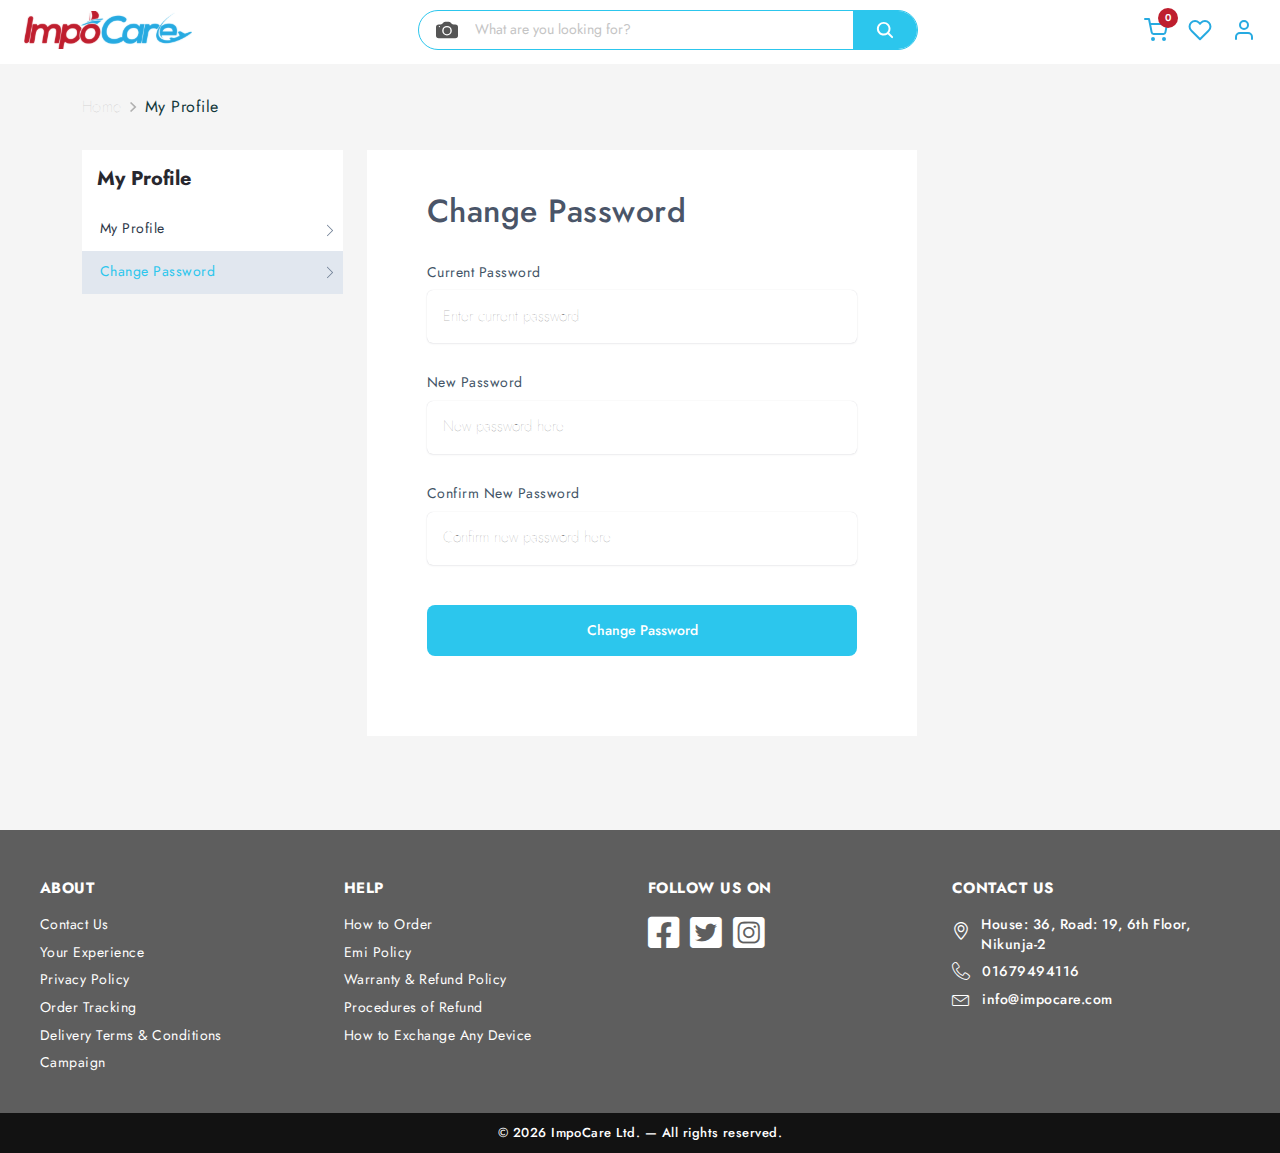
<file: change-password.html>
<!DOCTYPE html>
<html lang="en">
<head>
  <meta charset="UTF-8">
  <meta http-equiv="X-UA-Compatible" content="IE=edge">
  <meta name="viewport" content="width=device-width, initial-scale=1.0">
  <title>ImpoCare | Change Password</title>
  <!-- FAVICON-ICON -->
  <link rel="shortcut icon" href="assets/images/logo/favicon.svg" type="image/svg+xml">
  <!-- FONTAWESOME -->
  <link rel="stylesheet" href="assets/css/all.min.css">
  <!-- BOX-ICON -->
  <link rel="stylesheet" href="assets/css/boxicons.min.css">
  <!-- BACK-TO-TOP-CSS -->
  <link rel="stylesheet" href="assets/css/back-top/back-top.css">
  <!-- NICE-SELECT-CSS -->
  <link rel="stylesheet" href="assets/css/nice-select/nice-select2.css">
  <!-- BOOTSTRAP-CSS -->
  <link rel="stylesheet" href="assets/css/bootstrap/bootstrap.min.css">
  <!-- CUSTOM-STYLESHEET -->
  <link rel="stylesheet" href="assets/css/style.css">
</head>
<body>
  <!-- PRELOADER-START -->
  <div class="preloader" id="preloader">
    <div class="loader">
      <div class="load"></div>
      <div class="load"></div>
      <div class="load"></div>
      <div class="load"></div>
      <div class="load"></div>
      <div class="load"></div>
      <div class="load"></div>
    </div>
  </div>
  <!-- PRELOADER-END -->

  <!-- HEADER-SECTION START -->
  <header class="header fixed-top">
    <nav class="header-nav">
      <div class="headertop">
        <!-- BRAND-LOGO -->
        <a href="index.html" class="logo">
          <img src="assets/images/logo/logo.svg" alt="brand-logo">
        </a>

        <!-- DESKTOP-SEARCH -->
        <div class="d-none d-md-block">
          <form class="searchbox">
            <div class="leftinfo">
              <div class="uploadfile">
                <input type="file" id="uploadfile" hidden>
                <label for="uploadfile" data-bs-toggle="tooltip" data-bs-placement="bottom" data-bs-title="Search by image">
                  <svg stroke="currentColor" fill="currentColor" stroke-width="0" viewBox="0 0 16 16" color="#555" height="22" width="22" xmlns="http://www.w3.org/2000/svg">
                    <path d="M10.5 8.5a2.5 2.5 0 1 1-5 0 2.5 2.5 0 0 1 5 0z"></path>
                    <path d="M2 4a2 2 0 0 0-2 2v6a2 2 0 0 0 2 2h12a2 2 0 0 0 2-2V6a2 2 0 0 0-2-2h-1.172a2 2 0 0 1-1.414-.586l-.828-.828A2 2 0 0 0 9.172 2H6.828a2 2 0 0 0-1.414.586l-.828.828A2 2 0 0 1 3.172 4H2zm.5 2a.5.5 0 1 1 0-1 .5.5 0 0 1 0 1zm9 2.5a3.5 3.5 0 1 1-7 0 3.5 3.5 0 0 1 7 0z"></path>
                  </svg>
                </label>
              </div>
  
              <div class="search">
                <input type="search" placeholder="What are you looking for?" class="searchfield" autocomplete="off">
              </div>
            </div>
  
            <button class="btn-search" type="button">
              <svg stroke="currentColor" fill="currentColor" stroke-width="0" viewBox="0 0 512 512" color="#fff" style="color:#fff" height="20" width="20" xmlns="http://www.w3.org/2000/svg">
                <path d="M456.69 421.39L362.6 327.3a173.81 173.81 0 0034.84-104.58C397.44 126.38 319.06 48 222.72 48S48 126.38 48 222.72s78.38 174.72 174.72 174.72A173.81 173.81 0 00327.3 362.6l94.09 94.09a25 25 0 0035.3-35.3zM97.92 222.72a124.8 124.8 0 11124.8 124.8 124.95 124.95 0 01-124.8-124.8z"></path>
              </svg>
            </button>
          </form>
        </div>

        <!-- ICON-LIST -->
        <ul class="iconlist">
          <li class="iconlist-item">
            <a href="cart.html" class="iconlist-link">
              <svg stroke="currentColor" fill="none" stroke-width="2" viewBox="0 0 24 24" stroke-linecap="round" stroke-linejoin="round" color="#26AAE1" style="color:#26AAE1" height="28" width="28" xmlns="http://www.w3.org/2000/svg">
                <circle cx="9" cy="21" r="1"></circle>
                <circle cx="20" cy="21" r="1"></circle>
                <path d="M1 1h4l2.68 13.39a2 2 0 0 0 2 1.61h9.72a2 2 0 0 0 2-1.61L23 6H6"></path>
              </svg>

              <span class="counter">0</span>
            </a>
          </li>

          <li class="iconlist-item d-none d-lg-block">
            <a href="wishlist.html" class="iconlist-link">
              <svg stroke="currentColor" fill="none" stroke-width="2" viewBox="0 0 24 24" stroke-linecap="round" stroke-linejoin="round" color="#26AAE1" style="color:#26AAE1" height="28" width="28" xmlns="http://www.w3.org/2000/svg">
                <path d="M20.84 4.61a5.5 5.5 0 0 0-7.78 0L12 5.67l-1.06-1.06a5.5 5.5 0 0 0-7.78 7.78l1.06 1.06L12 21.23l7.78-7.78 1.06-1.06a5.5 5.5 0 0 0 0-7.78z"></path>
              </svg>
            </a>
          </li>

          <li class="iconlist-item d-none d-lg-block">
            <a href="#" class="iconlist-link">
              <svg stroke="currentColor" fill="none" stroke-width="2" viewBox="0 0 24 24" stroke-linecap="round" stroke-linejoin="round" color="#26AAE1" style="color:#26AAE1" height="29" width="29" xmlns="http://www.w3.org/2000/svg">
                <path d="M20 21v-2a4 4 0 0 0-4-4H8a4 4 0 0 0-4 4v2"></path>
                <circle cx="12" cy="7" r="4"></circle>
              </svg>
            </a>
          </li>
        </ul>
      </div>

      <!-- MOBILE-SEARCH -->
      <div class="d-md-none d-block">
        <form class="searchbox">
          <div class="leftinfo">
            <div class="uploadfile">
              <input type="file" id="uploadfile-mobile" hidden>
              <label for="uploadfile-mobile" data-bs-toggle="tooltip" data-bs-placement="bottom" data-bs-title="Search by image">
                <svg stroke="currentColor" fill="currentColor" stroke-width="0" viewBox="0 0 16 16" color="#555" height="22" width="22" xmlns="http://www.w3.org/2000/svg">
                  <path d="M10.5 8.5a2.5 2.5 0 1 1-5 0 2.5 2.5 0 0 1 5 0z"></path>
                  <path d="M2 4a2 2 0 0 0-2 2v6a2 2 0 0 0 2 2h12a2 2 0 0 0 2-2V6a2 2 0 0 0-2-2h-1.172a2 2 0 0 1-1.414-.586l-.828-.828A2 2 0 0 0 9.172 2H6.828a2 2 0 0 0-1.414.586l-.828.828A2 2 0 0 1 3.172 4H2zm.5 2a.5.5 0 1 1 0-1 .5.5 0 0 1 0 1zm9 2.5a3.5 3.5 0 1 1-7 0 3.5 3.5 0 0 1 7 0z"></path>
                </svg>
              </label>
            </div>

            <div class="search">
              <input type="search" placeholder="What are you looking for?" class="searchfield" autocomplete="off">
            </div>
          </div>

          <button class="btn-search" type="button">
            <svg stroke="currentColor" fill="currentColor" stroke-width="0" viewBox="0 0 512 512" color="#fff" style="color:#fff" height="20" width="20" xmlns="http://www.w3.org/2000/svg">
              <path d="M456.69 421.39L362.6 327.3a173.81 173.81 0 0034.84-104.58C397.44 126.38 319.06 48 222.72 48S48 126.38 48 222.72s78.38 174.72 174.72 174.72A173.81 173.81 0 00327.3 362.6l94.09 94.09a25 25 0 0035.3-35.3zM97.92 222.72a124.8 124.8 0 11124.8 124.8 124.95 124.95 0 01-124.8-124.8z"></path>
            </svg>
          </button>
        </form>
      </div>
    </nav>
  </header>
  <!-- HEADER-SECTION END -->

  <!-- APP-MENU START -->
  <div class="appmenu">
    <div class="applist">
      <button type="button" class="applist-link" data-bs-toggle="offcanvas" data-bs-target="#mobileCategoryMenu" aria-controls="mobileCategoryMenu">
        <span class="icon">
          <svg xmlns="http://www.w3.org/2000/svg" width="16" height="16" fill="currentColor" class="bi bi-grid" viewBox="0 0 16 16" color="#26AAE1" style="color:#26AAE1">
            <path d="M1 2.5A1.5 1.5 0 0 1 2.5 1h3A1.5 1.5 0 0 1 7 2.5v3A1.5 1.5 0 0 1 5.5 7h-3A1.5 1.5 0 0 1 1 5.5v-3zM2.5 2a.5.5 0 0 0-.5.5v3a.5.5 0 0 0 .5.5h3a.5.5 0 0 0 .5-.5v-3a.5.5 0 0 0-.5-.5h-3zm6.5.5A1.5 1.5 0 0 1 10.5 1h3A1.5 1.5 0 0 1 15 2.5v3A1.5 1.5 0 0 1 13.5 7h-3A1.5 1.5 0 0 1 9 5.5v-3zm1.5-.5a.5.5 0 0 0-.5.5v3a.5.5 0 0 0 .5.5h3a.5.5 0 0 0 .5-.5v-3a.5.5 0 0 0-.5-.5h-3zM1 10.5A1.5 1.5 0 0 1 2.5 9h3A1.5 1.5 0 0 1 7 10.5v3A1.5 1.5 0 0 1 5.5 15h-3A1.5 1.5 0 0 1 1 13.5v-3zm1.5-.5a.5.5 0 0 0-.5.5v3a.5.5 0 0 0 .5.5h3a.5.5 0 0 0 .5-.5v-3a.5.5 0 0 0-.5-.5h-3zm6.5.5A1.5 1.5 0 0 1 10.5 9h3a1.5 1.5 0 0 1 1.5 1.5v3a1.5 1.5 0 0 1-1.5 1.5h-3A1.5 1.5 0 0 1 9 13.5v-3zm1.5-.5a.5.5 0 0 0-.5.5v3a.5.5 0 0 0 .5.5h3a.5.5 0 0 0 .5-.5v-3a.5.5 0 0 0-.5-.5h-3z"/>
          </svg>
        </span>
        <span class="text">Category</span>
      </button>
  
      <a href="cart.html" class="applist-link">
        <span class="icon">
          <svg stroke="currentColor" fill="none" stroke-width="2" viewBox="0 0 24 24" stroke-linecap="round" stroke-linejoin="round" color="#26AAE1" style="color:#26AAE1" height="28" width="28" xmlns="http://www.w3.org/2000/svg">
            <circle cx="9" cy="21" r="1"></circle>
            <circle cx="20" cy="21" r="1"></circle>
            <path d="M1 1h4l2.68 13.39a2 2 0 0 0 2 1.61h9.72a2 2 0 0 0 2-1.61L23 6H6"></path>
          </svg>
        </span>
        <span class="text">Cart</span>
      </a>
  
      <a href="index.html" class="applist-link homelink">
        <div class="homelinkinfo">
          <span class="homeicon">
            <svg width="28" height="56" viewBox="0 0 28 56" fill="none" xmlns="http://www.w3.org/2000/svg" xmlns:xlink="http://www.w3.org/1999/xlink">
              <rect width="28" height="56" fill="url(#homeicon-pattern)"/>
              <defs>
                <pattern id="homeicon-pattern" patternContentUnits="objectBoundingBox" width="1" height="1">
                  <use xlink:href="#homeicon-image" transform="matrix(0.00355505 0 0 0.00176543 -2.69178 -0.00314815)"/>
                </pattern>
                <image id="homeicon-image" width="2250" height="570" xlink:href="[data-uri]"/>
              </defs>
            </svg>
          </span>
        </div>
      </a>
  
      <a href="wishlist.html" class="applist-link">
        <span class="icon">
          <svg stroke="currentColor" fill="none" stroke-width="2" viewBox="0 0 24 24" stroke-linecap="round" stroke-linejoin="round" color="#26AAE1" style="color:#26AAE1" height="28" width="28" xmlns="http://www.w3.org/2000/svg">
            <path d="M20.84 4.61a5.5 5.5 0 0 0-7.78 0L12 5.67l-1.06-1.06a5.5 5.5 0 0 0-7.78 7.78l1.06 1.06L12 21.23l7.78-7.78 1.06-1.06a5.5 5.5 0 0 0 0-7.78z"></path>
          </svg>
        </span>
        <span class="text">Wishlist</span>
      </a>
  
      <a href="#" class="applist-link">
        <span class="icon">
          <svg stroke="currentColor" fill="none" stroke-width="2" viewBox="0 0 24 24" stroke-linecap="round" stroke-linejoin="round" color="#26AAE1" style="color:#26AAE1" height="29" width="29" xmlns="http://www.w3.org/2000/svg">
            <path d="M20 21v-2a4 4 0 0 0-4-4H8a4 4 0 0 0-4 4v2"></path>
            <circle cx="12" cy="7" r="4"></circle>
          </svg>
        </span>
        <span class="text">Account</span>
      </a>
    </div>
  </div>
  <!-- APP-MENU END -->

  <!-- MOBILE-CATEGORY-MENU START -->
  <div class="offcanvas offcanvas-start" tabindex="-1" id="mobileCategoryMenu" aria-labelledby="mobileCategoryMenu">
    <div class="offcanvas-body p-0">
      <ul class="categorylist mobcategory">
        <li class="categorylist-item">
          <a href="#" class="categorylist-link">
            <span class="text">Shoes</span>

            <span class="arrow">
              <svg stroke="currentColor" fill="currentColor" stroke-width="0" viewBox="0 0 512 512" color="#777" style="color:#777" height="13" width="13" xmlns="http://www.w3.org/2000/svg">
                <path fill="none" stroke-linecap="square" stroke-miterlimit="10" stroke-width="48" d="M184 112l144 144-144 144"></path>
              </svg>
            </span>
          </a>

          <!-- SUBCATEGORY-LIST -->
          <div class="categorybox">
            <button type="button" class="back-category">
              <span class="icon">
                <svg stroke="currentColor" fill="currentColor" stroke-width="0" viewBox="0 0 512 512" color="#444" height="18" width="18" xmlns="http://www.w3.org/2000/svg" style="color: rgb(68, 68, 68);">
                  <path fill="none" stroke-linecap="round" stroke-linejoin="round" stroke-width="48" d="M244 400L100 256l144-144M120 256h292"></path>
                </svg>
              </span>

              <span class="text">Shoes</span>
            </button>

            <ul class="subcategory">
              <li class="subcategory-item">
                <a href="#" class="subcategory-link">
                  <span class="text">Men Shoes</span>
    
                  <span class="arrow">
                    <svg stroke="currentColor" fill="currentColor" stroke-width="0" viewBox="0 0 512 512" color="#777" style="color:#777" height="13" width="13" xmlns="http://www.w3.org/2000/svg">
                      <path fill="none" stroke-linecap="square" stroke-miterlimit="10" stroke-width="48" d="M184 112l144 144-144 144"></path>
                    </svg>
                  </span>
                </a>
              </li>
    
              <li class="subcategory-item">
                <a href="#" class="subcategory-link">
                  <span class="text">Men Boots</span>
    
                  <span class="arrow">
                    <svg stroke="currentColor" fill="currentColor" stroke-width="0" viewBox="0 0 512 512" color="#777" style="color:#777" height="13" width="13" xmlns="http://www.w3.org/2000/svg">
                      <path fill="none" stroke-linecap="square" stroke-miterlimit="10" stroke-width="48" d="M184 112l144 144-144 144"></path>
                    </svg>
                  </span>
                </a>
              </li>
    
              <li class="subcategory-item">
                <a href="#" class="subcategory-link">
                  <span class="text">Ladies Shoes</span>
    
                  <span class="arrow">
                    <svg stroke="currentColor" fill="currentColor" stroke-width="0" viewBox="0 0 512 512" color="#777" style="color:#777" height="13" width="13" xmlns="http://www.w3.org/2000/svg">
                      <path fill="none" stroke-linecap="square" stroke-miterlimit="10" stroke-width="48" d="M184 112l144 144-144 144"></path>
                    </svg>
                  </span>
                </a>
              </li>
    
              <li class="subcategory-item">
                <a href="#" class="subcategory-link">
                  <span class="text">Ladies Boot</span>
    
                  <span class="arrow">
                    <svg stroke="currentColor" fill="currentColor" stroke-width="0" viewBox="0 0 512 512" color="#777" style="color:#777" height="13" width="13" xmlns="http://www.w3.org/2000/svg">
                      <path fill="none" stroke-linecap="square" stroke-miterlimit="10" stroke-width="48" d="M184 112l144 144-144 144"></path>
                    </svg>
                  </span>
                </a>
              </li>
    
              <li class="subcategory-item">
                <a href="#" class="subcategory-link">
                  <span class="text">Ladies High Heels</span>
    
                  <span class="arrow">
                    <svg stroke="currentColor" fill="currentColor" stroke-width="0" viewBox="0 0 512 512" color="#777" style="color:#777" height="13" width="13" xmlns="http://www.w3.org/2000/svg">
                      <path fill="none" stroke-linecap="square" stroke-miterlimit="10" stroke-width="48" d="M184 112l144 144-144 144"></path>
                    </svg>
                  </span>
                </a>
              </li>
    
              <li class="subcategory-item">
                <a href="#" class="subcategory-link">
                  <span class="text">Formal Shoes For Gents</span>
    
                  <span class="arrow">
                    <svg stroke="currentColor" fill="currentColor" stroke-width="0" viewBox="0 0 512 512" color="#777" style="color:#777" height="13" width="13" xmlns="http://www.w3.org/2000/svg">
                      <path fill="none" stroke-linecap="square" stroke-miterlimit="10" stroke-width="48" d="M184 112l144 144-144 144"></path>
                    </svg>
                  </span>
                </a>
              </li>
    
              <li class="subcategory-item">
                <a href="#" class="subcategory-link">
                  <span class="text">Sandals</span>
    
                  <span class="arrow">
                    <svg stroke="currentColor" fill="currentColor" stroke-width="0" viewBox="0 0 512 512" color="#777" style="color:#777" height="13" width="13" xmlns="http://www.w3.org/2000/svg">
                      <path fill="none" stroke-linecap="square" stroke-miterlimit="10" stroke-width="48" d="M184 112l144 144-144 144"></path>
                    </svg>
                  </span>
                </a>
              </li>
    
              <li class="subcategory-item">
                <a href="#" class="subcategory-link">
                  <span class="text">Casual Shoes</span>
    
                  <span class="arrow">
                    <svg stroke="currentColor" fill="currentColor" stroke-width="0" viewBox="0 0 512 512" color="#777" style="color:#777" height="13" width="13" xmlns="http://www.w3.org/2000/svg">
                      <path fill="none" stroke-linecap="square" stroke-miterlimit="10" stroke-width="48" d="M184 112l144 144-144 144"></path>
                    </svg>
                  </span>
                </a>
              </li>
    
              <li class="subcategory-item">
                <a href="#" class="subcategory-link">
                  <span class="text">Loafers For Women</span>
    
                  <span class="arrow">
                    <svg stroke="currentColor" fill="currentColor" stroke-width="0" viewBox="0 0 512 512" color="#777" style="color:#777" height="13" width="13" xmlns="http://www.w3.org/2000/svg">
                      <path fill="none" stroke-linecap="square" stroke-miterlimit="10" stroke-width="48" d="M184 112l144 144-144 144"></path>
                    </svg>
                  </span>
                </a>
              </li>
    
              <li class="subcategory-item">
                <a href="#" class="subcategory-link">
                  <span class="text">Sports Shoes</span>
    
                  <span class="arrow">
                    <svg stroke="currentColor" fill="currentColor" stroke-width="0" viewBox="0 0 512 512" color="#777" style="color:#777" height="13" width="13" xmlns="http://www.w3.org/2000/svg">
                      <path fill="none" stroke-linecap="square" stroke-miterlimit="10" stroke-width="48" d="M184 112l144 144-144 144"></path>
                    </svg>
                  </span>
                </a>
              </li>
    
              <li class="subcategory-item">
                <a href="#" class="subcategory-link">
                  <span class="text">Baby Shoes</span>
    
                  <span class="arrow">
                    <svg stroke="currentColor" fill="currentColor" stroke-width="0" viewBox="0 0 512 512" color="#777" style="color:#777" height="13" width="13" xmlns="http://www.w3.org/2000/svg">
                      <path fill="none" stroke-linecap="square" stroke-miterlimit="10" stroke-width="48" d="M184 112l144 144-144 144"></path>
                    </svg>
                  </span>
                </a>
              </li>
    
              <li class="subcategory-item">
                <a href="#" class="subcategory-link">
                  <span class="text">Low Top Shoes</span>
    
                  <span class="arrow">
                    <svg stroke="currentColor" fill="currentColor" stroke-width="0" viewBox="0 0 512 512" color="#777" style="color:#777" height="13" width="13" xmlns="http://www.w3.org/2000/svg">
                      <path fill="none" stroke-linecap="square" stroke-miterlimit="10" stroke-width="48" d="M184 112l144 144-144 144"></path>
                    </svg>
                  </span>
                </a>
              </li>
    
              <li class="subcategory-item">
                <a href="#" class="subcategory-link">
                  <span class="text">Rain Boots</span>
    
                  <span class="arrow">
                    <svg stroke="currentColor" fill="currentColor" stroke-width="0" viewBox="0 0 512 512" color="#777" style="color:#777" height="13" width="13" xmlns="http://www.w3.org/2000/svg">
                      <path fill="none" stroke-linecap="square" stroke-miterlimit="10" stroke-width="48" d="M184 112l144 144-144 144"></path>
                    </svg>
                  </span>
                </a>
              </li>
    
              <li class="subcategory-item">
                <a href="#" class="subcategory-link">
                  <span class="text">Men High Top Shoes</span>
    
                  <span class="arrow">
                    <svg stroke="currentColor" fill="currentColor" stroke-width="0" viewBox="0 0 512 512" color="#777" style="color:#777" height="13" width="13" xmlns="http://www.w3.org/2000/svg">
                      <path fill="none" stroke-linecap="square" stroke-miterlimit="10" stroke-width="48" d="M184 112l144 144-144 144"></path>
                    </svg>
                  </span>
                </a>
              </li>
    
              <li class="subcategory-item">
                <a href="#" class="subcategory-link">
                  <span class="text">Football Soccer Shoes</span>
    
                  <span class="arrow">
                    <svg stroke="currentColor" fill="currentColor" stroke-width="0" viewBox="0 0 512 512" color="#777" style="color:#777" height="13" width="13" xmlns="http://www.w3.org/2000/svg">
                      <path fill="none" stroke-linecap="square" stroke-miterlimit="10" stroke-width="48" d="M184 112l144 144-144 144"></path>
                    </svg>
                  </span>
                </a>
              </li>
    
              <li class="subcategory-item">
                <a href="#" class="subcategory-link">
                  <span class="text">Slippers</span>
    
                  <span class="arrow">
                    <svg stroke="currentColor" fill="currentColor" stroke-width="0" viewBox="0 0 512 512" color="#777" style="color:#777" height="13" width="13" xmlns="http://www.w3.org/2000/svg">
                      <path fill="none" stroke-linecap="square" stroke-miterlimit="10" stroke-width="48" d="M184 112l144 144-144 144"></path>
                    </svg>
                  </span>
                </a>
              </li>
            </ul>
          </div>
        </li>
        
        <li class="categorylist-item">
          <a href="#" class="categorylist-link">
            <span class="text">Bags</span>

            <span class="arrow">
              <svg stroke="currentColor" fill="currentColor" stroke-width="0" viewBox="0 0 512 512" color="#777" style="color:#777" height="13" width="13" xmlns="http://www.w3.org/2000/svg">
                <path fill="none" stroke-linecap="square" stroke-miterlimit="10" stroke-width="48" d="M184 112l144 144-144 144"></path>
              </svg>
            </span>
          </a>

          <!-- SUBCATEGORY-LIST -->
          <div class="categorybox">
            <button type="button" class="back-category">
              <span class="icon">
                <svg stroke="currentColor" fill="currentColor" stroke-width="0" viewBox="0 0 512 512" color="#444" height="18" width="18" xmlns="http://www.w3.org/2000/svg" style="color: rgb(68, 68, 68);">
                  <path fill="none" stroke-linecap="round" stroke-linejoin="round" stroke-width="48" d="M244 400L100 256l144-144M120 256h292"></path>
                </svg>
              </span>

              <span class="text">Bags</span>
            </button>

            <ul class="subcategory">
              <li class="subcategory-item">
                <a href="#" class="subcategory-link">
                  <span class="text">Men Shoes</span>
    
                  <span class="arrow">
                    <svg stroke="currentColor" fill="currentColor" stroke-width="0" viewBox="0 0 512 512" color="#777" style="color:#777" height="13" width="13" xmlns="http://www.w3.org/2000/svg">
                      <path fill="none" stroke-linecap="square" stroke-miterlimit="10" stroke-width="48" d="M184 112l144 144-144 144"></path>
                    </svg>
                  </span>
                </a>
              </li>
    
              <li class="subcategory-item">
                <a href="#" class="subcategory-link">
                  <span class="text">Men Boots</span>
    
                  <span class="arrow">
                    <svg stroke="currentColor" fill="currentColor" stroke-width="0" viewBox="0 0 512 512" color="#777" style="color:#777" height="13" width="13" xmlns="http://www.w3.org/2000/svg">
                      <path fill="none" stroke-linecap="square" stroke-miterlimit="10" stroke-width="48" d="M184 112l144 144-144 144"></path>
                    </svg>
                  </span>
                </a>
              </li>
    
              <li class="subcategory-item">
                <a href="#" class="subcategory-link">
                  <span class="text">Ladies Shoes</span>
    
                  <span class="arrow">
                    <svg stroke="currentColor" fill="currentColor" stroke-width="0" viewBox="0 0 512 512" color="#777" style="color:#777" height="13" width="13" xmlns="http://www.w3.org/2000/svg">
                      <path fill="none" stroke-linecap="square" stroke-miterlimit="10" stroke-width="48" d="M184 112l144 144-144 144"></path>
                    </svg>
                  </span>
                </a>
              </li>
    
              <li class="subcategory-item">
                <a href="#" class="subcategory-link">
                  <span class="text">Ladies Boot</span>
    
                  <span class="arrow">
                    <svg stroke="currentColor" fill="currentColor" stroke-width="0" viewBox="0 0 512 512" color="#777" style="color:#777" height="13" width="13" xmlns="http://www.w3.org/2000/svg">
                      <path fill="none" stroke-linecap="square" stroke-miterlimit="10" stroke-width="48" d="M184 112l144 144-144 144"></path>
                    </svg>
                  </span>
                </a>
              </li>
    
              <li class="subcategory-item">
                <a href="#" class="subcategory-link">
                  <span class="text">Ladies High Heels</span>
    
                  <span class="arrow">
                    <svg stroke="currentColor" fill="currentColor" stroke-width="0" viewBox="0 0 512 512" color="#777" style="color:#777" height="13" width="13" xmlns="http://www.w3.org/2000/svg">
                      <path fill="none" stroke-linecap="square" stroke-miterlimit="10" stroke-width="48" d="M184 112l144 144-144 144"></path>
                    </svg>
                  </span>
                </a>
              </li>
    
              <li class="subcategory-item">
                <a href="#" class="subcategory-link">
                  <span class="text">Formal Shoes For Gents</span>
    
                  <span class="arrow">
                    <svg stroke="currentColor" fill="currentColor" stroke-width="0" viewBox="0 0 512 512" color="#777" style="color:#777" height="13" width="13" xmlns="http://www.w3.org/2000/svg">
                      <path fill="none" stroke-linecap="square" stroke-miterlimit="10" stroke-width="48" d="M184 112l144 144-144 144"></path>
                    </svg>
                  </span>
                </a>
              </li>
    
              <li class="subcategory-item">
                <a href="#" class="subcategory-link">
                  <span class="text">Sandals</span>
    
                  <span class="arrow">
                    <svg stroke="currentColor" fill="currentColor" stroke-width="0" viewBox="0 0 512 512" color="#777" style="color:#777" height="13" width="13" xmlns="http://www.w3.org/2000/svg">
                      <path fill="none" stroke-linecap="square" stroke-miterlimit="10" stroke-width="48" d="M184 112l144 144-144 144"></path>
                    </svg>
                  </span>
                </a>
              </li>
    
              <li class="subcategory-item">
                <a href="#" class="subcategory-link">
                  <span class="text">Casual Shoes</span>
    
                  <span class="arrow">
                    <svg stroke="currentColor" fill="currentColor" stroke-width="0" viewBox="0 0 512 512" color="#777" style="color:#777" height="13" width="13" xmlns="http://www.w3.org/2000/svg">
                      <path fill="none" stroke-linecap="square" stroke-miterlimit="10" stroke-width="48" d="M184 112l144 144-144 144"></path>
                    </svg>
                  </span>
                </a>
              </li>
    
              <li class="subcategory-item">
                <a href="#" class="subcategory-link">
                  <span class="text">Loafers For Women</span>
    
                  <span class="arrow">
                    <svg stroke="currentColor" fill="currentColor" stroke-width="0" viewBox="0 0 512 512" color="#777" style="color:#777" height="13" width="13" xmlns="http://www.w3.org/2000/svg">
                      <path fill="none" stroke-linecap="square" stroke-miterlimit="10" stroke-width="48" d="M184 112l144 144-144 144"></path>
                    </svg>
                  </span>
                </a>
              </li>
    
              <li class="subcategory-item">
                <a href="#" class="subcategory-link">
                  <span class="text">Sports Shoes</span>
    
                  <span class="arrow">
                    <svg stroke="currentColor" fill="currentColor" stroke-width="0" viewBox="0 0 512 512" color="#777" style="color:#777" height="13" width="13" xmlns="http://www.w3.org/2000/svg">
                      <path fill="none" stroke-linecap="square" stroke-miterlimit="10" stroke-width="48" d="M184 112l144 144-144 144"></path>
                    </svg>
                  </span>
                </a>
              </li>
    
              <li class="subcategory-item">
                <a href="#" class="subcategory-link">
                  <span class="text">Baby Shoes</span>
    
                  <span class="arrow">
                    <svg stroke="currentColor" fill="currentColor" stroke-width="0" viewBox="0 0 512 512" color="#777" style="color:#777" height="13" width="13" xmlns="http://www.w3.org/2000/svg">
                      <path fill="none" stroke-linecap="square" stroke-miterlimit="10" stroke-width="48" d="M184 112l144 144-144 144"></path>
                    </svg>
                  </span>
                </a>
              </li>
    
              <li class="subcategory-item">
                <a href="#" class="subcategory-link">
                  <span class="text">Low Top Shoes</span>
    
                  <span class="arrow">
                    <svg stroke="currentColor" fill="currentColor" stroke-width="0" viewBox="0 0 512 512" color="#777" style="color:#777" height="13" width="13" xmlns="http://www.w3.org/2000/svg">
                      <path fill="none" stroke-linecap="square" stroke-miterlimit="10" stroke-width="48" d="M184 112l144 144-144 144"></path>
                    </svg>
                  </span>
                </a>
              </li>
    
              <li class="subcategory-item">
                <a href="#" class="subcategory-link">
                  <span class="text">Rain Boots</span>
    
                  <span class="arrow">
                    <svg stroke="currentColor" fill="currentColor" stroke-width="0" viewBox="0 0 512 512" color="#777" style="color:#777" height="13" width="13" xmlns="http://www.w3.org/2000/svg">
                      <path fill="none" stroke-linecap="square" stroke-miterlimit="10" stroke-width="48" d="M184 112l144 144-144 144"></path>
                    </svg>
                  </span>
                </a>
              </li>
    
              <li class="subcategory-item">
                <a href="#" class="subcategory-link">
                  <span class="text">Men High Top Shoes</span>
    
                  <span class="arrow">
                    <svg stroke="currentColor" fill="currentColor" stroke-width="0" viewBox="0 0 512 512" color="#777" style="color:#777" height="13" width="13" xmlns="http://www.w3.org/2000/svg">
                      <path fill="none" stroke-linecap="square" stroke-miterlimit="10" stroke-width="48" d="M184 112l144 144-144 144"></path>
                    </svg>
                  </span>
                </a>
              </li>
    
              <li class="subcategory-item">
                <a href="#" class="subcategory-link">
                  <span class="text">Football Soccer Shoes</span>
    
                  <span class="arrow">
                    <svg stroke="currentColor" fill="currentColor" stroke-width="0" viewBox="0 0 512 512" color="#777" style="color:#777" height="13" width="13" xmlns="http://www.w3.org/2000/svg">
                      <path fill="none" stroke-linecap="square" stroke-miterlimit="10" stroke-width="48" d="M184 112l144 144-144 144"></path>
                    </svg>
                  </span>
                </a>
              </li>
    
              <li class="subcategory-item">
                <a href="#" class="subcategory-link">
                  <span class="text">Slippers</span>
    
                  <span class="arrow">
                    <svg stroke="currentColor" fill="currentColor" stroke-width="0" viewBox="0 0 512 512" color="#777" style="color:#777" height="13" width="13" xmlns="http://www.w3.org/2000/svg">
                      <path fill="none" stroke-linecap="square" stroke-miterlimit="10" stroke-width="48" d="M184 112l144 144-144 144"></path>
                    </svg>
                  </span>
                </a>
              </li>
            </ul>
          </div>
        </li>
        
        <li class="categorylist-item">
          <a href="#" class="categorylist-link">
            <span class="text">Jewelry</span>

            <span class="arrow">
              <svg stroke="currentColor" fill="currentColor" stroke-width="0" viewBox="0 0 512 512" color="#777" style="color:#777" height="13" width="13" xmlns="http://www.w3.org/2000/svg">
                <path fill="none" stroke-linecap="square" stroke-miterlimit="10" stroke-width="48" d="M184 112l144 144-144 144"></path>
              </svg>
            </span>
          </a>

          <!-- SUBCATEGORY-LIST -->
          <div class="categorybox">
            <button type="button" class="back-category">
              <span class="icon">
                <svg stroke="currentColor" fill="currentColor" stroke-width="0" viewBox="0 0 512 512" color="#444" height="18" width="18" xmlns="http://www.w3.org/2000/svg" style="color: rgb(68, 68, 68);">
                  <path fill="none" stroke-linecap="round" stroke-linejoin="round" stroke-width="48" d="M244 400L100 256l144-144M120 256h292"></path>
                </svg>
              </span>

              <span class="text">Jewelry</span>
            </button>

            <ul class="subcategory">
              <li class="subcategory-item">
                <a href="#" class="subcategory-link">
                  <span class="text">Men Shoes</span>
    
                  <span class="arrow">
                    <svg stroke="currentColor" fill="currentColor" stroke-width="0" viewBox="0 0 512 512" color="#777" style="color:#777" height="13" width="13" xmlns="http://www.w3.org/2000/svg">
                      <path fill="none" stroke-linecap="square" stroke-miterlimit="10" stroke-width="48" d="M184 112l144 144-144 144"></path>
                    </svg>
                  </span>
                </a>
              </li>
    
              <li class="subcategory-item">
                <a href="#" class="subcategory-link">
                  <span class="text">Men Boots</span>
    
                  <span class="arrow">
                    <svg stroke="currentColor" fill="currentColor" stroke-width="0" viewBox="0 0 512 512" color="#777" style="color:#777" height="13" width="13" xmlns="http://www.w3.org/2000/svg">
                      <path fill="none" stroke-linecap="square" stroke-miterlimit="10" stroke-width="48" d="M184 112l144 144-144 144"></path>
                    </svg>
                  </span>
                </a>
              </li>
    
              <li class="subcategory-item">
                <a href="#" class="subcategory-link">
                  <span class="text">Ladies Shoes</span>
    
                  <span class="arrow">
                    <svg stroke="currentColor" fill="currentColor" stroke-width="0" viewBox="0 0 512 512" color="#777" style="color:#777" height="13" width="13" xmlns="http://www.w3.org/2000/svg">
                      <path fill="none" stroke-linecap="square" stroke-miterlimit="10" stroke-width="48" d="M184 112l144 144-144 144"></path>
                    </svg>
                  </span>
                </a>
              </li>
    
              <li class="subcategory-item">
                <a href="#" class="subcategory-link">
                  <span class="text">Ladies Boot</span>
    
                  <span class="arrow">
                    <svg stroke="currentColor" fill="currentColor" stroke-width="0" viewBox="0 0 512 512" color="#777" style="color:#777" height="13" width="13" xmlns="http://www.w3.org/2000/svg">
                      <path fill="none" stroke-linecap="square" stroke-miterlimit="10" stroke-width="48" d="M184 112l144 144-144 144"></path>
                    </svg>
                  </span>
                </a>
              </li>
    
              <li class="subcategory-item">
                <a href="#" class="subcategory-link">
                  <span class="text">Ladies High Heels</span>
    
                  <span class="arrow">
                    <svg stroke="currentColor" fill="currentColor" stroke-width="0" viewBox="0 0 512 512" color="#777" style="color:#777" height="13" width="13" xmlns="http://www.w3.org/2000/svg">
                      <path fill="none" stroke-linecap="square" stroke-miterlimit="10" stroke-width="48" d="M184 112l144 144-144 144"></path>
                    </svg>
                  </span>
                </a>
              </li>
    
              <li class="subcategory-item">
                <a href="#" class="subcategory-link">
                  <span class="text">Formal Shoes For Gents</span>
    
                  <span class="arrow">
                    <svg stroke="currentColor" fill="currentColor" stroke-width="0" viewBox="0 0 512 512" color="#777" style="color:#777" height="13" width="13" xmlns="http://www.w3.org/2000/svg">
                      <path fill="none" stroke-linecap="square" stroke-miterlimit="10" stroke-width="48" d="M184 112l144 144-144 144"></path>
                    </svg>
                  </span>
                </a>
              </li>
    
              <li class="subcategory-item">
                <a href="#" class="subcategory-link">
                  <span class="text">Sandals</span>
    
                  <span class="arrow">
                    <svg stroke="currentColor" fill="currentColor" stroke-width="0" viewBox="0 0 512 512" color="#777" style="color:#777" height="13" width="13" xmlns="http://www.w3.org/2000/svg">
                      <path fill="none" stroke-linecap="square" stroke-miterlimit="10" stroke-width="48" d="M184 112l144 144-144 144"></path>
                    </svg>
                  </span>
                </a>
              </li>
    
              <li class="subcategory-item">
                <a href="#" class="subcategory-link">
                  <span class="text">Casual Shoes</span>
    
                  <span class="arrow">
                    <svg stroke="currentColor" fill="currentColor" stroke-width="0" viewBox="0 0 512 512" color="#777" style="color:#777" height="13" width="13" xmlns="http://www.w3.org/2000/svg">
                      <path fill="none" stroke-linecap="square" stroke-miterlimit="10" stroke-width="48" d="M184 112l144 144-144 144"></path>
                    </svg>
                  </span>
                </a>
              </li>
    
              <li class="subcategory-item">
                <a href="#" class="subcategory-link">
                  <span class="text">Loafers For Women</span>
    
                  <span class="arrow">
                    <svg stroke="currentColor" fill="currentColor" stroke-width="0" viewBox="0 0 512 512" color="#777" style="color:#777" height="13" width="13" xmlns="http://www.w3.org/2000/svg">
                      <path fill="none" stroke-linecap="square" stroke-miterlimit="10" stroke-width="48" d="M184 112l144 144-144 144"></path>
                    </svg>
                  </span>
                </a>
              </li>
    
              <li class="subcategory-item">
                <a href="#" class="subcategory-link">
                  <span class="text">Sports Shoes</span>
    
                  <span class="arrow">
                    <svg stroke="currentColor" fill="currentColor" stroke-width="0" viewBox="0 0 512 512" color="#777" style="color:#777" height="13" width="13" xmlns="http://www.w3.org/2000/svg">
                      <path fill="none" stroke-linecap="square" stroke-miterlimit="10" stroke-width="48" d="M184 112l144 144-144 144"></path>
                    </svg>
                  </span>
                </a>
              </li>
    
              <li class="subcategory-item">
                <a href="#" class="subcategory-link">
                  <span class="text">Baby Shoes</span>
    
                  <span class="arrow">
                    <svg stroke="currentColor" fill="currentColor" stroke-width="0" viewBox="0 0 512 512" color="#777" style="color:#777" height="13" width="13" xmlns="http://www.w3.org/2000/svg">
                      <path fill="none" stroke-linecap="square" stroke-miterlimit="10" stroke-width="48" d="M184 112l144 144-144 144"></path>
                    </svg>
                  </span>
                </a>
              </li>
    
              <li class="subcategory-item">
                <a href="#" class="subcategory-link">
                  <span class="text">Low Top Shoes</span>
    
                  <span class="arrow">
                    <svg stroke="currentColor" fill="currentColor" stroke-width="0" viewBox="0 0 512 512" color="#777" style="color:#777" height="13" width="13" xmlns="http://www.w3.org/2000/svg">
                      <path fill="none" stroke-linecap="square" stroke-miterlimit="10" stroke-width="48" d="M184 112l144 144-144 144"></path>
                    </svg>
                  </span>
                </a>
              </li>
    
              <li class="subcategory-item">
                <a href="#" class="subcategory-link">
                  <span class="text">Rain Boots</span>
    
                  <span class="arrow">
                    <svg stroke="currentColor" fill="currentColor" stroke-width="0" viewBox="0 0 512 512" color="#777" style="color:#777" height="13" width="13" xmlns="http://www.w3.org/2000/svg">
                      <path fill="none" stroke-linecap="square" stroke-miterlimit="10" stroke-width="48" d="M184 112l144 144-144 144"></path>
                    </svg>
                  </span>
                </a>
              </li>
    
              <li class="subcategory-item">
                <a href="#" class="subcategory-link">
                  <span class="text">Men High Top Shoes</span>
    
                  <span class="arrow">
                    <svg stroke="currentColor" fill="currentColor" stroke-width="0" viewBox="0 0 512 512" color="#777" style="color:#777" height="13" width="13" xmlns="http://www.w3.org/2000/svg">
                      <path fill="none" stroke-linecap="square" stroke-miterlimit="10" stroke-width="48" d="M184 112l144 144-144 144"></path>
                    </svg>
                  </span>
                </a>
              </li>
    
              <li class="subcategory-item">
                <a href="#" class="subcategory-link">
                  <span class="text">Football Soccer Shoes</span>
    
                  <span class="arrow">
                    <svg stroke="currentColor" fill="currentColor" stroke-width="0" viewBox="0 0 512 512" color="#777" style="color:#777" height="13" width="13" xmlns="http://www.w3.org/2000/svg">
                      <path fill="none" stroke-linecap="square" stroke-miterlimit="10" stroke-width="48" d="M184 112l144 144-144 144"></path>
                    </svg>
                  </span>
                </a>
              </li>
    
              <li class="subcategory-item">
                <a href="#" class="subcategory-link">
                  <span class="text">Slippers</span>
    
                  <span class="arrow">
                    <svg stroke="currentColor" fill="currentColor" stroke-width="0" viewBox="0 0 512 512" color="#777" style="color:#777" height="13" width="13" xmlns="http://www.w3.org/2000/svg">
                      <path fill="none" stroke-linecap="square" stroke-miterlimit="10" stroke-width="48" d="M184 112l144 144-144 144"></path>
                    </svg>
                  </span>
                </a>
              </li>
            </ul>
          </div>
        </li>
        
        <li class="categorylist-item">
          <a href="#" class="categorylist-link">
            <span class="text">Men’s Clothing</span>

            <span class="arrow">
              <svg stroke="currentColor" fill="currentColor" stroke-width="0" viewBox="0 0 512 512" color="#777" style="color:#777" height="13" width="13" xmlns="http://www.w3.org/2000/svg">
                <path fill="none" stroke-linecap="square" stroke-miterlimit="10" stroke-width="48" d="M184 112l144 144-144 144"></path>
              </svg>
            </span>
          </a>

          <!-- SUBCATEGORY-LIST -->
          <div class="categorybox">
            <button type="button" class="back-category">
              <span class="icon">
                <svg stroke="currentColor" fill="currentColor" stroke-width="0" viewBox="0 0 512 512" color="#444" height="18" width="18" xmlns="http://www.w3.org/2000/svg" style="color: rgb(68, 68, 68);">
                  <path fill="none" stroke-linecap="round" stroke-linejoin="round" stroke-width="48" d="M244 400L100 256l144-144M120 256h292"></path>
                </svg>
              </span>

              <span class="text">Men’s Clothing</span>
            </button>

            <ul class="subcategory">
              <li class="subcategory-item">
                <a href="#" class="subcategory-link">
                  <span class="text">Men Shoes</span>
    
                  <span class="arrow">
                    <svg stroke="currentColor" fill="currentColor" stroke-width="0" viewBox="0 0 512 512" color="#777" style="color:#777" height="13" width="13" xmlns="http://www.w3.org/2000/svg">
                      <path fill="none" stroke-linecap="square" stroke-miterlimit="10" stroke-width="48" d="M184 112l144 144-144 144"></path>
                    </svg>
                  </span>
                </a>
              </li>
    
              <li class="subcategory-item">
                <a href="#" class="subcategory-link">
                  <span class="text">Men Boots</span>
    
                  <span class="arrow">
                    <svg stroke="currentColor" fill="currentColor" stroke-width="0" viewBox="0 0 512 512" color="#777" style="color:#777" height="13" width="13" xmlns="http://www.w3.org/2000/svg">
                      <path fill="none" stroke-linecap="square" stroke-miterlimit="10" stroke-width="48" d="M184 112l144 144-144 144"></path>
                    </svg>
                  </span>
                </a>
              </li>
    
              <li class="subcategory-item">
                <a href="#" class="subcategory-link">
                  <span class="text">Ladies Shoes</span>
    
                  <span class="arrow">
                    <svg stroke="currentColor" fill="currentColor" stroke-width="0" viewBox="0 0 512 512" color="#777" style="color:#777" height="13" width="13" xmlns="http://www.w3.org/2000/svg">
                      <path fill="none" stroke-linecap="square" stroke-miterlimit="10" stroke-width="48" d="M184 112l144 144-144 144"></path>
                    </svg>
                  </span>
                </a>
              </li>
    
              <li class="subcategory-item">
                <a href="#" class="subcategory-link">
                  <span class="text">Ladies Boot</span>
    
                  <span class="arrow">
                    <svg stroke="currentColor" fill="currentColor" stroke-width="0" viewBox="0 0 512 512" color="#777" style="color:#777" height="13" width="13" xmlns="http://www.w3.org/2000/svg">
                      <path fill="none" stroke-linecap="square" stroke-miterlimit="10" stroke-width="48" d="M184 112l144 144-144 144"></path>
                    </svg>
                  </span>
                </a>
              </li>
    
              <li class="subcategory-item">
                <a href="#" class="subcategory-link">
                  <span class="text">Ladies High Heels</span>
    
                  <span class="arrow">
                    <svg stroke="currentColor" fill="currentColor" stroke-width="0" viewBox="0 0 512 512" color="#777" style="color:#777" height="13" width="13" xmlns="http://www.w3.org/2000/svg">
                      <path fill="none" stroke-linecap="square" stroke-miterlimit="10" stroke-width="48" d="M184 112l144 144-144 144"></path>
                    </svg>
                  </span>
                </a>
              </li>
    
              <li class="subcategory-item">
                <a href="#" class="subcategory-link">
                  <span class="text">Formal Shoes For Gents</span>
    
                  <span class="arrow">
                    <svg stroke="currentColor" fill="currentColor" stroke-width="0" viewBox="0 0 512 512" color="#777" style="color:#777" height="13" width="13" xmlns="http://www.w3.org/2000/svg">
                      <path fill="none" stroke-linecap="square" stroke-miterlimit="10" stroke-width="48" d="M184 112l144 144-144 144"></path>
                    </svg>
                  </span>
                </a>
              </li>
    
              <li class="subcategory-item">
                <a href="#" class="subcategory-link">
                  <span class="text">Sandals</span>
    
                  <span class="arrow">
                    <svg stroke="currentColor" fill="currentColor" stroke-width="0" viewBox="0 0 512 512" color="#777" style="color:#777" height="13" width="13" xmlns="http://www.w3.org/2000/svg">
                      <path fill="none" stroke-linecap="square" stroke-miterlimit="10" stroke-width="48" d="M184 112l144 144-144 144"></path>
                    </svg>
                  </span>
                </a>
              </li>
    
              <li class="subcategory-item">
                <a href="#" class="subcategory-link">
                  <span class="text">Casual Shoes</span>
    
                  <span class="arrow">
                    <svg stroke="currentColor" fill="currentColor" stroke-width="0" viewBox="0 0 512 512" color="#777" style="color:#777" height="13" width="13" xmlns="http://www.w3.org/2000/svg">
                      <path fill="none" stroke-linecap="square" stroke-miterlimit="10" stroke-width="48" d="M184 112l144 144-144 144"></path>
                    </svg>
                  </span>
                </a>
              </li>
    
              <li class="subcategory-item">
                <a href="#" class="subcategory-link">
                  <span class="text">Loafers For Women</span>
    
                  <span class="arrow">
                    <svg stroke="currentColor" fill="currentColor" stroke-width="0" viewBox="0 0 512 512" color="#777" style="color:#777" height="13" width="13" xmlns="http://www.w3.org/2000/svg">
                      <path fill="none" stroke-linecap="square" stroke-miterlimit="10" stroke-width="48" d="M184 112l144 144-144 144"></path>
                    </svg>
                  </span>
                </a>
              </li>
    
              <li class="subcategory-item">
                <a href="#" class="subcategory-link">
                  <span class="text">Sports Shoes</span>
    
                  <span class="arrow">
                    <svg stroke="currentColor" fill="currentColor" stroke-width="0" viewBox="0 0 512 512" color="#777" style="color:#777" height="13" width="13" xmlns="http://www.w3.org/2000/svg">
                      <path fill="none" stroke-linecap="square" stroke-miterlimit="10" stroke-width="48" d="M184 112l144 144-144 144"></path>
                    </svg>
                  </span>
                </a>
              </li>
    
              <li class="subcategory-item">
                <a href="#" class="subcategory-link">
                  <span class="text">Baby Shoes</span>
    
                  <span class="arrow">
                    <svg stroke="currentColor" fill="currentColor" stroke-width="0" viewBox="0 0 512 512" color="#777" style="color:#777" height="13" width="13" xmlns="http://www.w3.org/2000/svg">
                      <path fill="none" stroke-linecap="square" stroke-miterlimit="10" stroke-width="48" d="M184 112l144 144-144 144"></path>
                    </svg>
                  </span>
                </a>
              </li>
    
              <li class="subcategory-item">
                <a href="#" class="subcategory-link">
                  <span class="text">Low Top Shoes</span>
    
                  <span class="arrow">
                    <svg stroke="currentColor" fill="currentColor" stroke-width="0" viewBox="0 0 512 512" color="#777" style="color:#777" height="13" width="13" xmlns="http://www.w3.org/2000/svg">
                      <path fill="none" stroke-linecap="square" stroke-miterlimit="10" stroke-width="48" d="M184 112l144 144-144 144"></path>
                    </svg>
                  </span>
                </a>
              </li>
    
              <li class="subcategory-item">
                <a href="#" class="subcategory-link">
                  <span class="text">Rain Boots</span>
    
                  <span class="arrow">
                    <svg stroke="currentColor" fill="currentColor" stroke-width="0" viewBox="0 0 512 512" color="#777" style="color:#777" height="13" width="13" xmlns="http://www.w3.org/2000/svg">
                      <path fill="none" stroke-linecap="square" stroke-miterlimit="10" stroke-width="48" d="M184 112l144 144-144 144"></path>
                    </svg>
                  </span>
                </a>
              </li>
    
              <li class="subcategory-item">
                <a href="#" class="subcategory-link">
                  <span class="text">Men High Top Shoes</span>
    
                  <span class="arrow">
                    <svg stroke="currentColor" fill="currentColor" stroke-width="0" viewBox="0 0 512 512" color="#777" style="color:#777" height="13" width="13" xmlns="http://www.w3.org/2000/svg">
                      <path fill="none" stroke-linecap="square" stroke-miterlimit="10" stroke-width="48" d="M184 112l144 144-144 144"></path>
                    </svg>
                  </span>
                </a>
              </li>
    
              <li class="subcategory-item">
                <a href="#" class="subcategory-link">
                  <span class="text">Football Soccer Shoes</span>
    
                  <span class="arrow">
                    <svg stroke="currentColor" fill="currentColor" stroke-width="0" viewBox="0 0 512 512" color="#777" style="color:#777" height="13" width="13" xmlns="http://www.w3.org/2000/svg">
                      <path fill="none" stroke-linecap="square" stroke-miterlimit="10" stroke-width="48" d="M184 112l144 144-144 144"></path>
                    </svg>
                  </span>
                </a>
              </li>
    
              <li class="subcategory-item">
                <a href="#" class="subcategory-link">
                  <span class="text">Slippers</span>
    
                  <span class="arrow">
                    <svg stroke="currentColor" fill="currentColor" stroke-width="0" viewBox="0 0 512 512" color="#777" style="color:#777" height="13" width="13" xmlns="http://www.w3.org/2000/svg">
                      <path fill="none" stroke-linecap="square" stroke-miterlimit="10" stroke-width="48" d="M184 112l144 144-144 144"></path>
                    </svg>
                  </span>
                </a>
              </li>
            </ul>
          </div>
        </li>
        
        <li class="categorylist-item">
          <a href="#" class="categorylist-link">
            <span class="text">Womens Clothing</span>

            <span class="arrow">
              <svg stroke="currentColor" fill="currentColor" stroke-width="0" viewBox="0 0 512 512" color="#777" style="color:#777" height="13" width="13" xmlns="http://www.w3.org/2000/svg">
                <path fill="none" stroke-linecap="square" stroke-miterlimit="10" stroke-width="48" d="M184 112l144 144-144 144"></path>
              </svg>
            </span>
          </a>
        </li>
        
        <li class="categorylist-item">
          <a href="#" class="categorylist-link">
            <span class="text">Baby Items</span>

            <span class="arrow">
              <svg stroke="currentColor" fill="currentColor" stroke-width="0" viewBox="0 0 512 512" color="#777" style="color:#777" height="13" width="13" xmlns="http://www.w3.org/2000/svg">
                <path fill="none" stroke-linecap="square" stroke-miterlimit="10" stroke-width="48" d="M184 112l144 144-144 144"></path>
              </svg>
            </span>
          </a>
        </li>
        
        <li class="categorylist-item">
          <a href="#" class="categorylist-link">
            <span class="text">Eyewear</span>

            <span class="arrow">
              <svg stroke="currentColor" fill="currentColor" stroke-width="0" viewBox="0 0 512 512" color="#777" style="color:#777" height="13" width="13" xmlns="http://www.w3.org/2000/svg">
                <path fill="none" stroke-linecap="square" stroke-miterlimit="10" stroke-width="48" d="M184 112l144 144-144 144"></path>
              </svg>
            </span>
          </a>
        </li>
        
        <li class="categorylist-item">
          <a href="#" class="categorylist-link">
            <span class="text">Office & School Supplies</span>

            <span class="arrow">
              <svg stroke="currentColor" fill="currentColor" stroke-width="0" viewBox="0 0 512 512" color="#777" style="color:#777" height="13" width="13" xmlns="http://www.w3.org/2000/svg">
                <path fill="none" stroke-linecap="square" stroke-miterlimit="10" stroke-width="48" d="M184 112l144 144-144 144"></path>
              </svg>
            </span>
          </a>
        </li>
        
        <li class="categorylist-item">
          <a href="#" class="categorylist-link">
            <span class="text">Seasonal Products</span>

            <span class="arrow">
              <svg stroke="currentColor" fill="currentColor" stroke-width="0" viewBox="0 0 512 512" color="#777" style="color:#777" height="13" width="13" xmlns="http://www.w3.org/2000/svg">
                <path fill="none" stroke-linecap="square" stroke-miterlimit="10" stroke-width="48" d="M184 112l144 144-144 144"></path>
              </svg>
            </span>
          </a>
        </li>
        
        <li class="categorylist-item">
          <a href="#" class="categorylist-link">
            <span class="text">Groceries and Pets</span>

            <span class="arrow">
              <svg stroke="currentColor" fill="currentColor" stroke-width="0" viewBox="0 0 512 512" color="#777" style="color:#777" height="13" width="13" xmlns="http://www.w3.org/2000/svg">
                <path fill="none" stroke-linecap="square" stroke-miterlimit="10" stroke-width="48" d="M184 112l144 144-144 144"></path>
              </svg>
            </span>
          </a>
        </li>
        
        <li class="categorylist-item">
          <a href="#" class="categorylist-link">
            <span class="text">Outdoor & Travelling</span>

            <span class="arrow">
              <svg stroke="currentColor" fill="currentColor" stroke-width="0" viewBox="0 0 512 512" color="#777" style="color:#777" height="13" width="13" xmlns="http://www.w3.org/2000/svg">
                <path fill="none" stroke-linecap="square" stroke-miterlimit="10" stroke-width="48" d="M184 112l144 144-144 144"></path>
              </svg>
            </span>
          </a>
        </li>
        
        <li class="categorylist-item">
          <a href="#" class="categorylist-link">
            <span class="text">Electronics & Gadgets</span>

            <span class="arrow">
              <svg stroke="currentColor" fill="currentColor" stroke-width="0" viewBox="0 0 512 512" color="#777" style="color:#777" height="13" width="13" xmlns="http://www.w3.org/2000/svg">
                <path fill="none" stroke-linecap="square" stroke-miterlimit="10" stroke-width="48" d="M184 112l144 144-144 144"></path>
              </svg>
            </span>
          </a>
        </li>
        
        <li class="categorylist-item">
          <a href="#" class="categorylist-link">
            <span class="text">Home And Kitchen</span>

            <span class="arrow">
              <svg stroke="currentColor" fill="currentColor" stroke-width="0" viewBox="0 0 512 512" color="#777" style="color:#777" height="13" width="13" xmlns="http://www.w3.org/2000/svg">
                <path fill="none" stroke-linecap="square" stroke-miterlimit="10" stroke-width="48" d="M184 112l144 144-144 144"></path>
              </svg>
            </span>
          </a>
        </li>
        
        <li class="categorylist-item">
          <a href="#" class="categorylist-link">
            <span class="text">Tools & Home Improvement</span>

            <span class="arrow">
              <svg stroke="currentColor" fill="currentColor" stroke-width="0" viewBox="0 0 512 512" color="#777" style="color:#777" height="13" width="13" xmlns="http://www.w3.org/2000/svg">
                <path fill="none" stroke-linecap="square" stroke-miterlimit="10" stroke-width="48" d="M184 112l144 144-144 144"></path>
              </svg>
            </span>
          </a>
        </li>
        
        <li class="categorylist-item">
          <a href="#" class="categorylist-link">
            <span class="text">Groceries and Pets</span>

            <span class="arrow">
              <svg stroke="currentColor" fill="currentColor" stroke-width="0" viewBox="0 0 512 512" color="#777" style="color:#777" height="13" width="13" xmlns="http://www.w3.org/2000/svg">
                <path fill="none" stroke-linecap="square" stroke-miterlimit="10" stroke-width="48" d="M184 112l144 144-144 144"></path>
              </svg>
            </span>
          </a>
        </li>
        
        <li class="categorylist-item">
          <a href="#" class="categorylist-link">
            <span class="text">Outdoor & Travelling</span>

            <span class="arrow">
              <svg stroke="currentColor" fill="currentColor" stroke-width="0" viewBox="0 0 512 512" color="#777" style="color:#777" height="13" width="13" xmlns="http://www.w3.org/2000/svg">
                <path fill="none" stroke-linecap="square" stroke-miterlimit="10" stroke-width="48" d="M184 112l144 144-144 144"></path>
              </svg>
            </span>
          </a>
        </li>
        
        <li class="categorylist-item">
          <a href="#" class="categorylist-link">
            <span class="text">Electronics & Gadgets</span>

            <span class="arrow">
              <svg stroke="currentColor" fill="currentColor" stroke-width="0" viewBox="0 0 512 512" color="#777" style="color:#777" height="13" width="13" xmlns="http://www.w3.org/2000/svg">
                <path fill="none" stroke-linecap="square" stroke-miterlimit="10" stroke-width="48" d="M184 112l144 144-144 144"></path>
              </svg>
            </span>
          </a>
        </li>
        
        <li class="categorylist-item">
          <a href="#" class="categorylist-link">
            <span class="text">Home And Kitchen</span>

            <span class="arrow">
              <svg stroke="currentColor" fill="currentColor" stroke-width="0" viewBox="0 0 512 512" color="#777" style="color:#777" height="13" width="13" xmlns="http://www.w3.org/2000/svg">
                <path fill="none" stroke-linecap="square" stroke-miterlimit="10" stroke-width="48" d="M184 112l144 144-144 144"></path>
              </svg>
            </span>
          </a>
        </li>
        
        <li class="categorylist-item">
          <a href="#" class="categorylist-link">
            <span class="text">Tools & Home Improvement</span>

            <span class="arrow">
              <svg stroke="currentColor" fill="currentColor" stroke-width="0" viewBox="0 0 512 512" color="#777" style="color:#777" height="13" width="13" xmlns="http://www.w3.org/2000/svg">
                <path fill="none" stroke-linecap="square" stroke-miterlimit="10" stroke-width="48" d="M184 112l144 144-144 144"></path>
              </svg>
            </span>
          </a>
        </li>
      </ul>
    </div>
  </div>
  <!-- MOBILE-CATEGORY-MENU END -->

  <main class="maincontent w-100 m-0">
    <!-- SITE BREADCRUMB START -->
    <div class="site-breadcrumb">
      <div class="container">
        <nav aria-label="breadcrumb">
          <ol class="breadcrumb">
            <li class="breadcrumb-item">
              <a href="index.html">Home</a>
            </li>
            <li class="breadcrumb-item active" aria-current="page">My Profile</li>
          </ol>
        </nav>
      </div>
    </div>
    <!-- SITE BREADCRUMB END -->

    <!-- MY ORDERS SECTION START -->
    <section class="myprofile">
      <div class="container">
        <div class="row">
          <!-- MY PROFILE SECTION START -->
          <div class="col-lg-3 col-md-4 col-12">
            <nav class="profilenav">
              <h2 class="profiletitle">My Profile</h2>
              <!-- DESKTOP PROFILELIST START -->
              <ul class="profilelist d-none d-md-block">
                <li class="profilelist-item">
                  <a href="my-profile.html" class="profilelist-link">
                    <span class="text">My Profile</span>
                    <span class="icon">
                      <svg width="14" height="15" viewBox="0 0 14 15" fill="none" xmlns="http://www.w3.org/2000/svg">
                        <path fill-rule="evenodd" clip-rule="evenodd" d="M4.06564 1.94064C4.2365 1.76979 4.5135 1.76979 4.68436 1.94064L9.93436 7.19064C10.1052 7.3615 10.1052 7.6385 9.93436 7.80936L4.68436 13.0594C4.5135 13.2302 4.2365 13.2302 4.06564 13.0594C3.89479 12.8885 3.89479 12.6115 4.06564 12.4406L9.00628 7.5L4.06564 2.55936C3.89479 2.3885 3.89479 2.1115 4.06564 1.94064Z" fill="#718096"/>
                      </svg>
                    </span>
                  </a>
                </li>
                <li class="profilelist-item">
                  <a href="change-password.html" class="profilelist-link active">
                    <span class="text">Change Password</span>
                    <span class="icon">
                      <svg width="14" height="15" viewBox="0 0 14 15" fill="none" xmlns="http://www.w3.org/2000/svg">
                        <path fill-rule="evenodd" clip-rule="evenodd" d="M4.06564 1.94064C4.2365 1.76979 4.5135 1.76979 4.68436 1.94064L9.93436 7.19064C10.1052 7.3615 10.1052 7.6385 9.93436 7.80936L4.68436 13.0594C4.5135 13.2302 4.2365 13.2302 4.06564 13.0594C3.89479 12.8885 3.89479 12.6115 4.06564 12.4406L9.00628 7.5L4.06564 2.55936C3.89479 2.3885 3.89479 2.1115 4.06564 1.94064Z" fill="#718096"/>
                      </svg>
                    </span>
                  </a>
                </li>
              </ul>
              <!-- DESKTOP PROFILELIST END -->
              <!-- PROFILELIST ICON START -->
              <button class="btn-profile" type="button" data-bs-toggle="offcanvas" data-bs-target="#myprofile" aria-controls="myprofile">
                <svg xmlns="http://www.w3.org/2000/svg" width="16" height="16" fill="currentColor" class="bi bi-list-nested" viewBox="0 0 16 16">
                  <path fill-rule="evenodd" d="M4.5 11.5A.5.5 0 0 1 5 11h10a.5.5 0 0 1 0 1H5a.5.5 0 0 1-.5-.5zm-2-4A.5.5 0 0 1 3 7h10a.5.5 0 0 1 0 1H3a.5.5 0 0 1-.5-.5zm-2-4A.5.5 0 0 1 1 3h10a.5.5 0 0 1 0 1H1a.5.5 0 0 1-.5-.5z"/>
                </svg>
              </button>
              <!-- PROFILELIST ICON END -->
              <!-- MOBILE PROFILELIST START -->
              <div class="offcanvas offcanvas-start mobileprofilelist" tabindex="-1" id="myprofile" aria-labelledby="myprofile">
                <div class="offcanvas-header">
                  <h5 class="offcanvas-title">
                    My Profile
                  </h5>
                  <button type="button" class="btn-close text-reset" data-bs-dismiss="offcanvas" aria-label="Close">
                    <svg width="24" height="24" viewBox="0 0 24 24" fill="none" xmlns="http://www.w3.org/2000/svg">
                      <path d="M12 22C6.477 22 2 17.523 2 12C2 6.477 6.477 2 12 2C17.523 2 22 6.477 22 12C22 17.523 17.523 22 12 22ZM12 20C14.1217 20 16.1566 19.1571 17.6569 17.6569C19.1571 16.1566 20 14.1217 20 12C20 9.87827 19.1571 7.84344 17.6569 6.34315C16.1566 4.84285 14.1217 4 12 4C9.87827 4 7.84344 4.84285 6.34315 6.34315C4.84285 7.84344 4 9.87827 4 12C4 14.1217 4.84285 16.1566 6.34315 17.6569C7.84344 19.1571 9.87827 20 12 20ZM12 10.586L14.828 7.757L16.243 9.172L13.414 12L16.243 14.828L14.828 16.243L12 13.414L9.172 16.243L7.757 14.828L10.586 12L7.757 9.172L9.172 7.757L12 10.586Z" fill="#718096"/>
                    </svg>
                  </button>
                </div>
                <div class="offcanvas-body">
                  <ul class="profilelist">
                    <li class="profilelist-item">
                      <a href="my-profile.html" class="profilelist-link">
                        <span class="text">My Info</span>
                        <span class="icon">
                          <svg width="14" height="15" viewBox="0 0 14 15" fill="none" xmlns="http://www.w3.org/2000/svg">
                            <path fill-rule="evenodd" clip-rule="evenodd" d="M4.06564 1.94064C4.2365 1.76979 4.5135 1.76979 4.68436 1.94064L9.93436 7.19064C10.1052 7.3615 10.1052 7.6385 9.93436 7.80936L4.68436 13.0594C4.5135 13.2302 4.2365 13.2302 4.06564 13.0594C3.89479 12.8885 3.89479 12.6115 4.06564 12.4406L9.00628 7.5L4.06564 2.55936C3.89479 2.3885 3.89479 2.1115 4.06564 1.94064Z" fill="#718096"/>
                          </svg>
                        </span>
                      </a>
                    </li>
                    <li class="profilelist-item">
                      <a href="change-password.html" class="profilelist-link active">
                        <span class="text">Change Password</span>
                        <span class="icon">
                          <svg width="14" height="15" viewBox="0 0 14 15" fill="none" xmlns="http://www.w3.org/2000/svg">
                            <path fill-rule="evenodd" clip-rule="evenodd" d="M4.06564 1.94064C4.2365 1.76979 4.5135 1.76979 4.68436 1.94064L9.93436 7.19064C10.1052 7.3615 10.1052 7.6385 9.93436 7.80936L4.68436 13.0594C4.5135 13.2302 4.2365 13.2302 4.06564 13.0594C3.89479 12.8885 3.89479 12.6115 4.06564 12.4406L9.00628 7.5L4.06564 2.55936C3.89479 2.3885 3.89479 2.1115 4.06564 1.94064Z" fill="#718096"/>
                          </svg>
                        </span>
                      </a>
                    </li>
                  </ul>
                </div>
              </div>
              <!-- MOBILE PROFILELIST END -->
            </nav>
          </div>
          <!-- PROFILE CONTENT START -->
          <div class="col-lg-9 col-md-8 col-12">
            <div class="profilechangepassword">
              <div class="change-passwordbox">
                <div class="change-passwordbox-header">
                  <h2 class="changetitle">Change Password</h2>
                </div>
                <div class="change-passwordbox-body">
                  <form class="form-changepassword">
                    <div class="inputbox">
                      <label for="oldpassword" class="inputlabel">Current Password</label>
                      <input type="password" class="inputfield" id="oldpassword" placeholder="Enter current password">
                    </div>
                    <div class="inputbox">
                      <label for="newpassword" class="inputlabel">New Password</label>
                      <input type="password" class="inputfield" id="newpassword" placeholder="New password here">
                    </div>
                    <div class="inputbox">
                      <label for="confnewpassword" class="inputlabel">Confirm New Password</label>
                      <input type="password" class="inputfield" id="confnewpassword" placeholder="Confirm new password here">
                    </div>
                    <div class="submitbox">
                      <button class="btn-submit" type="button">Change Password</button>
                    </div>
                  </form>
                </div>
              </div>
            </div>
          </div>
        </div>
      </div>
    </section>
    <!-- MY ORDERS SECTION END -->
  </main>

  <!-- FOOTER-SECTION START -->
  <footer class="footer w-100 m-0">
    <div class="container-fluid p-0">
      <div class="footer-content">
        <div class="footertop">
          <div class="row g-3 gy-5">
            <div class="col-sm-6 col-lg-3">
              <div class="footerdetail">
                <div class="footerdetail-header">
                  <h5 class="footer-title">ABOUT</h5>
                </div>
                
                <div class="footerdetail-body">
                  <ul class="footlist">
                    <li class="footlist-item">
                      <a href="#" class="footlist-link">
                        Contact Us
                      </a>
                    </li>

                    <li class="footlist-item">
                      <a href="#" class="footlist-link">
                        Your Experience
                      </a>
                    </li>

                    <li class="footlist-item">
                      <a href="#" class="footlist-link">
                        Privacy Policy
                      </a>
                    </li>

                    <li class="footlist-item">
                      <a href="#" class="footlist-link">
                        Order Tracking
                      </a>
                    </li>

                    <li class="footlist-item">
                      <a href="#" class="footlist-link">
                        Delivery Terms & Conditions
                      </a>
                    </li>

                    <li class="footlist-item">
                      <a href="#" class="footlist-link">
                        Campaign
                      </a>
                    </li>
                  </ul>
                </div>
              </div>
            </div>
            
            <div class="col-sm-6 col-lg-3">
              <div class="footerdetail">
                <div class="footerdetail-header">
                  <h5 class="footer-title">HELP</h5>
                </div>
    
                <div class="footerdetail-body">
                  <ul class="footlist">
                    <li class="footlist-item">
                      <a href="#" class="footlist-link">
                        How to Order
                      </a>
                    </li>

                    <li class="footlist-item">
                      <a href="#" class="footlist-link">
                        Emi Policy
                      </a>
                    </li>

                    <li class="footlist-item">
                      <a href="#" class="footlist-link">
                        Warranty & Refund Policy
                      </a>
                    </li>

                    <li class="footlist-item">
                      <a href="#" class="footlist-link">
                        Procedures of Refund
                      </a>
                    </li>

                    <li class="footlist-item">
                      <a href="#" class="footlist-link">
                        How to Exchange Any Device
                      </a>
                    </li>
                  </ul>
                </div>
              </div>
            </div>
    
            <div class="col-sm-6 col-lg-3">
              <div class="footerdetail">
                <div class="footerdetail-header">
                  <h5 class="footer-title">FOLLOW US ON</h5>
                </div>
    
                <div class="footerdetail-body">
                  <ul class="listsocial">
                    <li class="listsocial-item">
                      <a href="https://facebook.com" target="_blank" class="listsocial-link" data-bs-toggle="tooltip" data-bs-placement="top" data-bs-title="Follow on Facebook">
                        <i class="fab fa-facebook-square"></i>
                      </a>
                    </li>

                    <li class="listsocial-item">
                      <a href="https://twitter.com" target="_blank" class="listsocial-link" data-bs-toggle="tooltip" data-bs-placement="top" data-bs-title="Follow on Twitter">
                        <i class="fab fa-twitter-square"></i>
                      </a>
                    </li>

                    <li class="listsocial-item">
                      <a href="https://instagram.com" target="_blank" class="listsocial-link" data-bs-toggle="tooltip" data-bs-placement="top" data-bs-title="Follow on Instagram">
                        <i class="fab fa-instagram-square"></i>
                      </a>
                    </li>
                  </ul>
                </div>
              </div>
            </div>
    
            <div class="col-sm-6 col-lg-3">
              <div class="footerdetail">
                <div class="footerdetail-header">
                  <h5 class="footer-title">CONTACT US</h5>
                </div>
    
                <div class="footerdetail-body">
                  <ul class="contactlist">
                    <li class="contactlist-item">
                      <a href="#" class="contactlist-link location">
                        <i class="bi bi-geo-alt"></i>
                        House: 36, Road: 19, 6th Floor, Nikunja-2
                      </a>
                    </li>

                    <li class="contactlist-item">
                      <a href="tel:+8801679494116" class="contactlist-link">
                        <i class="lnr lnr-phone-handset"></i>
                        01679494116
                      </a>
                    </li>

                    <li class="contactlist-item">
                      <a href="mailto:info@impocare.com" class="contactlist-link">
                        <i class="lnr lnr-envelope"></i>
                        info@impocare.com
                      </a>
                    </li>
                  </ul>
                </div>
              </div>
            </div>
          </div>
        </div>

        <div class="copyright">
          <p class="textcopyright">
            <span>&copy;</span> <span class="currentyear"></span>
            ImpoCare Ltd. <span>&mdash;</span> All rights reserved.
          </p>
        </div>
      </div>
    </div>
  </footer>
  <!-- FOOTER-SECTION END -->

  <!-- BOOTSTRAP SCRIPT -->
  <script src="assets/js/bootsrap/bootstrap.bundle.min.js"></script>
  <!-- TOOLTIP-JS -->
  <script src="assets/js/tooltip/tooltip.js"></script>
  <!-- PAGE-LOADER -->
  <script src="assets/js/loader/loader.js"></script>
  <!-- COPYRIHGT -->
  <script src="assets/js/copyright/copyright.js"></script>
  <!-- BACK-TO-TOP -->
  <script src="assets/js/back-top/back-top.js"></script>
  <script src="assets/js/back-top/backtotop.js"></script>
  <!-- NICE-SELECT-JS -->
  <script src="assets/js/nice-select/nice-select2.js"></script>
  <script src="assets/js/nice-select/orderselect.js"></script>
</body>
</html>
</file>
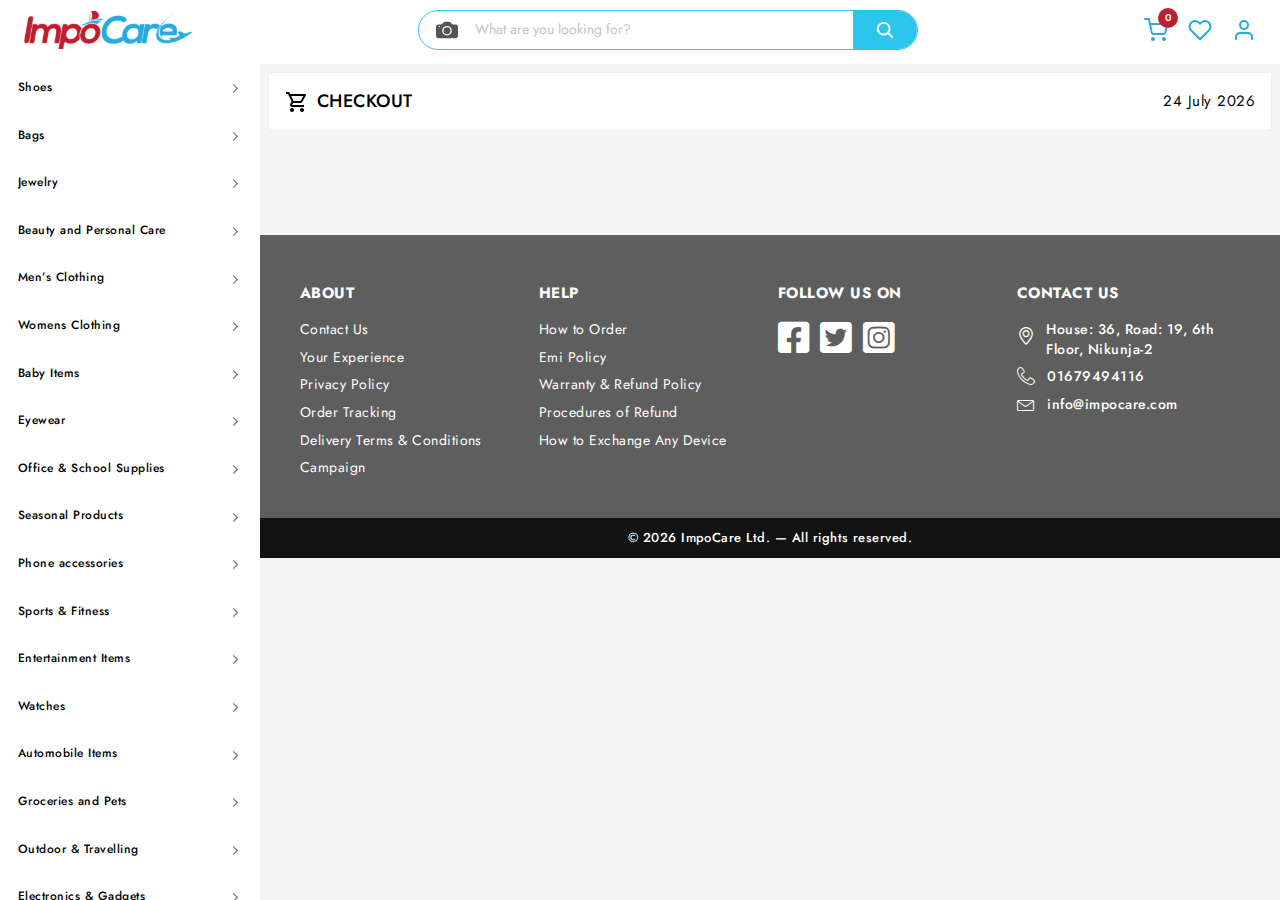
<file: checkout.html>
<!DOCTYPE html>
<html lang="en">
<head>
  <meta charset="UTF-8">
  <meta http-equiv="X-UA-Compatible" content="IE=edge">
  <meta name="viewport" content="width=device-width, initial-scale=1.0">
  <title>ImpoCare | Checkout</title>
  <!-- FAVICON-ICON -->
  <link rel="shortcut icon" href="assets/images/logo/favicon.svg" type="image/svg+xml">
  <!-- FONTAWESOME -->
  <link rel="stylesheet" href="assets/css/all.min.css">
  <!-- BOX-ICON -->
  <link rel="stylesheet" href="assets/css/boxicons.min.css">
  <!-- BACK-TO-TOP-CSS -->
  <link rel="stylesheet" href="assets/css/back-top/back-top.css">
  <!-- BOOTSTRAP-CSS -->
  <link rel="stylesheet" href="assets/css/bootstrap/bootstrap.min.css">
  <!-- CUSTOM-STYLESHEET -->
  <link rel="stylesheet" href="assets/css/style.css">
</head>
<body>
  <!-- PRELOADER-START -->
  <div class="preloader" id="preloader">
    <div class="loader">
      <div class="load"></div>
      <div class="load"></div>
      <div class="load"></div>
      <div class="load"></div>
      <div class="load"></div>
      <div class="load"></div>
      <div class="load"></div>
    </div>
  </div>
  <!-- PRELOADER-END -->

  <!-- HEADER-SECTION START -->
  <header class="header fixed-top">
    <nav class="header-nav">
      <div class="headertop">
        <!-- BRAND-LOGO -->
        <a href="index.html" class="logo">
          <img src="assets/images/logo/logo.svg" alt="brand-logo">
        </a>

        <!-- DESKTOP-SEARCH -->
        <div class="d-none d-md-block">
          <form class="searchbox">
            <div class="leftinfo">
              <div class="uploadfile">
                <input type="file" id="uploadfile" hidden>
                <label for="uploadfile" data-bs-toggle="tooltip" data-bs-placement="bottom" data-bs-title="Search by image">
                  <svg stroke="currentColor" fill="currentColor" stroke-width="0" viewBox="0 0 16 16" color="#555" height="22" width="22" xmlns="http://www.w3.org/2000/svg">
                    <path d="M10.5 8.5a2.5 2.5 0 1 1-5 0 2.5 2.5 0 0 1 5 0z"></path>
                    <path d="M2 4a2 2 0 0 0-2 2v6a2 2 0 0 0 2 2h12a2 2 0 0 0 2-2V6a2 2 0 0 0-2-2h-1.172a2 2 0 0 1-1.414-.586l-.828-.828A2 2 0 0 0 9.172 2H6.828a2 2 0 0 0-1.414.586l-.828.828A2 2 0 0 1 3.172 4H2zm.5 2a.5.5 0 1 1 0-1 .5.5 0 0 1 0 1zm9 2.5a3.5 3.5 0 1 1-7 0 3.5 3.5 0 0 1 7 0z"></path>
                  </svg>
                </label>
              </div>
  
              <div class="search">
                <input type="search" placeholder="What are you looking for?" class="searchfield" autocomplete="off">
              </div>
            </div>
  
            <button class="btn-search" type="button">
              <svg stroke="currentColor" fill="currentColor" stroke-width="0" viewBox="0 0 512 512" color="#fff" style="color:#fff" height="20" width="20" xmlns="http://www.w3.org/2000/svg">
                <path d="M456.69 421.39L362.6 327.3a173.81 173.81 0 0034.84-104.58C397.44 126.38 319.06 48 222.72 48S48 126.38 48 222.72s78.38 174.72 174.72 174.72A173.81 173.81 0 00327.3 362.6l94.09 94.09a25 25 0 0035.3-35.3zM97.92 222.72a124.8 124.8 0 11124.8 124.8 124.95 124.95 0 01-124.8-124.8z"></path>
              </svg>
            </button>
          </form>
        </div>

        <!-- ICON-LIST -->
        <ul class="iconlist">
          <li class="iconlist-item">
            <a href="cart.html" class="iconlist-link">
              <svg stroke="currentColor" fill="none" stroke-width="2" viewBox="0 0 24 24" stroke-linecap="round" stroke-linejoin="round" color="#26AAE1" style="color:#26AAE1" height="28" width="28" xmlns="http://www.w3.org/2000/svg">
                <circle cx="9" cy="21" r="1"></circle>
                <circle cx="20" cy="21" r="1"></circle>
                <path d="M1 1h4l2.68 13.39a2 2 0 0 0 2 1.61h9.72a2 2 0 0 0 2-1.61L23 6H6"></path>
              </svg>

              <span class="counter">0</span>
            </a>
          </li>

          <li class="iconlist-item d-none d-lg-block">
            <a href="wishlist.html" class="iconlist-link">
              <svg stroke="currentColor" fill="none" stroke-width="2" viewBox="0 0 24 24" stroke-linecap="round" stroke-linejoin="round" color="#26AAE1" style="color:#26AAE1" height="28" width="28" xmlns="http://www.w3.org/2000/svg">
                <path d="M20.84 4.61a5.5 5.5 0 0 0-7.78 0L12 5.67l-1.06-1.06a5.5 5.5 0 0 0-7.78 7.78l1.06 1.06L12 21.23l7.78-7.78 1.06-1.06a5.5 5.5 0 0 0 0-7.78z"></path>
              </svg>
            </a>
          </li>

          <li class="iconlist-item d-none d-lg-block">
            <a href="#" class="iconlist-link">
              <svg stroke="currentColor" fill="none" stroke-width="2" viewBox="0 0 24 24" stroke-linecap="round" stroke-linejoin="round" color="#26AAE1" style="color:#26AAE1" height="29" width="29" xmlns="http://www.w3.org/2000/svg">
                <path d="M20 21v-2a4 4 0 0 0-4-4H8a4 4 0 0 0-4 4v2"></path>
                <circle cx="12" cy="7" r="4"></circle>
              </svg>
            </a>
          </li>
        </ul>
      </div>

      <!-- MOBILE-SEARCH -->
      <div class="d-md-none d-block">
        <form class="searchbox">
          <div class="leftinfo">
            <div class="uploadfile">
              <input type="file" id="uploadfile-mobile" hidden>
              <label for="uploadfile-mobile" data-bs-toggle="tooltip" data-bs-placement="bottom" data-bs-title="Search by image">
                <svg stroke="currentColor" fill="currentColor" stroke-width="0" viewBox="0 0 16 16" color="#555" height="22" width="22" xmlns="http://www.w3.org/2000/svg">
                  <path d="M10.5 8.5a2.5 2.5 0 1 1-5 0 2.5 2.5 0 0 1 5 0z"></path>
                  <path d="M2 4a2 2 0 0 0-2 2v6a2 2 0 0 0 2 2h12a2 2 0 0 0 2-2V6a2 2 0 0 0-2-2h-1.172a2 2 0 0 1-1.414-.586l-.828-.828A2 2 0 0 0 9.172 2H6.828a2 2 0 0 0-1.414.586l-.828.828A2 2 0 0 1 3.172 4H2zm.5 2a.5.5 0 1 1 0-1 .5.5 0 0 1 0 1zm9 2.5a3.5 3.5 0 1 1-7 0 3.5 3.5 0 0 1 7 0z"></path>
                </svg>
              </label>
            </div>

            <div class="search">
              <input type="search" placeholder="What are you looking for?" class="searchfield" autocomplete="off">
            </div>
          </div>

          <button class="btn-search" type="button">
            <svg stroke="currentColor" fill="currentColor" stroke-width="0" viewBox="0 0 512 512" color="#fff" style="color:#fff" height="20" width="20" xmlns="http://www.w3.org/2000/svg">
              <path d="M456.69 421.39L362.6 327.3a173.81 173.81 0 0034.84-104.58C397.44 126.38 319.06 48 222.72 48S48 126.38 48 222.72s78.38 174.72 174.72 174.72A173.81 173.81 0 00327.3 362.6l94.09 94.09a25 25 0 0035.3-35.3zM97.92 222.72a124.8 124.8 0 11124.8 124.8 124.95 124.95 0 01-124.8-124.8z"></path>
            </svg>
          </button>
        </form>
      </div>
    </nav>
  </header>
  <!-- HEADER-SECTION END -->

  <!-- APP-MENU START -->
  <div class="appmenu">
    <div class="applist">
      <button type="button" class="applist-link" data-bs-toggle="offcanvas" data-bs-target="#mobileCategoryMenu" aria-controls="mobileCategoryMenu">
        <span class="icon">
          <svg xmlns="http://www.w3.org/2000/svg" width="16" height="16" fill="currentColor" class="bi bi-grid" viewBox="0 0 16 16" color="#26AAE1" style="color:#26AAE1">
            <path d="M1 2.5A1.5 1.5 0 0 1 2.5 1h3A1.5 1.5 0 0 1 7 2.5v3A1.5 1.5 0 0 1 5.5 7h-3A1.5 1.5 0 0 1 1 5.5v-3zM2.5 2a.5.5 0 0 0-.5.5v3a.5.5 0 0 0 .5.5h3a.5.5 0 0 0 .5-.5v-3a.5.5 0 0 0-.5-.5h-3zm6.5.5A1.5 1.5 0 0 1 10.5 1h3A1.5 1.5 0 0 1 15 2.5v3A1.5 1.5 0 0 1 13.5 7h-3A1.5 1.5 0 0 1 9 5.5v-3zm1.5-.5a.5.5 0 0 0-.5.5v3a.5.5 0 0 0 .5.5h3a.5.5 0 0 0 .5-.5v-3a.5.5 0 0 0-.5-.5h-3zM1 10.5A1.5 1.5 0 0 1 2.5 9h3A1.5 1.5 0 0 1 7 10.5v3A1.5 1.5 0 0 1 5.5 15h-3A1.5 1.5 0 0 1 1 13.5v-3zm1.5-.5a.5.5 0 0 0-.5.5v3a.5.5 0 0 0 .5.5h3a.5.5 0 0 0 .5-.5v-3a.5.5 0 0 0-.5-.5h-3zm6.5.5A1.5 1.5 0 0 1 10.5 9h3a1.5 1.5 0 0 1 1.5 1.5v3a1.5 1.5 0 0 1-1.5 1.5h-3A1.5 1.5 0 0 1 9 13.5v-3zm1.5-.5a.5.5 0 0 0-.5.5v3a.5.5 0 0 0 .5.5h3a.5.5 0 0 0 .5-.5v-3a.5.5 0 0 0-.5-.5h-3z"/>
          </svg>
        </span>
        <span class="text">Category</span>
      </button>
  
      <a href="cart.html" class="applist-link">
        <span class="icon">
          <svg stroke="currentColor" fill="none" stroke-width="2" viewBox="0 0 24 24" stroke-linecap="round" stroke-linejoin="round" color="#26AAE1" style="color:#26AAE1" height="28" width="28" xmlns="http://www.w3.org/2000/svg">
            <circle cx="9" cy="21" r="1"></circle>
            <circle cx="20" cy="21" r="1"></circle>
            <path d="M1 1h4l2.68 13.39a2 2 0 0 0 2 1.61h9.72a2 2 0 0 0 2-1.61L23 6H6"></path>
          </svg>
        </span>
        <span class="text">Cart</span>
      </a>
  
      <a href="index.html" class="applist-link homelink">
        <div class="homelinkinfo">
          <span class="homeicon">
            <svg width="28" height="56" viewBox="0 0 28 56" fill="none" xmlns="http://www.w3.org/2000/svg" xmlns:xlink="http://www.w3.org/1999/xlink">
              <rect width="28" height="56" fill="url(#homeicon-pattern)"/>
              <defs>
                <pattern id="homeicon-pattern" patternContentUnits="objectBoundingBox" width="1" height="1">
                  <use xlink:href="#homeicon-image" transform="matrix(0.00355505 0 0 0.00176543 -2.69178 -0.00314815)"/>
                </pattern>
                <image id="homeicon-image" width="2250" height="570" xlink:href="[data-uri]"/>
              </defs>
            </svg>
          </span>
        </div>
      </a>
  
      <a href="wishlist.html" class="applist-link">
        <span class="icon">
          <svg stroke="currentColor" fill="none" stroke-width="2" viewBox="0 0 24 24" stroke-linecap="round" stroke-linejoin="round" color="#26AAE1" style="color:#26AAE1" height="28" width="28" xmlns="http://www.w3.org/2000/svg">
            <path d="M20.84 4.61a5.5 5.5 0 0 0-7.78 0L12 5.67l-1.06-1.06a5.5 5.5 0 0 0-7.78 7.78l1.06 1.06L12 21.23l7.78-7.78 1.06-1.06a5.5 5.5 0 0 0 0-7.78z"></path>
          </svg>
        </span>
        <span class="text">Wishlist</span>
      </a>
  
      <a href="#" class="applist-link">
        <span class="icon">
          <svg stroke="currentColor" fill="none" stroke-width="2" viewBox="0 0 24 24" stroke-linecap="round" stroke-linejoin="round" color="#26AAE1" style="color:#26AAE1" height="29" width="29" xmlns="http://www.w3.org/2000/svg">
            <path d="M20 21v-2a4 4 0 0 0-4-4H8a4 4 0 0 0-4 4v2"></path>
            <circle cx="12" cy="7" r="4"></circle>
          </svg>
        </span>
        <span class="text">Account</span>
      </a>
    </div>
  </div>
  <!-- APP-MENU END -->

  <!-- MOBILE-CATEGORY-MENU START -->
  <div class="offcanvas offcanvas-start" tabindex="-1" id="mobileCategoryMenu" aria-labelledby="mobileCategoryMenu">
    <div class="offcanvas-body p-0">
      <ul class="categorylist mobcategory">
        <li class="categorylist-item">
          <a href="#" class="categorylist-link">
            <span class="text">Shoes</span>

            <span class="arrow">
              <svg stroke="currentColor" fill="currentColor" stroke-width="0" viewBox="0 0 512 512" color="#777" style="color:#777" height="13" width="13" xmlns="http://www.w3.org/2000/svg">
                <path fill="none" stroke-linecap="square" stroke-miterlimit="10" stroke-width="48" d="M184 112l144 144-144 144"></path>
              </svg>
            </span>
          </a>

          <!-- SUBCATEGORY-LIST -->
          <div class="categorybox">
            <button type="button" class="back-category">
              <span class="icon">
                <svg stroke="currentColor" fill="currentColor" stroke-width="0" viewBox="0 0 512 512" color="#444" height="18" width="18" xmlns="http://www.w3.org/2000/svg" style="color: rgb(68, 68, 68);">
                  <path fill="none" stroke-linecap="round" stroke-linejoin="round" stroke-width="48" d="M244 400L100 256l144-144M120 256h292"></path>
                </svg>
              </span>

              <span class="text">Shoes</span>
            </button>

            <ul class="subcategory">
              <li class="subcategory-item">
                <a href="#" class="subcategory-link">
                  <span class="text">Men Shoes</span>
    
                  <span class="arrow">
                    <svg stroke="currentColor" fill="currentColor" stroke-width="0" viewBox="0 0 512 512" color="#777" style="color:#777" height="13" width="13" xmlns="http://www.w3.org/2000/svg">
                      <path fill="none" stroke-linecap="square" stroke-miterlimit="10" stroke-width="48" d="M184 112l144 144-144 144"></path>
                    </svg>
                  </span>
                </a>
              </li>
    
              <li class="subcategory-item">
                <a href="#" class="subcategory-link">
                  <span class="text">Men Boots</span>
    
                  <span class="arrow">
                    <svg stroke="currentColor" fill="currentColor" stroke-width="0" viewBox="0 0 512 512" color="#777" style="color:#777" height="13" width="13" xmlns="http://www.w3.org/2000/svg">
                      <path fill="none" stroke-linecap="square" stroke-miterlimit="10" stroke-width="48" d="M184 112l144 144-144 144"></path>
                    </svg>
                  </span>
                </a>
              </li>
    
              <li class="subcategory-item">
                <a href="#" class="subcategory-link">
                  <span class="text">Ladies Shoes</span>
    
                  <span class="arrow">
                    <svg stroke="currentColor" fill="currentColor" stroke-width="0" viewBox="0 0 512 512" color="#777" style="color:#777" height="13" width="13" xmlns="http://www.w3.org/2000/svg">
                      <path fill="none" stroke-linecap="square" stroke-miterlimit="10" stroke-width="48" d="M184 112l144 144-144 144"></path>
                    </svg>
                  </span>
                </a>
              </li>
    
              <li class="subcategory-item">
                <a href="#" class="subcategory-link">
                  <span class="text">Ladies Boot</span>
    
                  <span class="arrow">
                    <svg stroke="currentColor" fill="currentColor" stroke-width="0" viewBox="0 0 512 512" color="#777" style="color:#777" height="13" width="13" xmlns="http://www.w3.org/2000/svg">
                      <path fill="none" stroke-linecap="square" stroke-miterlimit="10" stroke-width="48" d="M184 112l144 144-144 144"></path>
                    </svg>
                  </span>
                </a>
              </li>
    
              <li class="subcategory-item">
                <a href="#" class="subcategory-link">
                  <span class="text">Ladies High Heels</span>
    
                  <span class="arrow">
                    <svg stroke="currentColor" fill="currentColor" stroke-width="0" viewBox="0 0 512 512" color="#777" style="color:#777" height="13" width="13" xmlns="http://www.w3.org/2000/svg">
                      <path fill="none" stroke-linecap="square" stroke-miterlimit="10" stroke-width="48" d="M184 112l144 144-144 144"></path>
                    </svg>
                  </span>
                </a>
              </li>
    
              <li class="subcategory-item">
                <a href="#" class="subcategory-link">
                  <span class="text">Formal Shoes For Gents</span>
    
                  <span class="arrow">
                    <svg stroke="currentColor" fill="currentColor" stroke-width="0" viewBox="0 0 512 512" color="#777" style="color:#777" height="13" width="13" xmlns="http://www.w3.org/2000/svg">
                      <path fill="none" stroke-linecap="square" stroke-miterlimit="10" stroke-width="48" d="M184 112l144 144-144 144"></path>
                    </svg>
                  </span>
                </a>
              </li>
    
              <li class="subcategory-item">
                <a href="#" class="subcategory-link">
                  <span class="text">Sandals</span>
    
                  <span class="arrow">
                    <svg stroke="currentColor" fill="currentColor" stroke-width="0" viewBox="0 0 512 512" color="#777" style="color:#777" height="13" width="13" xmlns="http://www.w3.org/2000/svg">
                      <path fill="none" stroke-linecap="square" stroke-miterlimit="10" stroke-width="48" d="M184 112l144 144-144 144"></path>
                    </svg>
                  </span>
                </a>
              </li>
    
              <li class="subcategory-item">
                <a href="#" class="subcategory-link">
                  <span class="text">Casual Shoes</span>
    
                  <span class="arrow">
                    <svg stroke="currentColor" fill="currentColor" stroke-width="0" viewBox="0 0 512 512" color="#777" style="color:#777" height="13" width="13" xmlns="http://www.w3.org/2000/svg">
                      <path fill="none" stroke-linecap="square" stroke-miterlimit="10" stroke-width="48" d="M184 112l144 144-144 144"></path>
                    </svg>
                  </span>
                </a>
              </li>
    
              <li class="subcategory-item">
                <a href="#" class="subcategory-link">
                  <span class="text">Loafers For Women</span>
    
                  <span class="arrow">
                    <svg stroke="currentColor" fill="currentColor" stroke-width="0" viewBox="0 0 512 512" color="#777" style="color:#777" height="13" width="13" xmlns="http://www.w3.org/2000/svg">
                      <path fill="none" stroke-linecap="square" stroke-miterlimit="10" stroke-width="48" d="M184 112l144 144-144 144"></path>
                    </svg>
                  </span>
                </a>
              </li>
    
              <li class="subcategory-item">
                <a href="#" class="subcategory-link">
                  <span class="text">Sports Shoes</span>
    
                  <span class="arrow">
                    <svg stroke="currentColor" fill="currentColor" stroke-width="0" viewBox="0 0 512 512" color="#777" style="color:#777" height="13" width="13" xmlns="http://www.w3.org/2000/svg">
                      <path fill="none" stroke-linecap="square" stroke-miterlimit="10" stroke-width="48" d="M184 112l144 144-144 144"></path>
                    </svg>
                  </span>
                </a>
              </li>
    
              <li class="subcategory-item">
                <a href="#" class="subcategory-link">
                  <span class="text">Baby Shoes</span>
    
                  <span class="arrow">
                    <svg stroke="currentColor" fill="currentColor" stroke-width="0" viewBox="0 0 512 512" color="#777" style="color:#777" height="13" width="13" xmlns="http://www.w3.org/2000/svg">
                      <path fill="none" stroke-linecap="square" stroke-miterlimit="10" stroke-width="48" d="M184 112l144 144-144 144"></path>
                    </svg>
                  </span>
                </a>
              </li>
    
              <li class="subcategory-item">
                <a href="#" class="subcategory-link">
                  <span class="text">Low Top Shoes</span>
    
                  <span class="arrow">
                    <svg stroke="currentColor" fill="currentColor" stroke-width="0" viewBox="0 0 512 512" color="#777" style="color:#777" height="13" width="13" xmlns="http://www.w3.org/2000/svg">
                      <path fill="none" stroke-linecap="square" stroke-miterlimit="10" stroke-width="48" d="M184 112l144 144-144 144"></path>
                    </svg>
                  </span>
                </a>
              </li>
    
              <li class="subcategory-item">
                <a href="#" class="subcategory-link">
                  <span class="text">Rain Boots</span>
    
                  <span class="arrow">
                    <svg stroke="currentColor" fill="currentColor" stroke-width="0" viewBox="0 0 512 512" color="#777" style="color:#777" height="13" width="13" xmlns="http://www.w3.org/2000/svg">
                      <path fill="none" stroke-linecap="square" stroke-miterlimit="10" stroke-width="48" d="M184 112l144 144-144 144"></path>
                    </svg>
                  </span>
                </a>
              </li>
    
              <li class="subcategory-item">
                <a href="#" class="subcategory-link">
                  <span class="text">Men High Top Shoes</span>
    
                  <span class="arrow">
                    <svg stroke="currentColor" fill="currentColor" stroke-width="0" viewBox="0 0 512 512" color="#777" style="color:#777" height="13" width="13" xmlns="http://www.w3.org/2000/svg">
                      <path fill="none" stroke-linecap="square" stroke-miterlimit="10" stroke-width="48" d="M184 112l144 144-144 144"></path>
                    </svg>
                  </span>
                </a>
              </li>
    
              <li class="subcategory-item">
                <a href="#" class="subcategory-link">
                  <span class="text">Football Soccer Shoes</span>
    
                  <span class="arrow">
                    <svg stroke="currentColor" fill="currentColor" stroke-width="0" viewBox="0 0 512 512" color="#777" style="color:#777" height="13" width="13" xmlns="http://www.w3.org/2000/svg">
                      <path fill="none" stroke-linecap="square" stroke-miterlimit="10" stroke-width="48" d="M184 112l144 144-144 144"></path>
                    </svg>
                  </span>
                </a>
              </li>
    
              <li class="subcategory-item">
                <a href="#" class="subcategory-link">
                  <span class="text">Slippers</span>
    
                  <span class="arrow">
                    <svg stroke="currentColor" fill="currentColor" stroke-width="0" viewBox="0 0 512 512" color="#777" style="color:#777" height="13" width="13" xmlns="http://www.w3.org/2000/svg">
                      <path fill="none" stroke-linecap="square" stroke-miterlimit="10" stroke-width="48" d="M184 112l144 144-144 144"></path>
                    </svg>
                  </span>
                </a>
              </li>
            </ul>
          </div>
        </li>
        
        <li class="categorylist-item">
          <a href="#" class="categorylist-link">
            <span class="text">Bags</span>

            <span class="arrow">
              <svg stroke="currentColor" fill="currentColor" stroke-width="0" viewBox="0 0 512 512" color="#777" style="color:#777" height="13" width="13" xmlns="http://www.w3.org/2000/svg">
                <path fill="none" stroke-linecap="square" stroke-miterlimit="10" stroke-width="48" d="M184 112l144 144-144 144"></path>
              </svg>
            </span>
          </a>

          <!-- SUBCATEGORY-LIST -->
          <div class="categorybox">
            <button type="button" class="back-category">
              <span class="icon">
                <svg stroke="currentColor" fill="currentColor" stroke-width="0" viewBox="0 0 512 512" color="#444" height="18" width="18" xmlns="http://www.w3.org/2000/svg" style="color: rgb(68, 68, 68);">
                  <path fill="none" stroke-linecap="round" stroke-linejoin="round" stroke-width="48" d="M244 400L100 256l144-144M120 256h292"></path>
                </svg>
              </span>

              <span class="text">Bags</span>
            </button>

            <ul class="subcategory">
              <li class="subcategory-item">
                <a href="#" class="subcategory-link">
                  <span class="text">Men Shoes</span>
    
                  <span class="arrow">
                    <svg stroke="currentColor" fill="currentColor" stroke-width="0" viewBox="0 0 512 512" color="#777" style="color:#777" height="13" width="13" xmlns="http://www.w3.org/2000/svg">
                      <path fill="none" stroke-linecap="square" stroke-miterlimit="10" stroke-width="48" d="M184 112l144 144-144 144"></path>
                    </svg>
                  </span>
                </a>
              </li>
    
              <li class="subcategory-item">
                <a href="#" class="subcategory-link">
                  <span class="text">Men Boots</span>
    
                  <span class="arrow">
                    <svg stroke="currentColor" fill="currentColor" stroke-width="0" viewBox="0 0 512 512" color="#777" style="color:#777" height="13" width="13" xmlns="http://www.w3.org/2000/svg">
                      <path fill="none" stroke-linecap="square" stroke-miterlimit="10" stroke-width="48" d="M184 112l144 144-144 144"></path>
                    </svg>
                  </span>
                </a>
              </li>
    
              <li class="subcategory-item">
                <a href="#" class="subcategory-link">
                  <span class="text">Ladies Shoes</span>
    
                  <span class="arrow">
                    <svg stroke="currentColor" fill="currentColor" stroke-width="0" viewBox="0 0 512 512" color="#777" style="color:#777" height="13" width="13" xmlns="http://www.w3.org/2000/svg">
                      <path fill="none" stroke-linecap="square" stroke-miterlimit="10" stroke-width="48" d="M184 112l144 144-144 144"></path>
                    </svg>
                  </span>
                </a>
              </li>
    
              <li class="subcategory-item">
                <a href="#" class="subcategory-link">
                  <span class="text">Ladies Boot</span>
    
                  <span class="arrow">
                    <svg stroke="currentColor" fill="currentColor" stroke-width="0" viewBox="0 0 512 512" color="#777" style="color:#777" height="13" width="13" xmlns="http://www.w3.org/2000/svg">
                      <path fill="none" stroke-linecap="square" stroke-miterlimit="10" stroke-width="48" d="M184 112l144 144-144 144"></path>
                    </svg>
                  </span>
                </a>
              </li>
    
              <li class="subcategory-item">
                <a href="#" class="subcategory-link">
                  <span class="text">Ladies High Heels</span>
    
                  <span class="arrow">
                    <svg stroke="currentColor" fill="currentColor" stroke-width="0" viewBox="0 0 512 512" color="#777" style="color:#777" height="13" width="13" xmlns="http://www.w3.org/2000/svg">
                      <path fill="none" stroke-linecap="square" stroke-miterlimit="10" stroke-width="48" d="M184 112l144 144-144 144"></path>
                    </svg>
                  </span>
                </a>
              </li>
    
              <li class="subcategory-item">
                <a href="#" class="subcategory-link">
                  <span class="text">Formal Shoes For Gents</span>
    
                  <span class="arrow">
                    <svg stroke="currentColor" fill="currentColor" stroke-width="0" viewBox="0 0 512 512" color="#777" style="color:#777" height="13" width="13" xmlns="http://www.w3.org/2000/svg">
                      <path fill="none" stroke-linecap="square" stroke-miterlimit="10" stroke-width="48" d="M184 112l144 144-144 144"></path>
                    </svg>
                  </span>
                </a>
              </li>
    
              <li class="subcategory-item">
                <a href="#" class="subcategory-link">
                  <span class="text">Sandals</span>
    
                  <span class="arrow">
                    <svg stroke="currentColor" fill="currentColor" stroke-width="0" viewBox="0 0 512 512" color="#777" style="color:#777" height="13" width="13" xmlns="http://www.w3.org/2000/svg">
                      <path fill="none" stroke-linecap="square" stroke-miterlimit="10" stroke-width="48" d="M184 112l144 144-144 144"></path>
                    </svg>
                  </span>
                </a>
              </li>
    
              <li class="subcategory-item">
                <a href="#" class="subcategory-link">
                  <span class="text">Casual Shoes</span>
    
                  <span class="arrow">
                    <svg stroke="currentColor" fill="currentColor" stroke-width="0" viewBox="0 0 512 512" color="#777" style="color:#777" height="13" width="13" xmlns="http://www.w3.org/2000/svg">
                      <path fill="none" stroke-linecap="square" stroke-miterlimit="10" stroke-width="48" d="M184 112l144 144-144 144"></path>
                    </svg>
                  </span>
                </a>
              </li>
    
              <li class="subcategory-item">
                <a href="#" class="subcategory-link">
                  <span class="text">Loafers For Women</span>
    
                  <span class="arrow">
                    <svg stroke="currentColor" fill="currentColor" stroke-width="0" viewBox="0 0 512 512" color="#777" style="color:#777" height="13" width="13" xmlns="http://www.w3.org/2000/svg">
                      <path fill="none" stroke-linecap="square" stroke-miterlimit="10" stroke-width="48" d="M184 112l144 144-144 144"></path>
                    </svg>
                  </span>
                </a>
              </li>
    
              <li class="subcategory-item">
                <a href="#" class="subcategory-link">
                  <span class="text">Sports Shoes</span>
    
                  <span class="arrow">
                    <svg stroke="currentColor" fill="currentColor" stroke-width="0" viewBox="0 0 512 512" color="#777" style="color:#777" height="13" width="13" xmlns="http://www.w3.org/2000/svg">
                      <path fill="none" stroke-linecap="square" stroke-miterlimit="10" stroke-width="48" d="M184 112l144 144-144 144"></path>
                    </svg>
                  </span>
                </a>
              </li>
    
              <li class="subcategory-item">
                <a href="#" class="subcategory-link">
                  <span class="text">Baby Shoes</span>
    
                  <span class="arrow">
                    <svg stroke="currentColor" fill="currentColor" stroke-width="0" viewBox="0 0 512 512" color="#777" style="color:#777" height="13" width="13" xmlns="http://www.w3.org/2000/svg">
                      <path fill="none" stroke-linecap="square" stroke-miterlimit="10" stroke-width="48" d="M184 112l144 144-144 144"></path>
                    </svg>
                  </span>
                </a>
              </li>
    
              <li class="subcategory-item">
                <a href="#" class="subcategory-link">
                  <span class="text">Low Top Shoes</span>
    
                  <span class="arrow">
                    <svg stroke="currentColor" fill="currentColor" stroke-width="0" viewBox="0 0 512 512" color="#777" style="color:#777" height="13" width="13" xmlns="http://www.w3.org/2000/svg">
                      <path fill="none" stroke-linecap="square" stroke-miterlimit="10" stroke-width="48" d="M184 112l144 144-144 144"></path>
                    </svg>
                  </span>
                </a>
              </li>
    
              <li class="subcategory-item">
                <a href="#" class="subcategory-link">
                  <span class="text">Rain Boots</span>
    
                  <span class="arrow">
                    <svg stroke="currentColor" fill="currentColor" stroke-width="0" viewBox="0 0 512 512" color="#777" style="color:#777" height="13" width="13" xmlns="http://www.w3.org/2000/svg">
                      <path fill="none" stroke-linecap="square" stroke-miterlimit="10" stroke-width="48" d="M184 112l144 144-144 144"></path>
                    </svg>
                  </span>
                </a>
              </li>
    
              <li class="subcategory-item">
                <a href="#" class="subcategory-link">
                  <span class="text">Men High Top Shoes</span>
    
                  <span class="arrow">
                    <svg stroke="currentColor" fill="currentColor" stroke-width="0" viewBox="0 0 512 512" color="#777" style="color:#777" height="13" width="13" xmlns="http://www.w3.org/2000/svg">
                      <path fill="none" stroke-linecap="square" stroke-miterlimit="10" stroke-width="48" d="M184 112l144 144-144 144"></path>
                    </svg>
                  </span>
                </a>
              </li>
    
              <li class="subcategory-item">
                <a href="#" class="subcategory-link">
                  <span class="text">Football Soccer Shoes</span>
    
                  <span class="arrow">
                    <svg stroke="currentColor" fill="currentColor" stroke-width="0" viewBox="0 0 512 512" color="#777" style="color:#777" height="13" width="13" xmlns="http://www.w3.org/2000/svg">
                      <path fill="none" stroke-linecap="square" stroke-miterlimit="10" stroke-width="48" d="M184 112l144 144-144 144"></path>
                    </svg>
                  </span>
                </a>
              </li>
    
              <li class="subcategory-item">
                <a href="#" class="subcategory-link">
                  <span class="text">Slippers</span>
    
                  <span class="arrow">
                    <svg stroke="currentColor" fill="currentColor" stroke-width="0" viewBox="0 0 512 512" color="#777" style="color:#777" height="13" width="13" xmlns="http://www.w3.org/2000/svg">
                      <path fill="none" stroke-linecap="square" stroke-miterlimit="10" stroke-width="48" d="M184 112l144 144-144 144"></path>
                    </svg>
                  </span>
                </a>
              </li>
            </ul>
          </div>
        </li>
        
        <li class="categorylist-item">
          <a href="#" class="categorylist-link">
            <span class="text">Jewelry</span>

            <span class="arrow">
              <svg stroke="currentColor" fill="currentColor" stroke-width="0" viewBox="0 0 512 512" color="#777" style="color:#777" height="13" width="13" xmlns="http://www.w3.org/2000/svg">
                <path fill="none" stroke-linecap="square" stroke-miterlimit="10" stroke-width="48" d="M184 112l144 144-144 144"></path>
              </svg>
            </span>
          </a>

          <!-- SUBCATEGORY-LIST -->
          <div class="categorybox">
            <button type="button" class="back-category">
              <span class="icon">
                <svg stroke="currentColor" fill="currentColor" stroke-width="0" viewBox="0 0 512 512" color="#444" height="18" width="18" xmlns="http://www.w3.org/2000/svg" style="color: rgb(68, 68, 68);">
                  <path fill="none" stroke-linecap="round" stroke-linejoin="round" stroke-width="48" d="M244 400L100 256l144-144M120 256h292"></path>
                </svg>
              </span>

              <span class="text">Jewelry</span>
            </button>

            <ul class="subcategory">
              <li class="subcategory-item">
                <a href="#" class="subcategory-link">
                  <span class="text">Men Shoes</span>
    
                  <span class="arrow">
                    <svg stroke="currentColor" fill="currentColor" stroke-width="0" viewBox="0 0 512 512" color="#777" style="color:#777" height="13" width="13" xmlns="http://www.w3.org/2000/svg">
                      <path fill="none" stroke-linecap="square" stroke-miterlimit="10" stroke-width="48" d="M184 112l144 144-144 144"></path>
                    </svg>
                  </span>
                </a>
              </li>
    
              <li class="subcategory-item">
                <a href="#" class="subcategory-link">
                  <span class="text">Men Boots</span>
    
                  <span class="arrow">
                    <svg stroke="currentColor" fill="currentColor" stroke-width="0" viewBox="0 0 512 512" color="#777" style="color:#777" height="13" width="13" xmlns="http://www.w3.org/2000/svg">
                      <path fill="none" stroke-linecap="square" stroke-miterlimit="10" stroke-width="48" d="M184 112l144 144-144 144"></path>
                    </svg>
                  </span>
                </a>
              </li>
    
              <li class="subcategory-item">
                <a href="#" class="subcategory-link">
                  <span class="text">Ladies Shoes</span>
    
                  <span class="arrow">
                    <svg stroke="currentColor" fill="currentColor" stroke-width="0" viewBox="0 0 512 512" color="#777" style="color:#777" height="13" width="13" xmlns="http://www.w3.org/2000/svg">
                      <path fill="none" stroke-linecap="square" stroke-miterlimit="10" stroke-width="48" d="M184 112l144 144-144 144"></path>
                    </svg>
                  </span>
                </a>
              </li>
    
              <li class="subcategory-item">
                <a href="#" class="subcategory-link">
                  <span class="text">Ladies Boot</span>
    
                  <span class="arrow">
                    <svg stroke="currentColor" fill="currentColor" stroke-width="0" viewBox="0 0 512 512" color="#777" style="color:#777" height="13" width="13" xmlns="http://www.w3.org/2000/svg">
                      <path fill="none" stroke-linecap="square" stroke-miterlimit="10" stroke-width="48" d="M184 112l144 144-144 144"></path>
                    </svg>
                  </span>
                </a>
              </li>
    
              <li class="subcategory-item">
                <a href="#" class="subcategory-link">
                  <span class="text">Ladies High Heels</span>
    
                  <span class="arrow">
                    <svg stroke="currentColor" fill="currentColor" stroke-width="0" viewBox="0 0 512 512" color="#777" style="color:#777" height="13" width="13" xmlns="http://www.w3.org/2000/svg">
                      <path fill="none" stroke-linecap="square" stroke-miterlimit="10" stroke-width="48" d="M184 112l144 144-144 144"></path>
                    </svg>
                  </span>
                </a>
              </li>
    
              <li class="subcategory-item">
                <a href="#" class="subcategory-link">
                  <span class="text">Formal Shoes For Gents</span>
    
                  <span class="arrow">
                    <svg stroke="currentColor" fill="currentColor" stroke-width="0" viewBox="0 0 512 512" color="#777" style="color:#777" height="13" width="13" xmlns="http://www.w3.org/2000/svg">
                      <path fill="none" stroke-linecap="square" stroke-miterlimit="10" stroke-width="48" d="M184 112l144 144-144 144"></path>
                    </svg>
                  </span>
                </a>
              </li>
    
              <li class="subcategory-item">
                <a href="#" class="subcategory-link">
                  <span class="text">Sandals</span>
    
                  <span class="arrow">
                    <svg stroke="currentColor" fill="currentColor" stroke-width="0" viewBox="0 0 512 512" color="#777" style="color:#777" height="13" width="13" xmlns="http://www.w3.org/2000/svg">
                      <path fill="none" stroke-linecap="square" stroke-miterlimit="10" stroke-width="48" d="M184 112l144 144-144 144"></path>
                    </svg>
                  </span>
                </a>
              </li>
    
              <li class="subcategory-item">
                <a href="#" class="subcategory-link">
                  <span class="text">Casual Shoes</span>
    
                  <span class="arrow">
                    <svg stroke="currentColor" fill="currentColor" stroke-width="0" viewBox="0 0 512 512" color="#777" style="color:#777" height="13" width="13" xmlns="http://www.w3.org/2000/svg">
                      <path fill="none" stroke-linecap="square" stroke-miterlimit="10" stroke-width="48" d="M184 112l144 144-144 144"></path>
                    </svg>
                  </span>
                </a>
              </li>
    
              <li class="subcategory-item">
                <a href="#" class="subcategory-link">
                  <span class="text">Loafers For Women</span>
    
                  <span class="arrow">
                    <svg stroke="currentColor" fill="currentColor" stroke-width="0" viewBox="0 0 512 512" color="#777" style="color:#777" height="13" width="13" xmlns="http://www.w3.org/2000/svg">
                      <path fill="none" stroke-linecap="square" stroke-miterlimit="10" stroke-width="48" d="M184 112l144 144-144 144"></path>
                    </svg>
                  </span>
                </a>
              </li>
    
              <li class="subcategory-item">
                <a href="#" class="subcategory-link">
                  <span class="text">Sports Shoes</span>
    
                  <span class="arrow">
                    <svg stroke="currentColor" fill="currentColor" stroke-width="0" viewBox="0 0 512 512" color="#777" style="color:#777" height="13" width="13" xmlns="http://www.w3.org/2000/svg">
                      <path fill="none" stroke-linecap="square" stroke-miterlimit="10" stroke-width="48" d="M184 112l144 144-144 144"></path>
                    </svg>
                  </span>
                </a>
              </li>
    
              <li class="subcategory-item">
                <a href="#" class="subcategory-link">
                  <span class="text">Baby Shoes</span>
    
                  <span class="arrow">
                    <svg stroke="currentColor" fill="currentColor" stroke-width="0" viewBox="0 0 512 512" color="#777" style="color:#777" height="13" width="13" xmlns="http://www.w3.org/2000/svg">
                      <path fill="none" stroke-linecap="square" stroke-miterlimit="10" stroke-width="48" d="M184 112l144 144-144 144"></path>
                    </svg>
                  </span>
                </a>
              </li>
    
              <li class="subcategory-item">
                <a href="#" class="subcategory-link">
                  <span class="text">Low Top Shoes</span>
    
                  <span class="arrow">
                    <svg stroke="currentColor" fill="currentColor" stroke-width="0" viewBox="0 0 512 512" color="#777" style="color:#777" height="13" width="13" xmlns="http://www.w3.org/2000/svg">
                      <path fill="none" stroke-linecap="square" stroke-miterlimit="10" stroke-width="48" d="M184 112l144 144-144 144"></path>
                    </svg>
                  </span>
                </a>
              </li>
    
              <li class="subcategory-item">
                <a href="#" class="subcategory-link">
                  <span class="text">Rain Boots</span>
    
                  <span class="arrow">
                    <svg stroke="currentColor" fill="currentColor" stroke-width="0" viewBox="0 0 512 512" color="#777" style="color:#777" height="13" width="13" xmlns="http://www.w3.org/2000/svg">
                      <path fill="none" stroke-linecap="square" stroke-miterlimit="10" stroke-width="48" d="M184 112l144 144-144 144"></path>
                    </svg>
                  </span>
                </a>
              </li>
    
              <li class="subcategory-item">
                <a href="#" class="subcategory-link">
                  <span class="text">Men High Top Shoes</span>
    
                  <span class="arrow">
                    <svg stroke="currentColor" fill="currentColor" stroke-width="0" viewBox="0 0 512 512" color="#777" style="color:#777" height="13" width="13" xmlns="http://www.w3.org/2000/svg">
                      <path fill="none" stroke-linecap="square" stroke-miterlimit="10" stroke-width="48" d="M184 112l144 144-144 144"></path>
                    </svg>
                  </span>
                </a>
              </li>
    
              <li class="subcategory-item">
                <a href="#" class="subcategory-link">
                  <span class="text">Football Soccer Shoes</span>
    
                  <span class="arrow">
                    <svg stroke="currentColor" fill="currentColor" stroke-width="0" viewBox="0 0 512 512" color="#777" style="color:#777" height="13" width="13" xmlns="http://www.w3.org/2000/svg">
                      <path fill="none" stroke-linecap="square" stroke-miterlimit="10" stroke-width="48" d="M184 112l144 144-144 144"></path>
                    </svg>
                  </span>
                </a>
              </li>
    
              <li class="subcategory-item">
                <a href="#" class="subcategory-link">
                  <span class="text">Slippers</span>
    
                  <span class="arrow">
                    <svg stroke="currentColor" fill="currentColor" stroke-width="0" viewBox="0 0 512 512" color="#777" style="color:#777" height="13" width="13" xmlns="http://www.w3.org/2000/svg">
                      <path fill="none" stroke-linecap="square" stroke-miterlimit="10" stroke-width="48" d="M184 112l144 144-144 144"></path>
                    </svg>
                  </span>
                </a>
              </li>
            </ul>
          </div>
        </li>
        
        <li class="categorylist-item">
          <a href="#" class="categorylist-link">
            <span class="text">Men’s Clothing</span>

            <span class="arrow">
              <svg stroke="currentColor" fill="currentColor" stroke-width="0" viewBox="0 0 512 512" color="#777" style="color:#777" height="13" width="13" xmlns="http://www.w3.org/2000/svg">
                <path fill="none" stroke-linecap="square" stroke-miterlimit="10" stroke-width="48" d="M184 112l144 144-144 144"></path>
              </svg>
            </span>
          </a>

          <!-- SUBCATEGORY-LIST -->
          <div class="categorybox">
            <button type="button" class="back-category">
              <span class="icon">
                <svg stroke="currentColor" fill="currentColor" stroke-width="0" viewBox="0 0 512 512" color="#444" height="18" width="18" xmlns="http://www.w3.org/2000/svg" style="color: rgb(68, 68, 68);">
                  <path fill="none" stroke-linecap="round" stroke-linejoin="round" stroke-width="48" d="M244 400L100 256l144-144M120 256h292"></path>
                </svg>
              </span>

              <span class="text">Men’s Clothing</span>
            </button>

            <ul class="subcategory">
              <li class="subcategory-item">
                <a href="#" class="subcategory-link">
                  <span class="text">Men Shoes</span>
    
                  <span class="arrow">
                    <svg stroke="currentColor" fill="currentColor" stroke-width="0" viewBox="0 0 512 512" color="#777" style="color:#777" height="13" width="13" xmlns="http://www.w3.org/2000/svg">
                      <path fill="none" stroke-linecap="square" stroke-miterlimit="10" stroke-width="48" d="M184 112l144 144-144 144"></path>
                    </svg>
                  </span>
                </a>
              </li>
    
              <li class="subcategory-item">
                <a href="#" class="subcategory-link">
                  <span class="text">Men Boots</span>
    
                  <span class="arrow">
                    <svg stroke="currentColor" fill="currentColor" stroke-width="0" viewBox="0 0 512 512" color="#777" style="color:#777" height="13" width="13" xmlns="http://www.w3.org/2000/svg">
                      <path fill="none" stroke-linecap="square" stroke-miterlimit="10" stroke-width="48" d="M184 112l144 144-144 144"></path>
                    </svg>
                  </span>
                </a>
              </li>
    
              <li class="subcategory-item">
                <a href="#" class="subcategory-link">
                  <span class="text">Ladies Shoes</span>
    
                  <span class="arrow">
                    <svg stroke="currentColor" fill="currentColor" stroke-width="0" viewBox="0 0 512 512" color="#777" style="color:#777" height="13" width="13" xmlns="http://www.w3.org/2000/svg">
                      <path fill="none" stroke-linecap="square" stroke-miterlimit="10" stroke-width="48" d="M184 112l144 144-144 144"></path>
                    </svg>
                  </span>
                </a>
              </li>
    
              <li class="subcategory-item">
                <a href="#" class="subcategory-link">
                  <span class="text">Ladies Boot</span>
    
                  <span class="arrow">
                    <svg stroke="currentColor" fill="currentColor" stroke-width="0" viewBox="0 0 512 512" color="#777" style="color:#777" height="13" width="13" xmlns="http://www.w3.org/2000/svg">
                      <path fill="none" stroke-linecap="square" stroke-miterlimit="10" stroke-width="48" d="M184 112l144 144-144 144"></path>
                    </svg>
                  </span>
                </a>
              </li>
    
              <li class="subcategory-item">
                <a href="#" class="subcategory-link">
                  <span class="text">Ladies High Heels</span>
    
                  <span class="arrow">
                    <svg stroke="currentColor" fill="currentColor" stroke-width="0" viewBox="0 0 512 512" color="#777" style="color:#777" height="13" width="13" xmlns="http://www.w3.org/2000/svg">
                      <path fill="none" stroke-linecap="square" stroke-miterlimit="10" stroke-width="48" d="M184 112l144 144-144 144"></path>
                    </svg>
                  </span>
                </a>
              </li>
    
              <li class="subcategory-item">
                <a href="#" class="subcategory-link">
                  <span class="text">Formal Shoes For Gents</span>
    
                  <span class="arrow">
                    <svg stroke="currentColor" fill="currentColor" stroke-width="0" viewBox="0 0 512 512" color="#777" style="color:#777" height="13" width="13" xmlns="http://www.w3.org/2000/svg">
                      <path fill="none" stroke-linecap="square" stroke-miterlimit="10" stroke-width="48" d="M184 112l144 144-144 144"></path>
                    </svg>
                  </span>
                </a>
              </li>
    
              <li class="subcategory-item">
                <a href="#" class="subcategory-link">
                  <span class="text">Sandals</span>
    
                  <span class="arrow">
                    <svg stroke="currentColor" fill="currentColor" stroke-width="0" viewBox="0 0 512 512" color="#777" style="color:#777" height="13" width="13" xmlns="http://www.w3.org/2000/svg">
                      <path fill="none" stroke-linecap="square" stroke-miterlimit="10" stroke-width="48" d="M184 112l144 144-144 144"></path>
                    </svg>
                  </span>
                </a>
              </li>
    
              <li class="subcategory-item">
                <a href="#" class="subcategory-link">
                  <span class="text">Casual Shoes</span>
    
                  <span class="arrow">
                    <svg stroke="currentColor" fill="currentColor" stroke-width="0" viewBox="0 0 512 512" color="#777" style="color:#777" height="13" width="13" xmlns="http://www.w3.org/2000/svg">
                      <path fill="none" stroke-linecap="square" stroke-miterlimit="10" stroke-width="48" d="M184 112l144 144-144 144"></path>
                    </svg>
                  </span>
                </a>
              </li>
    
              <li class="subcategory-item">
                <a href="#" class="subcategory-link">
                  <span class="text">Loafers For Women</span>
    
                  <span class="arrow">
                    <svg stroke="currentColor" fill="currentColor" stroke-width="0" viewBox="0 0 512 512" color="#777" style="color:#777" height="13" width="13" xmlns="http://www.w3.org/2000/svg">
                      <path fill="none" stroke-linecap="square" stroke-miterlimit="10" stroke-width="48" d="M184 112l144 144-144 144"></path>
                    </svg>
                  </span>
                </a>
              </li>
    
              <li class="subcategory-item">
                <a href="#" class="subcategory-link">
                  <span class="text">Sports Shoes</span>
    
                  <span class="arrow">
                    <svg stroke="currentColor" fill="currentColor" stroke-width="0" viewBox="0 0 512 512" color="#777" style="color:#777" height="13" width="13" xmlns="http://www.w3.org/2000/svg">
                      <path fill="none" stroke-linecap="square" stroke-miterlimit="10" stroke-width="48" d="M184 112l144 144-144 144"></path>
                    </svg>
                  </span>
                </a>
              </li>
    
              <li class="subcategory-item">
                <a href="#" class="subcategory-link">
                  <span class="text">Baby Shoes</span>
    
                  <span class="arrow">
                    <svg stroke="currentColor" fill="currentColor" stroke-width="0" viewBox="0 0 512 512" color="#777" style="color:#777" height="13" width="13" xmlns="http://www.w3.org/2000/svg">
                      <path fill="none" stroke-linecap="square" stroke-miterlimit="10" stroke-width="48" d="M184 112l144 144-144 144"></path>
                    </svg>
                  </span>
                </a>
              </li>
    
              <li class="subcategory-item">
                <a href="#" class="subcategory-link">
                  <span class="text">Low Top Shoes</span>
    
                  <span class="arrow">
                    <svg stroke="currentColor" fill="currentColor" stroke-width="0" viewBox="0 0 512 512" color="#777" style="color:#777" height="13" width="13" xmlns="http://www.w3.org/2000/svg">
                      <path fill="none" stroke-linecap="square" stroke-miterlimit="10" stroke-width="48" d="M184 112l144 144-144 144"></path>
                    </svg>
                  </span>
                </a>
              </li>
    
              <li class="subcategory-item">
                <a href="#" class="subcategory-link">
                  <span class="text">Rain Boots</span>
    
                  <span class="arrow">
                    <svg stroke="currentColor" fill="currentColor" stroke-width="0" viewBox="0 0 512 512" color="#777" style="color:#777" height="13" width="13" xmlns="http://www.w3.org/2000/svg">
                      <path fill="none" stroke-linecap="square" stroke-miterlimit="10" stroke-width="48" d="M184 112l144 144-144 144"></path>
                    </svg>
                  </span>
                </a>
              </li>
    
              <li class="subcategory-item">
                <a href="#" class="subcategory-link">
                  <span class="text">Men High Top Shoes</span>
    
                  <span class="arrow">
                    <svg stroke="currentColor" fill="currentColor" stroke-width="0" viewBox="0 0 512 512" color="#777" style="color:#777" height="13" width="13" xmlns="http://www.w3.org/2000/svg">
                      <path fill="none" stroke-linecap="square" stroke-miterlimit="10" stroke-width="48" d="M184 112l144 144-144 144"></path>
                    </svg>
                  </span>
                </a>
              </li>
    
              <li class="subcategory-item">
                <a href="#" class="subcategory-link">
                  <span class="text">Football Soccer Shoes</span>
    
                  <span class="arrow">
                    <svg stroke="currentColor" fill="currentColor" stroke-width="0" viewBox="0 0 512 512" color="#777" style="color:#777" height="13" width="13" xmlns="http://www.w3.org/2000/svg">
                      <path fill="none" stroke-linecap="square" stroke-miterlimit="10" stroke-width="48" d="M184 112l144 144-144 144"></path>
                    </svg>
                  </span>
                </a>
              </li>
    
              <li class="subcategory-item">
                <a href="#" class="subcategory-link">
                  <span class="text">Slippers</span>
    
                  <span class="arrow">
                    <svg stroke="currentColor" fill="currentColor" stroke-width="0" viewBox="0 0 512 512" color="#777" style="color:#777" height="13" width="13" xmlns="http://www.w3.org/2000/svg">
                      <path fill="none" stroke-linecap="square" stroke-miterlimit="10" stroke-width="48" d="M184 112l144 144-144 144"></path>
                    </svg>
                  </span>
                </a>
              </li>
            </ul>
          </div>
        </li>
        
        <li class="categorylist-item">
          <a href="#" class="categorylist-link">
            <span class="text">Womens Clothing</span>

            <span class="arrow">
              <svg stroke="currentColor" fill="currentColor" stroke-width="0" viewBox="0 0 512 512" color="#777" style="color:#777" height="13" width="13" xmlns="http://www.w3.org/2000/svg">
                <path fill="none" stroke-linecap="square" stroke-miterlimit="10" stroke-width="48" d="M184 112l144 144-144 144"></path>
              </svg>
            </span>
          </a>
        </li>
        
        <li class="categorylist-item">
          <a href="#" class="categorylist-link">
            <span class="text">Baby Items</span>

            <span class="arrow">
              <svg stroke="currentColor" fill="currentColor" stroke-width="0" viewBox="0 0 512 512" color="#777" style="color:#777" height="13" width="13" xmlns="http://www.w3.org/2000/svg">
                <path fill="none" stroke-linecap="square" stroke-miterlimit="10" stroke-width="48" d="M184 112l144 144-144 144"></path>
              </svg>
            </span>
          </a>
        </li>
        
        <li class="categorylist-item">
          <a href="#" class="categorylist-link">
            <span class="text">Eyewear</span>

            <span class="arrow">
              <svg stroke="currentColor" fill="currentColor" stroke-width="0" viewBox="0 0 512 512" color="#777" style="color:#777" height="13" width="13" xmlns="http://www.w3.org/2000/svg">
                <path fill="none" stroke-linecap="square" stroke-miterlimit="10" stroke-width="48" d="M184 112l144 144-144 144"></path>
              </svg>
            </span>
          </a>
        </li>
        
        <li class="categorylist-item">
          <a href="#" class="categorylist-link">
            <span class="text">Office & School Supplies</span>

            <span class="arrow">
              <svg stroke="currentColor" fill="currentColor" stroke-width="0" viewBox="0 0 512 512" color="#777" style="color:#777" height="13" width="13" xmlns="http://www.w3.org/2000/svg">
                <path fill="none" stroke-linecap="square" stroke-miterlimit="10" stroke-width="48" d="M184 112l144 144-144 144"></path>
              </svg>
            </span>
          </a>
        </li>
        
        <li class="categorylist-item">
          <a href="#" class="categorylist-link">
            <span class="text">Seasonal Products</span>

            <span class="arrow">
              <svg stroke="currentColor" fill="currentColor" stroke-width="0" viewBox="0 0 512 512" color="#777" style="color:#777" height="13" width="13" xmlns="http://www.w3.org/2000/svg">
                <path fill="none" stroke-linecap="square" stroke-miterlimit="10" stroke-width="48" d="M184 112l144 144-144 144"></path>
              </svg>
            </span>
          </a>
        </li>
        
        <li class="categorylist-item">
          <a href="#" class="categorylist-link">
            <span class="text">Groceries and Pets</span>

            <span class="arrow">
              <svg stroke="currentColor" fill="currentColor" stroke-width="0" viewBox="0 0 512 512" color="#777" style="color:#777" height="13" width="13" xmlns="http://www.w3.org/2000/svg">
                <path fill="none" stroke-linecap="square" stroke-miterlimit="10" stroke-width="48" d="M184 112l144 144-144 144"></path>
              </svg>
            </span>
          </a>
        </li>
        
        <li class="categorylist-item">
          <a href="#" class="categorylist-link">
            <span class="text">Outdoor & Travelling</span>

            <span class="arrow">
              <svg stroke="currentColor" fill="currentColor" stroke-width="0" viewBox="0 0 512 512" color="#777" style="color:#777" height="13" width="13" xmlns="http://www.w3.org/2000/svg">
                <path fill="none" stroke-linecap="square" stroke-miterlimit="10" stroke-width="48" d="M184 112l144 144-144 144"></path>
              </svg>
            </span>
          </a>
        </li>
        
        <li class="categorylist-item">
          <a href="#" class="categorylist-link">
            <span class="text">Electronics & Gadgets</span>

            <span class="arrow">
              <svg stroke="currentColor" fill="currentColor" stroke-width="0" viewBox="0 0 512 512" color="#777" style="color:#777" height="13" width="13" xmlns="http://www.w3.org/2000/svg">
                <path fill="none" stroke-linecap="square" stroke-miterlimit="10" stroke-width="48" d="M184 112l144 144-144 144"></path>
              </svg>
            </span>
          </a>
        </li>
        
        <li class="categorylist-item">
          <a href="#" class="categorylist-link">
            <span class="text">Home And Kitchen</span>

            <span class="arrow">
              <svg stroke="currentColor" fill="currentColor" stroke-width="0" viewBox="0 0 512 512" color="#777" style="color:#777" height="13" width="13" xmlns="http://www.w3.org/2000/svg">
                <path fill="none" stroke-linecap="square" stroke-miterlimit="10" stroke-width="48" d="M184 112l144 144-144 144"></path>
              </svg>
            </span>
          </a>
        </li>
        
        <li class="categorylist-item">
          <a href="#" class="categorylist-link">
            <span class="text">Tools & Home Improvement</span>

            <span class="arrow">
              <svg stroke="currentColor" fill="currentColor" stroke-width="0" viewBox="0 0 512 512" color="#777" style="color:#777" height="13" width="13" xmlns="http://www.w3.org/2000/svg">
                <path fill="none" stroke-linecap="square" stroke-miterlimit="10" stroke-width="48" d="M184 112l144 144-144 144"></path>
              </svg>
            </span>
          </a>
        </li>
        
        <li class="categorylist-item">
          <a href="#" class="categorylist-link">
            <span class="text">Groceries and Pets</span>

            <span class="arrow">
              <svg stroke="currentColor" fill="currentColor" stroke-width="0" viewBox="0 0 512 512" color="#777" style="color:#777" height="13" width="13" xmlns="http://www.w3.org/2000/svg">
                <path fill="none" stroke-linecap="square" stroke-miterlimit="10" stroke-width="48" d="M184 112l144 144-144 144"></path>
              </svg>
            </span>
          </a>
        </li>
        
        <li class="categorylist-item">
          <a href="#" class="categorylist-link">
            <span class="text">Outdoor & Travelling</span>

            <span class="arrow">
              <svg stroke="currentColor" fill="currentColor" stroke-width="0" viewBox="0 0 512 512" color="#777" style="color:#777" height="13" width="13" xmlns="http://www.w3.org/2000/svg">
                <path fill="none" stroke-linecap="square" stroke-miterlimit="10" stroke-width="48" d="M184 112l144 144-144 144"></path>
              </svg>
            </span>
          </a>
        </li>
        
        <li class="categorylist-item">
          <a href="#" class="categorylist-link">
            <span class="text">Electronics & Gadgets</span>

            <span class="arrow">
              <svg stroke="currentColor" fill="currentColor" stroke-width="0" viewBox="0 0 512 512" color="#777" style="color:#777" height="13" width="13" xmlns="http://www.w3.org/2000/svg">
                <path fill="none" stroke-linecap="square" stroke-miterlimit="10" stroke-width="48" d="M184 112l144 144-144 144"></path>
              </svg>
            </span>
          </a>
        </li>
        
        <li class="categorylist-item">
          <a href="#" class="categorylist-link">
            <span class="text">Home And Kitchen</span>

            <span class="arrow">
              <svg stroke="currentColor" fill="currentColor" stroke-width="0" viewBox="0 0 512 512" color="#777" style="color:#777" height="13" width="13" xmlns="http://www.w3.org/2000/svg">
                <path fill="none" stroke-linecap="square" stroke-miterlimit="10" stroke-width="48" d="M184 112l144 144-144 144"></path>
              </svg>
            </span>
          </a>
        </li>
        
        <li class="categorylist-item">
          <a href="#" class="categorylist-link">
            <span class="text">Tools & Home Improvement</span>

            <span class="arrow">
              <svg stroke="currentColor" fill="currentColor" stroke-width="0" viewBox="0 0 512 512" color="#777" style="color:#777" height="13" width="13" xmlns="http://www.w3.org/2000/svg">
                <path fill="none" stroke-linecap="square" stroke-miterlimit="10" stroke-width="48" d="M184 112l144 144-144 144"></path>
              </svg>
            </span>
          </a>
        </li>
      </ul>
    </div>
  </div>
  <!-- MOBILE-CATEGORY-MENU END -->

  <!-- SIDEBAR-START -->
  <aside class="desktopsidebar">
    <ul class="categorylist">
      <li class="categorylist-item">
        <a href="#" class="categorylist-link">
          <span class="text">Shoes</span>

          <span class="arrow">
            <svg stroke="currentColor" fill="currentColor" stroke-width="0" viewBox="0 0 512 512" color="#777" style="color:#777" height="13" width="13" xmlns="http://www.w3.org/2000/svg">
              <path fill="none" stroke-linecap="square" stroke-miterlimit="10" stroke-width="48" d="M184 112l144 144-144 144"></path>
            </svg>
          </span>
        </a>

        <!-- SUBCATEGORY-LIST -->
        <div class="categorybox">
          <ul class="subcategory">
            <li class="subcategory-item">
              <a href="#" class="subcategory-link">
                <span class="text">Men Shoes</span>
  
                <span class="arrow">
                  <svg stroke="currentColor" fill="currentColor" stroke-width="0" viewBox="0 0 512 512" color="#777" style="color:#777" height="13" width="13" xmlns="http://www.w3.org/2000/svg">
                    <path fill="none" stroke-linecap="square" stroke-miterlimit="10" stroke-width="48" d="M184 112l144 144-144 144"></path>
                  </svg>
                </span>
              </a>
  
              <!-- SUBSUBCATEGORY-LIST -->
              <div class="subsubcategorybox">
                <ul class="subsubcategory">
                  <li class="subsubcategory-item">
                    <a href="#" class="subsubcategory-link">
                      <span class="text">Subsub item 1</span>
        
                      <span class="arrow">
                        <svg stroke="currentColor" fill="currentColor" stroke-width="0" viewBox="0 0 512 512" color="#777" style="color:#777" height="13" width="13" xmlns="http://www.w3.org/2000/svg">
                          <path fill="none" stroke-linecap="square" stroke-miterlimit="10" stroke-width="48" d="M184 112l144 144-144 144"></path>
                        </svg>
                      </span>
                    </a>
                  </li>
                  
                  <li class="subsubcategory-item">
                    <a href="#" class="subsubcategory-link">
                      <span class="text">Subsub item 1</span>
        
                      <span class="arrow">
                        <svg stroke="currentColor" fill="currentColor" stroke-width="0" viewBox="0 0 512 512" color="#777" style="color:#777" height="13" width="13" xmlns="http://www.w3.org/2000/svg">
                          <path fill="none" stroke-linecap="square" stroke-miterlimit="10" stroke-width="48" d="M184 112l144 144-144 144"></path>
                        </svg>
                      </span>
                    </a>
                  </li>
    
                  <li class="subsubcategory-item">
                    <a href="#" class="subsubcategory-link">
                      <span class="text">Subsub item 1</span>
        
                      <span class="arrow">
                        <svg stroke="currentColor" fill="currentColor" stroke-width="0" viewBox="0 0 512 512" color="#777" style="color:#777" height="13" width="13" xmlns="http://www.w3.org/2000/svg">
                          <path fill="none" stroke-linecap="square" stroke-miterlimit="10" stroke-width="48" d="M184 112l144 144-144 144"></path>
                        </svg>
                      </span>
                    </a>
                  </li>
    
                  <li class="subsubcategory-item">
                    <a href="#" class="subsubcategory-link">
                      <span class="text">Subsub item 1</span>
        
                      <span class="arrow">
                        <svg stroke="currentColor" fill="currentColor" stroke-width="0" viewBox="0 0 512 512" color="#777" style="color:#777" height="13" width="13" xmlns="http://www.w3.org/2000/svg">
                          <path fill="none" stroke-linecap="square" stroke-miterlimit="10" stroke-width="48" d="M184 112l144 144-144 144"></path>
                        </svg>
                      </span>
                    </a>
                  </li>
    
                  <li class="subsubcategory-item">
                    <a href="#" class="subsubcategory-link">
                      <span class="text">Subsub item 1</span>
        
                      <span class="arrow">
                        <svg stroke="currentColor" fill="currentColor" stroke-width="0" viewBox="0 0 512 512" color="#777" style="color:#777" height="13" width="13" xmlns="http://www.w3.org/2000/svg">
                          <path fill="none" stroke-linecap="square" stroke-miterlimit="10" stroke-width="48" d="M184 112l144 144-144 144"></path>
                        </svg>
                      </span>
                    </a>
                  </li>
    
                  <li class="subsubcategory-item">
                    <a href="#" class="subsubcategory-link">
                      <span class="text">Subsub item 1</span>
        
                      <span class="arrow">
                        <svg stroke="currentColor" fill="currentColor" stroke-width="0" viewBox="0 0 512 512" color="#777" style="color:#777" height="13" width="13" xmlns="http://www.w3.org/2000/svg">
                          <path fill="none" stroke-linecap="square" stroke-miterlimit="10" stroke-width="48" d="M184 112l144 144-144 144"></path>
                        </svg>
                      </span>
                    </a>
                  </li>
    
                  <li class="subsubcategory-item">
                    <a href="#" class="subsubcategory-link">
                      <span class="text">Subsub item 1</span>
        
                      <span class="arrow">
                        <svg stroke="currentColor" fill="currentColor" stroke-width="0" viewBox="0 0 512 512" color="#777" style="color:#777" height="13" width="13" xmlns="http://www.w3.org/2000/svg">
                          <path fill="none" stroke-linecap="square" stroke-miterlimit="10" stroke-width="48" d="M184 112l144 144-144 144"></path>
                        </svg>
                      </span>
                    </a>
                  </li>
    
                  <li class="subsubcategory-item">
                    <a href="#" class="subsubcategory-link">
                      <span class="text">Subsub item 1</span>
        
                      <span class="arrow">
                        <svg stroke="currentColor" fill="currentColor" stroke-width="0" viewBox="0 0 512 512" color="#777" style="color:#777" height="13" width="13" xmlns="http://www.w3.org/2000/svg">
                          <path fill="none" stroke-linecap="square" stroke-miterlimit="10" stroke-width="48" d="M184 112l144 144-144 144"></path>
                        </svg>
                      </span>
                    </a>
                  </li>
    
                  <li class="subsubcategory-item">
                    <a href="#" class="subsubcategory-link">
                      <span class="text">Subsub item 1</span>
        
                      <span class="arrow">
                        <svg stroke="currentColor" fill="currentColor" stroke-width="0" viewBox="0 0 512 512" color="#777" style="color:#777" height="13" width="13" xmlns="http://www.w3.org/2000/svg">
                          <path fill="none" stroke-linecap="square" stroke-miterlimit="10" stroke-width="48" d="M184 112l144 144-144 144"></path>
                        </svg>
                      </span>
                    </a>
                  </li>
    
                  <li class="subsubcategory-item">
                    <a href="#" class="subsubcategory-link">
                      <span class="text">Subsub item 1</span>
        
                      <span class="arrow">
                        <svg stroke="currentColor" fill="currentColor" stroke-width="0" viewBox="0 0 512 512" color="#777" style="color:#777" height="13" width="13" xmlns="http://www.w3.org/2000/svg">
                          <path fill="none" stroke-linecap="square" stroke-miterlimit="10" stroke-width="48" d="M184 112l144 144-144 144"></path>
                        </svg>
                      </span>
                    </a>
                  </li>
    
                  <li class="subsubcategory-item">
                    <a href="#" class="subsubcategory-link">
                      <span class="text">Subsub item 1</span>
        
                      <span class="arrow">
                        <svg stroke="currentColor" fill="currentColor" stroke-width="0" viewBox="0 0 512 512" color="#777" style="color:#777" height="13" width="13" xmlns="http://www.w3.org/2000/svg">
                          <path fill="none" stroke-linecap="square" stroke-miterlimit="10" stroke-width="48" d="M184 112l144 144-144 144"></path>
                        </svg>
                      </span>
                    </a>
                  </li>
    
                  <li class="subsubcategory-item">
                    <a href="#" class="subsubcategory-link">
                      <span class="text">Subsub item 1</span>
        
                      <span class="arrow">
                        <svg stroke="currentColor" fill="currentColor" stroke-width="0" viewBox="0 0 512 512" color="#777" style="color:#777" height="13" width="13" xmlns="http://www.w3.org/2000/svg">
                          <path fill="none" stroke-linecap="square" stroke-miterlimit="10" stroke-width="48" d="M184 112l144 144-144 144"></path>
                        </svg>
                      </span>
                    </a>
                  </li>
    
                  <li class="subsubcategory-item">
                    <a href="#" class="subsubcategory-link">
                      <span class="text">Subsub item 1</span>
        
                      <span class="arrow">
                        <svg stroke="currentColor" fill="currentColor" stroke-width="0" viewBox="0 0 512 512" color="#777" style="color:#777" height="13" width="13" xmlns="http://www.w3.org/2000/svg">
                          <path fill="none" stroke-linecap="square" stroke-miterlimit="10" stroke-width="48" d="M184 112l144 144-144 144"></path>
                        </svg>
                      </span>
                    </a>
                  </li>
    
                  <li class="subsubcategory-item">
                    <a href="#" class="subsubcategory-link">
                      <span class="text">Subsub item 1</span>
        
                      <span class="arrow">
                        <svg stroke="currentColor" fill="currentColor" stroke-width="0" viewBox="0 0 512 512" color="#777" style="color:#777" height="13" width="13" xmlns="http://www.w3.org/2000/svg">
                          <path fill="none" stroke-linecap="square" stroke-miterlimit="10" stroke-width="48" d="M184 112l144 144-144 144"></path>
                        </svg>
                      </span>
                    </a>
                  </li>
    
                  <li class="subsubcategory-item">
                    <a href="#" class="subsubcategory-link">
                      <span class="text">Subsub item 1</span>
        
                      <span class="arrow">
                        <svg stroke="currentColor" fill="currentColor" stroke-width="0" viewBox="0 0 512 512" color="#777" style="color:#777" height="13" width="13" xmlns="http://www.w3.org/2000/svg">
                          <path fill="none" stroke-linecap="square" stroke-miterlimit="10" stroke-width="48" d="M184 112l144 144-144 144"></path>
                        </svg>
                      </span>
                    </a>
                  </li>
                </ul>
              </div>
            </li>
  
            <li class="subcategory-item">
              <a href="#" class="subcategory-link">
                <span class="text">Men Boots</span>
  
                <span class="arrow">
                  <svg stroke="currentColor" fill="currentColor" stroke-width="0" viewBox="0 0 512 512" color="#777" style="color:#777" height="13" width="13" xmlns="http://www.w3.org/2000/svg">
                    <path fill="none" stroke-linecap="square" stroke-miterlimit="10" stroke-width="48" d="M184 112l144 144-144 144"></path>
                  </svg>
                </span>
              </a>
            </li>
  
            <li class="subcategory-item">
              <a href="#" class="subcategory-link">
                <span class="text">Ladies Shoes</span>
  
                <span class="arrow">
                  <svg stroke="currentColor" fill="currentColor" stroke-width="0" viewBox="0 0 512 512" color="#777" style="color:#777" height="13" width="13" xmlns="http://www.w3.org/2000/svg">
                    <path fill="none" stroke-linecap="square" stroke-miterlimit="10" stroke-width="48" d="M184 112l144 144-144 144"></path>
                  </svg>
                </span>
              </a>
            </li>
  
            <li class="subcategory-item">
              <a href="#" class="subcategory-link">
                <span class="text">Ladies Boot</span>
  
                <span class="arrow">
                  <svg stroke="currentColor" fill="currentColor" stroke-width="0" viewBox="0 0 512 512" color="#777" style="color:#777" height="13" width="13" xmlns="http://www.w3.org/2000/svg">
                    <path fill="none" stroke-linecap="square" stroke-miterlimit="10" stroke-width="48" d="M184 112l144 144-144 144"></path>
                  </svg>
                </span>
              </a>
            </li>
  
            <li class="subcategory-item">
              <a href="#" class="subcategory-link">
                <span class="text">Ladies High Heels</span>
  
                <span class="arrow">
                  <svg stroke="currentColor" fill="currentColor" stroke-width="0" viewBox="0 0 512 512" color="#777" style="color:#777" height="13" width="13" xmlns="http://www.w3.org/2000/svg">
                    <path fill="none" stroke-linecap="square" stroke-miterlimit="10" stroke-width="48" d="M184 112l144 144-144 144"></path>
                  </svg>
                </span>
              </a>
            </li>
  
            <li class="subcategory-item">
              <a href="#" class="subcategory-link">
                <span class="text">Formal Shoes For Gents</span>
  
                <span class="arrow">
                  <svg stroke="currentColor" fill="currentColor" stroke-width="0" viewBox="0 0 512 512" color="#777" style="color:#777" height="13" width="13" xmlns="http://www.w3.org/2000/svg">
                    <path fill="none" stroke-linecap="square" stroke-miterlimit="10" stroke-width="48" d="M184 112l144 144-144 144"></path>
                  </svg>
                </span>
              </a>
            </li>
  
            <li class="subcategory-item">
              <a href="#" class="subcategory-link">
                <span class="text">Sandals</span>
  
                <span class="arrow">
                  <svg stroke="currentColor" fill="currentColor" stroke-width="0" viewBox="0 0 512 512" color="#777" style="color:#777" height="13" width="13" xmlns="http://www.w3.org/2000/svg">
                    <path fill="none" stroke-linecap="square" stroke-miterlimit="10" stroke-width="48" d="M184 112l144 144-144 144"></path>
                  </svg>
                </span>
              </a>
            </li>
  
            <li class="subcategory-item">
              <a href="#" class="subcategory-link">
                <span class="text">Casual Shoes</span>
  
                <span class="arrow">
                  <svg stroke="currentColor" fill="currentColor" stroke-width="0" viewBox="0 0 512 512" color="#777" style="color:#777" height="13" width="13" xmlns="http://www.w3.org/2000/svg">
                    <path fill="none" stroke-linecap="square" stroke-miterlimit="10" stroke-width="48" d="M184 112l144 144-144 144"></path>
                  </svg>
                </span>
              </a>
            </li>
  
            <li class="subcategory-item">
              <a href="#" class="subcategory-link">
                <span class="text">Loafers For Women</span>
  
                <span class="arrow">
                  <svg stroke="currentColor" fill="currentColor" stroke-width="0" viewBox="0 0 512 512" color="#777" style="color:#777" height="13" width="13" xmlns="http://www.w3.org/2000/svg">
                    <path fill="none" stroke-linecap="square" stroke-miterlimit="10" stroke-width="48" d="M184 112l144 144-144 144"></path>
                  </svg>
                </span>
              </a>
            </li>
  
            <li class="subcategory-item">
              <a href="#" class="subcategory-link">
                <span class="text">Sports Shoes</span>
  
                <span class="arrow">
                  <svg stroke="currentColor" fill="currentColor" stroke-width="0" viewBox="0 0 512 512" color="#777" style="color:#777" height="13" width="13" xmlns="http://www.w3.org/2000/svg">
                    <path fill="none" stroke-linecap="square" stroke-miterlimit="10" stroke-width="48" d="M184 112l144 144-144 144"></path>
                  </svg>
                </span>
              </a>
            </li>
  
            <li class="subcategory-item">
              <a href="#" class="subcategory-link">
                <span class="text">Baby Shoes</span>
  
                <span class="arrow">
                  <svg stroke="currentColor" fill="currentColor" stroke-width="0" viewBox="0 0 512 512" color="#777" style="color:#777" height="13" width="13" xmlns="http://www.w3.org/2000/svg">
                    <path fill="none" stroke-linecap="square" stroke-miterlimit="10" stroke-width="48" d="M184 112l144 144-144 144"></path>
                  </svg>
                </span>
              </a>
            </li>
  
            <li class="subcategory-item">
              <a href="#" class="subcategory-link">
                <span class="text">Low Top Shoes</span>
  
                <span class="arrow">
                  <svg stroke="currentColor" fill="currentColor" stroke-width="0" viewBox="0 0 512 512" color="#777" style="color:#777" height="13" width="13" xmlns="http://www.w3.org/2000/svg">
                    <path fill="none" stroke-linecap="square" stroke-miterlimit="10" stroke-width="48" d="M184 112l144 144-144 144"></path>
                  </svg>
                </span>
              </a>
            </li>
  
            <li class="subcategory-item">
              <a href="#" class="subcategory-link">
                <span class="text">Rain Boots</span>
  
                <span class="arrow">
                  <svg stroke="currentColor" fill="currentColor" stroke-width="0" viewBox="0 0 512 512" color="#777" style="color:#777" height="13" width="13" xmlns="http://www.w3.org/2000/svg">
                    <path fill="none" stroke-linecap="square" stroke-miterlimit="10" stroke-width="48" d="M184 112l144 144-144 144"></path>
                  </svg>
                </span>
              </a>
            </li>
  
            <li class="subcategory-item">
              <a href="#" class="subcategory-link">
                <span class="text">Men High Top Shoes</span>
  
                <span class="arrow">
                  <svg stroke="currentColor" fill="currentColor" stroke-width="0" viewBox="0 0 512 512" color="#777" style="color:#777" height="13" width="13" xmlns="http://www.w3.org/2000/svg">
                    <path fill="none" stroke-linecap="square" stroke-miterlimit="10" stroke-width="48" d="M184 112l144 144-144 144"></path>
                  </svg>
                </span>
              </a>
            </li>
  
            <li class="subcategory-item">
              <a href="#" class="subcategory-link">
                <span class="text">Football Soccer Shoes</span>
  
                <span class="arrow">
                  <svg stroke="currentColor" fill="currentColor" stroke-width="0" viewBox="0 0 512 512" color="#777" style="color:#777" height="13" width="13" xmlns="http://www.w3.org/2000/svg">
                    <path fill="none" stroke-linecap="square" stroke-miterlimit="10" stroke-width="48" d="M184 112l144 144-144 144"></path>
                  </svg>
                </span>
              </a>
            </li>
  
            <li class="subcategory-item">
              <a href="#" class="subcategory-link">
                <span class="text">Slippers</span>
  
                <span class="arrow">
                  <svg stroke="currentColor" fill="currentColor" stroke-width="0" viewBox="0 0 512 512" color="#777" style="color:#777" height="13" width="13" xmlns="http://www.w3.org/2000/svg">
                    <path fill="none" stroke-linecap="square" stroke-miterlimit="10" stroke-width="48" d="M184 112l144 144-144 144"></path>
                  </svg>
                </span>
              </a>
            </li>
          </ul>
        </div>
      </li>
      
      <li class="categorylist-item">
        <a href="#" class="categorylist-link">
          <span class="text">Bags</span>

          <span class="arrow">
            <svg stroke="currentColor" fill="currentColor" stroke-width="0" viewBox="0 0 512 512" color="#777" style="color:#777" height="13" width="13" xmlns="http://www.w3.org/2000/svg">
              <path fill="none" stroke-linecap="square" stroke-miterlimit="10" stroke-width="48" d="M184 112l144 144-144 144"></path>
            </svg>
          </span>
        </a>

        <!-- SUBCATEGORY-LIST -->
        <div class="categorybox">
          <ul class="subcategory">
            <li class="subcategory-item">
              <a href="#" class="subcategory-link">
                <span class="text">Men Shoes</span>
  
                <span class="arrow">
                  <svg stroke="currentColor" fill="currentColor" stroke-width="0" viewBox="0 0 512 512" color="#777" style="color:#777" height="13" width="13" xmlns="http://www.w3.org/2000/svg">
                    <path fill="none" stroke-linecap="square" stroke-miterlimit="10" stroke-width="48" d="M184 112l144 144-144 144"></path>
                  </svg>
                </span>
              </a>
  
              <!-- SUBSUBCATEGORY-LIST -->
              <div class="subsubcategorybox">
                <ul class="subsubcategory">
                  <li class="subsubcategory-item">
                    <a href="#" class="subsubcategory-link">
                      <span class="text">Subsub item 1</span>
        
                      <span class="arrow">
                        <svg stroke="currentColor" fill="currentColor" stroke-width="0" viewBox="0 0 512 512" color="#777" style="color:#777" height="13" width="13" xmlns="http://www.w3.org/2000/svg">
                          <path fill="none" stroke-linecap="square" stroke-miterlimit="10" stroke-width="48" d="M184 112l144 144-144 144"></path>
                        </svg>
                      </span>
                    </a>
                  </li>
                  
                  <li class="subsubcategory-item">
                    <a href="#" class="subsubcategory-link">
                      <span class="text">Subsub item 1</span>
        
                      <span class="arrow">
                        <svg stroke="currentColor" fill="currentColor" stroke-width="0" viewBox="0 0 512 512" color="#777" style="color:#777" height="13" width="13" xmlns="http://www.w3.org/2000/svg">
                          <path fill="none" stroke-linecap="square" stroke-miterlimit="10" stroke-width="48" d="M184 112l144 144-144 144"></path>
                        </svg>
                      </span>
                    </a>
                  </li>
    
                  <li class="subsubcategory-item">
                    <a href="#" class="subsubcategory-link">
                      <span class="text">Subsub item 1</span>
        
                      <span class="arrow">
                        <svg stroke="currentColor" fill="currentColor" stroke-width="0" viewBox="0 0 512 512" color="#777" style="color:#777" height="13" width="13" xmlns="http://www.w3.org/2000/svg">
                          <path fill="none" stroke-linecap="square" stroke-miterlimit="10" stroke-width="48" d="M184 112l144 144-144 144"></path>
                        </svg>
                      </span>
                    </a>
                  </li>
    
                  <li class="subsubcategory-item">
                    <a href="#" class="subsubcategory-link">
                      <span class="text">Subsub item 1</span>
        
                      <span class="arrow">
                        <svg stroke="currentColor" fill="currentColor" stroke-width="0" viewBox="0 0 512 512" color="#777" style="color:#777" height="13" width="13" xmlns="http://www.w3.org/2000/svg">
                          <path fill="none" stroke-linecap="square" stroke-miterlimit="10" stroke-width="48" d="M184 112l144 144-144 144"></path>
                        </svg>
                      </span>
                    </a>
                  </li>
    
                  <li class="subsubcategory-item">
                    <a href="#" class="subsubcategory-link">
                      <span class="text">Subsub item 1</span>
        
                      <span class="arrow">
                        <svg stroke="currentColor" fill="currentColor" stroke-width="0" viewBox="0 0 512 512" color="#777" style="color:#777" height="13" width="13" xmlns="http://www.w3.org/2000/svg">
                          <path fill="none" stroke-linecap="square" stroke-miterlimit="10" stroke-width="48" d="M184 112l144 144-144 144"></path>
                        </svg>
                      </span>
                    </a>
                  </li>
    
                  <li class="subsubcategory-item">
                    <a href="#" class="subsubcategory-link">
                      <span class="text">Subsub item 1</span>
        
                      <span class="arrow">
                        <svg stroke="currentColor" fill="currentColor" stroke-width="0" viewBox="0 0 512 512" color="#777" style="color:#777" height="13" width="13" xmlns="http://www.w3.org/2000/svg">
                          <path fill="none" stroke-linecap="square" stroke-miterlimit="10" stroke-width="48" d="M184 112l144 144-144 144"></path>
                        </svg>
                      </span>
                    </a>
                  </li>
    
                  <li class="subsubcategory-item">
                    <a href="#" class="subsubcategory-link">
                      <span class="text">Subsub item 1</span>
        
                      <span class="arrow">
                        <svg stroke="currentColor" fill="currentColor" stroke-width="0" viewBox="0 0 512 512" color="#777" style="color:#777" height="13" width="13" xmlns="http://www.w3.org/2000/svg">
                          <path fill="none" stroke-linecap="square" stroke-miterlimit="10" stroke-width="48" d="M184 112l144 144-144 144"></path>
                        </svg>
                      </span>
                    </a>
                  </li>
    
                  <li class="subsubcategory-item">
                    <a href="#" class="subsubcategory-link">
                      <span class="text">Subsub item 1</span>
        
                      <span class="arrow">
                        <svg stroke="currentColor" fill="currentColor" stroke-width="0" viewBox="0 0 512 512" color="#777" style="color:#777" height="13" width="13" xmlns="http://www.w3.org/2000/svg">
                          <path fill="none" stroke-linecap="square" stroke-miterlimit="10" stroke-width="48" d="M184 112l144 144-144 144"></path>
                        </svg>
                      </span>
                    </a>
                  </li>
    
                  <li class="subsubcategory-item">
                    <a href="#" class="subsubcategory-link">
                      <span class="text">Subsub item 1</span>
        
                      <span class="arrow">
                        <svg stroke="currentColor" fill="currentColor" stroke-width="0" viewBox="0 0 512 512" color="#777" style="color:#777" height="13" width="13" xmlns="http://www.w3.org/2000/svg">
                          <path fill="none" stroke-linecap="square" stroke-miterlimit="10" stroke-width="48" d="M184 112l144 144-144 144"></path>
                        </svg>
                      </span>
                    </a>
                  </li>
    
                  <li class="subsubcategory-item">
                    <a href="#" class="subsubcategory-link">
                      <span class="text">Subsub item 1</span>
        
                      <span class="arrow">
                        <svg stroke="currentColor" fill="currentColor" stroke-width="0" viewBox="0 0 512 512" color="#777" style="color:#777" height="13" width="13" xmlns="http://www.w3.org/2000/svg">
                          <path fill="none" stroke-linecap="square" stroke-miterlimit="10" stroke-width="48" d="M184 112l144 144-144 144"></path>
                        </svg>
                      </span>
                    </a>
                  </li>
    
                  <li class="subsubcategory-item">
                    <a href="#" class="subsubcategory-link">
                      <span class="text">Subsub item 1</span>
        
                      <span class="arrow">
                        <svg stroke="currentColor" fill="currentColor" stroke-width="0" viewBox="0 0 512 512" color="#777" style="color:#777" height="13" width="13" xmlns="http://www.w3.org/2000/svg">
                          <path fill="none" stroke-linecap="square" stroke-miterlimit="10" stroke-width="48" d="M184 112l144 144-144 144"></path>
                        </svg>
                      </span>
                    </a>
                  </li>
    
                  <li class="subsubcategory-item">
                    <a href="#" class="subsubcategory-link">
                      <span class="text">Subsub item 1</span>
        
                      <span class="arrow">
                        <svg stroke="currentColor" fill="currentColor" stroke-width="0" viewBox="0 0 512 512" color="#777" style="color:#777" height="13" width="13" xmlns="http://www.w3.org/2000/svg">
                          <path fill="none" stroke-linecap="square" stroke-miterlimit="10" stroke-width="48" d="M184 112l144 144-144 144"></path>
                        </svg>
                      </span>
                    </a>
                  </li>
    
                  <li class="subsubcategory-item">
                    <a href="#" class="subsubcategory-link">
                      <span class="text">Subsub item 1</span>
        
                      <span class="arrow">
                        <svg stroke="currentColor" fill="currentColor" stroke-width="0" viewBox="0 0 512 512" color="#777" style="color:#777" height="13" width="13" xmlns="http://www.w3.org/2000/svg">
                          <path fill="none" stroke-linecap="square" stroke-miterlimit="10" stroke-width="48" d="M184 112l144 144-144 144"></path>
                        </svg>
                      </span>
                    </a>
                  </li>
    
                  <li class="subsubcategory-item">
                    <a href="#" class="subsubcategory-link">
                      <span class="text">Subsub item 1</span>
        
                      <span class="arrow">
                        <svg stroke="currentColor" fill="currentColor" stroke-width="0" viewBox="0 0 512 512" color="#777" style="color:#777" height="13" width="13" xmlns="http://www.w3.org/2000/svg">
                          <path fill="none" stroke-linecap="square" stroke-miterlimit="10" stroke-width="48" d="M184 112l144 144-144 144"></path>
                        </svg>
                      </span>
                    </a>
                  </li>
    
                  <li class="subsubcategory-item">
                    <a href="#" class="subsubcategory-link">
                      <span class="text">Subsub item 1</span>
        
                      <span class="arrow">
                        <svg stroke="currentColor" fill="currentColor" stroke-width="0" viewBox="0 0 512 512" color="#777" style="color:#777" height="13" width="13" xmlns="http://www.w3.org/2000/svg">
                          <path fill="none" stroke-linecap="square" stroke-miterlimit="10" stroke-width="48" d="M184 112l144 144-144 144"></path>
                        </svg>
                      </span>
                    </a>
                  </li>
                </ul>
              </div>
            </li>
  
            <li class="subcategory-item">
              <a href="#" class="subcategory-link">
                <span class="text">Men Boots</span>
  
                <span class="arrow">
                  <svg stroke="currentColor" fill="currentColor" stroke-width="0" viewBox="0 0 512 512" color="#777" style="color:#777" height="13" width="13" xmlns="http://www.w3.org/2000/svg">
                    <path fill="none" stroke-linecap="square" stroke-miterlimit="10" stroke-width="48" d="M184 112l144 144-144 144"></path>
                  </svg>
                </span>
              </a>
            </li>
  
            <li class="subcategory-item">
              <a href="#" class="subcategory-link">
                <span class="text">Ladies Shoes</span>
  
                <span class="arrow">
                  <svg stroke="currentColor" fill="currentColor" stroke-width="0" viewBox="0 0 512 512" color="#777" style="color:#777" height="13" width="13" xmlns="http://www.w3.org/2000/svg">
                    <path fill="none" stroke-linecap="square" stroke-miterlimit="10" stroke-width="48" d="M184 112l144 144-144 144"></path>
                  </svg>
                </span>
              </a>
            </li>
  
            <li class="subcategory-item">
              <a href="#" class="subcategory-link">
                <span class="text">Ladies Boot</span>
  
                <span class="arrow">
                  <svg stroke="currentColor" fill="currentColor" stroke-width="0" viewBox="0 0 512 512" color="#777" style="color:#777" height="13" width="13" xmlns="http://www.w3.org/2000/svg">
                    <path fill="none" stroke-linecap="square" stroke-miterlimit="10" stroke-width="48" d="M184 112l144 144-144 144"></path>
                  </svg>
                </span>
              </a>
            </li>
  
            <li class="subcategory-item">
              <a href="#" class="subcategory-link">
                <span class="text">Ladies High Heels</span>
  
                <span class="arrow">
                  <svg stroke="currentColor" fill="currentColor" stroke-width="0" viewBox="0 0 512 512" color="#777" style="color:#777" height="13" width="13" xmlns="http://www.w3.org/2000/svg">
                    <path fill="none" stroke-linecap="square" stroke-miterlimit="10" stroke-width="48" d="M184 112l144 144-144 144"></path>
                  </svg>
                </span>
              </a>
            </li>
  
            <li class="subcategory-item">
              <a href="#" class="subcategory-link">
                <span class="text">Formal Shoes For Gents</span>
  
                <span class="arrow">
                  <svg stroke="currentColor" fill="currentColor" stroke-width="0" viewBox="0 0 512 512" color="#777" style="color:#777" height="13" width="13" xmlns="http://www.w3.org/2000/svg">
                    <path fill="none" stroke-linecap="square" stroke-miterlimit="10" stroke-width="48" d="M184 112l144 144-144 144"></path>
                  </svg>
                </span>
              </a>
            </li>
  
            <li class="subcategory-item">
              <a href="#" class="subcategory-link">
                <span class="text">Sandals</span>
  
                <span class="arrow">
                  <svg stroke="currentColor" fill="currentColor" stroke-width="0" viewBox="0 0 512 512" color="#777" style="color:#777" height="13" width="13" xmlns="http://www.w3.org/2000/svg">
                    <path fill="none" stroke-linecap="square" stroke-miterlimit="10" stroke-width="48" d="M184 112l144 144-144 144"></path>
                  </svg>
                </span>
              </a>
            </li>
  
            <li class="subcategory-item">
              <a href="#" class="subcategory-link">
                <span class="text">Casual Shoes</span>
  
                <span class="arrow">
                  <svg stroke="currentColor" fill="currentColor" stroke-width="0" viewBox="0 0 512 512" color="#777" style="color:#777" height="13" width="13" xmlns="http://www.w3.org/2000/svg">
                    <path fill="none" stroke-linecap="square" stroke-miterlimit="10" stroke-width="48" d="M184 112l144 144-144 144"></path>
                  </svg>
                </span>
              </a>
            </li>
  
            <li class="subcategory-item">
              <a href="#" class="subcategory-link">
                <span class="text">Loafers For Women</span>
  
                <span class="arrow">
                  <svg stroke="currentColor" fill="currentColor" stroke-width="0" viewBox="0 0 512 512" color="#777" style="color:#777" height="13" width="13" xmlns="http://www.w3.org/2000/svg">
                    <path fill="none" stroke-linecap="square" stroke-miterlimit="10" stroke-width="48" d="M184 112l144 144-144 144"></path>
                  </svg>
                </span>
              </a>
            </li>
  
            <li class="subcategory-item">
              <a href="#" class="subcategory-link">
                <span class="text">Sports Shoes</span>
  
                <span class="arrow">
                  <svg stroke="currentColor" fill="currentColor" stroke-width="0" viewBox="0 0 512 512" color="#777" style="color:#777" height="13" width="13" xmlns="http://www.w3.org/2000/svg">
                    <path fill="none" stroke-linecap="square" stroke-miterlimit="10" stroke-width="48" d="M184 112l144 144-144 144"></path>
                  </svg>
                </span>
              </a>
            </li>
  
            <li class="subcategory-item">
              <a href="#" class="subcategory-link">
                <span class="text">Baby Shoes</span>
  
                <span class="arrow">
                  <svg stroke="currentColor" fill="currentColor" stroke-width="0" viewBox="0 0 512 512" color="#777" style="color:#777" height="13" width="13" xmlns="http://www.w3.org/2000/svg">
                    <path fill="none" stroke-linecap="square" stroke-miterlimit="10" stroke-width="48" d="M184 112l144 144-144 144"></path>
                  </svg>
                </span>
              </a>
            </li>
  
            <li class="subcategory-item">
              <a href="#" class="subcategory-link">
                <span class="text">Low Top Shoes</span>
  
                <span class="arrow">
                  <svg stroke="currentColor" fill="currentColor" stroke-width="0" viewBox="0 0 512 512" color="#777" style="color:#777" height="13" width="13" xmlns="http://www.w3.org/2000/svg">
                    <path fill="none" stroke-linecap="square" stroke-miterlimit="10" stroke-width="48" d="M184 112l144 144-144 144"></path>
                  </svg>
                </span>
              </a>
            </li>
  
            <li class="subcategory-item">
              <a href="#" class="subcategory-link">
                <span class="text">Rain Boots</span>
  
                <span class="arrow">
                  <svg stroke="currentColor" fill="currentColor" stroke-width="0" viewBox="0 0 512 512" color="#777" style="color:#777" height="13" width="13" xmlns="http://www.w3.org/2000/svg">
                    <path fill="none" stroke-linecap="square" stroke-miterlimit="10" stroke-width="48" d="M184 112l144 144-144 144"></path>
                  </svg>
                </span>
              </a>
            </li>
  
            <li class="subcategory-item">
              <a href="#" class="subcategory-link">
                <span class="text">Men High Top Shoes</span>
  
                <span class="arrow">
                  <svg stroke="currentColor" fill="currentColor" stroke-width="0" viewBox="0 0 512 512" color="#777" style="color:#777" height="13" width="13" xmlns="http://www.w3.org/2000/svg">
                    <path fill="none" stroke-linecap="square" stroke-miterlimit="10" stroke-width="48" d="M184 112l144 144-144 144"></path>
                  </svg>
                </span>
              </a>
            </li>
  
            <li class="subcategory-item">
              <a href="#" class="subcategory-link">
                <span class="text">Football Soccer Shoes</span>
  
                <span class="arrow">
                  <svg stroke="currentColor" fill="currentColor" stroke-width="0" viewBox="0 0 512 512" color="#777" style="color:#777" height="13" width="13" xmlns="http://www.w3.org/2000/svg">
                    <path fill="none" stroke-linecap="square" stroke-miterlimit="10" stroke-width="48" d="M184 112l144 144-144 144"></path>
                  </svg>
                </span>
              </a>
            </li>
  
            <li class="subcategory-item">
              <a href="#" class="subcategory-link">
                <span class="text">Slippers</span>
  
                <span class="arrow">
                  <svg stroke="currentColor" fill="currentColor" stroke-width="0" viewBox="0 0 512 512" color="#777" style="color:#777" height="13" width="13" xmlns="http://www.w3.org/2000/svg">
                    <path fill="none" stroke-linecap="square" stroke-miterlimit="10" stroke-width="48" d="M184 112l144 144-144 144"></path>
                  </svg>
                </span>
              </a>
            </li>
          </ul>
        </div>
      </li>
      
      <li class="categorylist-item">
        <a href="#" class="categorylist-link">
          <span class="text">Jewelry</span>

          <span class="arrow">
            <svg stroke="currentColor" fill="currentColor" stroke-width="0" viewBox="0 0 512 512" color="#777" style="color:#777" height="13" width="13" xmlns="http://www.w3.org/2000/svg">
              <path fill="none" stroke-linecap="square" stroke-miterlimit="10" stroke-width="48" d="M184 112l144 144-144 144"></path>
            </svg>
          </span>
        </a>

        <!-- SUBCATEGORY-LIST -->
        <div class="categorybox">
          <ul class="subcategory">
            <li class="subcategory-item">
              <a href="#" class="subcategory-link">
                <span class="text">Men Shoes</span>
  
                <span class="arrow">
                  <svg stroke="currentColor" fill="currentColor" stroke-width="0" viewBox="0 0 512 512" color="#777" style="color:#777" height="13" width="13" xmlns="http://www.w3.org/2000/svg">
                    <path fill="none" stroke-linecap="square" stroke-miterlimit="10" stroke-width="48" d="M184 112l144 144-144 144"></path>
                  </svg>
                </span>
              </a>
  
              <!-- SUBSUBCATEGORY-LIST -->
              <div class="subsubcategorybox">
                <ul class="subsubcategory">
                  <li class="subsubcategory-item">
                    <a href="#" class="subsubcategory-link">
                      <span class="text">Subsub item 1</span>
        
                      <span class="arrow">
                        <svg stroke="currentColor" fill="currentColor" stroke-width="0" viewBox="0 0 512 512" color="#777" style="color:#777" height="13" width="13" xmlns="http://www.w3.org/2000/svg">
                          <path fill="none" stroke-linecap="square" stroke-miterlimit="10" stroke-width="48" d="M184 112l144 144-144 144"></path>
                        </svg>
                      </span>
                    </a>
                  </li>
                  
                  <li class="subsubcategory-item">
                    <a href="#" class="subsubcategory-link">
                      <span class="text">Subsub item 1</span>
        
                      <span class="arrow">
                        <svg stroke="currentColor" fill="currentColor" stroke-width="0" viewBox="0 0 512 512" color="#777" style="color:#777" height="13" width="13" xmlns="http://www.w3.org/2000/svg">
                          <path fill="none" stroke-linecap="square" stroke-miterlimit="10" stroke-width="48" d="M184 112l144 144-144 144"></path>
                        </svg>
                      </span>
                    </a>
                  </li>
    
                  <li class="subsubcategory-item">
                    <a href="#" class="subsubcategory-link">
                      <span class="text">Subsub item 1</span>
        
                      <span class="arrow">
                        <svg stroke="currentColor" fill="currentColor" stroke-width="0" viewBox="0 0 512 512" color="#777" style="color:#777" height="13" width="13" xmlns="http://www.w3.org/2000/svg">
                          <path fill="none" stroke-linecap="square" stroke-miterlimit="10" stroke-width="48" d="M184 112l144 144-144 144"></path>
                        </svg>
                      </span>
                    </a>
                  </li>
    
                  <li class="subsubcategory-item">
                    <a href="#" class="subsubcategory-link">
                      <span class="text">Subsub item 1</span>
        
                      <span class="arrow">
                        <svg stroke="currentColor" fill="currentColor" stroke-width="0" viewBox="0 0 512 512" color="#777" style="color:#777" height="13" width="13" xmlns="http://www.w3.org/2000/svg">
                          <path fill="none" stroke-linecap="square" stroke-miterlimit="10" stroke-width="48" d="M184 112l144 144-144 144"></path>
                        </svg>
                      </span>
                    </a>
                  </li>
    
                  <li class="subsubcategory-item">
                    <a href="#" class="subsubcategory-link">
                      <span class="text">Subsub item 1</span>
        
                      <span class="arrow">
                        <svg stroke="currentColor" fill="currentColor" stroke-width="0" viewBox="0 0 512 512" color="#777" style="color:#777" height="13" width="13" xmlns="http://www.w3.org/2000/svg">
                          <path fill="none" stroke-linecap="square" stroke-miterlimit="10" stroke-width="48" d="M184 112l144 144-144 144"></path>
                        </svg>
                      </span>
                    </a>
                  </li>
    
                  <li class="subsubcategory-item">
                    <a href="#" class="subsubcategory-link">
                      <span class="text">Subsub item 1</span>
        
                      <span class="arrow">
                        <svg stroke="currentColor" fill="currentColor" stroke-width="0" viewBox="0 0 512 512" color="#777" style="color:#777" height="13" width="13" xmlns="http://www.w3.org/2000/svg">
                          <path fill="none" stroke-linecap="square" stroke-miterlimit="10" stroke-width="48" d="M184 112l144 144-144 144"></path>
                        </svg>
                      </span>
                    </a>
                  </li>
    
                  <li class="subsubcategory-item">
                    <a href="#" class="subsubcategory-link">
                      <span class="text">Subsub item 1</span>
        
                      <span class="arrow">
                        <svg stroke="currentColor" fill="currentColor" stroke-width="0" viewBox="0 0 512 512" color="#777" style="color:#777" height="13" width="13" xmlns="http://www.w3.org/2000/svg">
                          <path fill="none" stroke-linecap="square" stroke-miterlimit="10" stroke-width="48" d="M184 112l144 144-144 144"></path>
                        </svg>
                      </span>
                    </a>
                  </li>
    
                  <li class="subsubcategory-item">
                    <a href="#" class="subsubcategory-link">
                      <span class="text">Subsub item 1</span>
        
                      <span class="arrow">
                        <svg stroke="currentColor" fill="currentColor" stroke-width="0" viewBox="0 0 512 512" color="#777" style="color:#777" height="13" width="13" xmlns="http://www.w3.org/2000/svg">
                          <path fill="none" stroke-linecap="square" stroke-miterlimit="10" stroke-width="48" d="M184 112l144 144-144 144"></path>
                        </svg>
                      </span>
                    </a>
                  </li>
    
                  <li class="subsubcategory-item">
                    <a href="#" class="subsubcategory-link">
                      <span class="text">Subsub item 1</span>
        
                      <span class="arrow">
                        <svg stroke="currentColor" fill="currentColor" stroke-width="0" viewBox="0 0 512 512" color="#777" style="color:#777" height="13" width="13" xmlns="http://www.w3.org/2000/svg">
                          <path fill="none" stroke-linecap="square" stroke-miterlimit="10" stroke-width="48" d="M184 112l144 144-144 144"></path>
                        </svg>
                      </span>
                    </a>
                  </li>
    
                  <li class="subsubcategory-item">
                    <a href="#" class="subsubcategory-link">
                      <span class="text">Subsub item 1</span>
        
                      <span class="arrow">
                        <svg stroke="currentColor" fill="currentColor" stroke-width="0" viewBox="0 0 512 512" color="#777" style="color:#777" height="13" width="13" xmlns="http://www.w3.org/2000/svg">
                          <path fill="none" stroke-linecap="square" stroke-miterlimit="10" stroke-width="48" d="M184 112l144 144-144 144"></path>
                        </svg>
                      </span>
                    </a>
                  </li>
    
                  <li class="subsubcategory-item">
                    <a href="#" class="subsubcategory-link">
                      <span class="text">Subsub item 1</span>
        
                      <span class="arrow">
                        <svg stroke="currentColor" fill="currentColor" stroke-width="0" viewBox="0 0 512 512" color="#777" style="color:#777" height="13" width="13" xmlns="http://www.w3.org/2000/svg">
                          <path fill="none" stroke-linecap="square" stroke-miterlimit="10" stroke-width="48" d="M184 112l144 144-144 144"></path>
                        </svg>
                      </span>
                    </a>
                  </li>
    
                  <li class="subsubcategory-item">
                    <a href="#" class="subsubcategory-link">
                      <span class="text">Subsub item 1</span>
        
                      <span class="arrow">
                        <svg stroke="currentColor" fill="currentColor" stroke-width="0" viewBox="0 0 512 512" color="#777" style="color:#777" height="13" width="13" xmlns="http://www.w3.org/2000/svg">
                          <path fill="none" stroke-linecap="square" stroke-miterlimit="10" stroke-width="48" d="M184 112l144 144-144 144"></path>
                        </svg>
                      </span>
                    </a>
                  </li>
    
                  <li class="subsubcategory-item">
                    <a href="#" class="subsubcategory-link">
                      <span class="text">Subsub item 1</span>
        
                      <span class="arrow">
                        <svg stroke="currentColor" fill="currentColor" stroke-width="0" viewBox="0 0 512 512" color="#777" style="color:#777" height="13" width="13" xmlns="http://www.w3.org/2000/svg">
                          <path fill="none" stroke-linecap="square" stroke-miterlimit="10" stroke-width="48" d="M184 112l144 144-144 144"></path>
                        </svg>
                      </span>
                    </a>
                  </li>
    
                  <li class="subsubcategory-item">
                    <a href="#" class="subsubcategory-link">
                      <span class="text">Subsub item 1</span>
        
                      <span class="arrow">
                        <svg stroke="currentColor" fill="currentColor" stroke-width="0" viewBox="0 0 512 512" color="#777" style="color:#777" height="13" width="13" xmlns="http://www.w3.org/2000/svg">
                          <path fill="none" stroke-linecap="square" stroke-miterlimit="10" stroke-width="48" d="M184 112l144 144-144 144"></path>
                        </svg>
                      </span>
                    </a>
                  </li>
    
                  <li class="subsubcategory-item">
                    <a href="#" class="subsubcategory-link">
                      <span class="text">Subsub item 1</span>
        
                      <span class="arrow">
                        <svg stroke="currentColor" fill="currentColor" stroke-width="0" viewBox="0 0 512 512" color="#777" style="color:#777" height="13" width="13" xmlns="http://www.w3.org/2000/svg">
                          <path fill="none" stroke-linecap="square" stroke-miterlimit="10" stroke-width="48" d="M184 112l144 144-144 144"></path>
                        </svg>
                      </span>
                    </a>
                  </li>
                </ul>
              </div>
            </li>
  
            <li class="subcategory-item">
              <a href="#" class="subcategory-link">
                <span class="text">Men Boots</span>
  
                <span class="arrow">
                  <svg stroke="currentColor" fill="currentColor" stroke-width="0" viewBox="0 0 512 512" color="#777" style="color:#777" height="13" width="13" xmlns="http://www.w3.org/2000/svg">
                    <path fill="none" stroke-linecap="square" stroke-miterlimit="10" stroke-width="48" d="M184 112l144 144-144 144"></path>
                  </svg>
                </span>
              </a>
            </li>
  
            <li class="subcategory-item">
              <a href="#" class="subcategory-link">
                <span class="text">Ladies Shoes</span>
  
                <span class="arrow">
                  <svg stroke="currentColor" fill="currentColor" stroke-width="0" viewBox="0 0 512 512" color="#777" style="color:#777" height="13" width="13" xmlns="http://www.w3.org/2000/svg">
                    <path fill="none" stroke-linecap="square" stroke-miterlimit="10" stroke-width="48" d="M184 112l144 144-144 144"></path>
                  </svg>
                </span>
              </a>
            </li>
  
            <li class="subcategory-item">
              <a href="#" class="subcategory-link">
                <span class="text">Ladies Boot</span>
  
                <span class="arrow">
                  <svg stroke="currentColor" fill="currentColor" stroke-width="0" viewBox="0 0 512 512" color="#777" style="color:#777" height="13" width="13" xmlns="http://www.w3.org/2000/svg">
                    <path fill="none" stroke-linecap="square" stroke-miterlimit="10" stroke-width="48" d="M184 112l144 144-144 144"></path>
                  </svg>
                </span>
              </a>
            </li>
  
            <li class="subcategory-item">
              <a href="#" class="subcategory-link">
                <span class="text">Ladies High Heels</span>
  
                <span class="arrow">
                  <svg stroke="currentColor" fill="currentColor" stroke-width="0" viewBox="0 0 512 512" color="#777" style="color:#777" height="13" width="13" xmlns="http://www.w3.org/2000/svg">
                    <path fill="none" stroke-linecap="square" stroke-miterlimit="10" stroke-width="48" d="M184 112l144 144-144 144"></path>
                  </svg>
                </span>
              </a>
            </li>
  
            <li class="subcategory-item">
              <a href="#" class="subcategory-link">
                <span class="text">Formal Shoes For Gents</span>
  
                <span class="arrow">
                  <svg stroke="currentColor" fill="currentColor" stroke-width="0" viewBox="0 0 512 512" color="#777" style="color:#777" height="13" width="13" xmlns="http://www.w3.org/2000/svg">
                    <path fill="none" stroke-linecap="square" stroke-miterlimit="10" stroke-width="48" d="M184 112l144 144-144 144"></path>
                  </svg>
                </span>
              </a>
            </li>
  
            <li class="subcategory-item">
              <a href="#" class="subcategory-link">
                <span class="text">Sandals</span>
  
                <span class="arrow">
                  <svg stroke="currentColor" fill="currentColor" stroke-width="0" viewBox="0 0 512 512" color="#777" style="color:#777" height="13" width="13" xmlns="http://www.w3.org/2000/svg">
                    <path fill="none" stroke-linecap="square" stroke-miterlimit="10" stroke-width="48" d="M184 112l144 144-144 144"></path>
                  </svg>
                </span>
              </a>
            </li>
  
            <li class="subcategory-item">
              <a href="#" class="subcategory-link">
                <span class="text">Casual Shoes</span>
  
                <span class="arrow">
                  <svg stroke="currentColor" fill="currentColor" stroke-width="0" viewBox="0 0 512 512" color="#777" style="color:#777" height="13" width="13" xmlns="http://www.w3.org/2000/svg">
                    <path fill="none" stroke-linecap="square" stroke-miterlimit="10" stroke-width="48" d="M184 112l144 144-144 144"></path>
                  </svg>
                </span>
              </a>
            </li>
  
            <li class="subcategory-item">
              <a href="#" class="subcategory-link">
                <span class="text">Loafers For Women</span>
  
                <span class="arrow">
                  <svg stroke="currentColor" fill="currentColor" stroke-width="0" viewBox="0 0 512 512" color="#777" style="color:#777" height="13" width="13" xmlns="http://www.w3.org/2000/svg">
                    <path fill="none" stroke-linecap="square" stroke-miterlimit="10" stroke-width="48" d="M184 112l144 144-144 144"></path>
                  </svg>
                </span>
              </a>
            </li>
  
            <li class="subcategory-item">
              <a href="#" class="subcategory-link">
                <span class="text">Sports Shoes</span>
  
                <span class="arrow">
                  <svg stroke="currentColor" fill="currentColor" stroke-width="0" viewBox="0 0 512 512" color="#777" style="color:#777" height="13" width="13" xmlns="http://www.w3.org/2000/svg">
                    <path fill="none" stroke-linecap="square" stroke-miterlimit="10" stroke-width="48" d="M184 112l144 144-144 144"></path>
                  </svg>
                </span>
              </a>
            </li>
  
            <li class="subcategory-item">
              <a href="#" class="subcategory-link">
                <span class="text">Baby Shoes</span>
  
                <span class="arrow">
                  <svg stroke="currentColor" fill="currentColor" stroke-width="0" viewBox="0 0 512 512" color="#777" style="color:#777" height="13" width="13" xmlns="http://www.w3.org/2000/svg">
                    <path fill="none" stroke-linecap="square" stroke-miterlimit="10" stroke-width="48" d="M184 112l144 144-144 144"></path>
                  </svg>
                </span>
              </a>
            </li>
  
            <li class="subcategory-item">
              <a href="#" class="subcategory-link">
                <span class="text">Low Top Shoes</span>
  
                <span class="arrow">
                  <svg stroke="currentColor" fill="currentColor" stroke-width="0" viewBox="0 0 512 512" color="#777" style="color:#777" height="13" width="13" xmlns="http://www.w3.org/2000/svg">
                    <path fill="none" stroke-linecap="square" stroke-miterlimit="10" stroke-width="48" d="M184 112l144 144-144 144"></path>
                  </svg>
                </span>
              </a>
            </li>
  
            <li class="subcategory-item">
              <a href="#" class="subcategory-link">
                <span class="text">Rain Boots</span>
  
                <span class="arrow">
                  <svg stroke="currentColor" fill="currentColor" stroke-width="0" viewBox="0 0 512 512" color="#777" style="color:#777" height="13" width="13" xmlns="http://www.w3.org/2000/svg">
                    <path fill="none" stroke-linecap="square" stroke-miterlimit="10" stroke-width="48" d="M184 112l144 144-144 144"></path>
                  </svg>
                </span>
              </a>
            </li>
  
            <li class="subcategory-item">
              <a href="#" class="subcategory-link">
                <span class="text">Men High Top Shoes</span>
  
                <span class="arrow">
                  <svg stroke="currentColor" fill="currentColor" stroke-width="0" viewBox="0 0 512 512" color="#777" style="color:#777" height="13" width="13" xmlns="http://www.w3.org/2000/svg">
                    <path fill="none" stroke-linecap="square" stroke-miterlimit="10" stroke-width="48" d="M184 112l144 144-144 144"></path>
                  </svg>
                </span>
              </a>
            </li>
  
            <li class="subcategory-item">
              <a href="#" class="subcategory-link">
                <span class="text">Football Soccer Shoes</span>
  
                <span class="arrow">
                  <svg stroke="currentColor" fill="currentColor" stroke-width="0" viewBox="0 0 512 512" color="#777" style="color:#777" height="13" width="13" xmlns="http://www.w3.org/2000/svg">
                    <path fill="none" stroke-linecap="square" stroke-miterlimit="10" stroke-width="48" d="M184 112l144 144-144 144"></path>
                  </svg>
                </span>
              </a>
            </li>
  
            <li class="subcategory-item">
              <a href="#" class="subcategory-link">
                <span class="text">Slippers</span>
  
                <span class="arrow">
                  <svg stroke="currentColor" fill="currentColor" stroke-width="0" viewBox="0 0 512 512" color="#777" style="color:#777" height="13" width="13" xmlns="http://www.w3.org/2000/svg">
                    <path fill="none" stroke-linecap="square" stroke-miterlimit="10" stroke-width="48" d="M184 112l144 144-144 144"></path>
                  </svg>
                </span>
              </a>
            </li>
          </ul>
        </div>
      </li>
      
      <li class="categorylist-item">
        <a href="#" class="categorylist-link">
          <span class="text">Beauty and Personal Care</span>

          <span class="arrow">
            <svg stroke="currentColor" fill="currentColor" stroke-width="0" viewBox="0 0 512 512" color="#777" style="color:#777" height="13" width="13" xmlns="http://www.w3.org/2000/svg">
              <path fill="none" stroke-linecap="square" stroke-miterlimit="10" stroke-width="48" d="M184 112l144 144-144 144"></path>
            </svg>
          </span>
        </a>

        <!-- SUBCATEGORY-LIST -->
        <div class="categorybox">
          <ul class="subcategory">
            <li class="subcategory-item">
              <a href="#" class="subcategory-link">
                <span class="text">Men Shoes</span>
  
                <span class="arrow">
                  <svg stroke="currentColor" fill="currentColor" stroke-width="0" viewBox="0 0 512 512" color="#777" style="color:#777" height="13" width="13" xmlns="http://www.w3.org/2000/svg">
                    <path fill="none" stroke-linecap="square" stroke-miterlimit="10" stroke-width="48" d="M184 112l144 144-144 144"></path>
                  </svg>
                </span>
              </a>
  
              <!-- SUBSUBCATEGORY-LIST -->
              <div class="subsubcategorybox">
                <ul class="subsubcategory">
                  <li class="subsubcategory-item">
                    <a href="#" class="subsubcategory-link">
                      <span class="text">Subsub item 1</span>
        
                      <span class="arrow">
                        <svg stroke="currentColor" fill="currentColor" stroke-width="0" viewBox="0 0 512 512" color="#777" style="color:#777" height="13" width="13" xmlns="http://www.w3.org/2000/svg">
                          <path fill="none" stroke-linecap="square" stroke-miterlimit="10" stroke-width="48" d="M184 112l144 144-144 144"></path>
                        </svg>
                      </span>
                    </a>
                  </li>
                  
                  <li class="subsubcategory-item">
                    <a href="#" class="subsubcategory-link">
                      <span class="text">Subsub item 1</span>
        
                      <span class="arrow">
                        <svg stroke="currentColor" fill="currentColor" stroke-width="0" viewBox="0 0 512 512" color="#777" style="color:#777" height="13" width="13" xmlns="http://www.w3.org/2000/svg">
                          <path fill="none" stroke-linecap="square" stroke-miterlimit="10" stroke-width="48" d="M184 112l144 144-144 144"></path>
                        </svg>
                      </span>
                    </a>
                  </li>
    
                  <li class="subsubcategory-item">
                    <a href="#" class="subsubcategory-link">
                      <span class="text">Subsub item 1</span>
        
                      <span class="arrow">
                        <svg stroke="currentColor" fill="currentColor" stroke-width="0" viewBox="0 0 512 512" color="#777" style="color:#777" height="13" width="13" xmlns="http://www.w3.org/2000/svg">
                          <path fill="none" stroke-linecap="square" stroke-miterlimit="10" stroke-width="48" d="M184 112l144 144-144 144"></path>
                        </svg>
                      </span>
                    </a>
                  </li>
    
                  <li class="subsubcategory-item">
                    <a href="#" class="subsubcategory-link">
                      <span class="text">Subsub item 1</span>
        
                      <span class="arrow">
                        <svg stroke="currentColor" fill="currentColor" stroke-width="0" viewBox="0 0 512 512" color="#777" style="color:#777" height="13" width="13" xmlns="http://www.w3.org/2000/svg">
                          <path fill="none" stroke-linecap="square" stroke-miterlimit="10" stroke-width="48" d="M184 112l144 144-144 144"></path>
                        </svg>
                      </span>
                    </a>
                  </li>
    
                  <li class="subsubcategory-item">
                    <a href="#" class="subsubcategory-link">
                      <span class="text">Subsub item 1</span>
        
                      <span class="arrow">
                        <svg stroke="currentColor" fill="currentColor" stroke-width="0" viewBox="0 0 512 512" color="#777" style="color:#777" height="13" width="13" xmlns="http://www.w3.org/2000/svg">
                          <path fill="none" stroke-linecap="square" stroke-miterlimit="10" stroke-width="48" d="M184 112l144 144-144 144"></path>
                        </svg>
                      </span>
                    </a>
                  </li>
    
                  <li class="subsubcategory-item">
                    <a href="#" class="subsubcategory-link">
                      <span class="text">Subsub item 1</span>
        
                      <span class="arrow">
                        <svg stroke="currentColor" fill="currentColor" stroke-width="0" viewBox="0 0 512 512" color="#777" style="color:#777" height="13" width="13" xmlns="http://www.w3.org/2000/svg">
                          <path fill="none" stroke-linecap="square" stroke-miterlimit="10" stroke-width="48" d="M184 112l144 144-144 144"></path>
                        </svg>
                      </span>
                    </a>
                  </li>
    
                  <li class="subsubcategory-item">
                    <a href="#" class="subsubcategory-link">
                      <span class="text">Subsub item 1</span>
        
                      <span class="arrow">
                        <svg stroke="currentColor" fill="currentColor" stroke-width="0" viewBox="0 0 512 512" color="#777" style="color:#777" height="13" width="13" xmlns="http://www.w3.org/2000/svg">
                          <path fill="none" stroke-linecap="square" stroke-miterlimit="10" stroke-width="48" d="M184 112l144 144-144 144"></path>
                        </svg>
                      </span>
                    </a>
                  </li>
    
                  <li class="subsubcategory-item">
                    <a href="#" class="subsubcategory-link">
                      <span class="text">Subsub item 1</span>
        
                      <span class="arrow">
                        <svg stroke="currentColor" fill="currentColor" stroke-width="0" viewBox="0 0 512 512" color="#777" style="color:#777" height="13" width="13" xmlns="http://www.w3.org/2000/svg">
                          <path fill="none" stroke-linecap="square" stroke-miterlimit="10" stroke-width="48" d="M184 112l144 144-144 144"></path>
                        </svg>
                      </span>
                    </a>
                  </li>
    
                  <li class="subsubcategory-item">
                    <a href="#" class="subsubcategory-link">
                      <span class="text">Subsub item 1</span>
        
                      <span class="arrow">
                        <svg stroke="currentColor" fill="currentColor" stroke-width="0" viewBox="0 0 512 512" color="#777" style="color:#777" height="13" width="13" xmlns="http://www.w3.org/2000/svg">
                          <path fill="none" stroke-linecap="square" stroke-miterlimit="10" stroke-width="48" d="M184 112l144 144-144 144"></path>
                        </svg>
                      </span>
                    </a>
                  </li>
    
                  <li class="subsubcategory-item">
                    <a href="#" class="subsubcategory-link">
                      <span class="text">Subsub item 1</span>
        
                      <span class="arrow">
                        <svg stroke="currentColor" fill="currentColor" stroke-width="0" viewBox="0 0 512 512" color="#777" style="color:#777" height="13" width="13" xmlns="http://www.w3.org/2000/svg">
                          <path fill="none" stroke-linecap="square" stroke-miterlimit="10" stroke-width="48" d="M184 112l144 144-144 144"></path>
                        </svg>
                      </span>
                    </a>
                  </li>
    
                  <li class="subsubcategory-item">
                    <a href="#" class="subsubcategory-link">
                      <span class="text">Subsub item 1</span>
        
                      <span class="arrow">
                        <svg stroke="currentColor" fill="currentColor" stroke-width="0" viewBox="0 0 512 512" color="#777" style="color:#777" height="13" width="13" xmlns="http://www.w3.org/2000/svg">
                          <path fill="none" stroke-linecap="square" stroke-miterlimit="10" stroke-width="48" d="M184 112l144 144-144 144"></path>
                        </svg>
                      </span>
                    </a>
                  </li>
    
                  <li class="subsubcategory-item">
                    <a href="#" class="subsubcategory-link">
                      <span class="text">Subsub item 1</span>
        
                      <span class="arrow">
                        <svg stroke="currentColor" fill="currentColor" stroke-width="0" viewBox="0 0 512 512" color="#777" style="color:#777" height="13" width="13" xmlns="http://www.w3.org/2000/svg">
                          <path fill="none" stroke-linecap="square" stroke-miterlimit="10" stroke-width="48" d="M184 112l144 144-144 144"></path>
                        </svg>
                      </span>
                    </a>
                  </li>
    
                  <li class="subsubcategory-item">
                    <a href="#" class="subsubcategory-link">
                      <span class="text">Subsub item 1</span>
        
                      <span class="arrow">
                        <svg stroke="currentColor" fill="currentColor" stroke-width="0" viewBox="0 0 512 512" color="#777" style="color:#777" height="13" width="13" xmlns="http://www.w3.org/2000/svg">
                          <path fill="none" stroke-linecap="square" stroke-miterlimit="10" stroke-width="48" d="M184 112l144 144-144 144"></path>
                        </svg>
                      </span>
                    </a>
                  </li>
    
                  <li class="subsubcategory-item">
                    <a href="#" class="subsubcategory-link">
                      <span class="text">Subsub item 1</span>
        
                      <span class="arrow">
                        <svg stroke="currentColor" fill="currentColor" stroke-width="0" viewBox="0 0 512 512" color="#777" style="color:#777" height="13" width="13" xmlns="http://www.w3.org/2000/svg">
                          <path fill="none" stroke-linecap="square" stroke-miterlimit="10" stroke-width="48" d="M184 112l144 144-144 144"></path>
                        </svg>
                      </span>
                    </a>
                  </li>
    
                  <li class="subsubcategory-item">
                    <a href="#" class="subsubcategory-link">
                      <span class="text">Subsub item 1</span>
        
                      <span class="arrow">
                        <svg stroke="currentColor" fill="currentColor" stroke-width="0" viewBox="0 0 512 512" color="#777" style="color:#777" height="13" width="13" xmlns="http://www.w3.org/2000/svg">
                          <path fill="none" stroke-linecap="square" stroke-miterlimit="10" stroke-width="48" d="M184 112l144 144-144 144"></path>
                        </svg>
                      </span>
                    </a>
                  </li>
                </ul>
              </div>
            </li>
  
            <li class="subcategory-item">
              <a href="#" class="subcategory-link">
                <span class="text">Men Boots</span>
  
                <span class="arrow">
                  <svg stroke="currentColor" fill="currentColor" stroke-width="0" viewBox="0 0 512 512" color="#777" style="color:#777" height="13" width="13" xmlns="http://www.w3.org/2000/svg">
                    <path fill="none" stroke-linecap="square" stroke-miterlimit="10" stroke-width="48" d="M184 112l144 144-144 144"></path>
                  </svg>
                </span>
              </a>
            </li>
  
            <li class="subcategory-item">
              <a href="#" class="subcategory-link">
                <span class="text">Ladies Shoes</span>
  
                <span class="arrow">
                  <svg stroke="currentColor" fill="currentColor" stroke-width="0" viewBox="0 0 512 512" color="#777" style="color:#777" height="13" width="13" xmlns="http://www.w3.org/2000/svg">
                    <path fill="none" stroke-linecap="square" stroke-miterlimit="10" stroke-width="48" d="M184 112l144 144-144 144"></path>
                  </svg>
                </span>
              </a>
            </li>
  
            <li class="subcategory-item">
              <a href="#" class="subcategory-link">
                <span class="text">Ladies Boot</span>
  
                <span class="arrow">
                  <svg stroke="currentColor" fill="currentColor" stroke-width="0" viewBox="0 0 512 512" color="#777" style="color:#777" height="13" width="13" xmlns="http://www.w3.org/2000/svg">
                    <path fill="none" stroke-linecap="square" stroke-miterlimit="10" stroke-width="48" d="M184 112l144 144-144 144"></path>
                  </svg>
                </span>
              </a>
            </li>
  
            <li class="subcategory-item">
              <a href="#" class="subcategory-link">
                <span class="text">Ladies High Heels</span>
  
                <span class="arrow">
                  <svg stroke="currentColor" fill="currentColor" stroke-width="0" viewBox="0 0 512 512" color="#777" style="color:#777" height="13" width="13" xmlns="http://www.w3.org/2000/svg">
                    <path fill="none" stroke-linecap="square" stroke-miterlimit="10" stroke-width="48" d="M184 112l144 144-144 144"></path>
                  </svg>
                </span>
              </a>
            </li>
  
            <li class="subcategory-item">
              <a href="#" class="subcategory-link">
                <span class="text">Formal Shoes For Gents</span>
  
                <span class="arrow">
                  <svg stroke="currentColor" fill="currentColor" stroke-width="0" viewBox="0 0 512 512" color="#777" style="color:#777" height="13" width="13" xmlns="http://www.w3.org/2000/svg">
                    <path fill="none" stroke-linecap="square" stroke-miterlimit="10" stroke-width="48" d="M184 112l144 144-144 144"></path>
                  </svg>
                </span>
              </a>
            </li>
  
            <li class="subcategory-item">
              <a href="#" class="subcategory-link">
                <span class="text">Sandals</span>
  
                <span class="arrow">
                  <svg stroke="currentColor" fill="currentColor" stroke-width="0" viewBox="0 0 512 512" color="#777" style="color:#777" height="13" width="13" xmlns="http://www.w3.org/2000/svg">
                    <path fill="none" stroke-linecap="square" stroke-miterlimit="10" stroke-width="48" d="M184 112l144 144-144 144"></path>
                  </svg>
                </span>
              </a>
            </li>
  
            <li class="subcategory-item">
              <a href="#" class="subcategory-link">
                <span class="text">Casual Shoes</span>
  
                <span class="arrow">
                  <svg stroke="currentColor" fill="currentColor" stroke-width="0" viewBox="0 0 512 512" color="#777" style="color:#777" height="13" width="13" xmlns="http://www.w3.org/2000/svg">
                    <path fill="none" stroke-linecap="square" stroke-miterlimit="10" stroke-width="48" d="M184 112l144 144-144 144"></path>
                  </svg>
                </span>
              </a>
            </li>
  
            <li class="subcategory-item">
              <a href="#" class="subcategory-link">
                <span class="text">Loafers For Women</span>
  
                <span class="arrow">
                  <svg stroke="currentColor" fill="currentColor" stroke-width="0" viewBox="0 0 512 512" color="#777" style="color:#777" height="13" width="13" xmlns="http://www.w3.org/2000/svg">
                    <path fill="none" stroke-linecap="square" stroke-miterlimit="10" stroke-width="48" d="M184 112l144 144-144 144"></path>
                  </svg>
                </span>
              </a>
            </li>
  
            <li class="subcategory-item">
              <a href="#" class="subcategory-link">
                <span class="text">Sports Shoes</span>
  
                <span class="arrow">
                  <svg stroke="currentColor" fill="currentColor" stroke-width="0" viewBox="0 0 512 512" color="#777" style="color:#777" height="13" width="13" xmlns="http://www.w3.org/2000/svg">
                    <path fill="none" stroke-linecap="square" stroke-miterlimit="10" stroke-width="48" d="M184 112l144 144-144 144"></path>
                  </svg>
                </span>
              </a>
            </li>
  
            <li class="subcategory-item">
              <a href="#" class="subcategory-link">
                <span class="text">Baby Shoes</span>
  
                <span class="arrow">
                  <svg stroke="currentColor" fill="currentColor" stroke-width="0" viewBox="0 0 512 512" color="#777" style="color:#777" height="13" width="13" xmlns="http://www.w3.org/2000/svg">
                    <path fill="none" stroke-linecap="square" stroke-miterlimit="10" stroke-width="48" d="M184 112l144 144-144 144"></path>
                  </svg>
                </span>
              </a>
            </li>
  
            <li class="subcategory-item">
              <a href="#" class="subcategory-link">
                <span class="text">Low Top Shoes</span>
  
                <span class="arrow">
                  <svg stroke="currentColor" fill="currentColor" stroke-width="0" viewBox="0 0 512 512" color="#777" style="color:#777" height="13" width="13" xmlns="http://www.w3.org/2000/svg">
                    <path fill="none" stroke-linecap="square" stroke-miterlimit="10" stroke-width="48" d="M184 112l144 144-144 144"></path>
                  </svg>
                </span>
              </a>
            </li>
  
            <li class="subcategory-item">
              <a href="#" class="subcategory-link">
                <span class="text">Rain Boots</span>
  
                <span class="arrow">
                  <svg stroke="currentColor" fill="currentColor" stroke-width="0" viewBox="0 0 512 512" color="#777" style="color:#777" height="13" width="13" xmlns="http://www.w3.org/2000/svg">
                    <path fill="none" stroke-linecap="square" stroke-miterlimit="10" stroke-width="48" d="M184 112l144 144-144 144"></path>
                  </svg>
                </span>
              </a>
            </li>
  
            <li class="subcategory-item">
              <a href="#" class="subcategory-link">
                <span class="text">Men High Top Shoes</span>
  
                <span class="arrow">
                  <svg stroke="currentColor" fill="currentColor" stroke-width="0" viewBox="0 0 512 512" color="#777" style="color:#777" height="13" width="13" xmlns="http://www.w3.org/2000/svg">
                    <path fill="none" stroke-linecap="square" stroke-miterlimit="10" stroke-width="48" d="M184 112l144 144-144 144"></path>
                  </svg>
                </span>
              </a>
            </li>
  
            <li class="subcategory-item">
              <a href="#" class="subcategory-link">
                <span class="text">Football Soccer Shoes</span>
  
                <span class="arrow">
                  <svg stroke="currentColor" fill="currentColor" stroke-width="0" viewBox="0 0 512 512" color="#777" style="color:#777" height="13" width="13" xmlns="http://www.w3.org/2000/svg">
                    <path fill="none" stroke-linecap="square" stroke-miterlimit="10" stroke-width="48" d="M184 112l144 144-144 144"></path>
                  </svg>
                </span>
              </a>
            </li>
  
            <li class="subcategory-item">
              <a href="#" class="subcategory-link">
                <span class="text">Slippers</span>
  
                <span class="arrow">
                  <svg stroke="currentColor" fill="currentColor" stroke-width="0" viewBox="0 0 512 512" color="#777" style="color:#777" height="13" width="13" xmlns="http://www.w3.org/2000/svg">
                    <path fill="none" stroke-linecap="square" stroke-miterlimit="10" stroke-width="48" d="M184 112l144 144-144 144"></path>
                  </svg>
                </span>
              </a>
            </li>
          </ul>
        </div>
      </li>
      
      <li class="categorylist-item">
        <a href="#" class="categorylist-link">
          <span class="text">Men’s Clothing</span>

          <span class="arrow">
            <svg stroke="currentColor" fill="currentColor" stroke-width="0" viewBox="0 0 512 512" color="#777" style="color:#777" height="13" width="13" xmlns="http://www.w3.org/2000/svg">
              <path fill="none" stroke-linecap="square" stroke-miterlimit="10" stroke-width="48" d="M184 112l144 144-144 144"></path>
            </svg>
          </span>
        </a>

        <!-- SUBCATEGORY-LIST -->
        <div class="categorybox">
          <ul class="subcategory">
            <li class="subcategory-item">
              <a href="#" class="subcategory-link">
                <span class="text">Men Shoes</span>
  
                <span class="arrow">
                  <svg stroke="currentColor" fill="currentColor" stroke-width="0" viewBox="0 0 512 512" color="#777" style="color:#777" height="13" width="13" xmlns="http://www.w3.org/2000/svg">
                    <path fill="none" stroke-linecap="square" stroke-miterlimit="10" stroke-width="48" d="M184 112l144 144-144 144"></path>
                  </svg>
                </span>
              </a>
  
              <!-- SUBSUBCATEGORY-LIST -->
              <div class="subsubcategorybox">
                <ul class="subsubcategory">
                  <li class="subsubcategory-item">
                    <a href="#" class="subsubcategory-link">
                      <span class="text">Subsub item 1</span>
        
                      <span class="arrow">
                        <svg stroke="currentColor" fill="currentColor" stroke-width="0" viewBox="0 0 512 512" color="#777" style="color:#777" height="13" width="13" xmlns="http://www.w3.org/2000/svg">
                          <path fill="none" stroke-linecap="square" stroke-miterlimit="10" stroke-width="48" d="M184 112l144 144-144 144"></path>
                        </svg>
                      </span>
                    </a>
                  </li>
                  
                  <li class="subsubcategory-item">
                    <a href="#" class="subsubcategory-link">
                      <span class="text">Subsub item 1</span>
        
                      <span class="arrow">
                        <svg stroke="currentColor" fill="currentColor" stroke-width="0" viewBox="0 0 512 512" color="#777" style="color:#777" height="13" width="13" xmlns="http://www.w3.org/2000/svg">
                          <path fill="none" stroke-linecap="square" stroke-miterlimit="10" stroke-width="48" d="M184 112l144 144-144 144"></path>
                        </svg>
                      </span>
                    </a>
                  </li>
    
                  <li class="subsubcategory-item">
                    <a href="#" class="subsubcategory-link">
                      <span class="text">Subsub item 1</span>
        
                      <span class="arrow">
                        <svg stroke="currentColor" fill="currentColor" stroke-width="0" viewBox="0 0 512 512" color="#777" style="color:#777" height="13" width="13" xmlns="http://www.w3.org/2000/svg">
                          <path fill="none" stroke-linecap="square" stroke-miterlimit="10" stroke-width="48" d="M184 112l144 144-144 144"></path>
                        </svg>
                      </span>
                    </a>
                  </li>
    
                  <li class="subsubcategory-item">
                    <a href="#" class="subsubcategory-link">
                      <span class="text">Subsub item 1</span>
        
                      <span class="arrow">
                        <svg stroke="currentColor" fill="currentColor" stroke-width="0" viewBox="0 0 512 512" color="#777" style="color:#777" height="13" width="13" xmlns="http://www.w3.org/2000/svg">
                          <path fill="none" stroke-linecap="square" stroke-miterlimit="10" stroke-width="48" d="M184 112l144 144-144 144"></path>
                        </svg>
                      </span>
                    </a>
                  </li>
    
                  <li class="subsubcategory-item">
                    <a href="#" class="subsubcategory-link">
                      <span class="text">Subsub item 1</span>
        
                      <span class="arrow">
                        <svg stroke="currentColor" fill="currentColor" stroke-width="0" viewBox="0 0 512 512" color="#777" style="color:#777" height="13" width="13" xmlns="http://www.w3.org/2000/svg">
                          <path fill="none" stroke-linecap="square" stroke-miterlimit="10" stroke-width="48" d="M184 112l144 144-144 144"></path>
                        </svg>
                      </span>
                    </a>
                  </li>
    
                  <li class="subsubcategory-item">
                    <a href="#" class="subsubcategory-link">
                      <span class="text">Subsub item 1</span>
        
                      <span class="arrow">
                        <svg stroke="currentColor" fill="currentColor" stroke-width="0" viewBox="0 0 512 512" color="#777" style="color:#777" height="13" width="13" xmlns="http://www.w3.org/2000/svg">
                          <path fill="none" stroke-linecap="square" stroke-miterlimit="10" stroke-width="48" d="M184 112l144 144-144 144"></path>
                        </svg>
                      </span>
                    </a>
                  </li>
    
                  <li class="subsubcategory-item">
                    <a href="#" class="subsubcategory-link">
                      <span class="text">Subsub item 1</span>
        
                      <span class="arrow">
                        <svg stroke="currentColor" fill="currentColor" stroke-width="0" viewBox="0 0 512 512" color="#777" style="color:#777" height="13" width="13" xmlns="http://www.w3.org/2000/svg">
                          <path fill="none" stroke-linecap="square" stroke-miterlimit="10" stroke-width="48" d="M184 112l144 144-144 144"></path>
                        </svg>
                      </span>
                    </a>
                  </li>
    
                  <li class="subsubcategory-item">
                    <a href="#" class="subsubcategory-link">
                      <span class="text">Subsub item 1</span>
        
                      <span class="arrow">
                        <svg stroke="currentColor" fill="currentColor" stroke-width="0" viewBox="0 0 512 512" color="#777" style="color:#777" height="13" width="13" xmlns="http://www.w3.org/2000/svg">
                          <path fill="none" stroke-linecap="square" stroke-miterlimit="10" stroke-width="48" d="M184 112l144 144-144 144"></path>
                        </svg>
                      </span>
                    </a>
                  </li>
    
                  <li class="subsubcategory-item">
                    <a href="#" class="subsubcategory-link">
                      <span class="text">Subsub item 1</span>
        
                      <span class="arrow">
                        <svg stroke="currentColor" fill="currentColor" stroke-width="0" viewBox="0 0 512 512" color="#777" style="color:#777" height="13" width="13" xmlns="http://www.w3.org/2000/svg">
                          <path fill="none" stroke-linecap="square" stroke-miterlimit="10" stroke-width="48" d="M184 112l144 144-144 144"></path>
                        </svg>
                      </span>
                    </a>
                  </li>
    
                  <li class="subsubcategory-item">
                    <a href="#" class="subsubcategory-link">
                      <span class="text">Subsub item 1</span>
        
                      <span class="arrow">
                        <svg stroke="currentColor" fill="currentColor" stroke-width="0" viewBox="0 0 512 512" color="#777" style="color:#777" height="13" width="13" xmlns="http://www.w3.org/2000/svg">
                          <path fill="none" stroke-linecap="square" stroke-miterlimit="10" stroke-width="48" d="M184 112l144 144-144 144"></path>
                        </svg>
                      </span>
                    </a>
                  </li>
    
                  <li class="subsubcategory-item">
                    <a href="#" class="subsubcategory-link">
                      <span class="text">Subsub item 1</span>
        
                      <span class="arrow">
                        <svg stroke="currentColor" fill="currentColor" stroke-width="0" viewBox="0 0 512 512" color="#777" style="color:#777" height="13" width="13" xmlns="http://www.w3.org/2000/svg">
                          <path fill="none" stroke-linecap="square" stroke-miterlimit="10" stroke-width="48" d="M184 112l144 144-144 144"></path>
                        </svg>
                      </span>
                    </a>
                  </li>
    
                  <li class="subsubcategory-item">
                    <a href="#" class="subsubcategory-link">
                      <span class="text">Subsub item 1</span>
        
                      <span class="arrow">
                        <svg stroke="currentColor" fill="currentColor" stroke-width="0" viewBox="0 0 512 512" color="#777" style="color:#777" height="13" width="13" xmlns="http://www.w3.org/2000/svg">
                          <path fill="none" stroke-linecap="square" stroke-miterlimit="10" stroke-width="48" d="M184 112l144 144-144 144"></path>
                        </svg>
                      </span>
                    </a>
                  </li>
    
                  <li class="subsubcategory-item">
                    <a href="#" class="subsubcategory-link">
                      <span class="text">Subsub item 1</span>
        
                      <span class="arrow">
                        <svg stroke="currentColor" fill="currentColor" stroke-width="0" viewBox="0 0 512 512" color="#777" style="color:#777" height="13" width="13" xmlns="http://www.w3.org/2000/svg">
                          <path fill="none" stroke-linecap="square" stroke-miterlimit="10" stroke-width="48" d="M184 112l144 144-144 144"></path>
                        </svg>
                      </span>
                    </a>
                  </li>
    
                  <li class="subsubcategory-item">
                    <a href="#" class="subsubcategory-link">
                      <span class="text">Subsub item 1</span>
        
                      <span class="arrow">
                        <svg stroke="currentColor" fill="currentColor" stroke-width="0" viewBox="0 0 512 512" color="#777" style="color:#777" height="13" width="13" xmlns="http://www.w3.org/2000/svg">
                          <path fill="none" stroke-linecap="square" stroke-miterlimit="10" stroke-width="48" d="M184 112l144 144-144 144"></path>
                        </svg>
                      </span>
                    </a>
                  </li>
    
                  <li class="subsubcategory-item">
                    <a href="#" class="subsubcategory-link">
                      <span class="text">Subsub item 1</span>
        
                      <span class="arrow">
                        <svg stroke="currentColor" fill="currentColor" stroke-width="0" viewBox="0 0 512 512" color="#777" style="color:#777" height="13" width="13" xmlns="http://www.w3.org/2000/svg">
                          <path fill="none" stroke-linecap="square" stroke-miterlimit="10" stroke-width="48" d="M184 112l144 144-144 144"></path>
                        </svg>
                      </span>
                    </a>
                  </li>
                </ul>
              </div>
            </li>
  
            <li class="subcategory-item">
              <a href="#" class="subcategory-link">
                <span class="text">Men Boots</span>
  
                <span class="arrow">
                  <svg stroke="currentColor" fill="currentColor" stroke-width="0" viewBox="0 0 512 512" color="#777" style="color:#777" height="13" width="13" xmlns="http://www.w3.org/2000/svg">
                    <path fill="none" stroke-linecap="square" stroke-miterlimit="10" stroke-width="48" d="M184 112l144 144-144 144"></path>
                  </svg>
                </span>
              </a>
            </li>
  
            <li class="subcategory-item">
              <a href="#" class="subcategory-link">
                <span class="text">Ladies Shoes</span>
  
                <span class="arrow">
                  <svg stroke="currentColor" fill="currentColor" stroke-width="0" viewBox="0 0 512 512" color="#777" style="color:#777" height="13" width="13" xmlns="http://www.w3.org/2000/svg">
                    <path fill="none" stroke-linecap="square" stroke-miterlimit="10" stroke-width="48" d="M184 112l144 144-144 144"></path>
                  </svg>
                </span>
              </a>
            </li>
  
            <li class="subcategory-item">
              <a href="#" class="subcategory-link">
                <span class="text">Ladies Boot</span>
  
                <span class="arrow">
                  <svg stroke="currentColor" fill="currentColor" stroke-width="0" viewBox="0 0 512 512" color="#777" style="color:#777" height="13" width="13" xmlns="http://www.w3.org/2000/svg">
                    <path fill="none" stroke-linecap="square" stroke-miterlimit="10" stroke-width="48" d="M184 112l144 144-144 144"></path>
                  </svg>
                </span>
              </a>
            </li>
  
            <li class="subcategory-item">
              <a href="#" class="subcategory-link">
                <span class="text">Ladies High Heels</span>
  
                <span class="arrow">
                  <svg stroke="currentColor" fill="currentColor" stroke-width="0" viewBox="0 0 512 512" color="#777" style="color:#777" height="13" width="13" xmlns="http://www.w3.org/2000/svg">
                    <path fill="none" stroke-linecap="square" stroke-miterlimit="10" stroke-width="48" d="M184 112l144 144-144 144"></path>
                  </svg>
                </span>
              </a>
            </li>
  
            <li class="subcategory-item">
              <a href="#" class="subcategory-link">
                <span class="text">Formal Shoes For Gents</span>
  
                <span class="arrow">
                  <svg stroke="currentColor" fill="currentColor" stroke-width="0" viewBox="0 0 512 512" color="#777" style="color:#777" height="13" width="13" xmlns="http://www.w3.org/2000/svg">
                    <path fill="none" stroke-linecap="square" stroke-miterlimit="10" stroke-width="48" d="M184 112l144 144-144 144"></path>
                  </svg>
                </span>
              </a>
            </li>
  
            <li class="subcategory-item">
              <a href="#" class="subcategory-link">
                <span class="text">Sandals</span>
  
                <span class="arrow">
                  <svg stroke="currentColor" fill="currentColor" stroke-width="0" viewBox="0 0 512 512" color="#777" style="color:#777" height="13" width="13" xmlns="http://www.w3.org/2000/svg">
                    <path fill="none" stroke-linecap="square" stroke-miterlimit="10" stroke-width="48" d="M184 112l144 144-144 144"></path>
                  </svg>
                </span>
              </a>
            </li>
  
            <li class="subcategory-item">
              <a href="#" class="subcategory-link">
                <span class="text">Casual Shoes</span>
  
                <span class="arrow">
                  <svg stroke="currentColor" fill="currentColor" stroke-width="0" viewBox="0 0 512 512" color="#777" style="color:#777" height="13" width="13" xmlns="http://www.w3.org/2000/svg">
                    <path fill="none" stroke-linecap="square" stroke-miterlimit="10" stroke-width="48" d="M184 112l144 144-144 144"></path>
                  </svg>
                </span>
              </a>
            </li>
  
            <li class="subcategory-item">
              <a href="#" class="subcategory-link">
                <span class="text">Loafers For Women</span>
  
                <span class="arrow">
                  <svg stroke="currentColor" fill="currentColor" stroke-width="0" viewBox="0 0 512 512" color="#777" style="color:#777" height="13" width="13" xmlns="http://www.w3.org/2000/svg">
                    <path fill="none" stroke-linecap="square" stroke-miterlimit="10" stroke-width="48" d="M184 112l144 144-144 144"></path>
                  </svg>
                </span>
              </a>
            </li>
  
            <li class="subcategory-item">
              <a href="#" class="subcategory-link">
                <span class="text">Sports Shoes</span>
  
                <span class="arrow">
                  <svg stroke="currentColor" fill="currentColor" stroke-width="0" viewBox="0 0 512 512" color="#777" style="color:#777" height="13" width="13" xmlns="http://www.w3.org/2000/svg">
                    <path fill="none" stroke-linecap="square" stroke-miterlimit="10" stroke-width="48" d="M184 112l144 144-144 144"></path>
                  </svg>
                </span>
              </a>
            </li>
  
            <li class="subcategory-item">
              <a href="#" class="subcategory-link">
                <span class="text">Baby Shoes</span>
  
                <span class="arrow">
                  <svg stroke="currentColor" fill="currentColor" stroke-width="0" viewBox="0 0 512 512" color="#777" style="color:#777" height="13" width="13" xmlns="http://www.w3.org/2000/svg">
                    <path fill="none" stroke-linecap="square" stroke-miterlimit="10" stroke-width="48" d="M184 112l144 144-144 144"></path>
                  </svg>
                </span>
              </a>
            </li>
  
            <li class="subcategory-item">
              <a href="#" class="subcategory-link">
                <span class="text">Low Top Shoes</span>
  
                <span class="arrow">
                  <svg stroke="currentColor" fill="currentColor" stroke-width="0" viewBox="0 0 512 512" color="#777" style="color:#777" height="13" width="13" xmlns="http://www.w3.org/2000/svg">
                    <path fill="none" stroke-linecap="square" stroke-miterlimit="10" stroke-width="48" d="M184 112l144 144-144 144"></path>
                  </svg>
                </span>
              </a>
            </li>
  
            <li class="subcategory-item">
              <a href="#" class="subcategory-link">
                <span class="text">Rain Boots</span>
  
                <span class="arrow">
                  <svg stroke="currentColor" fill="currentColor" stroke-width="0" viewBox="0 0 512 512" color="#777" style="color:#777" height="13" width="13" xmlns="http://www.w3.org/2000/svg">
                    <path fill="none" stroke-linecap="square" stroke-miterlimit="10" stroke-width="48" d="M184 112l144 144-144 144"></path>
                  </svg>
                </span>
              </a>
            </li>
  
            <li class="subcategory-item">
              <a href="#" class="subcategory-link">
                <span class="text">Men High Top Shoes</span>
  
                <span class="arrow">
                  <svg stroke="currentColor" fill="currentColor" stroke-width="0" viewBox="0 0 512 512" color="#777" style="color:#777" height="13" width="13" xmlns="http://www.w3.org/2000/svg">
                    <path fill="none" stroke-linecap="square" stroke-miterlimit="10" stroke-width="48" d="M184 112l144 144-144 144"></path>
                  </svg>
                </span>
              </a>
            </li>
  
            <li class="subcategory-item">
              <a href="#" class="subcategory-link">
                <span class="text">Football Soccer Shoes</span>
  
                <span class="arrow">
                  <svg stroke="currentColor" fill="currentColor" stroke-width="0" viewBox="0 0 512 512" color="#777" style="color:#777" height="13" width="13" xmlns="http://www.w3.org/2000/svg">
                    <path fill="none" stroke-linecap="square" stroke-miterlimit="10" stroke-width="48" d="M184 112l144 144-144 144"></path>
                  </svg>
                </span>
              </a>
            </li>
  
            <li class="subcategory-item">
              <a href="#" class="subcategory-link">
                <span class="text">Slippers</span>
  
                <span class="arrow">
                  <svg stroke="currentColor" fill="currentColor" stroke-width="0" viewBox="0 0 512 512" color="#777" style="color:#777" height="13" width="13" xmlns="http://www.w3.org/2000/svg">
                    <path fill="none" stroke-linecap="square" stroke-miterlimit="10" stroke-width="48" d="M184 112l144 144-144 144"></path>
                  </svg>
                </span>
              </a>
            </li>
          </ul>
        </div>
      </li>
      
      <li class="categorylist-item">
        <a href="#" class="categorylist-link">
          <span class="text">Womens Clothing</span>

          <span class="arrow">
            <svg stroke="currentColor" fill="currentColor" stroke-width="0" viewBox="0 0 512 512" color="#777" style="color:#777" height="13" width="13" xmlns="http://www.w3.org/2000/svg">
              <path fill="none" stroke-linecap="square" stroke-miterlimit="10" stroke-width="48" d="M184 112l144 144-144 144"></path>
            </svg>
          </span>
        </a>
      </li>
      
      <li class="categorylist-item">
        <a href="#" class="categorylist-link">
          <span class="text">Baby Items</span>

          <span class="arrow">
            <svg stroke="currentColor" fill="currentColor" stroke-width="0" viewBox="0 0 512 512" color="#777" style="color:#777" height="13" width="13" xmlns="http://www.w3.org/2000/svg">
              <path fill="none" stroke-linecap="square" stroke-miterlimit="10" stroke-width="48" d="M184 112l144 144-144 144"></path>
            </svg>
          </span>
        </a>
      </li>
      
      <li class="categorylist-item">
        <a href="#" class="categorylist-link">
          <span class="text">Eyewear</span>

          <span class="arrow">
            <svg stroke="currentColor" fill="currentColor" stroke-width="0" viewBox="0 0 512 512" color="#777" style="color:#777" height="13" width="13" xmlns="http://www.w3.org/2000/svg">
              <path fill="none" stroke-linecap="square" stroke-miterlimit="10" stroke-width="48" d="M184 112l144 144-144 144"></path>
            </svg>
          </span>
        </a>
      </li>
      
      <li class="categorylist-item">
        <a href="#" class="categorylist-link">
          <span class="text">Office & School Supplies</span>

          <span class="arrow">
            <svg stroke="currentColor" fill="currentColor" stroke-width="0" viewBox="0 0 512 512" color="#777" style="color:#777" height="13" width="13" xmlns="http://www.w3.org/2000/svg">
              <path fill="none" stroke-linecap="square" stroke-miterlimit="10" stroke-width="48" d="M184 112l144 144-144 144"></path>
            </svg>
          </span>
        </a>
      </li>
      
      <li class="categorylist-item">
        <a href="#" class="categorylist-link">
          <span class="text">Seasonal Products</span>

          <span class="arrow">
            <svg stroke="currentColor" fill="currentColor" stroke-width="0" viewBox="0 0 512 512" color="#777" style="color:#777" height="13" width="13" xmlns="http://www.w3.org/2000/svg">
              <path fill="none" stroke-linecap="square" stroke-miterlimit="10" stroke-width="48" d="M184 112l144 144-144 144"></path>
            </svg>
          </span>
        </a>
      </li>
      
      <li class="categorylist-item">
        <a href="#" class="categorylist-link">
          <span class="text">Phone accessories</span>

          <span class="arrow">
            <svg stroke="currentColor" fill="currentColor" stroke-width="0" viewBox="0 0 512 512" color="#777" style="color:#777" height="13" width="13" xmlns="http://www.w3.org/2000/svg">
              <path fill="none" stroke-linecap="square" stroke-miterlimit="10" stroke-width="48" d="M184 112l144 144-144 144"></path>
            </svg>
          </span>
        </a>
      </li>
      
      <li class="categorylist-item">
        <a href="#" class="categorylist-link">
          <span class="text">Sports & Fitness</span>

          <span class="arrow">
            <svg stroke="currentColor" fill="currentColor" stroke-width="0" viewBox="0 0 512 512" color="#777" style="color:#777" height="13" width="13" xmlns="http://www.w3.org/2000/svg">
              <path fill="none" stroke-linecap="square" stroke-miterlimit="10" stroke-width="48" d="M184 112l144 144-144 144"></path>
            </svg>
          </span>
        </a>
      </li>
      
      <li class="categorylist-item">
        <a href="#" class="categorylist-link">
          <span class="text">Entertainment Items</span>

          <span class="arrow">
            <svg stroke="currentColor" fill="currentColor" stroke-width="0" viewBox="0 0 512 512" color="#777" style="color:#777" height="13" width="13" xmlns="http://www.w3.org/2000/svg">
              <path fill="none" stroke-linecap="square" stroke-miterlimit="10" stroke-width="48" d="M184 112l144 144-144 144"></path>
            </svg>
          </span>
        </a>
      </li>
      
      <li class="categorylist-item">
        <a href="#" class="categorylist-link">
          <span class="text">Watches</span>

          <span class="arrow">
            <svg stroke="currentColor" fill="currentColor" stroke-width="0" viewBox="0 0 512 512" color="#777" style="color:#777" height="13" width="13" xmlns="http://www.w3.org/2000/svg">
              <path fill="none" stroke-linecap="square" stroke-miterlimit="10" stroke-width="48" d="M184 112l144 144-144 144"></path>
            </svg>
          </span>
        </a>
      </li>
      
      <li class="categorylist-item">
        <a href="#" class="categorylist-link">
          <span class="text">Automobile Items</span>

          <span class="arrow">
            <svg stroke="currentColor" fill="currentColor" stroke-width="0" viewBox="0 0 512 512" color="#777" style="color:#777" height="13" width="13" xmlns="http://www.w3.org/2000/svg">
              <path fill="none" stroke-linecap="square" stroke-miterlimit="10" stroke-width="48" d="M184 112l144 144-144 144"></path>
            </svg>
          </span>
        </a>
      </li>
      
      <li class="categorylist-item">
        <a href="#" class="categorylist-link">
          <span class="text">Groceries and Pets</span>

          <span class="arrow">
            <svg stroke="currentColor" fill="currentColor" stroke-width="0" viewBox="0 0 512 512" color="#777" style="color:#777" height="13" width="13" xmlns="http://www.w3.org/2000/svg">
              <path fill="none" stroke-linecap="square" stroke-miterlimit="10" stroke-width="48" d="M184 112l144 144-144 144"></path>
            </svg>
          </span>
        </a>
      </li>
      
      <li class="categorylist-item">
        <a href="#" class="categorylist-link">
          <span class="text">Outdoor & Travelling</span>

          <span class="arrow">
            <svg stroke="currentColor" fill="currentColor" stroke-width="0" viewBox="0 0 512 512" color="#777" style="color:#777" height="13" width="13" xmlns="http://www.w3.org/2000/svg">
              <path fill="none" stroke-linecap="square" stroke-miterlimit="10" stroke-width="48" d="M184 112l144 144-144 144"></path>
            </svg>
          </span>
        </a>
      </li>
      
      <li class="categorylist-item">
        <a href="#" class="categorylist-link">
          <span class="text">Electronics & Gadgets</span>

          <span class="arrow">
            <svg stroke="currentColor" fill="currentColor" stroke-width="0" viewBox="0 0 512 512" color="#777" style="color:#777" height="13" width="13" xmlns="http://www.w3.org/2000/svg">
              <path fill="none" stroke-linecap="square" stroke-miterlimit="10" stroke-width="48" d="M184 112l144 144-144 144"></path>
            </svg>
          </span>
        </a>
      </li>
      
      <li class="categorylist-item">
        <a href="#" class="categorylist-link">
          <span class="text">Home And Kitchen</span>

          <span class="arrow">
            <svg stroke="currentColor" fill="currentColor" stroke-width="0" viewBox="0 0 512 512" color="#777" style="color:#777" height="13" width="13" xmlns="http://www.w3.org/2000/svg">
              <path fill="none" stroke-linecap="square" stroke-miterlimit="10" stroke-width="48" d="M184 112l144 144-144 144"></path>
            </svg>
          </span>
        </a>
      </li>
      
      <li class="categorylist-item">
        <a href="#" class="categorylist-link">
          <span class="text">Tools & Home Improvement</span>

          <span class="arrow">
            <svg stroke="currentColor" fill="currentColor" stroke-width="0" viewBox="0 0 512 512" color="#777" style="color:#777" height="13" width="13" xmlns="http://www.w3.org/2000/svg">
              <path fill="none" stroke-linecap="square" stroke-miterlimit="10" stroke-width="48" d="M184 112l144 144-144 144"></path>
            </svg>
          </span>
        </a>
      </li>
    </ul>
  </aside>
  <!-- SIDEBAR-END -->

  <main class="maincontent">
    <section class="checkoutsection">
      <div class="checkoutsection-header">
        <h1 class="checkout-title">
          <span class="icon">
            <svg xmlns="http://www.w3.org/2000/svg" height="24px" viewBox="0 0 24 24" width="24px" fill="#000000">
              <path d="M0 0h24v24H0V0z" fill="none"/>
              <path d="M15.55 13c.75 0 1.41-.41 1.75-1.03l3.58-6.49c.37-.66-.11-1.48-.87-1.48H5.21l-.94-2H1v2h2l3.6 7.59-1.35 2.44C4.52 15.37 5.48 17 7 17h12v-2H7l1.1-2h7.45zM6.16 6h12.15l-2.76 5H8.53L6.16 6zM7 18c-1.1 0-1.99.9-1.99 2S5.9 22 7 22s2-.9 2-2-.9-2-2-2zm10 0c-1.1 0-1.99.9-1.99 2s.89 2 1.99 2 2-.9 2-2-.9-2-2-2z"/>
            </svg>
          </span>

          <span class="text">Checkout</span>
        </h1>

        <p class="datetoday"></p>
      </div>
    </section>
  </main>

  <!-- FOOTER-SECTION START -->
  <footer class="footer">
    <div class="container-fluid p-0">
      <div class="footer-content">
        <div class="footertop">
          <div class="row g-3 gy-5">
            <div class="col-sm-6 col-lg-3">
              <div class="footerdetail">
                <div class="footerdetail-header">
                  <h5 class="footer-title">ABOUT</h5>
                </div>
                
                <div class="footerdetail-body">
                  <ul class="footlist">
                    <li class="footlist-item">
                      <a href="#" class="footlist-link">
                        Contact Us
                      </a>
                    </li>

                    <li class="footlist-item">
                      <a href="#" class="footlist-link">
                        Your Experience
                      </a>
                    </li>

                    <li class="footlist-item">
                      <a href="#" class="footlist-link">
                        Privacy Policy
                      </a>
                    </li>

                    <li class="footlist-item">
                      <a href="#" class="footlist-link">
                        Order Tracking
                      </a>
                    </li>

                    <li class="footlist-item">
                      <a href="#" class="footlist-link">
                        Delivery Terms & Conditions
                      </a>
                    </li>

                    <li class="footlist-item">
                      <a href="#" class="footlist-link">
                        Campaign
                      </a>
                    </li>
                  </ul>
                </div>
              </div>
            </div>
            
            <div class="col-sm-6 col-lg-3">
              <div class="footerdetail">
                <div class="footerdetail-header">
                  <h5 class="footer-title">HELP</h5>
                </div>
    
                <div class="footerdetail-body">
                  <ul class="footlist">
                    <li class="footlist-item">
                      <a href="#" class="footlist-link">
                        How to Order
                      </a>
                    </li>

                    <li class="footlist-item">
                      <a href="#" class="footlist-link">
                        Emi Policy
                      </a>
                    </li>

                    <li class="footlist-item">
                      <a href="#" class="footlist-link">
                        Warranty & Refund Policy
                      </a>
                    </li>

                    <li class="footlist-item">
                      <a href="#" class="footlist-link">
                        Procedures of Refund
                      </a>
                    </li>

                    <li class="footlist-item">
                      <a href="#" class="footlist-link">
                        How to Exchange Any Device
                      </a>
                    </li>
                  </ul>
                </div>
              </div>
            </div>
    
            <div class="col-sm-6 col-lg-3">
              <div class="footerdetail">
                <div class="footerdetail-header">
                  <h5 class="footer-title">FOLLOW US ON</h5>
                </div>
    
                <div class="footerdetail-body">
                  <ul class="listsocial">
                    <li class="listsocial-item">
                      <a href="https://facebook.com" target="_blank" class="listsocial-link" data-bs-toggle="tooltip" data-bs-placement="top" data-bs-title="Follow on Facebook">
                        <i class="fab fa-facebook-square"></i>
                      </a>
                    </li>

                    <li class="listsocial-item">
                      <a href="https://twitter.com" target="_blank" class="listsocial-link" data-bs-toggle="tooltip" data-bs-placement="top" data-bs-title="Follow on Twitter">
                        <i class="fab fa-twitter-square"></i>
                      </a>
                    </li>

                    <li class="listsocial-item">
                      <a href="https://instagram.com" target="_blank" class="listsocial-link" data-bs-toggle="tooltip" data-bs-placement="top" data-bs-title="Follow on Instagram">
                        <i class="fab fa-instagram-square"></i>
                      </a>
                    </li>
                  </ul>
                </div>
              </div>
            </div>
    
            <div class="col-sm-6 col-lg-3">
              <div class="footerdetail">
                <div class="footerdetail-header">
                  <h5 class="footer-title">CONTACT US</h5>
                </div>
    
                <div class="footerdetail-body">
                  <ul class="contactlist">
                    <li class="contactlist-item">
                      <a href="#" class="contactlist-link location">
                        <i class="bi bi-geo-alt"></i>
                        House: 36, Road: 19, 6th Floor, Nikunja-2
                      </a>
                    </li>

                    <li class="contactlist-item">
                      <a href="tel:+8801679494116" class="contactlist-link">
                        <i class="lnr lnr-phone-handset"></i>
                        01679494116
                      </a>
                    </li>

                    <li class="contactlist-item">
                      <a href="mailto:info@impocare.com" class="contactlist-link">
                        <i class="lnr lnr-envelope"></i>
                        info@impocare.com
                      </a>
                    </li>
                  </ul>
                </div>
              </div>
            </div>
          </div>
        </div>

        <div class="copyright">
          <p class="textcopyright">
            <span>&copy;</span> <span class="currentyear"></span>
            ImpoCare Ltd. <span>&mdash;</span> All rights reserved.
          </p>
        </div>
      </div>
    </div>
  </footer>
  <!-- FOOTER-SECTION END -->

  <!-- BOOTSTRAP SCRIPT -->
  <script src="assets/js/bootsrap/bootstrap.bundle.min.js"></script>
  <!-- TOOLTIP-JS -->
  <script src="assets/js/tooltip/tooltip.js"></script>
  <!-- PAGE-LOADER -->
  <script src="assets/js/loader/loader.js"></script>
  <!-- COPYRIHGT -->
  <script src="assets/js/copyright/copyright.js"></script>
  <!-- TODAY -->
  <script src="assets/js/date/today.js"></script>
  <!-- CATEGORY-MENU -->
  <script src="assets/js/category/category.js"></script>
  <!-- BACK-TO-TOP -->
  <script src="assets/js/back-top/back-top.js"></script>
  <script src="assets/js/back-top/backtotop.js"></script>
</body>
</html>
</file>
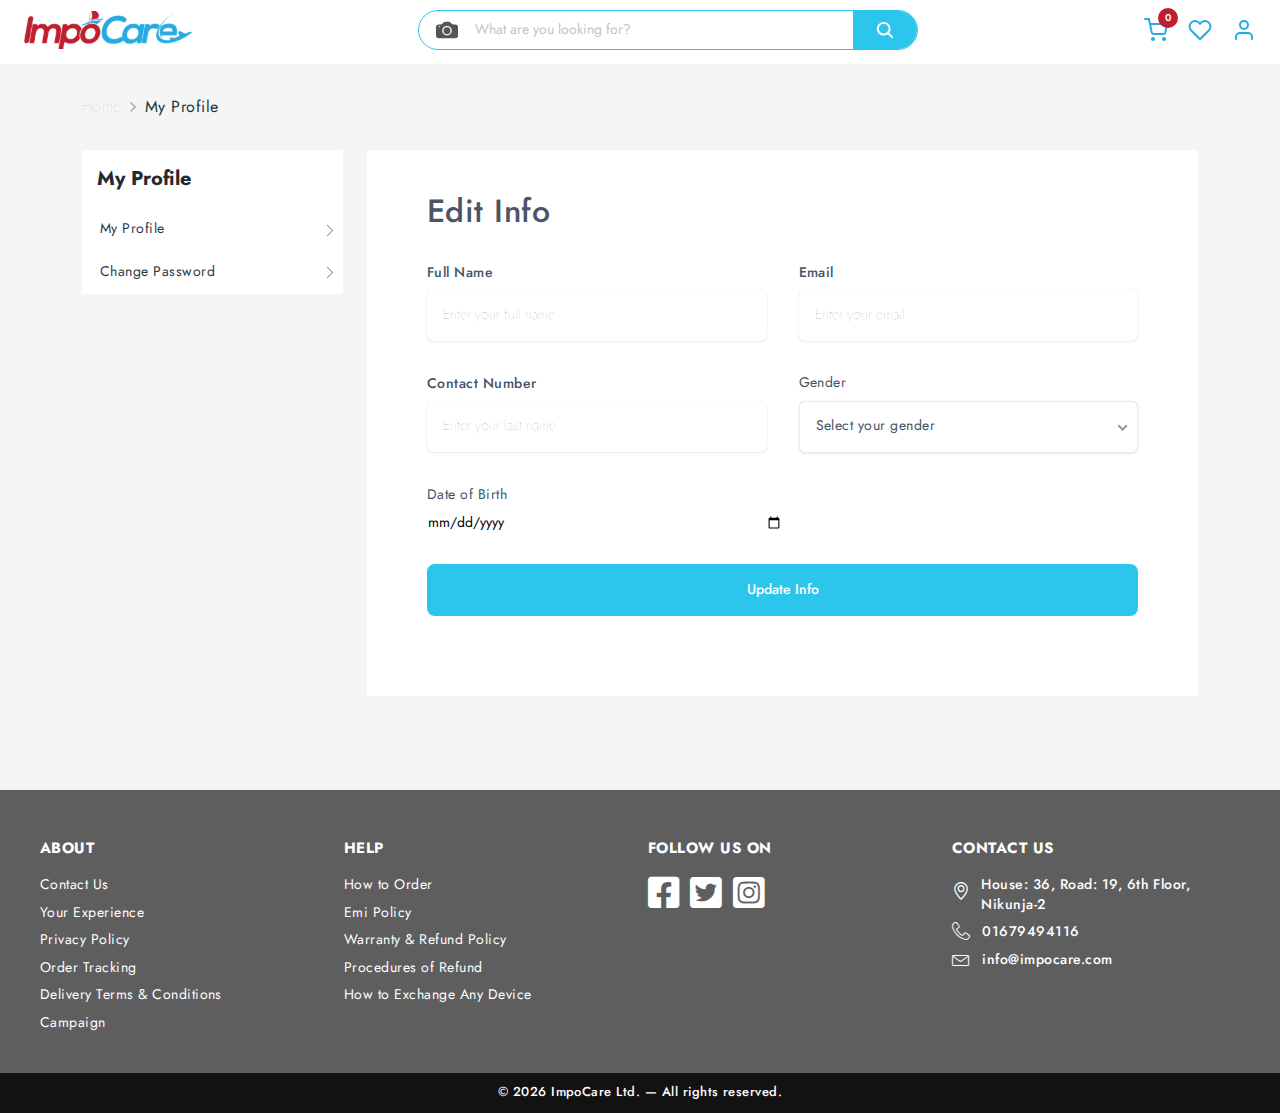
<file: edit-profile.html>
<!DOCTYPE html>
<html lang="en">
<head>
  <meta charset="UTF-8">
  <meta http-equiv="X-UA-Compatible" content="IE=edge">
  <meta name="viewport" content="width=device-width, initial-scale=1.0">
  <title>ImpoCare | Edit Profile</title>
  <!-- FAVICON-ICON -->
  <link rel="shortcut icon" href="assets/images/logo/favicon.svg" type="image/svg+xml">
  <!-- FONTAWESOME -->
  <link rel="stylesheet" href="assets/css/all.min.css">
  <!-- BOX-ICON -->
  <link rel="stylesheet" href="assets/css/boxicons.min.css">
  <!-- BACK-TO-TOP-CSS -->
  <link rel="stylesheet" href="assets/css/back-top/back-top.css">
  <!-- NICE-SELECT-CSS -->
  <link rel="stylesheet" href="assets/css/nice-select/nice-select2.css">
  <!-- BOOTSTRAP-CSS -->
  <link rel="stylesheet" href="assets/css/bootstrap/bootstrap.min.css">
  <!-- CUSTOM-STYLESHEET -->
  <link rel="stylesheet" href="assets/css/style.css">
</head>
<body>
  <!-- PRELOADER-START -->
  <div class="preloader" id="preloader">
    <div class="loader">
      <div class="load"></div>
      <div class="load"></div>
      <div class="load"></div>
      <div class="load"></div>
      <div class="load"></div>
      <div class="load"></div>
      <div class="load"></div>
    </div>
  </div>
  <!-- PRELOADER-END -->

  <!-- HEADER-SECTION START -->
  <header class="header fixed-top">
    <nav class="header-nav">
      <div class="headertop">
        <!-- BRAND-LOGO -->
        <a href="index.html" class="logo">
          <img src="assets/images/logo/logo.svg" alt="brand-logo">
        </a>

        <!-- DESKTOP-SEARCH -->
        <div class="d-none d-md-block">
          <form class="searchbox">
            <div class="leftinfo">
              <div class="uploadfile">
                <input type="file" id="uploadfile" hidden>
                <label for="uploadfile" data-bs-toggle="tooltip" data-bs-placement="bottom" data-bs-title="Search by image">
                  <svg stroke="currentColor" fill="currentColor" stroke-width="0" viewBox="0 0 16 16" color="#555" height="22" width="22" xmlns="http://www.w3.org/2000/svg">
                    <path d="M10.5 8.5a2.5 2.5 0 1 1-5 0 2.5 2.5 0 0 1 5 0z"></path>
                    <path d="M2 4a2 2 0 0 0-2 2v6a2 2 0 0 0 2 2h12a2 2 0 0 0 2-2V6a2 2 0 0 0-2-2h-1.172a2 2 0 0 1-1.414-.586l-.828-.828A2 2 0 0 0 9.172 2H6.828a2 2 0 0 0-1.414.586l-.828.828A2 2 0 0 1 3.172 4H2zm.5 2a.5.5 0 1 1 0-1 .5.5 0 0 1 0 1zm9 2.5a3.5 3.5 0 1 1-7 0 3.5 3.5 0 0 1 7 0z"></path>
                  </svg>
                </label>
              </div>
  
              <div class="search">
                <input type="search" placeholder="What are you looking for?" class="searchfield" autocomplete="off">
              </div>
            </div>
  
            <button class="btn-search" type="button">
              <svg stroke="currentColor" fill="currentColor" stroke-width="0" viewBox="0 0 512 512" color="#fff" style="color:#fff" height="20" width="20" xmlns="http://www.w3.org/2000/svg">
                <path d="M456.69 421.39L362.6 327.3a173.81 173.81 0 0034.84-104.58C397.44 126.38 319.06 48 222.72 48S48 126.38 48 222.72s78.38 174.72 174.72 174.72A173.81 173.81 0 00327.3 362.6l94.09 94.09a25 25 0 0035.3-35.3zM97.92 222.72a124.8 124.8 0 11124.8 124.8 124.95 124.95 0 01-124.8-124.8z"></path>
              </svg>
            </button>
          </form>
        </div>

        <!-- ICON-LIST -->
        <ul class="iconlist">
          <li class="iconlist-item">
            <a href="cart.html" class="iconlist-link">
              <svg stroke="currentColor" fill="none" stroke-width="2" viewBox="0 0 24 24" stroke-linecap="round" stroke-linejoin="round" color="#26AAE1" style="color:#26AAE1" height="28" width="28" xmlns="http://www.w3.org/2000/svg">
                <circle cx="9" cy="21" r="1"></circle>
                <circle cx="20" cy="21" r="1"></circle>
                <path d="M1 1h4l2.68 13.39a2 2 0 0 0 2 1.61h9.72a2 2 0 0 0 2-1.61L23 6H6"></path>
              </svg>

              <span class="counter">0</span>
            </a>
          </li>

          <li class="iconlist-item d-none d-lg-block">
            <a href="wishlist.html" class="iconlist-link">
              <svg stroke="currentColor" fill="none" stroke-width="2" viewBox="0 0 24 24" stroke-linecap="round" stroke-linejoin="round" color="#26AAE1" style="color:#26AAE1" height="28" width="28" xmlns="http://www.w3.org/2000/svg">
                <path d="M20.84 4.61a5.5 5.5 0 0 0-7.78 0L12 5.67l-1.06-1.06a5.5 5.5 0 0 0-7.78 7.78l1.06 1.06L12 21.23l7.78-7.78 1.06-1.06a5.5 5.5 0 0 0 0-7.78z"></path>
              </svg>
            </a>
          </li>

          <li class="iconlist-item d-none d-lg-block">
            <a href="#" class="iconlist-link">
              <svg stroke="currentColor" fill="none" stroke-width="2" viewBox="0 0 24 24" stroke-linecap="round" stroke-linejoin="round" color="#26AAE1" style="color:#26AAE1" height="29" width="29" xmlns="http://www.w3.org/2000/svg">
                <path d="M20 21v-2a4 4 0 0 0-4-4H8a4 4 0 0 0-4 4v2"></path>
                <circle cx="12" cy="7" r="4"></circle>
              </svg>
            </a>
          </li>
        </ul>
      </div>

      <!-- MOBILE-SEARCH -->
      <div class="d-md-none d-block">
        <form class="searchbox">
          <div class="leftinfo">
            <div class="uploadfile">
              <input type="file" id="uploadfile-mobile" hidden>
              <label for="uploadfile-mobile" data-bs-toggle="tooltip" data-bs-placement="bottom" data-bs-title="Search by image">
                <svg stroke="currentColor" fill="currentColor" stroke-width="0" viewBox="0 0 16 16" color="#555" height="22" width="22" xmlns="http://www.w3.org/2000/svg">
                  <path d="M10.5 8.5a2.5 2.5 0 1 1-5 0 2.5 2.5 0 0 1 5 0z"></path>
                  <path d="M2 4a2 2 0 0 0-2 2v6a2 2 0 0 0 2 2h12a2 2 0 0 0 2-2V6a2 2 0 0 0-2-2h-1.172a2 2 0 0 1-1.414-.586l-.828-.828A2 2 0 0 0 9.172 2H6.828a2 2 0 0 0-1.414.586l-.828.828A2 2 0 0 1 3.172 4H2zm.5 2a.5.5 0 1 1 0-1 .5.5 0 0 1 0 1zm9 2.5a3.5 3.5 0 1 1-7 0 3.5 3.5 0 0 1 7 0z"></path>
                </svg>
              </label>
            </div>

            <div class="search">
              <input type="search" placeholder="What are you looking for?" class="searchfield" autocomplete="off">
            </div>
          </div>

          <button class="btn-search" type="button">
            <svg stroke="currentColor" fill="currentColor" stroke-width="0" viewBox="0 0 512 512" color="#fff" style="color:#fff" height="20" width="20" xmlns="http://www.w3.org/2000/svg">
              <path d="M456.69 421.39L362.6 327.3a173.81 173.81 0 0034.84-104.58C397.44 126.38 319.06 48 222.72 48S48 126.38 48 222.72s78.38 174.72 174.72 174.72A173.81 173.81 0 00327.3 362.6l94.09 94.09a25 25 0 0035.3-35.3zM97.92 222.72a124.8 124.8 0 11124.8 124.8 124.95 124.95 0 01-124.8-124.8z"></path>
            </svg>
          </button>
        </form>
      </div>
    </nav>
  </header>
  <!-- HEADER-SECTION END -->

  <!-- APP-MENU START -->
  <div class="appmenu">
    <div class="applist">
      <button type="button" class="applist-link" data-bs-toggle="offcanvas" data-bs-target="#mobileCategoryMenu" aria-controls="mobileCategoryMenu">
        <span class="icon">
          <svg xmlns="http://www.w3.org/2000/svg" width="16" height="16" fill="currentColor" class="bi bi-grid" viewBox="0 0 16 16" color="#26AAE1" style="color:#26AAE1">
            <path d="M1 2.5A1.5 1.5 0 0 1 2.5 1h3A1.5 1.5 0 0 1 7 2.5v3A1.5 1.5 0 0 1 5.5 7h-3A1.5 1.5 0 0 1 1 5.5v-3zM2.5 2a.5.5 0 0 0-.5.5v3a.5.5 0 0 0 .5.5h3a.5.5 0 0 0 .5-.5v-3a.5.5 0 0 0-.5-.5h-3zm6.5.5A1.5 1.5 0 0 1 10.5 1h3A1.5 1.5 0 0 1 15 2.5v3A1.5 1.5 0 0 1 13.5 7h-3A1.5 1.5 0 0 1 9 5.5v-3zm1.5-.5a.5.5 0 0 0-.5.5v3a.5.5 0 0 0 .5.5h3a.5.5 0 0 0 .5-.5v-3a.5.5 0 0 0-.5-.5h-3zM1 10.5A1.5 1.5 0 0 1 2.5 9h3A1.5 1.5 0 0 1 7 10.5v3A1.5 1.5 0 0 1 5.5 15h-3A1.5 1.5 0 0 1 1 13.5v-3zm1.5-.5a.5.5 0 0 0-.5.5v3a.5.5 0 0 0 .5.5h3a.5.5 0 0 0 .5-.5v-3a.5.5 0 0 0-.5-.5h-3zm6.5.5A1.5 1.5 0 0 1 10.5 9h3a1.5 1.5 0 0 1 1.5 1.5v3a1.5 1.5 0 0 1-1.5 1.5h-3A1.5 1.5 0 0 1 9 13.5v-3zm1.5-.5a.5.5 0 0 0-.5.5v3a.5.5 0 0 0 .5.5h3a.5.5 0 0 0 .5-.5v-3a.5.5 0 0 0-.5-.5h-3z"/>
          </svg>
        </span>
        <span class="text">Category</span>
      </button>
  
      <a href="cart.html" class="applist-link">
        <span class="icon">
          <svg stroke="currentColor" fill="none" stroke-width="2" viewBox="0 0 24 24" stroke-linecap="round" stroke-linejoin="round" color="#26AAE1" style="color:#26AAE1" height="28" width="28" xmlns="http://www.w3.org/2000/svg">
            <circle cx="9" cy="21" r="1"></circle>
            <circle cx="20" cy="21" r="1"></circle>
            <path d="M1 1h4l2.68 13.39a2 2 0 0 0 2 1.61h9.72a2 2 0 0 0 2-1.61L23 6H6"></path>
          </svg>
        </span>
        <span class="text">Cart</span>
      </a>
  
      <a href="index.html" class="applist-link homelink">
        <div class="homelinkinfo">
          <span class="homeicon">
            <svg width="28" height="56" viewBox="0 0 28 56" fill="none" xmlns="http://www.w3.org/2000/svg" xmlns:xlink="http://www.w3.org/1999/xlink">
              <rect width="28" height="56" fill="url(#homeicon-pattern)"/>
              <defs>
                <pattern id="homeicon-pattern" patternContentUnits="objectBoundingBox" width="1" height="1">
                  <use xlink:href="#homeicon-image" transform="matrix(0.00355505 0 0 0.00176543 -2.69178 -0.00314815)"/>
                </pattern>
                <image id="homeicon-image" width="2250" height="570" xlink:href="[data-uri]"/>
              </defs>
            </svg>
          </span>
        </div>
      </a>
  
      <a href="wishlist.html" class="applist-link">
        <span class="icon">
          <svg stroke="currentColor" fill="none" stroke-width="2" viewBox="0 0 24 24" stroke-linecap="round" stroke-linejoin="round" color="#26AAE1" style="color:#26AAE1" height="28" width="28" xmlns="http://www.w3.org/2000/svg">
            <path d="M20.84 4.61a5.5 5.5 0 0 0-7.78 0L12 5.67l-1.06-1.06a5.5 5.5 0 0 0-7.78 7.78l1.06 1.06L12 21.23l7.78-7.78 1.06-1.06a5.5 5.5 0 0 0 0-7.78z"></path>
          </svg>
        </span>
        <span class="text">Wishlist</span>
      </a>
  
      <a href="#" class="applist-link">
        <span class="icon">
          <svg stroke="currentColor" fill="none" stroke-width="2" viewBox="0 0 24 24" stroke-linecap="round" stroke-linejoin="round" color="#26AAE1" style="color:#26AAE1" height="29" width="29" xmlns="http://www.w3.org/2000/svg">
            <path d="M20 21v-2a4 4 0 0 0-4-4H8a4 4 0 0 0-4 4v2"></path>
            <circle cx="12" cy="7" r="4"></circle>
          </svg>
        </span>
        <span class="text">Account</span>
      </a>
    </div>
  </div>
  <!-- APP-MENU END -->

  <!-- MOBILE-CATEGORY-MENU START -->
  <div class="offcanvas offcanvas-start" tabindex="-1" id="mobileCategoryMenu" aria-labelledby="mobileCategoryMenu">
    <div class="offcanvas-body p-0">
      <ul class="categorylist mobcategory">
        <li class="categorylist-item">
          <a href="#" class="categorylist-link">
            <span class="text">Shoes</span>

            <span class="arrow">
              <svg stroke="currentColor" fill="currentColor" stroke-width="0" viewBox="0 0 512 512" color="#777" style="color:#777" height="13" width="13" xmlns="http://www.w3.org/2000/svg">
                <path fill="none" stroke-linecap="square" stroke-miterlimit="10" stroke-width="48" d="M184 112l144 144-144 144"></path>
              </svg>
            </span>
          </a>

          <!-- SUBCATEGORY-LIST -->
          <div class="categorybox">
            <button type="button" class="back-category">
              <span class="icon">
                <svg stroke="currentColor" fill="currentColor" stroke-width="0" viewBox="0 0 512 512" color="#444" height="18" width="18" xmlns="http://www.w3.org/2000/svg" style="color: rgb(68, 68, 68);">
                  <path fill="none" stroke-linecap="round" stroke-linejoin="round" stroke-width="48" d="M244 400L100 256l144-144M120 256h292"></path>
                </svg>
              </span>

              <span class="text">Shoes</span>
            </button>

            <ul class="subcategory">
              <li class="subcategory-item">
                <a href="#" class="subcategory-link">
                  <span class="text">Men Shoes</span>
    
                  <span class="arrow">
                    <svg stroke="currentColor" fill="currentColor" stroke-width="0" viewBox="0 0 512 512" color="#777" style="color:#777" height="13" width="13" xmlns="http://www.w3.org/2000/svg">
                      <path fill="none" stroke-linecap="square" stroke-miterlimit="10" stroke-width="48" d="M184 112l144 144-144 144"></path>
                    </svg>
                  </span>
                </a>
              </li>
    
              <li class="subcategory-item">
                <a href="#" class="subcategory-link">
                  <span class="text">Men Boots</span>
    
                  <span class="arrow">
                    <svg stroke="currentColor" fill="currentColor" stroke-width="0" viewBox="0 0 512 512" color="#777" style="color:#777" height="13" width="13" xmlns="http://www.w3.org/2000/svg">
                      <path fill="none" stroke-linecap="square" stroke-miterlimit="10" stroke-width="48" d="M184 112l144 144-144 144"></path>
                    </svg>
                  </span>
                </a>
              </li>
    
              <li class="subcategory-item">
                <a href="#" class="subcategory-link">
                  <span class="text">Ladies Shoes</span>
    
                  <span class="arrow">
                    <svg stroke="currentColor" fill="currentColor" stroke-width="0" viewBox="0 0 512 512" color="#777" style="color:#777" height="13" width="13" xmlns="http://www.w3.org/2000/svg">
                      <path fill="none" stroke-linecap="square" stroke-miterlimit="10" stroke-width="48" d="M184 112l144 144-144 144"></path>
                    </svg>
                  </span>
                </a>
              </li>
    
              <li class="subcategory-item">
                <a href="#" class="subcategory-link">
                  <span class="text">Ladies Boot</span>
    
                  <span class="arrow">
                    <svg stroke="currentColor" fill="currentColor" stroke-width="0" viewBox="0 0 512 512" color="#777" style="color:#777" height="13" width="13" xmlns="http://www.w3.org/2000/svg">
                      <path fill="none" stroke-linecap="square" stroke-miterlimit="10" stroke-width="48" d="M184 112l144 144-144 144"></path>
                    </svg>
                  </span>
                </a>
              </li>
    
              <li class="subcategory-item">
                <a href="#" class="subcategory-link">
                  <span class="text">Ladies High Heels</span>
    
                  <span class="arrow">
                    <svg stroke="currentColor" fill="currentColor" stroke-width="0" viewBox="0 0 512 512" color="#777" style="color:#777" height="13" width="13" xmlns="http://www.w3.org/2000/svg">
                      <path fill="none" stroke-linecap="square" stroke-miterlimit="10" stroke-width="48" d="M184 112l144 144-144 144"></path>
                    </svg>
                  </span>
                </a>
              </li>
    
              <li class="subcategory-item">
                <a href="#" class="subcategory-link">
                  <span class="text">Formal Shoes For Gents</span>
    
                  <span class="arrow">
                    <svg stroke="currentColor" fill="currentColor" stroke-width="0" viewBox="0 0 512 512" color="#777" style="color:#777" height="13" width="13" xmlns="http://www.w3.org/2000/svg">
                      <path fill="none" stroke-linecap="square" stroke-miterlimit="10" stroke-width="48" d="M184 112l144 144-144 144"></path>
                    </svg>
                  </span>
                </a>
              </li>
    
              <li class="subcategory-item">
                <a href="#" class="subcategory-link">
                  <span class="text">Sandals</span>
    
                  <span class="arrow">
                    <svg stroke="currentColor" fill="currentColor" stroke-width="0" viewBox="0 0 512 512" color="#777" style="color:#777" height="13" width="13" xmlns="http://www.w3.org/2000/svg">
                      <path fill="none" stroke-linecap="square" stroke-miterlimit="10" stroke-width="48" d="M184 112l144 144-144 144"></path>
                    </svg>
                  </span>
                </a>
              </li>
    
              <li class="subcategory-item">
                <a href="#" class="subcategory-link">
                  <span class="text">Casual Shoes</span>
    
                  <span class="arrow">
                    <svg stroke="currentColor" fill="currentColor" stroke-width="0" viewBox="0 0 512 512" color="#777" style="color:#777" height="13" width="13" xmlns="http://www.w3.org/2000/svg">
                      <path fill="none" stroke-linecap="square" stroke-miterlimit="10" stroke-width="48" d="M184 112l144 144-144 144"></path>
                    </svg>
                  </span>
                </a>
              </li>
    
              <li class="subcategory-item">
                <a href="#" class="subcategory-link">
                  <span class="text">Loafers For Women</span>
    
                  <span class="arrow">
                    <svg stroke="currentColor" fill="currentColor" stroke-width="0" viewBox="0 0 512 512" color="#777" style="color:#777" height="13" width="13" xmlns="http://www.w3.org/2000/svg">
                      <path fill="none" stroke-linecap="square" stroke-miterlimit="10" stroke-width="48" d="M184 112l144 144-144 144"></path>
                    </svg>
                  </span>
                </a>
              </li>
    
              <li class="subcategory-item">
                <a href="#" class="subcategory-link">
                  <span class="text">Sports Shoes</span>
    
                  <span class="arrow">
                    <svg stroke="currentColor" fill="currentColor" stroke-width="0" viewBox="0 0 512 512" color="#777" style="color:#777" height="13" width="13" xmlns="http://www.w3.org/2000/svg">
                      <path fill="none" stroke-linecap="square" stroke-miterlimit="10" stroke-width="48" d="M184 112l144 144-144 144"></path>
                    </svg>
                  </span>
                </a>
              </li>
    
              <li class="subcategory-item">
                <a href="#" class="subcategory-link">
                  <span class="text">Baby Shoes</span>
    
                  <span class="arrow">
                    <svg stroke="currentColor" fill="currentColor" stroke-width="0" viewBox="0 0 512 512" color="#777" style="color:#777" height="13" width="13" xmlns="http://www.w3.org/2000/svg">
                      <path fill="none" stroke-linecap="square" stroke-miterlimit="10" stroke-width="48" d="M184 112l144 144-144 144"></path>
                    </svg>
                  </span>
                </a>
              </li>
    
              <li class="subcategory-item">
                <a href="#" class="subcategory-link">
                  <span class="text">Low Top Shoes</span>
    
                  <span class="arrow">
                    <svg stroke="currentColor" fill="currentColor" stroke-width="0" viewBox="0 0 512 512" color="#777" style="color:#777" height="13" width="13" xmlns="http://www.w3.org/2000/svg">
                      <path fill="none" stroke-linecap="square" stroke-miterlimit="10" stroke-width="48" d="M184 112l144 144-144 144"></path>
                    </svg>
                  </span>
                </a>
              </li>
    
              <li class="subcategory-item">
                <a href="#" class="subcategory-link">
                  <span class="text">Rain Boots</span>
    
                  <span class="arrow">
                    <svg stroke="currentColor" fill="currentColor" stroke-width="0" viewBox="0 0 512 512" color="#777" style="color:#777" height="13" width="13" xmlns="http://www.w3.org/2000/svg">
                      <path fill="none" stroke-linecap="square" stroke-miterlimit="10" stroke-width="48" d="M184 112l144 144-144 144"></path>
                    </svg>
                  </span>
                </a>
              </li>
    
              <li class="subcategory-item">
                <a href="#" class="subcategory-link">
                  <span class="text">Men High Top Shoes</span>
    
                  <span class="arrow">
                    <svg stroke="currentColor" fill="currentColor" stroke-width="0" viewBox="0 0 512 512" color="#777" style="color:#777" height="13" width="13" xmlns="http://www.w3.org/2000/svg">
                      <path fill="none" stroke-linecap="square" stroke-miterlimit="10" stroke-width="48" d="M184 112l144 144-144 144"></path>
                    </svg>
                  </span>
                </a>
              </li>
    
              <li class="subcategory-item">
                <a href="#" class="subcategory-link">
                  <span class="text">Football Soccer Shoes</span>
    
                  <span class="arrow">
                    <svg stroke="currentColor" fill="currentColor" stroke-width="0" viewBox="0 0 512 512" color="#777" style="color:#777" height="13" width="13" xmlns="http://www.w3.org/2000/svg">
                      <path fill="none" stroke-linecap="square" stroke-miterlimit="10" stroke-width="48" d="M184 112l144 144-144 144"></path>
                    </svg>
                  </span>
                </a>
              </li>
    
              <li class="subcategory-item">
                <a href="#" class="subcategory-link">
                  <span class="text">Slippers</span>
    
                  <span class="arrow">
                    <svg stroke="currentColor" fill="currentColor" stroke-width="0" viewBox="0 0 512 512" color="#777" style="color:#777" height="13" width="13" xmlns="http://www.w3.org/2000/svg">
                      <path fill="none" stroke-linecap="square" stroke-miterlimit="10" stroke-width="48" d="M184 112l144 144-144 144"></path>
                    </svg>
                  </span>
                </a>
              </li>
            </ul>
          </div>
        </li>
        
        <li class="categorylist-item">
          <a href="#" class="categorylist-link">
            <span class="text">Bags</span>

            <span class="arrow">
              <svg stroke="currentColor" fill="currentColor" stroke-width="0" viewBox="0 0 512 512" color="#777" style="color:#777" height="13" width="13" xmlns="http://www.w3.org/2000/svg">
                <path fill="none" stroke-linecap="square" stroke-miterlimit="10" stroke-width="48" d="M184 112l144 144-144 144"></path>
              </svg>
            </span>
          </a>

          <!-- SUBCATEGORY-LIST -->
          <div class="categorybox">
            <button type="button" class="back-category">
              <span class="icon">
                <svg stroke="currentColor" fill="currentColor" stroke-width="0" viewBox="0 0 512 512" color="#444" height="18" width="18" xmlns="http://www.w3.org/2000/svg" style="color: rgb(68, 68, 68);">
                  <path fill="none" stroke-linecap="round" stroke-linejoin="round" stroke-width="48" d="M244 400L100 256l144-144M120 256h292"></path>
                </svg>
              </span>

              <span class="text">Bags</span>
            </button>

            <ul class="subcategory">
              <li class="subcategory-item">
                <a href="#" class="subcategory-link">
                  <span class="text">Men Shoes</span>
    
                  <span class="arrow">
                    <svg stroke="currentColor" fill="currentColor" stroke-width="0" viewBox="0 0 512 512" color="#777" style="color:#777" height="13" width="13" xmlns="http://www.w3.org/2000/svg">
                      <path fill="none" stroke-linecap="square" stroke-miterlimit="10" stroke-width="48" d="M184 112l144 144-144 144"></path>
                    </svg>
                  </span>
                </a>
              </li>
    
              <li class="subcategory-item">
                <a href="#" class="subcategory-link">
                  <span class="text">Men Boots</span>
    
                  <span class="arrow">
                    <svg stroke="currentColor" fill="currentColor" stroke-width="0" viewBox="0 0 512 512" color="#777" style="color:#777" height="13" width="13" xmlns="http://www.w3.org/2000/svg">
                      <path fill="none" stroke-linecap="square" stroke-miterlimit="10" stroke-width="48" d="M184 112l144 144-144 144"></path>
                    </svg>
                  </span>
                </a>
              </li>
    
              <li class="subcategory-item">
                <a href="#" class="subcategory-link">
                  <span class="text">Ladies Shoes</span>
    
                  <span class="arrow">
                    <svg stroke="currentColor" fill="currentColor" stroke-width="0" viewBox="0 0 512 512" color="#777" style="color:#777" height="13" width="13" xmlns="http://www.w3.org/2000/svg">
                      <path fill="none" stroke-linecap="square" stroke-miterlimit="10" stroke-width="48" d="M184 112l144 144-144 144"></path>
                    </svg>
                  </span>
                </a>
              </li>
    
              <li class="subcategory-item">
                <a href="#" class="subcategory-link">
                  <span class="text">Ladies Boot</span>
    
                  <span class="arrow">
                    <svg stroke="currentColor" fill="currentColor" stroke-width="0" viewBox="0 0 512 512" color="#777" style="color:#777" height="13" width="13" xmlns="http://www.w3.org/2000/svg">
                      <path fill="none" stroke-linecap="square" stroke-miterlimit="10" stroke-width="48" d="M184 112l144 144-144 144"></path>
                    </svg>
                  </span>
                </a>
              </li>
    
              <li class="subcategory-item">
                <a href="#" class="subcategory-link">
                  <span class="text">Ladies High Heels</span>
    
                  <span class="arrow">
                    <svg stroke="currentColor" fill="currentColor" stroke-width="0" viewBox="0 0 512 512" color="#777" style="color:#777" height="13" width="13" xmlns="http://www.w3.org/2000/svg">
                      <path fill="none" stroke-linecap="square" stroke-miterlimit="10" stroke-width="48" d="M184 112l144 144-144 144"></path>
                    </svg>
                  </span>
                </a>
              </li>
    
              <li class="subcategory-item">
                <a href="#" class="subcategory-link">
                  <span class="text">Formal Shoes For Gents</span>
    
                  <span class="arrow">
                    <svg stroke="currentColor" fill="currentColor" stroke-width="0" viewBox="0 0 512 512" color="#777" style="color:#777" height="13" width="13" xmlns="http://www.w3.org/2000/svg">
                      <path fill="none" stroke-linecap="square" stroke-miterlimit="10" stroke-width="48" d="M184 112l144 144-144 144"></path>
                    </svg>
                  </span>
                </a>
              </li>
    
              <li class="subcategory-item">
                <a href="#" class="subcategory-link">
                  <span class="text">Sandals</span>
    
                  <span class="arrow">
                    <svg stroke="currentColor" fill="currentColor" stroke-width="0" viewBox="0 0 512 512" color="#777" style="color:#777" height="13" width="13" xmlns="http://www.w3.org/2000/svg">
                      <path fill="none" stroke-linecap="square" stroke-miterlimit="10" stroke-width="48" d="M184 112l144 144-144 144"></path>
                    </svg>
                  </span>
                </a>
              </li>
    
              <li class="subcategory-item">
                <a href="#" class="subcategory-link">
                  <span class="text">Casual Shoes</span>
    
                  <span class="arrow">
                    <svg stroke="currentColor" fill="currentColor" stroke-width="0" viewBox="0 0 512 512" color="#777" style="color:#777" height="13" width="13" xmlns="http://www.w3.org/2000/svg">
                      <path fill="none" stroke-linecap="square" stroke-miterlimit="10" stroke-width="48" d="M184 112l144 144-144 144"></path>
                    </svg>
                  </span>
                </a>
              </li>
    
              <li class="subcategory-item">
                <a href="#" class="subcategory-link">
                  <span class="text">Loafers For Women</span>
    
                  <span class="arrow">
                    <svg stroke="currentColor" fill="currentColor" stroke-width="0" viewBox="0 0 512 512" color="#777" style="color:#777" height="13" width="13" xmlns="http://www.w3.org/2000/svg">
                      <path fill="none" stroke-linecap="square" stroke-miterlimit="10" stroke-width="48" d="M184 112l144 144-144 144"></path>
                    </svg>
                  </span>
                </a>
              </li>
    
              <li class="subcategory-item">
                <a href="#" class="subcategory-link">
                  <span class="text">Sports Shoes</span>
    
                  <span class="arrow">
                    <svg stroke="currentColor" fill="currentColor" stroke-width="0" viewBox="0 0 512 512" color="#777" style="color:#777" height="13" width="13" xmlns="http://www.w3.org/2000/svg">
                      <path fill="none" stroke-linecap="square" stroke-miterlimit="10" stroke-width="48" d="M184 112l144 144-144 144"></path>
                    </svg>
                  </span>
                </a>
              </li>
    
              <li class="subcategory-item">
                <a href="#" class="subcategory-link">
                  <span class="text">Baby Shoes</span>
    
                  <span class="arrow">
                    <svg stroke="currentColor" fill="currentColor" stroke-width="0" viewBox="0 0 512 512" color="#777" style="color:#777" height="13" width="13" xmlns="http://www.w3.org/2000/svg">
                      <path fill="none" stroke-linecap="square" stroke-miterlimit="10" stroke-width="48" d="M184 112l144 144-144 144"></path>
                    </svg>
                  </span>
                </a>
              </li>
    
              <li class="subcategory-item">
                <a href="#" class="subcategory-link">
                  <span class="text">Low Top Shoes</span>
    
                  <span class="arrow">
                    <svg stroke="currentColor" fill="currentColor" stroke-width="0" viewBox="0 0 512 512" color="#777" style="color:#777" height="13" width="13" xmlns="http://www.w3.org/2000/svg">
                      <path fill="none" stroke-linecap="square" stroke-miterlimit="10" stroke-width="48" d="M184 112l144 144-144 144"></path>
                    </svg>
                  </span>
                </a>
              </li>
    
              <li class="subcategory-item">
                <a href="#" class="subcategory-link">
                  <span class="text">Rain Boots</span>
    
                  <span class="arrow">
                    <svg stroke="currentColor" fill="currentColor" stroke-width="0" viewBox="0 0 512 512" color="#777" style="color:#777" height="13" width="13" xmlns="http://www.w3.org/2000/svg">
                      <path fill="none" stroke-linecap="square" stroke-miterlimit="10" stroke-width="48" d="M184 112l144 144-144 144"></path>
                    </svg>
                  </span>
                </a>
              </li>
    
              <li class="subcategory-item">
                <a href="#" class="subcategory-link">
                  <span class="text">Men High Top Shoes</span>
    
                  <span class="arrow">
                    <svg stroke="currentColor" fill="currentColor" stroke-width="0" viewBox="0 0 512 512" color="#777" style="color:#777" height="13" width="13" xmlns="http://www.w3.org/2000/svg">
                      <path fill="none" stroke-linecap="square" stroke-miterlimit="10" stroke-width="48" d="M184 112l144 144-144 144"></path>
                    </svg>
                  </span>
                </a>
              </li>
    
              <li class="subcategory-item">
                <a href="#" class="subcategory-link">
                  <span class="text">Football Soccer Shoes</span>
    
                  <span class="arrow">
                    <svg stroke="currentColor" fill="currentColor" stroke-width="0" viewBox="0 0 512 512" color="#777" style="color:#777" height="13" width="13" xmlns="http://www.w3.org/2000/svg">
                      <path fill="none" stroke-linecap="square" stroke-miterlimit="10" stroke-width="48" d="M184 112l144 144-144 144"></path>
                    </svg>
                  </span>
                </a>
              </li>
    
              <li class="subcategory-item">
                <a href="#" class="subcategory-link">
                  <span class="text">Slippers</span>
    
                  <span class="arrow">
                    <svg stroke="currentColor" fill="currentColor" stroke-width="0" viewBox="0 0 512 512" color="#777" style="color:#777" height="13" width="13" xmlns="http://www.w3.org/2000/svg">
                      <path fill="none" stroke-linecap="square" stroke-miterlimit="10" stroke-width="48" d="M184 112l144 144-144 144"></path>
                    </svg>
                  </span>
                </a>
              </li>
            </ul>
          </div>
        </li>
        
        <li class="categorylist-item">
          <a href="#" class="categorylist-link">
            <span class="text">Jewelry</span>

            <span class="arrow">
              <svg stroke="currentColor" fill="currentColor" stroke-width="0" viewBox="0 0 512 512" color="#777" style="color:#777" height="13" width="13" xmlns="http://www.w3.org/2000/svg">
                <path fill="none" stroke-linecap="square" stroke-miterlimit="10" stroke-width="48" d="M184 112l144 144-144 144"></path>
              </svg>
            </span>
          </a>

          <!-- SUBCATEGORY-LIST -->
          <div class="categorybox">
            <button type="button" class="back-category">
              <span class="icon">
                <svg stroke="currentColor" fill="currentColor" stroke-width="0" viewBox="0 0 512 512" color="#444" height="18" width="18" xmlns="http://www.w3.org/2000/svg" style="color: rgb(68, 68, 68);">
                  <path fill="none" stroke-linecap="round" stroke-linejoin="round" stroke-width="48" d="M244 400L100 256l144-144M120 256h292"></path>
                </svg>
              </span>

              <span class="text">Jewelry</span>
            </button>

            <ul class="subcategory">
              <li class="subcategory-item">
                <a href="#" class="subcategory-link">
                  <span class="text">Men Shoes</span>
    
                  <span class="arrow">
                    <svg stroke="currentColor" fill="currentColor" stroke-width="0" viewBox="0 0 512 512" color="#777" style="color:#777" height="13" width="13" xmlns="http://www.w3.org/2000/svg">
                      <path fill="none" stroke-linecap="square" stroke-miterlimit="10" stroke-width="48" d="M184 112l144 144-144 144"></path>
                    </svg>
                  </span>
                </a>
              </li>
    
              <li class="subcategory-item">
                <a href="#" class="subcategory-link">
                  <span class="text">Men Boots</span>
    
                  <span class="arrow">
                    <svg stroke="currentColor" fill="currentColor" stroke-width="0" viewBox="0 0 512 512" color="#777" style="color:#777" height="13" width="13" xmlns="http://www.w3.org/2000/svg">
                      <path fill="none" stroke-linecap="square" stroke-miterlimit="10" stroke-width="48" d="M184 112l144 144-144 144"></path>
                    </svg>
                  </span>
                </a>
              </li>
    
              <li class="subcategory-item">
                <a href="#" class="subcategory-link">
                  <span class="text">Ladies Shoes</span>
    
                  <span class="arrow">
                    <svg stroke="currentColor" fill="currentColor" stroke-width="0" viewBox="0 0 512 512" color="#777" style="color:#777" height="13" width="13" xmlns="http://www.w3.org/2000/svg">
                      <path fill="none" stroke-linecap="square" stroke-miterlimit="10" stroke-width="48" d="M184 112l144 144-144 144"></path>
                    </svg>
                  </span>
                </a>
              </li>
    
              <li class="subcategory-item">
                <a href="#" class="subcategory-link">
                  <span class="text">Ladies Boot</span>
    
                  <span class="arrow">
                    <svg stroke="currentColor" fill="currentColor" stroke-width="0" viewBox="0 0 512 512" color="#777" style="color:#777" height="13" width="13" xmlns="http://www.w3.org/2000/svg">
                      <path fill="none" stroke-linecap="square" stroke-miterlimit="10" stroke-width="48" d="M184 112l144 144-144 144"></path>
                    </svg>
                  </span>
                </a>
              </li>
    
              <li class="subcategory-item">
                <a href="#" class="subcategory-link">
                  <span class="text">Ladies High Heels</span>
    
                  <span class="arrow">
                    <svg stroke="currentColor" fill="currentColor" stroke-width="0" viewBox="0 0 512 512" color="#777" style="color:#777" height="13" width="13" xmlns="http://www.w3.org/2000/svg">
                      <path fill="none" stroke-linecap="square" stroke-miterlimit="10" stroke-width="48" d="M184 112l144 144-144 144"></path>
                    </svg>
                  </span>
                </a>
              </li>
    
              <li class="subcategory-item">
                <a href="#" class="subcategory-link">
                  <span class="text">Formal Shoes For Gents</span>
    
                  <span class="arrow">
                    <svg stroke="currentColor" fill="currentColor" stroke-width="0" viewBox="0 0 512 512" color="#777" style="color:#777" height="13" width="13" xmlns="http://www.w3.org/2000/svg">
                      <path fill="none" stroke-linecap="square" stroke-miterlimit="10" stroke-width="48" d="M184 112l144 144-144 144"></path>
                    </svg>
                  </span>
                </a>
              </li>
    
              <li class="subcategory-item">
                <a href="#" class="subcategory-link">
                  <span class="text">Sandals</span>
    
                  <span class="arrow">
                    <svg stroke="currentColor" fill="currentColor" stroke-width="0" viewBox="0 0 512 512" color="#777" style="color:#777" height="13" width="13" xmlns="http://www.w3.org/2000/svg">
                      <path fill="none" stroke-linecap="square" stroke-miterlimit="10" stroke-width="48" d="M184 112l144 144-144 144"></path>
                    </svg>
                  </span>
                </a>
              </li>
    
              <li class="subcategory-item">
                <a href="#" class="subcategory-link">
                  <span class="text">Casual Shoes</span>
    
                  <span class="arrow">
                    <svg stroke="currentColor" fill="currentColor" stroke-width="0" viewBox="0 0 512 512" color="#777" style="color:#777" height="13" width="13" xmlns="http://www.w3.org/2000/svg">
                      <path fill="none" stroke-linecap="square" stroke-miterlimit="10" stroke-width="48" d="M184 112l144 144-144 144"></path>
                    </svg>
                  </span>
                </a>
              </li>
    
              <li class="subcategory-item">
                <a href="#" class="subcategory-link">
                  <span class="text">Loafers For Women</span>
    
                  <span class="arrow">
                    <svg stroke="currentColor" fill="currentColor" stroke-width="0" viewBox="0 0 512 512" color="#777" style="color:#777" height="13" width="13" xmlns="http://www.w3.org/2000/svg">
                      <path fill="none" stroke-linecap="square" stroke-miterlimit="10" stroke-width="48" d="M184 112l144 144-144 144"></path>
                    </svg>
                  </span>
                </a>
              </li>
    
              <li class="subcategory-item">
                <a href="#" class="subcategory-link">
                  <span class="text">Sports Shoes</span>
    
                  <span class="arrow">
                    <svg stroke="currentColor" fill="currentColor" stroke-width="0" viewBox="0 0 512 512" color="#777" style="color:#777" height="13" width="13" xmlns="http://www.w3.org/2000/svg">
                      <path fill="none" stroke-linecap="square" stroke-miterlimit="10" stroke-width="48" d="M184 112l144 144-144 144"></path>
                    </svg>
                  </span>
                </a>
              </li>
    
              <li class="subcategory-item">
                <a href="#" class="subcategory-link">
                  <span class="text">Baby Shoes</span>
    
                  <span class="arrow">
                    <svg stroke="currentColor" fill="currentColor" stroke-width="0" viewBox="0 0 512 512" color="#777" style="color:#777" height="13" width="13" xmlns="http://www.w3.org/2000/svg">
                      <path fill="none" stroke-linecap="square" stroke-miterlimit="10" stroke-width="48" d="M184 112l144 144-144 144"></path>
                    </svg>
                  </span>
                </a>
              </li>
    
              <li class="subcategory-item">
                <a href="#" class="subcategory-link">
                  <span class="text">Low Top Shoes</span>
    
                  <span class="arrow">
                    <svg stroke="currentColor" fill="currentColor" stroke-width="0" viewBox="0 0 512 512" color="#777" style="color:#777" height="13" width="13" xmlns="http://www.w3.org/2000/svg">
                      <path fill="none" stroke-linecap="square" stroke-miterlimit="10" stroke-width="48" d="M184 112l144 144-144 144"></path>
                    </svg>
                  </span>
                </a>
              </li>
    
              <li class="subcategory-item">
                <a href="#" class="subcategory-link">
                  <span class="text">Rain Boots</span>
    
                  <span class="arrow">
                    <svg stroke="currentColor" fill="currentColor" stroke-width="0" viewBox="0 0 512 512" color="#777" style="color:#777" height="13" width="13" xmlns="http://www.w3.org/2000/svg">
                      <path fill="none" stroke-linecap="square" stroke-miterlimit="10" stroke-width="48" d="M184 112l144 144-144 144"></path>
                    </svg>
                  </span>
                </a>
              </li>
    
              <li class="subcategory-item">
                <a href="#" class="subcategory-link">
                  <span class="text">Men High Top Shoes</span>
    
                  <span class="arrow">
                    <svg stroke="currentColor" fill="currentColor" stroke-width="0" viewBox="0 0 512 512" color="#777" style="color:#777" height="13" width="13" xmlns="http://www.w3.org/2000/svg">
                      <path fill="none" stroke-linecap="square" stroke-miterlimit="10" stroke-width="48" d="M184 112l144 144-144 144"></path>
                    </svg>
                  </span>
                </a>
              </li>
    
              <li class="subcategory-item">
                <a href="#" class="subcategory-link">
                  <span class="text">Football Soccer Shoes</span>
    
                  <span class="arrow">
                    <svg stroke="currentColor" fill="currentColor" stroke-width="0" viewBox="0 0 512 512" color="#777" style="color:#777" height="13" width="13" xmlns="http://www.w3.org/2000/svg">
                      <path fill="none" stroke-linecap="square" stroke-miterlimit="10" stroke-width="48" d="M184 112l144 144-144 144"></path>
                    </svg>
                  </span>
                </a>
              </li>
    
              <li class="subcategory-item">
                <a href="#" class="subcategory-link">
                  <span class="text">Slippers</span>
    
                  <span class="arrow">
                    <svg stroke="currentColor" fill="currentColor" stroke-width="0" viewBox="0 0 512 512" color="#777" style="color:#777" height="13" width="13" xmlns="http://www.w3.org/2000/svg">
                      <path fill="none" stroke-linecap="square" stroke-miterlimit="10" stroke-width="48" d="M184 112l144 144-144 144"></path>
                    </svg>
                  </span>
                </a>
              </li>
            </ul>
          </div>
        </li>
        
        <li class="categorylist-item">
          <a href="#" class="categorylist-link">
            <span class="text">Men’s Clothing</span>

            <span class="arrow">
              <svg stroke="currentColor" fill="currentColor" stroke-width="0" viewBox="0 0 512 512" color="#777" style="color:#777" height="13" width="13" xmlns="http://www.w3.org/2000/svg">
                <path fill="none" stroke-linecap="square" stroke-miterlimit="10" stroke-width="48" d="M184 112l144 144-144 144"></path>
              </svg>
            </span>
          </a>

          <!-- SUBCATEGORY-LIST -->
          <div class="categorybox">
            <button type="button" class="back-category">
              <span class="icon">
                <svg stroke="currentColor" fill="currentColor" stroke-width="0" viewBox="0 0 512 512" color="#444" height="18" width="18" xmlns="http://www.w3.org/2000/svg" style="color: rgb(68, 68, 68);">
                  <path fill="none" stroke-linecap="round" stroke-linejoin="round" stroke-width="48" d="M244 400L100 256l144-144M120 256h292"></path>
                </svg>
              </span>

              <span class="text">Men’s Clothing</span>
            </button>

            <ul class="subcategory">
              <li class="subcategory-item">
                <a href="#" class="subcategory-link">
                  <span class="text">Men Shoes</span>
    
                  <span class="arrow">
                    <svg stroke="currentColor" fill="currentColor" stroke-width="0" viewBox="0 0 512 512" color="#777" style="color:#777" height="13" width="13" xmlns="http://www.w3.org/2000/svg">
                      <path fill="none" stroke-linecap="square" stroke-miterlimit="10" stroke-width="48" d="M184 112l144 144-144 144"></path>
                    </svg>
                  </span>
                </a>
              </li>
    
              <li class="subcategory-item">
                <a href="#" class="subcategory-link">
                  <span class="text">Men Boots</span>
    
                  <span class="arrow">
                    <svg stroke="currentColor" fill="currentColor" stroke-width="0" viewBox="0 0 512 512" color="#777" style="color:#777" height="13" width="13" xmlns="http://www.w3.org/2000/svg">
                      <path fill="none" stroke-linecap="square" stroke-miterlimit="10" stroke-width="48" d="M184 112l144 144-144 144"></path>
                    </svg>
                  </span>
                </a>
              </li>
    
              <li class="subcategory-item">
                <a href="#" class="subcategory-link">
                  <span class="text">Ladies Shoes</span>
    
                  <span class="arrow">
                    <svg stroke="currentColor" fill="currentColor" stroke-width="0" viewBox="0 0 512 512" color="#777" style="color:#777" height="13" width="13" xmlns="http://www.w3.org/2000/svg">
                      <path fill="none" stroke-linecap="square" stroke-miterlimit="10" stroke-width="48" d="M184 112l144 144-144 144"></path>
                    </svg>
                  </span>
                </a>
              </li>
    
              <li class="subcategory-item">
                <a href="#" class="subcategory-link">
                  <span class="text">Ladies Boot</span>
    
                  <span class="arrow">
                    <svg stroke="currentColor" fill="currentColor" stroke-width="0" viewBox="0 0 512 512" color="#777" style="color:#777" height="13" width="13" xmlns="http://www.w3.org/2000/svg">
                      <path fill="none" stroke-linecap="square" stroke-miterlimit="10" stroke-width="48" d="M184 112l144 144-144 144"></path>
                    </svg>
                  </span>
                </a>
              </li>
    
              <li class="subcategory-item">
                <a href="#" class="subcategory-link">
                  <span class="text">Ladies High Heels</span>
    
                  <span class="arrow">
                    <svg stroke="currentColor" fill="currentColor" stroke-width="0" viewBox="0 0 512 512" color="#777" style="color:#777" height="13" width="13" xmlns="http://www.w3.org/2000/svg">
                      <path fill="none" stroke-linecap="square" stroke-miterlimit="10" stroke-width="48" d="M184 112l144 144-144 144"></path>
                    </svg>
                  </span>
                </a>
              </li>
    
              <li class="subcategory-item">
                <a href="#" class="subcategory-link">
                  <span class="text">Formal Shoes For Gents</span>
    
                  <span class="arrow">
                    <svg stroke="currentColor" fill="currentColor" stroke-width="0" viewBox="0 0 512 512" color="#777" style="color:#777" height="13" width="13" xmlns="http://www.w3.org/2000/svg">
                      <path fill="none" stroke-linecap="square" stroke-miterlimit="10" stroke-width="48" d="M184 112l144 144-144 144"></path>
                    </svg>
                  </span>
                </a>
              </li>
    
              <li class="subcategory-item">
                <a href="#" class="subcategory-link">
                  <span class="text">Sandals</span>
    
                  <span class="arrow">
                    <svg stroke="currentColor" fill="currentColor" stroke-width="0" viewBox="0 0 512 512" color="#777" style="color:#777" height="13" width="13" xmlns="http://www.w3.org/2000/svg">
                      <path fill="none" stroke-linecap="square" stroke-miterlimit="10" stroke-width="48" d="M184 112l144 144-144 144"></path>
                    </svg>
                  </span>
                </a>
              </li>
    
              <li class="subcategory-item">
                <a href="#" class="subcategory-link">
                  <span class="text">Casual Shoes</span>
    
                  <span class="arrow">
                    <svg stroke="currentColor" fill="currentColor" stroke-width="0" viewBox="0 0 512 512" color="#777" style="color:#777" height="13" width="13" xmlns="http://www.w3.org/2000/svg">
                      <path fill="none" stroke-linecap="square" stroke-miterlimit="10" stroke-width="48" d="M184 112l144 144-144 144"></path>
                    </svg>
                  </span>
                </a>
              </li>
    
              <li class="subcategory-item">
                <a href="#" class="subcategory-link">
                  <span class="text">Loafers For Women</span>
    
                  <span class="arrow">
                    <svg stroke="currentColor" fill="currentColor" stroke-width="0" viewBox="0 0 512 512" color="#777" style="color:#777" height="13" width="13" xmlns="http://www.w3.org/2000/svg">
                      <path fill="none" stroke-linecap="square" stroke-miterlimit="10" stroke-width="48" d="M184 112l144 144-144 144"></path>
                    </svg>
                  </span>
                </a>
              </li>
    
              <li class="subcategory-item">
                <a href="#" class="subcategory-link">
                  <span class="text">Sports Shoes</span>
    
                  <span class="arrow">
                    <svg stroke="currentColor" fill="currentColor" stroke-width="0" viewBox="0 0 512 512" color="#777" style="color:#777" height="13" width="13" xmlns="http://www.w3.org/2000/svg">
                      <path fill="none" stroke-linecap="square" stroke-miterlimit="10" stroke-width="48" d="M184 112l144 144-144 144"></path>
                    </svg>
                  </span>
                </a>
              </li>
    
              <li class="subcategory-item">
                <a href="#" class="subcategory-link">
                  <span class="text">Baby Shoes</span>
    
                  <span class="arrow">
                    <svg stroke="currentColor" fill="currentColor" stroke-width="0" viewBox="0 0 512 512" color="#777" style="color:#777" height="13" width="13" xmlns="http://www.w3.org/2000/svg">
                      <path fill="none" stroke-linecap="square" stroke-miterlimit="10" stroke-width="48" d="M184 112l144 144-144 144"></path>
                    </svg>
                  </span>
                </a>
              </li>
    
              <li class="subcategory-item">
                <a href="#" class="subcategory-link">
                  <span class="text">Low Top Shoes</span>
    
                  <span class="arrow">
                    <svg stroke="currentColor" fill="currentColor" stroke-width="0" viewBox="0 0 512 512" color="#777" style="color:#777" height="13" width="13" xmlns="http://www.w3.org/2000/svg">
                      <path fill="none" stroke-linecap="square" stroke-miterlimit="10" stroke-width="48" d="M184 112l144 144-144 144"></path>
                    </svg>
                  </span>
                </a>
              </li>
    
              <li class="subcategory-item">
                <a href="#" class="subcategory-link">
                  <span class="text">Rain Boots</span>
    
                  <span class="arrow">
                    <svg stroke="currentColor" fill="currentColor" stroke-width="0" viewBox="0 0 512 512" color="#777" style="color:#777" height="13" width="13" xmlns="http://www.w3.org/2000/svg">
                      <path fill="none" stroke-linecap="square" stroke-miterlimit="10" stroke-width="48" d="M184 112l144 144-144 144"></path>
                    </svg>
                  </span>
                </a>
              </li>
    
              <li class="subcategory-item">
                <a href="#" class="subcategory-link">
                  <span class="text">Men High Top Shoes</span>
    
                  <span class="arrow">
                    <svg stroke="currentColor" fill="currentColor" stroke-width="0" viewBox="0 0 512 512" color="#777" style="color:#777" height="13" width="13" xmlns="http://www.w3.org/2000/svg">
                      <path fill="none" stroke-linecap="square" stroke-miterlimit="10" stroke-width="48" d="M184 112l144 144-144 144"></path>
                    </svg>
                  </span>
                </a>
              </li>
    
              <li class="subcategory-item">
                <a href="#" class="subcategory-link">
                  <span class="text">Football Soccer Shoes</span>
    
                  <span class="arrow">
                    <svg stroke="currentColor" fill="currentColor" stroke-width="0" viewBox="0 0 512 512" color="#777" style="color:#777" height="13" width="13" xmlns="http://www.w3.org/2000/svg">
                      <path fill="none" stroke-linecap="square" stroke-miterlimit="10" stroke-width="48" d="M184 112l144 144-144 144"></path>
                    </svg>
                  </span>
                </a>
              </li>
    
              <li class="subcategory-item">
                <a href="#" class="subcategory-link">
                  <span class="text">Slippers</span>
    
                  <span class="arrow">
                    <svg stroke="currentColor" fill="currentColor" stroke-width="0" viewBox="0 0 512 512" color="#777" style="color:#777" height="13" width="13" xmlns="http://www.w3.org/2000/svg">
                      <path fill="none" stroke-linecap="square" stroke-miterlimit="10" stroke-width="48" d="M184 112l144 144-144 144"></path>
                    </svg>
                  </span>
                </a>
              </li>
            </ul>
          </div>
        </li>
        
        <li class="categorylist-item">
          <a href="#" class="categorylist-link">
            <span class="text">Womens Clothing</span>

            <span class="arrow">
              <svg stroke="currentColor" fill="currentColor" stroke-width="0" viewBox="0 0 512 512" color="#777" style="color:#777" height="13" width="13" xmlns="http://www.w3.org/2000/svg">
                <path fill="none" stroke-linecap="square" stroke-miterlimit="10" stroke-width="48" d="M184 112l144 144-144 144"></path>
              </svg>
            </span>
          </a>
        </li>
        
        <li class="categorylist-item">
          <a href="#" class="categorylist-link">
            <span class="text">Baby Items</span>

            <span class="arrow">
              <svg stroke="currentColor" fill="currentColor" stroke-width="0" viewBox="0 0 512 512" color="#777" style="color:#777" height="13" width="13" xmlns="http://www.w3.org/2000/svg">
                <path fill="none" stroke-linecap="square" stroke-miterlimit="10" stroke-width="48" d="M184 112l144 144-144 144"></path>
              </svg>
            </span>
          </a>
        </li>
        
        <li class="categorylist-item">
          <a href="#" class="categorylist-link">
            <span class="text">Eyewear</span>

            <span class="arrow">
              <svg stroke="currentColor" fill="currentColor" stroke-width="0" viewBox="0 0 512 512" color="#777" style="color:#777" height="13" width="13" xmlns="http://www.w3.org/2000/svg">
                <path fill="none" stroke-linecap="square" stroke-miterlimit="10" stroke-width="48" d="M184 112l144 144-144 144"></path>
              </svg>
            </span>
          </a>
        </li>
        
        <li class="categorylist-item">
          <a href="#" class="categorylist-link">
            <span class="text">Office & School Supplies</span>

            <span class="arrow">
              <svg stroke="currentColor" fill="currentColor" stroke-width="0" viewBox="0 0 512 512" color="#777" style="color:#777" height="13" width="13" xmlns="http://www.w3.org/2000/svg">
                <path fill="none" stroke-linecap="square" stroke-miterlimit="10" stroke-width="48" d="M184 112l144 144-144 144"></path>
              </svg>
            </span>
          </a>
        </li>
        
        <li class="categorylist-item">
          <a href="#" class="categorylist-link">
            <span class="text">Seasonal Products</span>

            <span class="arrow">
              <svg stroke="currentColor" fill="currentColor" stroke-width="0" viewBox="0 0 512 512" color="#777" style="color:#777" height="13" width="13" xmlns="http://www.w3.org/2000/svg">
                <path fill="none" stroke-linecap="square" stroke-miterlimit="10" stroke-width="48" d="M184 112l144 144-144 144"></path>
              </svg>
            </span>
          </a>
        </li>
        
        <li class="categorylist-item">
          <a href="#" class="categorylist-link">
            <span class="text">Groceries and Pets</span>

            <span class="arrow">
              <svg stroke="currentColor" fill="currentColor" stroke-width="0" viewBox="0 0 512 512" color="#777" style="color:#777" height="13" width="13" xmlns="http://www.w3.org/2000/svg">
                <path fill="none" stroke-linecap="square" stroke-miterlimit="10" stroke-width="48" d="M184 112l144 144-144 144"></path>
              </svg>
            </span>
          </a>
        </li>
        
        <li class="categorylist-item">
          <a href="#" class="categorylist-link">
            <span class="text">Outdoor & Travelling</span>

            <span class="arrow">
              <svg stroke="currentColor" fill="currentColor" stroke-width="0" viewBox="0 0 512 512" color="#777" style="color:#777" height="13" width="13" xmlns="http://www.w3.org/2000/svg">
                <path fill="none" stroke-linecap="square" stroke-miterlimit="10" stroke-width="48" d="M184 112l144 144-144 144"></path>
              </svg>
            </span>
          </a>
        </li>
        
        <li class="categorylist-item">
          <a href="#" class="categorylist-link">
            <span class="text">Electronics & Gadgets</span>

            <span class="arrow">
              <svg stroke="currentColor" fill="currentColor" stroke-width="0" viewBox="0 0 512 512" color="#777" style="color:#777" height="13" width="13" xmlns="http://www.w3.org/2000/svg">
                <path fill="none" stroke-linecap="square" stroke-miterlimit="10" stroke-width="48" d="M184 112l144 144-144 144"></path>
              </svg>
            </span>
          </a>
        </li>
        
        <li class="categorylist-item">
          <a href="#" class="categorylist-link">
            <span class="text">Home And Kitchen</span>

            <span class="arrow">
              <svg stroke="currentColor" fill="currentColor" stroke-width="0" viewBox="0 0 512 512" color="#777" style="color:#777" height="13" width="13" xmlns="http://www.w3.org/2000/svg">
                <path fill="none" stroke-linecap="square" stroke-miterlimit="10" stroke-width="48" d="M184 112l144 144-144 144"></path>
              </svg>
            </span>
          </a>
        </li>
        
        <li class="categorylist-item">
          <a href="#" class="categorylist-link">
            <span class="text">Tools & Home Improvement</span>

            <span class="arrow">
              <svg stroke="currentColor" fill="currentColor" stroke-width="0" viewBox="0 0 512 512" color="#777" style="color:#777" height="13" width="13" xmlns="http://www.w3.org/2000/svg">
                <path fill="none" stroke-linecap="square" stroke-miterlimit="10" stroke-width="48" d="M184 112l144 144-144 144"></path>
              </svg>
            </span>
          </a>
        </li>
        
        <li class="categorylist-item">
          <a href="#" class="categorylist-link">
            <span class="text">Groceries and Pets</span>

            <span class="arrow">
              <svg stroke="currentColor" fill="currentColor" stroke-width="0" viewBox="0 0 512 512" color="#777" style="color:#777" height="13" width="13" xmlns="http://www.w3.org/2000/svg">
                <path fill="none" stroke-linecap="square" stroke-miterlimit="10" stroke-width="48" d="M184 112l144 144-144 144"></path>
              </svg>
            </span>
          </a>
        </li>
        
        <li class="categorylist-item">
          <a href="#" class="categorylist-link">
            <span class="text">Outdoor & Travelling</span>

            <span class="arrow">
              <svg stroke="currentColor" fill="currentColor" stroke-width="0" viewBox="0 0 512 512" color="#777" style="color:#777" height="13" width="13" xmlns="http://www.w3.org/2000/svg">
                <path fill="none" stroke-linecap="square" stroke-miterlimit="10" stroke-width="48" d="M184 112l144 144-144 144"></path>
              </svg>
            </span>
          </a>
        </li>
        
        <li class="categorylist-item">
          <a href="#" class="categorylist-link">
            <span class="text">Electronics & Gadgets</span>

            <span class="arrow">
              <svg stroke="currentColor" fill="currentColor" stroke-width="0" viewBox="0 0 512 512" color="#777" style="color:#777" height="13" width="13" xmlns="http://www.w3.org/2000/svg">
                <path fill="none" stroke-linecap="square" stroke-miterlimit="10" stroke-width="48" d="M184 112l144 144-144 144"></path>
              </svg>
            </span>
          </a>
        </li>
        
        <li class="categorylist-item">
          <a href="#" class="categorylist-link">
            <span class="text">Home And Kitchen</span>

            <span class="arrow">
              <svg stroke="currentColor" fill="currentColor" stroke-width="0" viewBox="0 0 512 512" color="#777" style="color:#777" height="13" width="13" xmlns="http://www.w3.org/2000/svg">
                <path fill="none" stroke-linecap="square" stroke-miterlimit="10" stroke-width="48" d="M184 112l144 144-144 144"></path>
              </svg>
            </span>
          </a>
        </li>
        
        <li class="categorylist-item">
          <a href="#" class="categorylist-link">
            <span class="text">Tools & Home Improvement</span>

            <span class="arrow">
              <svg stroke="currentColor" fill="currentColor" stroke-width="0" viewBox="0 0 512 512" color="#777" style="color:#777" height="13" width="13" xmlns="http://www.w3.org/2000/svg">
                <path fill="none" stroke-linecap="square" stroke-miterlimit="10" stroke-width="48" d="M184 112l144 144-144 144"></path>
              </svg>
            </span>
          </a>
        </li>
      </ul>
    </div>
  </div>
  <!-- MOBILE-CATEGORY-MENU END -->

  <main class="maincontent w-100 m-0">
    <!-- SITE BREADCRUMB START -->
    <div class="site-breadcrumb">
      <div class="container">
        <nav aria-label="breadcrumb">
          <ol class="breadcrumb">
            <li class="breadcrumb-item">
              <a href="index.html">Home</a>
            </li>
            <li class="breadcrumb-item active" aria-current="page">My Profile</li>
          </ol>
        </nav>
      </div>
    </div>
    <!-- SITE BREADCRUMB END -->

    <!-- MY ORDERS SECTION START -->
    <section class="myprofile">
      <div class="container">
        <div class="row">
          <!-- MY PROFILE SECTION START -->
          <div class="col-lg-3 col-md-4 col-12">
            <nav class="profilenav">
              <h2 class="profiletitle">My Profile</h2>
              <!-- DESKTOP PROFILELIST START -->
              <ul class="profilelist d-none d-md-block">
                <li class="profilelist-item">
                  <a href="my-profile.html" class="profilelist-link">
                    <span class="text">My Profile</span>
                    <span class="icon">
                      <svg width="14" height="15" viewBox="0 0 14 15" fill="none" xmlns="http://www.w3.org/2000/svg">
                        <path fill-rule="evenodd" clip-rule="evenodd" d="M4.06564 1.94064C4.2365 1.76979 4.5135 1.76979 4.68436 1.94064L9.93436 7.19064C10.1052 7.3615 10.1052 7.6385 9.93436 7.80936L4.68436 13.0594C4.5135 13.2302 4.2365 13.2302 4.06564 13.0594C3.89479 12.8885 3.89479 12.6115 4.06564 12.4406L9.00628 7.5L4.06564 2.55936C3.89479 2.3885 3.89479 2.1115 4.06564 1.94064Z" fill="#718096"/>
                      </svg>
                    </span>
                  </a>
                </li>
                <li class="profilelist-item">
                  <a href="change-password.html" class="profilelist-link">
                    <span class="text">Change Password</span>
                    <span class="icon">
                      <svg width="14" height="15" viewBox="0 0 14 15" fill="none" xmlns="http://www.w3.org/2000/svg">
                        <path fill-rule="evenodd" clip-rule="evenodd" d="M4.06564 1.94064C4.2365 1.76979 4.5135 1.76979 4.68436 1.94064L9.93436 7.19064C10.1052 7.3615 10.1052 7.6385 9.93436 7.80936L4.68436 13.0594C4.5135 13.2302 4.2365 13.2302 4.06564 13.0594C3.89479 12.8885 3.89479 12.6115 4.06564 12.4406L9.00628 7.5L4.06564 2.55936C3.89479 2.3885 3.89479 2.1115 4.06564 1.94064Z" fill="#718096"/>
                      </svg>
                    </span>
                  </a>
                </li>
              </ul>
              <!-- DESKTOP PROFILELIST END -->
              <!-- PROFILELIST ICON START -->
              <button class="btn-profile" type="button" data-bs-toggle="offcanvas" data-bs-target="#myprofile" aria-controls="myprofile">
                <svg xmlns="http://www.w3.org/2000/svg" width="16" height="16" fill="currentColor" class="bi bi-list-nested" viewBox="0 0 16 16">
                  <path fill-rule="evenodd" d="M4.5 11.5A.5.5 0 0 1 5 11h10a.5.5 0 0 1 0 1H5a.5.5 0 0 1-.5-.5zm-2-4A.5.5 0 0 1 3 7h10a.5.5 0 0 1 0 1H3a.5.5 0 0 1-.5-.5zm-2-4A.5.5 0 0 1 1 3h10a.5.5 0 0 1 0 1H1a.5.5 0 0 1-.5-.5z"/>
                </svg>
              </button>
              <!-- PROFILELIST ICON END -->
              <!-- MOBILE PROFILELIST START -->
              <div class="offcanvas offcanvas-start mobileprofilelist" tabindex="-1" id="myprofile" aria-labelledby="myprofile">
                <div class="offcanvas-header">
                  <h5 class="offcanvas-title">
                    My Profile
                  </h5>
                  <button type="button" class="btn-close text-reset" data-bs-dismiss="offcanvas" aria-label="Close">
                    <svg width="24" height="24" viewBox="0 0 24 24" fill="none" xmlns="http://www.w3.org/2000/svg">
                      <path d="M12 22C6.477 22 2 17.523 2 12C2 6.477 6.477 2 12 2C17.523 2 22 6.477 22 12C22 17.523 17.523 22 12 22ZM12 20C14.1217 20 16.1566 19.1571 17.6569 17.6569C19.1571 16.1566 20 14.1217 20 12C20 9.87827 19.1571 7.84344 17.6569 6.34315C16.1566 4.84285 14.1217 4 12 4C9.87827 4 7.84344 4.84285 6.34315 6.34315C4.84285 7.84344 4 9.87827 4 12C4 14.1217 4.84285 16.1566 6.34315 17.6569C7.84344 19.1571 9.87827 20 12 20ZM12 10.586L14.828 7.757L16.243 9.172L13.414 12L16.243 14.828L14.828 16.243L12 13.414L9.172 16.243L7.757 14.828L10.586 12L7.757 9.172L9.172 7.757L12 10.586Z" fill="#718096"/>
                    </svg>
                  </button>
                </div>
                <div class="offcanvas-body">
                  <ul class="profilelist">
                    <li class="profilelist-item">
                      <a href="my-profile.html" class="profilelist-link">
                        <span class="text">My Info</span>
                        <span class="icon">
                          <svg width="14" height="15" viewBox="0 0 14 15" fill="none" xmlns="http://www.w3.org/2000/svg">
                            <path fill-rule="evenodd" clip-rule="evenodd" d="M4.06564 1.94064C4.2365 1.76979 4.5135 1.76979 4.68436 1.94064L9.93436 7.19064C10.1052 7.3615 10.1052 7.6385 9.93436 7.80936L4.68436 13.0594C4.5135 13.2302 4.2365 13.2302 4.06564 13.0594C3.89479 12.8885 3.89479 12.6115 4.06564 12.4406L9.00628 7.5L4.06564 2.55936C3.89479 2.3885 3.89479 2.1115 4.06564 1.94064Z" fill="#718096"/>
                          </svg>
                        </span>
                      </a>
                    </li>
                    <li class="profilelist-item">
                      <a href="change-password.html" class="profilelist-link">
                        <span class="text">Change Password</span>
                        <span class="icon">
                          <svg width="14" height="15" viewBox="0 0 14 15" fill="none" xmlns="http://www.w3.org/2000/svg">
                            <path fill-rule="evenodd" clip-rule="evenodd" d="M4.06564 1.94064C4.2365 1.76979 4.5135 1.76979 4.68436 1.94064L9.93436 7.19064C10.1052 7.3615 10.1052 7.6385 9.93436 7.80936L4.68436 13.0594C4.5135 13.2302 4.2365 13.2302 4.06564 13.0594C3.89479 12.8885 3.89479 12.6115 4.06564 12.4406L9.00628 7.5L4.06564 2.55936C3.89479 2.3885 3.89479 2.1115 4.06564 1.94064Z" fill="#718096"/>
                          </svg>
                        </span>
                      </a>
                    </li>
                  </ul>
                </div>
              </div>
              <!-- MOBILE PROFILELIST END -->
            </nav>
          </div>
          <!-- PROFILE CONTENT START -->
          <div class="col-lg-9 col-md-8 col-12">
            <div class="editinfo">
              <div class="editinfo-header">
                <h2 class="editinfotitle">Edit Info</h2>
              </div>
              <div class="editinfo-body">
                <form class="edit-form">
                  <div class="formrow">
                    <div class="formcol">
                      <div class="inputbox">
                        <label for="name" class="inputlabel">Full Name</label>
                        <input type="text" id="name" class="inputfield" placeholder="Enter your full name">
                      </div>
                    </div>
                    <div class="formcol">
                      <div class="inputbox">
                        <label for="editmail" class="inputlabel">Email</label>
                        <input type="email" id="editmail" class="inputfield" placeholder="Enter your email">
                      </div>
                    </div>
                  </div>
                  <div class="formrow">
                    <div class="formcol">
                      <div class="inputbox">
                        <label for="telephone" class="inputlabel">Contact Number</label>
                        <input type="tel" id="telephone" class="inputfield" placeholder="Enter your last name">
                      </div>
                    </div>
                    <div class="formcol">
                      <div class="selectbox wide">
                        <label for="gender" class="inputlabel">Gender</label>
                        <select id="gender" class="inputselect">
                          <option selected>Select your gender</option>
                          <option value="Male">Male</option>
                          <option value="Female">Female</option>
                          <option value="Others">Others</option>
                        </select>
                      </div>
                    </div>
                  </div>
                  <div class="formrow">
                    <div class="formcol">
                      <div class="selectbox wide">
                        <label for="dateofbirth" class="inputlabel">Date of Birth</label>
                        <input type="date" id="dateofbirth" class="inputfield" placeholder="Enter date of birth">
                      </div>
                    </div>
                  </div>
                  <div class="submit">
                    <button class="btn-submit" type="button">Update Info</button>
                  </div>
                </form>
              </div>
            </div>
          </div>
        </div>
      </div>
    </section>
    <!-- MY ORDERS SECTION END -->
  </main>

  <!-- FOOTER-SECTION START -->
  <footer class="footer w-100 m-0">
    <div class="container-fluid p-0">
      <div class="footer-content">
        <div class="footertop">
          <div class="row g-3 gy-5">
            <div class="col-sm-6 col-lg-3">
              <div class="footerdetail">
                <div class="footerdetail-header">
                  <h5 class="footer-title">ABOUT</h5>
                </div>
                
                <div class="footerdetail-body">
                  <ul class="footlist">
                    <li class="footlist-item">
                      <a href="#" class="footlist-link">
                        Contact Us
                      </a>
                    </li>

                    <li class="footlist-item">
                      <a href="#" class="footlist-link">
                        Your Experience
                      </a>
                    </li>

                    <li class="footlist-item">
                      <a href="#" class="footlist-link">
                        Privacy Policy
                      </a>
                    </li>

                    <li class="footlist-item">
                      <a href="#" class="footlist-link">
                        Order Tracking
                      </a>
                    </li>

                    <li class="footlist-item">
                      <a href="#" class="footlist-link">
                        Delivery Terms & Conditions
                      </a>
                    </li>

                    <li class="footlist-item">
                      <a href="#" class="footlist-link">
                        Campaign
                      </a>
                    </li>
                  </ul>
                </div>
              </div>
            </div>
            
            <div class="col-sm-6 col-lg-3">
              <div class="footerdetail">
                <div class="footerdetail-header">
                  <h5 class="footer-title">HELP</h5>
                </div>
    
                <div class="footerdetail-body">
                  <ul class="footlist">
                    <li class="footlist-item">
                      <a href="#" class="footlist-link">
                        How to Order
                      </a>
                    </li>

                    <li class="footlist-item">
                      <a href="#" class="footlist-link">
                        Emi Policy
                      </a>
                    </li>

                    <li class="footlist-item">
                      <a href="#" class="footlist-link">
                        Warranty & Refund Policy
                      </a>
                    </li>

                    <li class="footlist-item">
                      <a href="#" class="footlist-link">
                        Procedures of Refund
                      </a>
                    </li>

                    <li class="footlist-item">
                      <a href="#" class="footlist-link">
                        How to Exchange Any Device
                      </a>
                    </li>
                  </ul>
                </div>
              </div>
            </div>
    
            <div class="col-sm-6 col-lg-3">
              <div class="footerdetail">
                <div class="footerdetail-header">
                  <h5 class="footer-title">FOLLOW US ON</h5>
                </div>
    
                <div class="footerdetail-body">
                  <ul class="listsocial">
                    <li class="listsocial-item">
                      <a href="https://facebook.com" target="_blank" class="listsocial-link" data-bs-toggle="tooltip" data-bs-placement="top" data-bs-title="Follow on Facebook">
                        <i class="fab fa-facebook-square"></i>
                      </a>
                    </li>

                    <li class="listsocial-item">
                      <a href="https://twitter.com" target="_blank" class="listsocial-link" data-bs-toggle="tooltip" data-bs-placement="top" data-bs-title="Follow on Twitter">
                        <i class="fab fa-twitter-square"></i>
                      </a>
                    </li>

                    <li class="listsocial-item">
                      <a href="https://instagram.com" target="_blank" class="listsocial-link" data-bs-toggle="tooltip" data-bs-placement="top" data-bs-title="Follow on Instagram">
                        <i class="fab fa-instagram-square"></i>
                      </a>
                    </li>
                  </ul>
                </div>
              </div>
            </div>
    
            <div class="col-sm-6 col-lg-3">
              <div class="footerdetail">
                <div class="footerdetail-header">
                  <h5 class="footer-title">CONTACT US</h5>
                </div>
    
                <div class="footerdetail-body">
                  <ul class="contactlist">
                    <li class="contactlist-item">
                      <a href="#" class="contactlist-link location">
                        <i class="bi bi-geo-alt"></i>
                        House: 36, Road: 19, 6th Floor, Nikunja-2
                      </a>
                    </li>

                    <li class="contactlist-item">
                      <a href="tel:+8801679494116" class="contactlist-link">
                        <i class="lnr lnr-phone-handset"></i>
                        01679494116
                      </a>
                    </li>

                    <li class="contactlist-item">
                      <a href="mailto:info@impocare.com" class="contactlist-link">
                        <i class="lnr lnr-envelope"></i>
                        info@impocare.com
                      </a>
                    </li>
                  </ul>
                </div>
              </div>
            </div>
          </div>
        </div>

        <div class="copyright">
          <p class="textcopyright">
            <span>&copy;</span> <span class="currentyear"></span>
            ImpoCare Ltd. <span>&mdash;</span> All rights reserved.
          </p>
        </div>
      </div>
    </div>
  </footer>
  <!-- FOOTER-SECTION END -->

  <!-- BOOTSTRAP SCRIPT -->
  <script src="assets/js/bootsrap/bootstrap.bundle.min.js"></script>
  <!-- TOOLTIP-JS -->
  <script src="assets/js/tooltip/tooltip.js"></script>
  <!-- PAGE-LOADER -->
  <script src="assets/js/loader/loader.js"></script>
  <!-- COPYRIHGT -->
  <script src="assets/js/copyright/copyright.js"></script>
  <!-- BACK-TO-TOP -->
  <script src="assets/js/back-top/back-top.js"></script>
  <script src="assets/js/back-top/backtotop.js"></script>
  <!-- NICE-SELECT-JS -->
  <script src="assets/js/nice-select/nice-select2.js"></script>
  <script src="assets/js/nice-select/editselect.js"></script>
</body>
</html>
</file>
<file: assets/css/back-top/back-top.css>
.up-btn {
  width: 3rem;
  height: 3rem;
  right: 1.25rem;
  bottom: 1.25rem;
  opacity: .7;
  background: #333;
  cursor: pointer;
  position: fixed;
  z-index: 2000;
  transition: all .4s ease-in-out;
  padding: .875rem;
  box-sizing: border-box;
  display: flex;
  justify-content: center;
  align-items: center;
  transform: scale(1);
}

.up-btn.up-btn__hide {
  opacity: 0;
  transform: scale(0);
  transition: all .4s ease-in-out;
}

.up-btn:hover {
  opacity: 1;
}

.up-btn.up-btn_circle {
  border-radius: 50%;
}

.up-btn__img {
  width: 100%;
  max-width: 100%;
}
</file>
<file: assets/css/nice-select/nice-select2.css>
.nice-select {
    -webkit-tap-highlight-color: rgba(0, 0, 0, 0);
    background-color: #F7F7FA;
    border-radius: 8px;
    border: solid 1px #EAECF0;
    box-sizing: border-box;
    clear: both;
    cursor: pointer;
    display: block;
    float: left;
    font-family: inherit;
    font-size: 14px;
    font-weight: normal;
    height: 38px;
    line-height: 36px;
    outline: none;
    padding-left: 18px;
    padding-right: 30px;
    position: relative;
    text-align: left !important;
    transition: all 0.2s ease-in-out;
    user-select: none;
    white-space: nowrap;
    width: 200px;
  }
  .nice-select:hover {
    border-color: #dbdbdb;
  }
  .nice-select:active,
  .nice-select.open,
  .nice-select:focus {
    border-color: #EAECF0;
  }
  .nice-select:after {
    border-bottom: 2px solid #999;
    border-right: 2px solid #999;
    content: "";
    display: block;
    height: 7px;
    margin-top: -4px;
    pointer-events: none;
    position: absolute;
    right: 12px;
    top: 50%;
    transform-origin: 66% 66%;
    transform: rotate(45deg) !important;
    transition: all 0.15s ease-in-out;
    width: 7px;
  }
  .nice-select.open:after {
    transform: rotate(-130deg) !important;
    top: 50%;
  }
  .nice-select.open .nice-select-dropdown {
    opacity: 1;
    pointer-events: auto;
    transform: scale(1) translateY(0);
  }
  .nice-select.disabled {
    border-color: #ededed;
    color: #999;
    pointer-events: none;
  }
  .nice-select.disabled:after {
    border-color: #ccc;
  }
  .nice-select.wide {
    width: 100%;
  }
  .nice-select.wide .nice-select-dropdown {
    left: 0 !important;
    right: 0 !important;
  }
  .nice-select.right {
    float: right;
  }
  .nice-select.right .nice-select-dropdown {
    left: auto;
    right: 0;
  }
  .nice-select.small {
    font-size: 12px;
    height: 36px;
    line-height: 34px;
  }
  .nice-select.small:after {
    height: 4px;
    width: 4px;
  }
  .nice-select.small .option {
    line-height: 34px;
    min-height: 34px;
  }
  .nice-select .nice-select-dropdown {
    margin-top: 4px;
    background-color: #fff;
    border-radius: 5px;
    box-shadow: 0 0 0 1px rgba(68, 68, 68, 0.11);
    pointer-events: none;
    position: absolute;
    top: 100%;
    left: 0;
    transform-origin: 50% 0;
    transform: scale(0.75) translateY(19px);
    transition: all 0.2s cubic-bezier(0.5, 0, 0, 1.25), opacity 0.15s ease-out;
    z-index: 9;
    opacity: 0;
    border: 1px solid #eaecf0;
  }
  .nice-select .list {
    border-radius: 5px;
    box-sizing: border-box;
    overflow: hidden;
    padding: 0;
    max-height: 210px;
    overflow-y: auto;
  }
  .nice-select .list:hover .option:not(:hover) {
    background-color: transparent !important;
  }
  .nice-select .option {
    cursor: pointer;
    font-weight: 400;
    line-height: 40px;
    list-style: none;
    outline: none;
    padding-left: 18px;
    padding-right: 29px;
    text-align: left;
    transition: all 0.2s;
  }
  .nice-select .option:hover,
  .nice-select .option.focus,
  .nice-select .option.selected.focus {
    background-color: #f6f6f6;
  }
  .nice-select .option.selected {
    font-weight: bold;
  }
  .nice-select .option.disabled {
    background-color: transparent;
    color: #999;
    cursor: default;
  }
  .nice-select .optgroup {
    font-weight: bold;
  }
  .no-csspointerevents .nice-select .nice-select-dropdown {
    display: none;
  }
  .no-csspointerevents .nice-select.open .nice-select-dropdown {
    display: block;
  }
  .nice-select .list::-webkit-scrollbar {
    width: 0;
  }
  .nice-select .has-multiple {
    white-space: inherit;
    height: auto;
    padding: 7px 12px;
    min-height: 36px;
    line-height: 22px;
  }
  .nice-select .has-multiple span.current {
    border: 1px solid #ccc;
    background: #eee;
    padding: 0 10px;
    border-radius: 3px;
    display: inline-block;
    line-height: 24px;
    font-size: 14px;
    margin-bottom: 3px;
    margin-right: 3px;
  }
  .nice-select .has-multiple .multiple-options {
    display: block;
    line-height: 24px;
    padding: 0;
  }
  .nice-select .nice-select-search-box {
    box-sizing: border-box;
    width: 100%;
    padding: 5px;
    pointer-events: none;
    border-radius: 5px 5px 0 0;
  }
  .nice-select .nice-select-search {
    box-sizing: border-box;
    background-color: #fff;
    border: 1px solid #e8e8e8;
    border-radius: 3px;
    color: #444;
    display: inline-block;
    vertical-align: middle;
    padding: 7px 12px;
    margin: 0 10px 0 0;
    width: 100%;
    min-height: 36px;
    line-height: 22px;
    height: auto;
    outline: 0 !important;
    font-size: 14px;
  }
  /* .darkmode .nice-select {
    background: #292c2e;
    border-color: #ffffff33;
  }

  .darkmode .nice-select .nice-select-dropdown { 
    border-color: rgba(255, 255, 255,.2);

  }
  .darkmode .nice-select .nice-select-dropdown { 
    background: #1e202a;
  }
  


.darkmode  .nice-select .list {
  background: currentColor;
 }
.darkmode  .nice-select .option{
  background:#1e202a ;
  color: rgba(255, 255, 255,.8);
 }

 .darkmode .nice-select .option:hover,
 .darkmode .nice-select .option.focus,
 .darkmode .nice-select .option.selected.focus {
   background-color: #292c2e;
 }

 .darkmode .nice-select .list:hover .option:not(:hover) {
  background-color: #1e202a !important;
} */
</file>
<file: assets/css/style.css>
@import url("https://fonts.googleapis.com/css2?family=Jost:wght@300;400;500;600;700&display=swap"); /* CUSTOM ICONS INITIALIZATION */
@font-face {
  font-family: "icomoon";
  src: url("../fonts/icomoon.eot?yf04p6");
  src: url("../fonts/icomoon.eot?yf04p6#iefix") format("embedded-opentype"), url("../fonts/icomoon.ttf?yf04p6") format("truetype"), url("../fonts/icomoon.woff?yf04p6") format("woff"), url("../fonts/icomoon.svg?yf04p6#icomoon") format("svg");
  font-weight: normal;
  font-style: normal;
  font-display: block;
}
[class^=icon-], [class*=" icon-"] {
  /* use !important to prevent issues with browser extensions that change fonts */
  font-family: "icomoon" !important;
  font-family: "icomoon";
  font-style: normal;
  font-weight: normal;
  font-variant: normal;
  text-transform: none;
  line-height: 1;
  /* Better Font Rendering =========== */
  -webkit-font-smoothing: antialiased;
  -moz-osx-font-smoothing: grayscale;
}

.icon-activity:before {
  content: "\e900";
}

.icon-airplay:before {
  content: "\e901";
}

.icon-alert-circle:before {
  content: "\e902";
}

.icon-alert-octagon:before {
  content: "\e903";
}

.icon-alert-triangle:before {
  content: "\e904";
}

.icon-align-center:before {
  content: "\e905";
}

.icon-align-justify:before {
  content: "\e906";
}

.icon-align-left:before {
  content: "\e907";
}

.icon-align-right:before {
  content: "\e908";
}

.icon-anchor:before {
  content: "\e909";
}

.icon-aperture:before {
  content: "\e90a";
}

.icon-archive:before {
  content: "\e90b";
}

.icon-arrow-down:before {
  content: "\e90c";
}

.icon-arrow-down-circle:before {
  content: "\e90d";
}

.icon-arrow-down-left:before {
  content: "\e90e";
}

.icon-arrow-down-right:before {
  content: "\e90f";
}

.icon-arrow-left:before {
  content: "\e910";
}

.icon-arrow-left-circle:before {
  content: "\e911";
}

.icon-arrow-right:before {
  content: "\e912";
}

.icon-arrow-right-circle:before {
  content: "\e913";
}

.icon-arrow-up:before {
  content: "\e914";
}

.icon-arrow-up-circle:before {
  content: "\e915";
}

.icon-arrow-up-left:before {
  content: "\e916";
}

.icon-arrow-up-right:before {
  content: "\e917";
}

.icon-at-sign:before {
  content: "\e918";
}

.icon-award:before {
  content: "\e919";
}

.icon-bar-chart:before {
  content: "\e91a";
}

.icon-bar-chart-2:before {
  content: "\e91b";
}

.icon-battery:before {
  content: "\e91c";
}

.icon-battery-charging:before {
  content: "\e91d";
}

.icon-bell:before {
  content: "\e91e";
}

.icon-bell-off:before {
  content: "\e91f";
}

.icon-bluetooth:before {
  content: "\e920";
}

.icon-bold:before {
  content: "\e921";
}

.icon-book:before {
  content: "\e922";
}

.icon-book-open:before {
  content: "\e923";
}

.icon-bookmark:before {
  content: "\e924";
}

.icon-box:before {
  content: "\e925";
}

.icon-briefcase:before {
  content: "\e926";
}

.icon-calendar:before {
  content: "\e927";
}

.icon-camera:before {
  content: "\e928";
}

.icon-camera-off:before {
  content: "\e929";
}

.icon-cast:before {
  content: "\e92a";
}

.icon-check:before {
  content: "\e92b";
}

.icon-check-circle:before {
  content: "\e92c";
}

.icon-check-square:before {
  content: "\e92d";
}

.icon-chevron-down:before {
  content: "\e92e";
}

.icon-chevron-left:before {
  content: "\e92f";
}

.icon-chevron-right:before {
  content: "\e930";
}

.icon-chevron-up:before {
  content: "\e931";
}

.icon-chevrons-down:before {
  content: "\e932";
}

.icon-chevrons-left:before {
  content: "\e933";
}

.icon-chevrons-right:before {
  content: "\e934";
}

.icon-chevrons-up:before {
  content: "\e935";
}

.icon-chrome:before {
  content: "\e936";
}

.icon-circle:before {
  content: "\e937";
}

.icon-clipboard:before {
  content: "\e938";
}

.icon-clock:before {
  content: "\e939";
}

.icon-cloud:before {
  content: "\e93a";
}

.icon-cloud-drizzle:before {
  content: "\e93b";
}

.icon-cloud-lightning:before {
  content: "\e93c";
}

.icon-cloud-off:before {
  content: "\e93d";
}

.icon-cloud-rain:before {
  content: "\e93e";
}

.icon-cloud-snow:before {
  content: "\e93f";
}

.icon-code:before {
  content: "\e940";
}

.icon-codepen:before {
  content: "\e941";
}

.icon-codesandbox:before {
  content: "\e942";
}

.icon-coffee:before {
  content: "\e943";
}

.icon-columns:before {
  content: "\e944";
}

.icon-command:before {
  content: "\e945";
}

.icon-compass:before {
  content: "\e946";
}

.icon-copy:before {
  content: "\e947";
}

.icon-corner-down-left:before {
  content: "\e948";
}

.icon-corner-down-right:before {
  content: "\e949";
}

.icon-corner-left-down:before {
  content: "\e94a";
}

.icon-corner-left-up:before {
  content: "\e94b";
}

.icon-corner-right-down:before {
  content: "\e94c";
}

.icon-corner-right-up:before {
  content: "\e94d";
}

.icon-corner-up-left:before {
  content: "\e94e";
}

.icon-corner-up-right:before {
  content: "\e94f";
}

.icon-cpu:before {
  content: "\e950";
}

.icon-credit-card:before {
  content: "\e951";
}

.icon-crop:before {
  content: "\e952";
}

.icon-crosshair:before {
  content: "\e953";
}

.icon-database:before {
  content: "\e954";
}

.icon-delete:before {
  content: "\e955";
}

.icon-disc:before {
  content: "\e956";
}

.icon-dollar-sign:before {
  content: "\e957";
}

.icon-download:before {
  content: "\e958";
}

.icon-download-cloud:before {
  content: "\e959";
}

.icon-droplet:before {
  content: "\e95a";
}

.icon-edit:before {
  content: "\e95b";
}

.icon-edit-2:before {
  content: "\e95c";
}

.icon-edit-3:before {
  content: "\e95d";
}

.icon-external-link:before {
  content: "\e95e";
}

.icon-eye:before {
  content: "\e95f";
}

.icon-eye-off:before {
  content: "\e960";
}

.icon-facebook:before {
  content: "\e961";
}

.icon-fast-forward:before {
  content: "\e962";
}

.icon-feather:before {
  content: "\e963";
}

.icon-figma:before {
  content: "\e964";
}

.icon-file:before {
  content: "\e965";
}

.icon-file-minus:before {
  content: "\e966";
}

.icon-file-plus:before {
  content: "\e967";
}

.icon-file-text:before {
  content: "\e968";
}

.icon-film:before {
  content: "\e969";
}

.icon-filter:before {
  content: "\e96a";
}

.icon-flag:before {
  content: "\e96b";
}

.icon-folder:before {
  content: "\e96c";
}

.icon-folder-minus:before {
  content: "\e96d";
}

.icon-folder-plus:before {
  content: "\e96e";
}

.icon-framer:before {
  content: "\e96f";
}

.icon-frown:before {
  content: "\e970";
}

.icon-gift:before {
  content: "\e971";
}

.icon-git-branch:before {
  content: "\e972";
}

.icon-git-commit:before {
  content: "\e973";
}

.icon-git-merge:before {
  content: "\e974";
}

.icon-git-pull-request:before {
  content: "\e975";
}

.icon-github:before {
  content: "\e976";
}

.icon-gitlab:before {
  content: "\e977";
}

.icon-globe:before {
  content: "\e978";
}

.icon-grid:before {
  content: "\e979";
}

.icon-hard-drive:before {
  content: "\e97a";
}

.icon-hash:before {
  content: "\e97b";
}

.icon-headphones:before {
  content: "\e97c";
}

.icon-heart:before {
  content: "\e97d";
}

.icon-help-circle:before {
  content: "\e97e";
}

.icon-hexagon:before {
  content: "\e97f";
}

.icon-home:before {
  content: "\e980";
}

.icon-image:before {
  content: "\e981";
}

.icon-inbox:before {
  content: "\e982";
}

.icon-info:before {
  content: "\e983";
}

.icon-instagram:before {
  content: "\e984";
}

.icon-italic:before {
  content: "\e985";
}

.icon-key:before {
  content: "\e986";
}

.icon-layers:before {
  content: "\e987";
}

.icon-layout:before {
  content: "\e988";
}

.icon-life-buoy:before {
  content: "\e989";
}

.icon-link:before {
  content: "\e98a";
}

.icon-link-2:before {
  content: "\e98b";
}

.icon-linkedin:before {
  content: "\e98c";
}

.icon-list:before {
  content: "\e98d";
}

.icon-loader:before {
  content: "\e98e";
}

.icon-lock:before {
  content: "\e98f";
}

.icon-log-in:before {
  content: "\e990";
}

.icon-log-out:before {
  content: "\e991";
}

.icon-mail:before {
  content: "\e992";
}

.icon-map:before {
  content: "\e993";
}

.icon-map-pin:before {
  content: "\e994";
}

.icon-maximize:before {
  content: "\e995";
}

.icon-maximize-2:before {
  content: "\e996";
}

.icon-meh:before {
  content: "\e997";
}

.icon-menu:before {
  content: "\e998";
}

.icon-message-circle:before {
  content: "\e999";
}

.icon-message-square:before {
  content: "\e99a";
}

.icon-mic:before {
  content: "\e99b";
}

.icon-mic-off:before {
  content: "\e99c";
}

.icon-minimize:before {
  content: "\e99d";
}

.icon-minimize-2:before {
  content: "\e99e";
}

.icon-minus:before {
  content: "\e99f";
}

.icon-minus-circle:before {
  content: "\e9a0";
}

.icon-minus-square:before {
  content: "\e9a1";
}

.icon-monitor:before {
  content: "\e9a2";
}

.icon-moon:before {
  content: "\e9a3";
}

.icon-more-horizontal:before {
  content: "\e9a4";
}

.icon-more-vertical:before {
  content: "\e9a5";
}

.icon-mouse-pointer:before {
  content: "\e9a6";
}

.icon-move:before {
  content: "\e9a7";
}

.icon-music:before {
  content: "\e9a8";
}

.icon-navigation:before {
  content: "\e9a9";
}

.icon-navigation-2:before {
  content: "\e9aa";
}

.icon-octagon:before {
  content: "\e9ab";
}

.icon-package:before {
  content: "\e9ac";
}

.icon-paperclip:before {
  content: "\e9ad";
}

.icon-pause:before {
  content: "\e9ae";
}

.icon-pause-circle:before {
  content: "\e9af";
}

.icon-pen-tool:before {
  content: "\e9b0";
}

.icon-percent:before {
  content: "\e9b1";
}

.icon-phone:before {
  content: "\e9b2";
}

.icon-phone-call:before {
  content: "\e9b3";
}

.icon-phone-forwarded:before {
  content: "\e9b4";
}

.icon-phone-incoming:before {
  content: "\e9b5";
}

.icon-phone-missed:before {
  content: "\e9b6";
}

.icon-phone-off:before {
  content: "\e9b7";
}

.icon-phone-outgoing:before {
  content: "\e9b8";
}

.icon-pie-chart:before {
  content: "\e9b9";
}

.icon-play:before {
  content: "\e9ba";
}

.icon-play-circle:before {
  content: "\e9bb";
}

.icon-plus:before {
  content: "\e9bc";
}

.icon-plus-circle:before {
  content: "\e9bd";
}

.icon-plus-square:before {
  content: "\e9be";
}

.icon-pocket:before {
  content: "\e9bf";
}

.icon-power:before {
  content: "\e9c0";
}

.icon-printer:before {
  content: "\e9c1";
}

.icon-radio:before {
  content: "\e9c2";
}

.icon-refresh-ccw:before {
  content: "\e9c3";
}

.icon-refresh-cw:before {
  content: "\e9c4";
}

.icon-repeat:before {
  content: "\e9c5";
}

.icon-rewind:before {
  content: "\e9c6";
}

.icon-rotate-ccw:before {
  content: "\e9c7";
}

.icon-rotate-cw:before {
  content: "\e9c8";
}

.icon-rss:before {
  content: "\e9c9";
}

.icon-save:before {
  content: "\e9ca";
}

.icon-scissors:before {
  content: "\e9cb";
}

.icon-search:before {
  content: "\e9cc";
}

.icon-send:before {
  content: "\e9cd";
}

.icon-server:before {
  content: "\e9ce";
}

.icon-settings:before {
  content: "\e9cf";
}

.icon-share:before {
  content: "\e9d0";
}

.icon-share-2:before {
  content: "\e9d1";
}

.icon-shield:before {
  content: "\e9d2";
}

.icon-shield-off:before {
  content: "\e9d3";
}

.icon-shopping-bag:before {
  content: "\e9d4";
}

.icon-shopping-cart:before {
  content: "\e9d5";
}

.icon-shuffle:before {
  content: "\e9d6";
}

.icon-sidebar:before {
  content: "\e9d7";
}

.icon-skip-back:before {
  content: "\e9d8";
}

.icon-skip-forward:before {
  content: "\e9d9";
}

.icon-slack:before {
  content: "\e9da";
}

.icon-slash:before {
  content: "\e9db";
}

.icon-sliders:before {
  content: "\e9dc";
}

.icon-smartphone:before {
  content: "\e9dd";
}

.icon-smile:before {
  content: "\e9de";
}

.icon-speaker:before {
  content: "\e9df";
}

.icon-square:before {
  content: "\e9e0";
}

.icon-star:before {
  content: "\e9e1";
}

.icon-stop-circle:before {
  content: "\e9e2";
}

.icon-sun:before {
  content: "\e9e3";
}

.icon-sunrise:before {
  content: "\e9e4";
}

.icon-sunset:before {
  content: "\e9e5";
}

.icon-tablet:before {
  content: "\e9e6";
}

.icon-tag:before {
  content: "\e9e7";
}

.icon-target:before {
  content: "\e9e8";
}

.icon-terminal:before {
  content: "\e9e9";
}

.icon-thermometer:before {
  content: "\e9ea";
}

.icon-thumbs-down:before {
  content: "\e9eb";
}

.icon-thumbs-up:before {
  content: "\e9ec";
}

.icon-toggle-left:before {
  content: "\e9ed";
}

.icon-toggle-right:before {
  content: "\e9ee";
}

.icon-tool:before {
  content: "\e9ef";
}

.icon-trash:before {
  content: "\e9f0";
}

.icon-trash-2:before {
  content: "\e9f1";
}

.icon-trello:before {
  content: "\e9f2";
}

.icon-trending-down:before {
  content: "\e9f3";
}

.icon-trending-up:before {
  content: "\e9f4";
}

.icon-triangle:before {
  content: "\e9f5";
}

.icon-truck:before {
  content: "\e9f6";
}

.icon-tv:before {
  content: "\e9f7";
}

.icon-twitch:before {
  content: "\e9f8";
}

.icon-twitter:before {
  content: "\e9f9";
}

.icon-type:before {
  content: "\e9fa";
}

.icon-umbrella:before {
  content: "\e9fb";
}

.icon-underline:before {
  content: "\e9fc";
}

.icon-unlock:before {
  content: "\e9fd";
}

.icon-upload:before {
  content: "\e9fe";
}

.icon-upload-cloud:before {
  content: "\e9ff";
}

.icon-user:before {
  content: "\ea00";
}

.icon-user-check:before {
  content: "\ea01";
}

.icon-user-minus:before {
  content: "\ea02";
}

.icon-user-plus:before {
  content: "\ea03";
}

.icon-user-x:before {
  content: "\ea04";
}

.icon-users:before {
  content: "\ea05";
}

.icon-video:before {
  content: "\ea06";
}

.icon-video-off:before {
  content: "\ea07";
}

.icon-voicemail:before {
  content: "\ea08";
}

.icon-volume:before {
  content: "\ea09";
}

.icon-volume-1:before {
  content: "\ea0a";
}

.icon-volume-2:before {
  content: "\ea0b";
}

.icon-volume-x:before {
  content: "\ea0c";
}

.icon-watch:before {
  content: "\ea0d";
}

.icon-wifi:before {
  content: "\ea0e";
}

.icon-wifi-off:before {
  content: "\ea0f";
}

.icon-wind:before {
  content: "\ea10";
}

.icon-x:before {
  content: "\ea11";
}

.icon-x-circle:before {
  content: "\ea12";
}

.icon-x-octagon:before {
  content: "\ea13";
}

.icon-x-square:before {
  content: "\ea14";
}

.icon-youtube:before {
  content: "\ea15";
}

.icon-zap:before {
  content: "\ea16";
}

.icon-zap-off:before {
  content: "\ea17";
}

.icon-zoom-in:before {
  content: "\ea18";
}

.icon-zoom-out:before {
  content: "\ea19";
}

@font-face {
  font-family: "Linearicons-Free";
  src: url("../fonts/Linearicons-Free.eot?w118d");
  src: url("../fonts/Linearicons-Free.eot?#iefixw118d") format("embedded-opentype"), url("../fonts/Linearicons-Free.woff2?w118d") format("woff2"), url("../fonts/Linearicons-Free.woff?w118d") format("woff"), url("../fonts/Linearicons-Free.ttf?w118d") format("truetype"), url("../fonts/Linearicons-Free.svg?w118d#Linearicons-Free") format("svg");
  font-weight: normal;
  font-style: normal;
}
.lnr {
  font-family: "Linearicons-Free";
  font-style: normal;
  font-weight: normal;
  font-variant: normal;
  text-transform: none;
  line-height: 1;
  /* Better Font Rendering =========== */
  -webkit-font-smoothing: antialiased;
  -moz-osx-font-smoothing: grayscale;
}

.lnr-home:before {
  content: "\e800";
}

.lnr-apartment:before {
  content: "\e801";
}

.lnr-pencil:before {
  content: "\e802";
}

.lnr-magic-wand:before {
  content: "\e803";
}

.lnr-drop:before {
  content: "\e804";
}

.lnr-lighter:before {
  content: "\e805";
}

.lnr-poop:before {
  content: "\e806";
}

.lnr-sun:before {
  content: "\e807";
}

.lnr-moon:before {
  content: "\e808";
}

.lnr-cloud:before {
  content: "\e809";
}

.lnr-cloud-upload:before {
  content: "\e80a";
}

.lnr-cloud-download:before {
  content: "\e80b";
}

.lnr-cloud-sync:before {
  content: "\e80c";
}

.lnr-cloud-check:before {
  content: "\e80d";
}

.lnr-database:before {
  content: "\e80e";
}

.lnr-lock:before {
  content: "\e80f";
}

.lnr-cog:before {
  content: "\e810";
}

.lnr-trash:before {
  content: "\e811";
}

.lnr-dice:before {
  content: "\e812";
}

.lnr-heart:before {
  content: "\e813";
}

.lnr-star:before {
  content: "\e814";
}

.lnr-star-half:before {
  content: "\e815";
}

.lnr-star-empty:before {
  content: "\e816";
}

.lnr-flag:before {
  content: "\e817";
}

.lnr-envelope:before {
  content: "\e818";
}

.lnr-paperclip:before {
  content: "\e819";
}

.lnr-inbox:before {
  content: "\e81a";
}

.lnr-eye:before {
  content: "\e81b";
}

.lnr-printer:before {
  content: "\e81c";
}

.lnr-file-empty:before {
  content: "\e81d";
}

.lnr-file-add:before {
  content: "\e81e";
}

.lnr-enter:before {
  content: "\e81f";
}

.lnr-exit:before {
  content: "\e820";
}

.lnr-graduation-hat:before {
  content: "\e821";
}

.lnr-license:before {
  content: "\e822";
}

.lnr-music-note:before {
  content: "\e823";
}

.lnr-film-play:before {
  content: "\e824";
}

.lnr-camera-video:before {
  content: "\e825";
}

.lnr-camera:before {
  content: "\e826";
}

.lnr-picture:before {
  content: "\e827";
}

.lnr-book:before {
  content: "\e828";
}

.lnr-bookmark:before {
  content: "\e829";
}

.lnr-user:before {
  content: "\e82a";
}

.lnr-users:before {
  content: "\e82b";
}

.lnr-shirt:before {
  content: "\e82c";
}

.lnr-store:before {
  content: "\e82d";
}

.lnr-cart:before {
  content: "\e82e";
}

.lnr-tag:before {
  content: "\e82f";
}

.lnr-phone-handset:before {
  content: "\e830";
}

.lnr-phone:before {
  content: "\e831";
}

.lnr-pushpin:before {
  content: "\e832";
}

.lnr-map-marker:before {
  content: "\e833";
}

.lnr-map:before {
  content: "\e834";
}

.lnr-location:before {
  content: "\e835";
}

.lnr-calendar-full:before {
  content: "\e836";
}

.lnr-keyboard:before {
  content: "\e837";
}

.lnr-spell-check:before {
  content: "\e838";
}

.lnr-screen:before {
  content: "\e839";
}

.lnr-smartphone:before {
  content: "\e83a";
}

.lnr-tablet:before {
  content: "\e83b";
}

.lnr-laptop:before {
  content: "\e83c";
}

.lnr-laptop-phone:before {
  content: "\e83d";
}

.lnr-power-switch:before {
  content: "\e83e";
}

.lnr-bubble:before {
  content: "\e83f";
}

.lnr-heart-pulse:before {
  content: "\e840";
}

.lnr-construction:before {
  content: "\e841";
}

.lnr-pie-chart:before {
  content: "\e842";
}

.lnr-chart-bars:before {
  content: "\e843";
}

.lnr-gift:before {
  content: "\e844";
}

.lnr-diamond:before {
  content: "\e845";
}

.lnr-linearicons:before {
  content: "\e846";
}

.lnr-dinner:before {
  content: "\e847";
}

.lnr-coffee-cup:before {
  content: "\e848";
}

.lnr-leaf:before {
  content: "\e849";
}

.lnr-paw:before {
  content: "\e84a";
}

.lnr-rocket:before {
  content: "\e84b";
}

.lnr-briefcase:before {
  content: "\e84c";
}

.lnr-bus:before {
  content: "\e84d";
}

.lnr-car:before {
  content: "\e84e";
}

.lnr-train:before {
  content: "\e84f";
}

.lnr-bicycle:before {
  content: "\e850";
}

.lnr-wheelchair:before {
  content: "\e851";
}

.lnr-select:before {
  content: "\e852";
}

.lnr-earth:before {
  content: "\e853";
}

.lnr-smile:before {
  content: "\e854";
}

.lnr-sad:before {
  content: "\e855";
}

.lnr-neutral:before {
  content: "\e856";
}

.lnr-mustache:before {
  content: "\e857";
}

.lnr-alarm:before {
  content: "\e858";
}

.lnr-bullhorn:before {
  content: "\e859";
}

.lnr-volume-high:before {
  content: "\e85a";
}

.lnr-volume-medium:before {
  content: "\e85b";
}

.lnr-volume-low:before {
  content: "\e85c";
}

.lnr-volume:before {
  content: "\e85d";
}

.lnr-mic:before {
  content: "\e85e";
}

.lnr-hourglass:before {
  content: "\e85f";
}

.lnr-undo:before {
  content: "\e860";
}

.lnr-redo:before {
  content: "\e861";
}

.lnr-sync:before {
  content: "\e862";
}

.lnr-history:before {
  content: "\e863";
}

.lnr-clock:before {
  content: "\e864";
}

.lnr-download:before {
  content: "\e865";
}

.lnr-upload:before {
  content: "\e866";
}

.lnr-enter-down:before {
  content: "\e867";
}

.lnr-exit-up:before {
  content: "\e868";
}

.lnr-bug:before {
  content: "\e869";
}

.lnr-code:before {
  content: "\e86a";
}

.lnr-link:before {
  content: "\e86b";
}

.lnr-unlink:before {
  content: "\e86c";
}

.lnr-thumbs-up:before {
  content: "\e86d";
}

.lnr-thumbs-down:before {
  content: "\e86e";
}

.lnr-magnifier:before {
  content: "\e86f";
}

.lnr-cross:before {
  content: "\e870";
}

.lnr-menu:before {
  content: "\e871";
}

.lnr-list:before {
  content: "\e872";
}

.lnr-chevron-up:before {
  content: "\e873";
}

.lnr-chevron-down:before {
  content: "\e874";
}

.lnr-chevron-left:before {
  content: "\e875";
}

.lnr-chevron-right:before {
  content: "\e876";
}

.lnr-arrow-up:before {
  content: "\e877";
}

.lnr-arrow-down:before {
  content: "\e878";
}

.lnr-arrow-left:before {
  content: "\e879";
}

.lnr-arrow-right:before {
  content: "\e87a";
}

.lnr-move:before {
  content: "\e87b";
}

.lnr-warning:before {
  content: "\e87c";
}

.lnr-question-circle:before {
  content: "\e87d";
}

.lnr-menu-circle:before {
  content: "\e87e";
}

.lnr-checkmark-circle:before {
  content: "\e87f";
}

.lnr-cross-circle:before {
  content: "\e880";
}

.lnr-plus-circle:before {
  content: "\e881";
}

.lnr-circle-minus:before {
  content: "\e882";
}

.lnr-arrow-up-circle:before {
  content: "\e883";
}

.lnr-arrow-down-circle:before {
  content: "\e884";
}

.lnr-arrow-left-circle:before {
  content: "\e885";
}

.lnr-arrow-right-circle:before {
  content: "\e886";
}

.lnr-chevron-up-circle:before {
  content: "\e887";
}

.lnr-chevron-down-circle:before {
  content: "\e888";
}

.lnr-chevron-left-circle:before {
  content: "\e889";
}

.lnr-chevron-right-circle:before {
  content: "\e88a";
}

.lnr-crop:before {
  content: "\e88b";
}

.lnr-frame-expand:before {
  content: "\e88c";
}

.lnr-frame-contract:before {
  content: "\e88d";
}

.lnr-layers:before {
  content: "\e88e";
}

.lnr-funnel:before {
  content: "\e88f";
}

.lnr-text-format:before {
  content: "\e890";
}

.lnr-text-format-remove:before {
  content: "\e891";
}

.lnr-text-size:before {
  content: "\e892";
}

.lnr-bold:before {
  content: "\e893";
}

.lnr-italic:before {
  content: "\e894";
}

.lnr-underline:before {
  content: "\e895";
}

.lnr-strikethrough:before {
  content: "\e896";
}

.lnr-highlight:before {
  content: "\e897";
}

.lnr-text-align-left:before {
  content: "\e898";
}

.lnr-text-align-center:before {
  content: "\e899";
}

.lnr-text-align-right:before {
  content: "\e89a";
}

.lnr-text-align-justify:before {
  content: "\e89b";
}

.lnr-line-spacing:before {
  content: "\e89c";
}

.lnr-indent-increase:before {
  content: "\e89d";
}

.lnr-indent-decrease:before {
  content: "\e89e";
}

.lnr-pilcrow:before {
  content: "\e89f";
}

.lnr-direction-ltr:before {
  content: "\e8a0";
}

.lnr-direction-rtl:before {
  content: "\e8a1";
}

.lnr-page-break:before {
  content: "\e8a2";
}

.lnr-sort-alpha-asc:before {
  content: "\e8a3";
}

.lnr-sort-amount-asc:before {
  content: "\e8a4";
}

.lnr-hand:before {
  content: "\e8a5";
}

.lnr-pointer-up:before {
  content: "\e8a6";
}

.lnr-pointer-right:before {
  content: "\e8a7";
}

.lnr-pointer-down:before {
  content: "\e8a8";
}

.lnr-pointer-left:before {
  content: "\e8a9";
}

@font-face {
  font-family: "bootstrap-icons";
  src: url("../fonts/bootstrap-icons.woff") format("woff"), url("../fonts/bootstrap-icons.woff2") format("woff2");
}
[class^=bi-]::before,
[class*=" bi-"]::before {
  display: inline-block;
  font-family: bootstrap-icons !important;
  font-style: normal;
  font-weight: normal !important;
  font-variant: normal;
  text-transform: none;
  line-height: 1;
  vertical-align: text-bottom;
  -webkit-font-smoothing: antialiased;
  -moz-osx-font-smoothing: grayscale;
}

.bi-alarm-fill::before {
  content: "\f101";
}

.bi-alarm::before {
  content: "\f102";
}

.bi-align-bottom::before {
  content: "\f103";
}

.bi-align-center::before {
  content: "\f104";
}

.bi-align-end::before {
  content: "\f105";
}

.bi-align-middle::before {
  content: "\f106";
}

.bi-align-start::before {
  content: "\f107";
}

.bi-align-top::before {
  content: "\f108";
}

.bi-alt::before {
  content: "\f109";
}

.bi-app-indicator::before {
  content: "\f10a";
}

.bi-app::before {
  content: "\f10b";
}

.bi-archive-fill::before {
  content: "\f10c";
}

.bi-archive::before {
  content: "\f10d";
}

.bi-arrow-90deg-down::before {
  content: "\f10e";
}

.bi-arrow-90deg-left::before {
  content: "\f10f";
}

.bi-arrow-90deg-right::before {
  content: "\f110";
}

.bi-arrow-90deg-up::before {
  content: "\f111";
}

.bi-arrow-bar-down::before {
  content: "\f112";
}

.bi-arrow-bar-left::before {
  content: "\f113";
}

.bi-arrow-bar-right::before {
  content: "\f114";
}

.bi-arrow-bar-up::before {
  content: "\f115";
}

.bi-arrow-clockwise::before {
  content: "\f116";
}

.bi-arrow-counterclockwise::before {
  content: "\f117";
}

.bi-arrow-down-circle-fill::before {
  content: "\f118";
}

.bi-arrow-down-circle::before {
  content: "\f119";
}

.bi-arrow-down-left-circle-fill::before {
  content: "\f11a";
}

.bi-arrow-down-left-circle::before {
  content: "\f11b";
}

.bi-arrow-down-left-square-fill::before {
  content: "\f11c";
}

.bi-arrow-down-left-square::before {
  content: "\f11d";
}

.bi-arrow-down-left::before {
  content: "\f11e";
}

.bi-arrow-down-right-circle-fill::before {
  content: "\f11f";
}

.bi-arrow-down-right-circle::before {
  content: "\f120";
}

.bi-arrow-down-right-square-fill::before {
  content: "\f121";
}

.bi-arrow-down-right-square::before {
  content: "\f122";
}

.bi-arrow-down-right::before {
  content: "\f123";
}

.bi-arrow-down-short::before {
  content: "\f124";
}

.bi-arrow-down-square-fill::before {
  content: "\f125";
}

.bi-arrow-down-square::before {
  content: "\f126";
}

.bi-arrow-down-up::before {
  content: "\f127";
}

.bi-arrow-down::before {
  content: "\f128";
}

.bi-arrow-left-circle-fill::before {
  content: "\f129";
}

.bi-arrow-left-circle::before {
  content: "\f12a";
}

.bi-arrow-left-right::before {
  content: "\f12b";
}

.bi-arrow-left-short::before {
  content: "\f12c";
}

.bi-arrow-left-square-fill::before {
  content: "\f12d";
}

.bi-arrow-left-square::before {
  content: "\f12e";
}

.bi-arrow-left::before {
  content: "\f12f";
}

.bi-arrow-repeat::before {
  content: "\f130";
}

.bi-arrow-return-left::before {
  content: "\f131";
}

.bi-arrow-return-right::before {
  content: "\f132";
}

.bi-arrow-right-circle-fill::before {
  content: "\f133";
}

.bi-arrow-right-circle::before {
  content: "\f134";
}

.bi-arrow-right-short::before {
  content: "\f135";
}

.bi-arrow-right-square-fill::before {
  content: "\f136";
}

.bi-arrow-right-square::before {
  content: "\f137";
}

.bi-arrow-right::before {
  content: "\f138";
}

.bi-arrow-up-circle-fill::before {
  content: "\f139";
}

.bi-arrow-up-circle::before {
  content: "\f13a";
}

.bi-arrow-up-left-circle-fill::before {
  content: "\f13b";
}

.bi-arrow-up-left-circle::before {
  content: "\f13c";
}

.bi-arrow-up-left-square-fill::before {
  content: "\f13d";
}

.bi-arrow-up-left-square::before {
  content: "\f13e";
}

.bi-arrow-up-left::before {
  content: "\f13f";
}

.bi-arrow-up-right-circle-fill::before {
  content: "\f140";
}

.bi-arrow-up-right-circle::before {
  content: "\f141";
}

.bi-arrow-up-right-square-fill::before {
  content: "\f142";
}

.bi-arrow-up-right-square::before {
  content: "\f143";
}

.bi-arrow-up-right::before {
  content: "\f144";
}

.bi-arrow-up-short::before {
  content: "\f145";
}

.bi-arrow-up-square-fill::before {
  content: "\f146";
}

.bi-arrow-up-square::before {
  content: "\f147";
}

.bi-arrow-up::before {
  content: "\f148";
}

.bi-arrows-angle-contract::before {
  content: "\f149";
}

.bi-arrows-angle-expand::before {
  content: "\f14a";
}

.bi-arrows-collapse::before {
  content: "\f14b";
}

.bi-arrows-expand::before {
  content: "\f14c";
}

.bi-arrows-fullscreen::before {
  content: "\f14d";
}

.bi-arrows-move::before {
  content: "\f14e";
}

.bi-aspect-ratio-fill::before {
  content: "\f14f";
}

.bi-aspect-ratio::before {
  content: "\f150";
}

.bi-asterisk::before {
  content: "\f151";
}

.bi-at::before {
  content: "\f152";
}

.bi-award-fill::before {
  content: "\f153";
}

.bi-award::before {
  content: "\f154";
}

.bi-back::before {
  content: "\f155";
}

.bi-backspace-fill::before {
  content: "\f156";
}

.bi-backspace-reverse-fill::before {
  content: "\f157";
}

.bi-backspace-reverse::before {
  content: "\f158";
}

.bi-backspace::before {
  content: "\f159";
}

.bi-badge-3d-fill::before {
  content: "\f15a";
}

.bi-badge-3d::before {
  content: "\f15b";
}

.bi-badge-4k-fill::before {
  content: "\f15c";
}

.bi-badge-4k::before {
  content: "\f15d";
}

.bi-badge-8k-fill::before {
  content: "\f15e";
}

.bi-badge-8k::before {
  content: "\f15f";
}

.bi-badge-ad-fill::before {
  content: "\f160";
}

.bi-badge-ad::before {
  content: "\f161";
}

.bi-badge-ar-fill::before {
  content: "\f162";
}

.bi-badge-ar::before {
  content: "\f163";
}

.bi-badge-cc-fill::before {
  content: "\f164";
}

.bi-badge-cc::before {
  content: "\f165";
}

.bi-badge-hd-fill::before {
  content: "\f166";
}

.bi-badge-hd::before {
  content: "\f167";
}

.bi-badge-tm-fill::before {
  content: "\f168";
}

.bi-badge-tm::before {
  content: "\f169";
}

.bi-badge-vo-fill::before {
  content: "\f16a";
}

.bi-badge-vo::before {
  content: "\f16b";
}

.bi-badge-vr-fill::before {
  content: "\f16c";
}

.bi-badge-vr::before {
  content: "\f16d";
}

.bi-badge-wc-fill::before {
  content: "\f16e";
}

.bi-badge-wc::before {
  content: "\f16f";
}

.bi-bag-check-fill::before {
  content: "\f170";
}

.bi-bag-check::before {
  content: "\f171";
}

.bi-bag-dash-fill::before {
  content: "\f172";
}

.bi-bag-dash::before {
  content: "\f173";
}

.bi-bag-fill::before {
  content: "\f174";
}

.bi-bag-plus-fill::before {
  content: "\f175";
}

.bi-bag-plus::before {
  content: "\f176";
}

.bi-bag-x-fill::before {
  content: "\f177";
}

.bi-bag-x::before {
  content: "\f178";
}

.bi-bag::before {
  content: "\f179";
}

.bi-bar-chart-fill::before {
  content: "\f17a";
}

.bi-bar-chart-line-fill::before {
  content: "\f17b";
}

.bi-bar-chart-line::before {
  content: "\f17c";
}

.bi-bar-chart-steps::before {
  content: "\f17d";
}

.bi-bar-chart::before {
  content: "\f17e";
}

.bi-basket-fill::before {
  content: "\f17f";
}

.bi-basket::before {
  content: "\f180";
}

.bi-basket2-fill::before {
  content: "\f181";
}

.bi-basket2::before {
  content: "\f182";
}

.bi-basket3-fill::before {
  content: "\f183";
}

.bi-basket3::before {
  content: "\f184";
}

.bi-battery-charging::before {
  content: "\f185";
}

.bi-battery-full::before {
  content: "\f186";
}

.bi-battery-half::before {
  content: "\f187";
}

.bi-battery::before {
  content: "\f188";
}

.bi-bell-fill::before {
  content: "\f189";
}

.bi-bell::before {
  content: "\f18a";
}

.bi-bezier::before {
  content: "\f18b";
}

.bi-bezier2::before {
  content: "\f18c";
}

.bi-bicycle::before {
  content: "\f18d";
}

.bi-binoculars-fill::before {
  content: "\f18e";
}

.bi-binoculars::before {
  content: "\f18f";
}

.bi-blockquote-left::before {
  content: "\f190";
}

.bi-blockquote-right::before {
  content: "\f191";
}

.bi-book-fill::before {
  content: "\f192";
}

.bi-book-half::before {
  content: "\f193";
}

.bi-book::before {
  content: "\f194";
}

.bi-bookmark-check-fill::before {
  content: "\f195";
}

.bi-bookmark-check::before {
  content: "\f196";
}

.bi-bookmark-dash-fill::before {
  content: "\f197";
}

.bi-bookmark-dash::before {
  content: "\f198";
}

.bi-bookmark-fill::before {
  content: "\f199";
}

.bi-bookmark-heart-fill::before {
  content: "\f19a";
}

.bi-bookmark-heart::before {
  content: "\f19b";
}

.bi-bookmark-plus-fill::before {
  content: "\f19c";
}

.bi-bookmark-plus::before {
  content: "\f19d";
}

.bi-bookmark-star-fill::before {
  content: "\f19e";
}

.bi-bookmark-star::before {
  content: "\f19f";
}

.bi-bookmark-x-fill::before {
  content: "\f1a0";
}

.bi-bookmark-x::before {
  content: "\f1a1";
}

.bi-bookmark::before {
  content: "\f1a2";
}

.bi-bookmarks-fill::before {
  content: "\f1a3";
}

.bi-bookmarks::before {
  content: "\f1a4";
}

.bi-bookshelf::before {
  content: "\f1a5";
}

.bi-bootstrap-fill::before {
  content: "\f1a6";
}

.bi-bootstrap-reboot::before {
  content: "\f1a7";
}

.bi-bootstrap::before {
  content: "\f1a8";
}

.bi-border-all::before {
  content: "\f1a9";
}

.bi-border-bottom::before {
  content: "\f1aa";
}

.bi-border-center::before {
  content: "\f1ab";
}

.bi-border-inner::before {
  content: "\f1ac";
}

.bi-border-left::before {
  content: "\f1ad";
}

.bi-border-middle::before {
  content: "\f1ae";
}

.bi-border-outer::before {
  content: "\f1af";
}

.bi-border-right::before {
  content: "\f1b0";
}

.bi-border-style::before {
  content: "\f1b1";
}

.bi-border-top::before {
  content: "\f1b2";
}

.bi-border-width::before {
  content: "\f1b3";
}

.bi-border::before {
  content: "\f1b4";
}

.bi-bounding-box-circles::before {
  content: "\f1b5";
}

.bi-bounding-box::before {
  content: "\f1b6";
}

.bi-box-arrow-down-left::before {
  content: "\f1b7";
}

.bi-box-arrow-down-right::before {
  content: "\f1b8";
}

.bi-box-arrow-down::before {
  content: "\f1b9";
}

.bi-box-arrow-in-down-left::before {
  content: "\f1ba";
}

.bi-box-arrow-in-down-right::before {
  content: "\f1bb";
}

.bi-box-arrow-in-down::before {
  content: "\f1bc";
}

.bi-box-arrow-in-left::before {
  content: "\f1bd";
}

.bi-box-arrow-in-right::before {
  content: "\f1be";
}

.bi-box-arrow-in-up-left::before {
  content: "\f1bf";
}

.bi-box-arrow-in-up-right::before {
  content: "\f1c0";
}

.bi-box-arrow-in-up::before {
  content: "\f1c1";
}

.bi-box-arrow-left::before {
  content: "\f1c2";
}

.bi-box-arrow-right::before {
  content: "\f1c3";
}

.bi-box-arrow-up-left::before {
  content: "\f1c4";
}

.bi-box-arrow-up-right::before {
  content: "\f1c5";
}

.bi-box-arrow-up::before {
  content: "\f1c6";
}

.bi-box-seam::before {
  content: "\f1c7";
}

.bi-box::before {
  content: "\f1c8";
}

.bi-braces::before {
  content: "\f1c9";
}

.bi-bricks::before {
  content: "\f1ca";
}

.bi-briefcase-fill::before {
  content: "\f1cb";
}

.bi-briefcase::before {
  content: "\f1cc";
}

.bi-brightness-alt-high-fill::before {
  content: "\f1cd";
}

.bi-brightness-alt-high::before {
  content: "\f1ce";
}

.bi-brightness-alt-low-fill::before {
  content: "\f1cf";
}

.bi-brightness-alt-low::before {
  content: "\f1d0";
}

.bi-brightness-high-fill::before {
  content: "\f1d1";
}

.bi-brightness-high::before {
  content: "\f1d2";
}

.bi-brightness-low-fill::before {
  content: "\f1d3";
}

.bi-brightness-low::before {
  content: "\f1d4";
}

.bi-broadcast-pin::before {
  content: "\f1d5";
}

.bi-broadcast::before {
  content: "\f1d6";
}

.bi-brush-fill::before {
  content: "\f1d7";
}

.bi-brush::before {
  content: "\f1d8";
}

.bi-bucket-fill::before {
  content: "\f1d9";
}

.bi-bucket::before {
  content: "\f1da";
}

.bi-bug-fill::before {
  content: "\f1db";
}

.bi-bug::before {
  content: "\f1dc";
}

.bi-building::before {
  content: "\f1dd";
}

.bi-bullseye::before {
  content: "\f1de";
}

.bi-calculator-fill::before {
  content: "\f1df";
}

.bi-calculator::before {
  content: "\f1e0";
}

.bi-calendar-check-fill::before {
  content: "\f1e1";
}

.bi-calendar-check::before {
  content: "\f1e2";
}

.bi-calendar-date-fill::before {
  content: "\f1e3";
}

.bi-calendar-date::before {
  content: "\f1e4";
}

.bi-calendar-day-fill::before {
  content: "\f1e5";
}

.bi-calendar-day::before {
  content: "\f1e6";
}

.bi-calendar-event-fill::before {
  content: "\f1e7";
}

.bi-calendar-event::before {
  content: "\f1e8";
}

.bi-calendar-fill::before {
  content: "\f1e9";
}

.bi-calendar-minus-fill::before {
  content: "\f1ea";
}

.bi-calendar-minus::before {
  content: "\f1eb";
}

.bi-calendar-month-fill::before {
  content: "\f1ec";
}

.bi-calendar-month::before {
  content: "\f1ed";
}

.bi-calendar-plus-fill::before {
  content: "\f1ee";
}

.bi-calendar-plus::before {
  content: "\f1ef";
}

.bi-calendar-range-fill::before {
  content: "\f1f0";
}

.bi-calendar-range::before {
  content: "\f1f1";
}

.bi-calendar-week-fill::before {
  content: "\f1f2";
}

.bi-calendar-week::before {
  content: "\f1f3";
}

.bi-calendar-x-fill::before {
  content: "\f1f4";
}

.bi-calendar-x::before {
  content: "\f1f5";
}

.bi-calendar::before {
  content: "\f1f6";
}

.bi-calendar2-check-fill::before {
  content: "\f1f7";
}

.bi-calendar2-check::before {
  content: "\f1f8";
}

.bi-calendar2-date-fill::before {
  content: "\f1f9";
}

.bi-calendar2-date::before {
  content: "\f1fa";
}

.bi-calendar2-day-fill::before {
  content: "\f1fb";
}

.bi-calendar2-day::before {
  content: "\f1fc";
}

.bi-calendar2-event-fill::before {
  content: "\f1fd";
}

.bi-calendar2-event::before {
  content: "\f1fe";
}

.bi-calendar2-fill::before {
  content: "\f1ff";
}

.bi-calendar2-minus-fill::before {
  content: "\f200";
}

.bi-calendar2-minus::before {
  content: "\f201";
}

.bi-calendar2-month-fill::before {
  content: "\f202";
}

.bi-calendar2-month::before {
  content: "\f203";
}

.bi-calendar2-plus-fill::before {
  content: "\f204";
}

.bi-calendar2-plus::before {
  content: "\f205";
}

.bi-calendar2-range-fill::before {
  content: "\f206";
}

.bi-calendar2-range::before {
  content: "\f207";
}

.bi-calendar2-week-fill::before {
  content: "\f208";
}

.bi-calendar2-week::before {
  content: "\f209";
}

.bi-calendar2-x-fill::before {
  content: "\f20a";
}

.bi-calendar2-x::before {
  content: "\f20b";
}

.bi-calendar2::before {
  content: "\f20c";
}

.bi-calendar3-event-fill::before {
  content: "\f20d";
}

.bi-calendar3-event::before {
  content: "\f20e";
}

.bi-calendar3-fill::before {
  content: "\f20f";
}

.bi-calendar3-range-fill::before {
  content: "\f210";
}

.bi-calendar3-range::before {
  content: "\f211";
}

.bi-calendar3-week-fill::before {
  content: "\f212";
}

.bi-calendar3-week::before {
  content: "\f213";
}

.bi-calendar3::before {
  content: "\f214";
}

.bi-calendar4-event::before {
  content: "\f215";
}

.bi-calendar4-range::before {
  content: "\f216";
}

.bi-calendar4-week::before {
  content: "\f217";
}

.bi-calendar4::before {
  content: "\f218";
}

.bi-camera-fill::before {
  content: "\f219";
}

.bi-camera-reels-fill::before {
  content: "\f21a";
}

.bi-camera-reels::before {
  content: "\f21b";
}

.bi-camera-video-fill::before {
  content: "\f21c";
}

.bi-camera-video-off-fill::before {
  content: "\f21d";
}

.bi-camera-video-off::before {
  content: "\f21e";
}

.bi-camera-video::before {
  content: "\f21f";
}

.bi-camera::before {
  content: "\f220";
}

.bi-camera2::before {
  content: "\f221";
}

.bi-capslock-fill::before {
  content: "\f222";
}

.bi-capslock::before {
  content: "\f223";
}

.bi-card-checklist::before {
  content: "\f224";
}

.bi-card-heading::before {
  content: "\f225";
}

.bi-card-image::before {
  content: "\f226";
}

.bi-card-list::before {
  content: "\f227";
}

.bi-card-text::before {
  content: "\f228";
}

.bi-caret-down-fill::before {
  content: "\f229";
}

.bi-caret-down-square-fill::before {
  content: "\f22a";
}

.bi-caret-down-square::before {
  content: "\f22b";
}

.bi-caret-down::before {
  content: "\f22c";
}

.bi-caret-left-fill::before {
  content: "\f22d";
}

.bi-caret-left-square-fill::before {
  content: "\f22e";
}

.bi-caret-left-square::before {
  content: "\f22f";
}

.bi-caret-left::before {
  content: "\f230";
}

.bi-caret-right-fill::before {
  content: "\f231";
}

.bi-caret-right-square-fill::before {
  content: "\f232";
}

.bi-caret-right-square::before {
  content: "\f233";
}

.bi-caret-right::before {
  content: "\f234";
}

.bi-caret-up-fill::before {
  content: "\f235";
}

.bi-caret-up-square-fill::before {
  content: "\f236";
}

.bi-caret-up-square::before {
  content: "\f237";
}

.bi-caret-up::before {
  content: "\f238";
}

.bi-cart-check-fill::before {
  content: "\f239";
}

.bi-cart-check::before {
  content: "\f23a";
}

.bi-cart-dash-fill::before {
  content: "\f23b";
}

.bi-cart-dash::before {
  content: "\f23c";
}

.bi-cart-fill::before {
  content: "\f23d";
}

.bi-cart-plus-fill::before {
  content: "\f23e";
}

.bi-cart-plus::before {
  content: "\f23f";
}

.bi-cart-x-fill::before {
  content: "\f240";
}

.bi-cart-x::before {
  content: "\f241";
}

.bi-cart::before {
  content: "\f242";
}

.bi-cart2::before {
  content: "\f243";
}

.bi-cart3::before {
  content: "\f244";
}

.bi-cart4::before {
  content: "\f245";
}

.bi-cash-stack::before {
  content: "\f246";
}

.bi-cash::before {
  content: "\f247";
}

.bi-cast::before {
  content: "\f248";
}

.bi-chat-dots-fill::before {
  content: "\f249";
}

.bi-chat-dots::before {
  content: "\f24a";
}

.bi-chat-fill::before {
  content: "\f24b";
}

.bi-chat-left-dots-fill::before {
  content: "\f24c";
}

.bi-chat-left-dots::before {
  content: "\f24d";
}

.bi-chat-left-fill::before {
  content: "\f24e";
}

.bi-chat-left-quote-fill::before {
  content: "\f24f";
}

.bi-chat-left-quote::before {
  content: "\f250";
}

.bi-chat-left-text-fill::before {
  content: "\f251";
}

.bi-chat-left-text::before {
  content: "\f252";
}

.bi-chat-left::before {
  content: "\f253";
}

.bi-chat-quote-fill::before {
  content: "\f254";
}

.bi-chat-quote::before {
  content: "\f255";
}

.bi-chat-right-dots-fill::before {
  content: "\f256";
}

.bi-chat-right-dots::before {
  content: "\f257";
}

.bi-chat-right-fill::before {
  content: "\f258";
}

.bi-chat-right-quote-fill::before {
  content: "\f259";
}

.bi-chat-right-quote::before {
  content: "\f25a";
}

.bi-chat-right-text-fill::before {
  content: "\f25b";
}

.bi-chat-right-text::before {
  content: "\f25c";
}

.bi-chat-right::before {
  content: "\f25d";
}

.bi-chat-square-dots-fill::before {
  content: "\f25e";
}

.bi-chat-square-dots::before {
  content: "\f25f";
}

.bi-chat-square-fill::before {
  content: "\f260";
}

.bi-chat-square-quote-fill::before {
  content: "\f261";
}

.bi-chat-square-quote::before {
  content: "\f262";
}

.bi-chat-square-text-fill::before {
  content: "\f263";
}

.bi-chat-square-text::before {
  content: "\f264";
}

.bi-chat-square::before {
  content: "\f265";
}

.bi-chat-text-fill::before {
  content: "\f266";
}

.bi-chat-text::before {
  content: "\f267";
}

.bi-chat::before {
  content: "\f268";
}

.bi-check-all::before {
  content: "\f269";
}

.bi-check-circle-fill::before {
  content: "\f26a";
}

.bi-check-circle::before {
  content: "\f26b";
}

.bi-check-square-fill::before {
  content: "\f26c";
}

.bi-check-square::before {
  content: "\f26d";
}

.bi-check::before {
  content: "\f26e";
}

.bi-check2-all::before {
  content: "\f26f";
}

.bi-check2-circle::before {
  content: "\f270";
}

.bi-check2-square::before {
  content: "\f271";
}

.bi-check2::before {
  content: "\f272";
}

.bi-chevron-bar-contract::before {
  content: "\f273";
}

.bi-chevron-bar-down::before {
  content: "\f274";
}

.bi-chevron-bar-expand::before {
  content: "\f275";
}

.bi-chevron-bar-left::before {
  content: "\f276";
}

.bi-chevron-bar-right::before {
  content: "\f277";
}

.bi-chevron-bar-up::before {
  content: "\f278";
}

.bi-chevron-compact-down::before {
  content: "\f279";
}

.bi-chevron-compact-left::before {
  content: "\f27a";
}

.bi-chevron-compact-right::before {
  content: "\f27b";
}

.bi-chevron-compact-up::before {
  content: "\f27c";
}

.bi-chevron-contract::before {
  content: "\f27d";
}

.bi-chevron-double-down::before {
  content: "\f27e";
}

.bi-chevron-double-left::before {
  content: "\f27f";
}

.bi-chevron-double-right::before {
  content: "\f280";
}

.bi-chevron-double-up::before {
  content: "\f281";
}

.bi-chevron-down::before {
  content: "\f282";
}

.bi-chevron-expand::before {
  content: "\f283";
}

.bi-chevron-left::before {
  content: "\f284";
}

.bi-chevron-right::before {
  content: "\f285";
}

.bi-chevron-up::before {
  content: "\f286";
}

.bi-circle-fill::before {
  content: "\f287";
}

.bi-circle-half::before {
  content: "\f288";
}

.bi-circle-square::before {
  content: "\f289";
}

.bi-circle::before {
  content: "\f28a";
}

.bi-clipboard-check::before {
  content: "\f28b";
}

.bi-clipboard-data::before {
  content: "\f28c";
}

.bi-clipboard-minus::before {
  content: "\f28d";
}

.bi-clipboard-plus::before {
  content: "\f28e";
}

.bi-clipboard-x::before {
  content: "\f28f";
}

.bi-clipboard::before {
  content: "\f290";
}

.bi-clock-fill::before {
  content: "\f291";
}

.bi-clock-history::before {
  content: "\f292";
}

.bi-clock::before {
  content: "\f293";
}

.bi-cloud-arrow-down-fill::before {
  content: "\f294";
}

.bi-cloud-arrow-down::before {
  content: "\f295";
}

.bi-cloud-arrow-up-fill::before {
  content: "\f296";
}

.bi-cloud-arrow-up::before {
  content: "\f297";
}

.bi-cloud-check-fill::before {
  content: "\f298";
}

.bi-cloud-check::before {
  content: "\f299";
}

.bi-cloud-download-fill::before {
  content: "\f29a";
}

.bi-cloud-download::before {
  content: "\f29b";
}

.bi-cloud-drizzle-fill::before {
  content: "\f29c";
}

.bi-cloud-drizzle::before {
  content: "\f29d";
}

.bi-cloud-fill::before {
  content: "\f29e";
}

.bi-cloud-fog-fill::before {
  content: "\f29f";
}

.bi-cloud-fog::before {
  content: "\f2a0";
}

.bi-cloud-fog2-fill::before {
  content: "\f2a1";
}

.bi-cloud-fog2::before {
  content: "\f2a2";
}

.bi-cloud-hail-fill::before {
  content: "\f2a3";
}

.bi-cloud-hail::before {
  content: "\f2a4";
}

.bi-cloud-haze-1::before {
  content: "\f2a5";
}

.bi-cloud-haze-fill::before {
  content: "\f2a6";
}

.bi-cloud-haze::before {
  content: "\f2a7";
}

.bi-cloud-haze2-fill::before {
  content: "\f2a8";
}

.bi-cloud-lightning-fill::before {
  content: "\f2a9";
}

.bi-cloud-lightning-rain-fill::before {
  content: "\f2aa";
}

.bi-cloud-lightning-rain::before {
  content: "\f2ab";
}

.bi-cloud-lightning::before {
  content: "\f2ac";
}

.bi-cloud-minus-fill::before {
  content: "\f2ad";
}

.bi-cloud-minus::before {
  content: "\f2ae";
}

.bi-cloud-moon-fill::before {
  content: "\f2af";
}

.bi-cloud-moon::before {
  content: "\f2b0";
}

.bi-cloud-plus-fill::before {
  content: "\f2b1";
}

.bi-cloud-plus::before {
  content: "\f2b2";
}

.bi-cloud-rain-fill::before {
  content: "\f2b3";
}

.bi-cloud-rain-heavy-fill::before {
  content: "\f2b4";
}

.bi-cloud-rain-heavy::before {
  content: "\f2b5";
}

.bi-cloud-rain::before {
  content: "\f2b6";
}

.bi-cloud-slash-fill::before {
  content: "\f2b7";
}

.bi-cloud-slash::before {
  content: "\f2b8";
}

.bi-cloud-sleet-fill::before {
  content: "\f2b9";
}

.bi-cloud-sleet::before {
  content: "\f2ba";
}

.bi-cloud-snow-fill::before {
  content: "\f2bb";
}

.bi-cloud-snow::before {
  content: "\f2bc";
}

.bi-cloud-sun-fill::before {
  content: "\f2bd";
}

.bi-cloud-sun::before {
  content: "\f2be";
}

.bi-cloud-upload-fill::before {
  content: "\f2bf";
}

.bi-cloud-upload::before {
  content: "\f2c0";
}

.bi-cloud::before {
  content: "\f2c1";
}

.bi-clouds-fill::before {
  content: "\f2c2";
}

.bi-clouds::before {
  content: "\f2c3";
}

.bi-cloudy-fill::before {
  content: "\f2c4";
}

.bi-cloudy::before {
  content: "\f2c5";
}

.bi-code-slash::before {
  content: "\f2c6";
}

.bi-code-square::before {
  content: "\f2c7";
}

.bi-code::before {
  content: "\f2c8";
}

.bi-collection-fill::before {
  content: "\f2c9";
}

.bi-collection-play-fill::before {
  content: "\f2ca";
}

.bi-collection-play::before {
  content: "\f2cb";
}

.bi-collection::before {
  content: "\f2cc";
}

.bi-columns-gap::before {
  content: "\f2cd";
}

.bi-columns::before {
  content: "\f2ce";
}

.bi-command::before {
  content: "\f2cf";
}

.bi-compass-fill::before {
  content: "\f2d0";
}

.bi-compass::before {
  content: "\f2d1";
}

.bi-cone-striped::before {
  content: "\f2d2";
}

.bi-cone::before {
  content: "\f2d3";
}

.bi-controller::before {
  content: "\f2d4";
}

.bi-cpu-fill::before {
  content: "\f2d5";
}

.bi-cpu::before {
  content: "\f2d6";
}

.bi-credit-card-2-back-fill::before {
  content: "\f2d7";
}

.bi-credit-card-2-back::before {
  content: "\f2d8";
}

.bi-credit-card-2-front-fill::before {
  content: "\f2d9";
}

.bi-credit-card-2-front::before {
  content: "\f2da";
}

.bi-credit-card-fill::before {
  content: "\f2db";
}

.bi-credit-card::before {
  content: "\f2dc";
}

.bi-crop::before {
  content: "\f2dd";
}

.bi-cup-fill::before {
  content: "\f2de";
}

.bi-cup-straw::before {
  content: "\f2df";
}

.bi-cup::before {
  content: "\f2e0";
}

.bi-cursor-fill::before {
  content: "\f2e1";
}

.bi-cursor-text::before {
  content: "\f2e2";
}

.bi-cursor::before {
  content: "\f2e3";
}

.bi-dash-circle-dotted::before {
  content: "\f2e4";
}

.bi-dash-circle-fill::before {
  content: "\f2e5";
}

.bi-dash-circle::before {
  content: "\f2e6";
}

.bi-dash-square-dotted::before {
  content: "\f2e7";
}

.bi-dash-square-fill::before {
  content: "\f2e8";
}

.bi-dash-square::before {
  content: "\f2e9";
}

.bi-dash::before {
  content: "\f2ea";
}

.bi-diagram-2-fill::before {
  content: "\f2eb";
}

.bi-diagram-2::before {
  content: "\f2ec";
}

.bi-diagram-3-fill::before {
  content: "\f2ed";
}

.bi-diagram-3::before {
  content: "\f2ee";
}

.bi-diamond-fill::before {
  content: "\f2ef";
}

.bi-diamond-half::before {
  content: "\f2f0";
}

.bi-diamond::before {
  content: "\f2f1";
}

.bi-dice-1-fill::before {
  content: "\f2f2";
}

.bi-dice-1::before {
  content: "\f2f3";
}

.bi-dice-2-fill::before {
  content: "\f2f4";
}

.bi-dice-2::before {
  content: "\f2f5";
}

.bi-dice-3-fill::before {
  content: "\f2f6";
}

.bi-dice-3::before {
  content: "\f2f7";
}

.bi-dice-4-fill::before {
  content: "\f2f8";
}

.bi-dice-4::before {
  content: "\f2f9";
}

.bi-dice-5-fill::before {
  content: "\f2fa";
}

.bi-dice-5::before {
  content: "\f2fb";
}

.bi-dice-6-fill::before {
  content: "\f2fc";
}

.bi-dice-6::before {
  content: "\f2fd";
}

.bi-disc-fill::before {
  content: "\f2fe";
}

.bi-disc::before {
  content: "\f2ff";
}

.bi-discord::before {
  content: "\f300";
}

.bi-display-fill::before {
  content: "\f301";
}

.bi-display::before {
  content: "\f302";
}

.bi-distribute-horizontal::before {
  content: "\f303";
}

.bi-distribute-vertical::before {
  content: "\f304";
}

.bi-door-closed-fill::before {
  content: "\f305";
}

.bi-door-closed::before {
  content: "\f306";
}

.bi-door-open-fill::before {
  content: "\f307";
}

.bi-door-open::before {
  content: "\f308";
}

.bi-dot::before {
  content: "\f309";
}

.bi-download::before {
  content: "\f30a";
}

.bi-droplet-fill::before {
  content: "\f30b";
}

.bi-droplet-half::before {
  content: "\f30c";
}

.bi-droplet::before {
  content: "\f30d";
}

.bi-earbuds::before {
  content: "\f30e";
}

.bi-easel-fill::before {
  content: "\f30f";
}

.bi-easel::before {
  content: "\f310";
}

.bi-egg-fill::before {
  content: "\f311";
}

.bi-egg-fried::before {
  content: "\f312";
}

.bi-egg::before {
  content: "\f313";
}

.bi-eject-fill::before {
  content: "\f314";
}

.bi-eject::before {
  content: "\f315";
}

.bi-emoji-angry-fill::before {
  content: "\f316";
}

.bi-emoji-angry::before {
  content: "\f317";
}

.bi-emoji-dizzy-fill::before {
  content: "\f318";
}

.bi-emoji-dizzy::before {
  content: "\f319";
}

.bi-emoji-expressionless-fill::before {
  content: "\f31a";
}

.bi-emoji-expressionless::before {
  content: "\f31b";
}

.bi-emoji-frown-fill::before {
  content: "\f31c";
}

.bi-emoji-frown::before {
  content: "\f31d";
}

.bi-emoji-heart-eyes-fill::before {
  content: "\f31e";
}

.bi-emoji-heart-eyes::before {
  content: "\f31f";
}

.bi-emoji-laughing-fill::before {
  content: "\f320";
}

.bi-emoji-laughing::before {
  content: "\f321";
}

.bi-emoji-neutral-fill::before {
  content: "\f322";
}

.bi-emoji-neutral::before {
  content: "\f323";
}

.bi-emoji-smile-fill::before {
  content: "\f324";
}

.bi-emoji-smile-upside-down-fill::before {
  content: "\f325";
}

.bi-emoji-smile-upside-down::before {
  content: "\f326";
}

.bi-emoji-smile::before {
  content: "\f327";
}

.bi-emoji-sunglasses-fill::before {
  content: "\f328";
}

.bi-emoji-sunglasses::before {
  content: "\f329";
}

.bi-emoji-wink-fill::before {
  content: "\f32a";
}

.bi-emoji-wink::before {
  content: "\f32b";
}

.bi-envelope-fill::before {
  content: "\f32c";
}

.bi-envelope-open-fill::before {
  content: "\f32d";
}

.bi-envelope-open::before {
  content: "\f32e";
}

.bi-envelope::before {
  content: "\f32f";
}

.bi-eraser-fill::before {
  content: "\f330";
}

.bi-eraser::before {
  content: "\f331";
}

.bi-exclamation-circle-fill::before {
  content: "\f332";
}

.bi-exclamation-circle::before {
  content: "\f333";
}

.bi-exclamation-diamond-fill::before {
  content: "\f334";
}

.bi-exclamation-diamond::before {
  content: "\f335";
}

.bi-exclamation-octagon-fill::before {
  content: "\f336";
}

.bi-exclamation-octagon::before {
  content: "\f337";
}

.bi-exclamation-square-fill::before {
  content: "\f338";
}

.bi-exclamation-square::before {
  content: "\f339";
}

.bi-exclamation-triangle-fill::before {
  content: "\f33a";
}

.bi-exclamation-triangle::before {
  content: "\f33b";
}

.bi-exclamation::before {
  content: "\f33c";
}

.bi-exclude::before {
  content: "\f33d";
}

.bi-eye-fill::before {
  content: "\f33e";
}

.bi-eye-slash-fill::before {
  content: "\f33f";
}

.bi-eye-slash::before {
  content: "\f340";
}

.bi-eye::before {
  content: "\f341";
}

.bi-eyedropper::before {
  content: "\f342";
}

.bi-eyeglasses::before {
  content: "\f343";
}

.bi-facebook::before {
  content: "\f344";
}

.bi-file-arrow-down-fill::before {
  content: "\f345";
}

.bi-file-arrow-down::before {
  content: "\f346";
}

.bi-file-arrow-up-fill::before {
  content: "\f347";
}

.bi-file-arrow-up::before {
  content: "\f348";
}

.bi-file-bar-graph-fill::before {
  content: "\f349";
}

.bi-file-bar-graph::before {
  content: "\f34a";
}

.bi-file-binary-fill::before {
  content: "\f34b";
}

.bi-file-binary::before {
  content: "\f34c";
}

.bi-file-break-fill::before {
  content: "\f34d";
}

.bi-file-break::before {
  content: "\f34e";
}

.bi-file-check-fill::before {
  content: "\f34f";
}

.bi-file-check::before {
  content: "\f350";
}

.bi-file-code-fill::before {
  content: "\f351";
}

.bi-file-code::before {
  content: "\f352";
}

.bi-file-diff-fill::before {
  content: "\f353";
}

.bi-file-diff::before {
  content: "\f354";
}

.bi-file-earmark-arrow-down-fill::before {
  content: "\f355";
}

.bi-file-earmark-arrow-down::before {
  content: "\f356";
}

.bi-file-earmark-arrow-up-fill::before {
  content: "\f357";
}

.bi-file-earmark-arrow-up::before {
  content: "\f358";
}

.bi-file-earmark-bar-graph-fill::before {
  content: "\f359";
}

.bi-file-earmark-bar-graph::before {
  content: "\f35a";
}

.bi-file-earmark-binary-fill::before {
  content: "\f35b";
}

.bi-file-earmark-binary::before {
  content: "\f35c";
}

.bi-file-earmark-break-fill::before {
  content: "\f35d";
}

.bi-file-earmark-break::before {
  content: "\f35e";
}

.bi-file-earmark-check-fill::before {
  content: "\f35f";
}

.bi-file-earmark-check::before {
  content: "\f360";
}

.bi-file-earmark-code-fill::before {
  content: "\f361";
}

.bi-file-earmark-code::before {
  content: "\f362";
}

.bi-file-earmark-diff-fill::before {
  content: "\f363";
}

.bi-file-earmark-diff::before {
  content: "\f364";
}

.bi-file-earmark-easel-fill::before {
  content: "\f365";
}

.bi-file-earmark-easel::before {
  content: "\f366";
}

.bi-file-earmark-excel-fill::before {
  content: "\f367";
}

.bi-file-earmark-excel::before {
  content: "\f368";
}

.bi-file-earmark-fill::before {
  content: "\f369";
}

.bi-file-earmark-font-fill::before {
  content: "\f36a";
}

.bi-file-earmark-font::before {
  content: "\f36b";
}

.bi-file-earmark-image-fill::before {
  content: "\f36c";
}

.bi-file-earmark-image::before {
  content: "\f36d";
}

.bi-file-earmark-lock-fill::before {
  content: "\f36e";
}

.bi-file-earmark-lock::before {
  content: "\f36f";
}

.bi-file-earmark-lock2-fill::before {
  content: "\f370";
}

.bi-file-earmark-lock2::before {
  content: "\f371";
}

.bi-file-earmark-medical-fill::before {
  content: "\f372";
}

.bi-file-earmark-medical::before {
  content: "\f373";
}

.bi-file-earmark-minus-fill::before {
  content: "\f374";
}

.bi-file-earmark-minus::before {
  content: "\f375";
}

.bi-file-earmark-music-fill::before {
  content: "\f376";
}

.bi-file-earmark-music::before {
  content: "\f377";
}

.bi-file-earmark-person-fill::before {
  content: "\f378";
}

.bi-file-earmark-person::before {
  content: "\f379";
}

.bi-file-earmark-play-fill::before {
  content: "\f37a";
}

.bi-file-earmark-play::before {
  content: "\f37b";
}

.bi-file-earmark-plus-fill::before {
  content: "\f37c";
}

.bi-file-earmark-plus::before {
  content: "\f37d";
}

.bi-file-earmark-post-fill::before {
  content: "\f37e";
}

.bi-file-earmark-post::before {
  content: "\f37f";
}

.bi-file-earmark-ppt-fill::before {
  content: "\f380";
}

.bi-file-earmark-ppt::before {
  content: "\f381";
}

.bi-file-earmark-richtext-fill::before {
  content: "\f382";
}

.bi-file-earmark-richtext::before {
  content: "\f383";
}

.bi-file-earmark-ruled-fill::before {
  content: "\f384";
}

.bi-file-earmark-ruled::before {
  content: "\f385";
}

.bi-file-earmark-slides-fill::before {
  content: "\f386";
}

.bi-file-earmark-slides::before {
  content: "\f387";
}

.bi-file-earmark-spreadsheet-fill::before {
  content: "\f388";
}

.bi-file-earmark-spreadsheet::before {
  content: "\f389";
}

.bi-file-earmark-text-fill::before {
  content: "\f38a";
}

.bi-file-earmark-text::before {
  content: "\f38b";
}

.bi-file-earmark-word-fill::before {
  content: "\f38c";
}

.bi-file-earmark-word::before {
  content: "\f38d";
}

.bi-file-earmark-x-fill::before {
  content: "\f38e";
}

.bi-file-earmark-x::before {
  content: "\f38f";
}

.bi-file-earmark-zip-fill::before {
  content: "\f390";
}

.bi-file-earmark-zip::before {
  content: "\f391";
}

.bi-file-earmark::before {
  content: "\f392";
}

.bi-file-easel-fill::before {
  content: "\f393";
}

.bi-file-easel::before {
  content: "\f394";
}

.bi-file-excel-fill::before {
  content: "\f395";
}

.bi-file-excel::before {
  content: "\f396";
}

.bi-file-fill::before {
  content: "\f397";
}

.bi-file-font-fill::before {
  content: "\f398";
}

.bi-file-font::before {
  content: "\f399";
}

.bi-file-image-fill::before {
  content: "\f39a";
}

.bi-file-image::before {
  content: "\f39b";
}

.bi-file-lock-fill::before {
  content: "\f39c";
}

.bi-file-lock::before {
  content: "\f39d";
}

.bi-file-lock2-fill::before {
  content: "\f39e";
}

.bi-file-lock2::before {
  content: "\f39f";
}

.bi-file-medical-fill::before {
  content: "\f3a0";
}

.bi-file-medical::before {
  content: "\f3a1";
}

.bi-file-minus-fill::before {
  content: "\f3a2";
}

.bi-file-minus::before {
  content: "\f3a3";
}

.bi-file-music-fill::before {
  content: "\f3a4";
}

.bi-file-music::before {
  content: "\f3a5";
}

.bi-file-person-fill::before {
  content: "\f3a6";
}

.bi-file-person::before {
  content: "\f3a7";
}

.bi-file-play-fill::before {
  content: "\f3a8";
}

.bi-file-play::before {
  content: "\f3a9";
}

.bi-file-plus-fill::before {
  content: "\f3aa";
}

.bi-file-plus::before {
  content: "\f3ab";
}

.bi-file-post-fill::before {
  content: "\f3ac";
}

.bi-file-post::before {
  content: "\f3ad";
}

.bi-file-ppt-fill::before {
  content: "\f3ae";
}

.bi-file-ppt::before {
  content: "\f3af";
}

.bi-file-richtext-fill::before {
  content: "\f3b0";
}

.bi-file-richtext::before {
  content: "\f3b1";
}

.bi-file-ruled-fill::before {
  content: "\f3b2";
}

.bi-file-ruled::before {
  content: "\f3b3";
}

.bi-file-slides-fill::before {
  content: "\f3b4";
}

.bi-file-slides::before {
  content: "\f3b5";
}

.bi-file-spreadsheet-fill::before {
  content: "\f3b6";
}

.bi-file-spreadsheet::before {
  content: "\f3b7";
}

.bi-file-text-fill::before {
  content: "\f3b8";
}

.bi-file-text::before {
  content: "\f3b9";
}

.bi-file-word-fill::before {
  content: "\f3ba";
}

.bi-file-word::before {
  content: "\f3bb";
}

.bi-file-x-fill::before {
  content: "\f3bc";
}

.bi-file-x::before {
  content: "\f3bd";
}

.bi-file-zip-fill::before {
  content: "\f3be";
}

.bi-file-zip::before {
  content: "\f3bf";
}

.bi-file::before {
  content: "\f3c0";
}

.bi-files-alt::before {
  content: "\f3c1";
}

.bi-files::before {
  content: "\f3c2";
}

.bi-film::before {
  content: "\f3c3";
}

.bi-filter-circle-fill::before {
  content: "\f3c4";
}

.bi-filter-circle::before {
  content: "\f3c5";
}

.bi-filter-left::before {
  content: "\f3c6";
}

.bi-filter-right::before {
  content: "\f3c7";
}

.bi-filter-square-fill::before {
  content: "\f3c8";
}

.bi-filter-square::before {
  content: "\f3c9";
}

.bi-filter::before {
  content: "\f3ca";
}

.bi-flag-fill::before {
  content: "\f3cb";
}

.bi-flag::before {
  content: "\f3cc";
}

.bi-flower1::before {
  content: "\f3cd";
}

.bi-flower2::before {
  content: "\f3ce";
}

.bi-flower3::before {
  content: "\f3cf";
}

.bi-folder-check::before {
  content: "\f3d0";
}

.bi-folder-fill::before {
  content: "\f3d1";
}

.bi-folder-minus::before {
  content: "\f3d2";
}

.bi-folder-plus::before {
  content: "\f3d3";
}

.bi-folder-symlink-fill::before {
  content: "\f3d4";
}

.bi-folder-symlink::before {
  content: "\f3d5";
}

.bi-folder-x::before {
  content: "\f3d6";
}

.bi-folder::before {
  content: "\f3d7";
}

.bi-folder2-open::before {
  content: "\f3d8";
}

.bi-folder2::before {
  content: "\f3d9";
}

.bi-fonts::before {
  content: "\f3da";
}

.bi-forward-fill::before {
  content: "\f3db";
}

.bi-forward::before {
  content: "\f3dc";
}

.bi-front::before {
  content: "\f3dd";
}

.bi-fullscreen-exit::before {
  content: "\f3de";
}

.bi-fullscreen::before {
  content: "\f3df";
}

.bi-funnel-fill::before {
  content: "\f3e0";
}

.bi-funnel::before {
  content: "\f3e1";
}

.bi-gear-fill::before {
  content: "\f3e2";
}

.bi-gear-wide-connected::before {
  content: "\f3e3";
}

.bi-gear-wide::before {
  content: "\f3e4";
}

.bi-gear::before {
  content: "\f3e5";
}

.bi-gem::before {
  content: "\f3e6";
}

.bi-geo-alt-fill::before {
  content: "\f3e7";
}

.bi-geo-alt::before {
  content: "\f3e8";
}

.bi-geo-fill::before {
  content: "\f3e9";
}

.bi-geo::before {
  content: "\f3ea";
}

.bi-gift-fill::before {
  content: "\f3eb";
}

.bi-gift::before {
  content: "\f3ec";
}

.bi-github::before {
  content: "\f3ed";
}

.bi-globe::before {
  content: "\f3ee";
}

.bi-globe2::before {
  content: "\f3ef";
}

.bi-google::before {
  content: "\f3f0";
}

.bi-graph-down::before {
  content: "\f3f1";
}

.bi-graph-up::before {
  content: "\f3f2";
}

.bi-grid-1x2-fill::before {
  content: "\f3f3";
}

.bi-grid-1x2::before {
  content: "\f3f4";
}

.bi-grid-3x2-gap-fill::before {
  content: "\f3f5";
}

.bi-grid-3x2-gap::before {
  content: "\f3f6";
}

.bi-grid-3x2::before {
  content: "\f3f7";
}

.bi-grid-3x3-gap-fill::before {
  content: "\f3f8";
}

.bi-grid-3x3-gap::before {
  content: "\f3f9";
}

.bi-grid-3x3::before {
  content: "\f3fa";
}

.bi-grid-fill::before {
  content: "\f3fb";
}

.bi-grid::before {
  content: "\f3fc";
}

.bi-grip-horizontal::before {
  content: "\f3fd";
}

.bi-grip-vertical::before {
  content: "\f3fe";
}

.bi-hammer::before {
  content: "\f3ff";
}

.bi-hand-index-fill::before {
  content: "\f400";
}

.bi-hand-index-thumb-fill::before {
  content: "\f401";
}

.bi-hand-index-thumb::before {
  content: "\f402";
}

.bi-hand-index::before {
  content: "\f403";
}

.bi-hand-thumbs-down-fill::before {
  content: "\f404";
}

.bi-hand-thumbs-down::before {
  content: "\f405";
}

.bi-hand-thumbs-up-fill::before {
  content: "\f406";
}

.bi-hand-thumbs-up::before {
  content: "\f407";
}

.bi-handbag-fill::before {
  content: "\f408";
}

.bi-handbag::before {
  content: "\f409";
}

.bi-hash::before {
  content: "\f40a";
}

.bi-hdd-fill::before {
  content: "\f40b";
}

.bi-hdd-network-fill::before {
  content: "\f40c";
}

.bi-hdd-network::before {
  content: "\f40d";
}

.bi-hdd-rack-fill::before {
  content: "\f40e";
}

.bi-hdd-rack::before {
  content: "\f40f";
}

.bi-hdd-stack-fill::before {
  content: "\f410";
}

.bi-hdd-stack::before {
  content: "\f411";
}

.bi-hdd::before {
  content: "\f412";
}

.bi-headphones::before {
  content: "\f413";
}

.bi-headset::before {
  content: "\f414";
}

.bi-heart-fill::before {
  content: "\f415";
}

.bi-heart-half::before {
  content: "\f416";
}

.bi-heart::before {
  content: "\f417";
}

.bi-heptagon-fill::before {
  content: "\f418";
}

.bi-heptagon-half::before {
  content: "\f419";
}

.bi-heptagon::before {
  content: "\f41a";
}

.bi-hexagon-fill::before {
  content: "\f41b";
}

.bi-hexagon-half::before {
  content: "\f41c";
}

.bi-hexagon::before {
  content: "\f41d";
}

.bi-hourglass-bottom::before {
  content: "\f41e";
}

.bi-hourglass-split::before {
  content: "\f41f";
}

.bi-hourglass-top::before {
  content: "\f420";
}

.bi-hourglass::before {
  content: "\f421";
}

.bi-house-door-fill::before {
  content: "\f422";
}

.bi-house-door::before {
  content: "\f423";
}

.bi-house-fill::before {
  content: "\f424";
}

.bi-house::before {
  content: "\f425";
}

.bi-hr::before {
  content: "\f426";
}

.bi-hurricane::before {
  content: "\f427";
}

.bi-image-alt::before {
  content: "\f428";
}

.bi-image-fill::before {
  content: "\f429";
}

.bi-image::before {
  content: "\f42a";
}

.bi-images::before {
  content: "\f42b";
}

.bi-inbox-fill::before {
  content: "\f42c";
}

.bi-inbox::before {
  content: "\f42d";
}

.bi-inboxes-fill::before {
  content: "\f42e";
}

.bi-inboxes::before {
  content: "\f42f";
}

.bi-info-circle-fill::before {
  content: "\f430";
}

.bi-info-circle::before {
  content: "\f431";
}

.bi-info-square-fill::before {
  content: "\f432";
}

.bi-info-square::before {
  content: "\f433";
}

.bi-info::before {
  content: "\f434";
}

.bi-input-cursor-text::before {
  content: "\f435";
}

.bi-input-cursor::before {
  content: "\f436";
}

.bi-instagram::before {
  content: "\f437";
}

.bi-intersect::before {
  content: "\f438";
}

.bi-journal-album::before {
  content: "\f439";
}

.bi-journal-arrow-down::before {
  content: "\f43a";
}

.bi-journal-arrow-up::before {
  content: "\f43b";
}

.bi-journal-bookmark-fill::before {
  content: "\f43c";
}

.bi-journal-bookmark::before {
  content: "\f43d";
}

.bi-journal-check::before {
  content: "\f43e";
}

.bi-journal-code::before {
  content: "\f43f";
}

.bi-journal-medical::before {
  content: "\f440";
}

.bi-journal-minus::before {
  content: "\f441";
}

.bi-journal-plus::before {
  content: "\f442";
}

.bi-journal-richtext::before {
  content: "\f443";
}

.bi-journal-text::before {
  content: "\f444";
}

.bi-journal-x::before {
  content: "\f445";
}

.bi-journal::before {
  content: "\f446";
}

.bi-journals::before {
  content: "\f447";
}

.bi-joystick::before {
  content: "\f448";
}

.bi-justify-left::before {
  content: "\f449";
}

.bi-justify-right::before {
  content: "\f44a";
}

.bi-justify::before {
  content: "\f44b";
}

.bi-kanban-fill::before {
  content: "\f44c";
}

.bi-kanban::before {
  content: "\f44d";
}

.bi-key-fill::before {
  content: "\f44e";
}

.bi-key::before {
  content: "\f44f";
}

.bi-keyboard-fill::before {
  content: "\f450";
}

.bi-keyboard::before {
  content: "\f451";
}

.bi-ladder::before {
  content: "\f452";
}

.bi-lamp-fill::before {
  content: "\f453";
}

.bi-lamp::before {
  content: "\f454";
}

.bi-laptop-fill::before {
  content: "\f455";
}

.bi-laptop::before {
  content: "\f456";
}

.bi-layer-backward::before {
  content: "\f457";
}

.bi-layer-forward::before {
  content: "\f458";
}

.bi-layers-fill::before {
  content: "\f459";
}

.bi-layers-half::before {
  content: "\f45a";
}

.bi-layers::before {
  content: "\f45b";
}

.bi-layout-sidebar-inset-reverse::before {
  content: "\f45c";
}

.bi-layout-sidebar-inset::before {
  content: "\f45d";
}

.bi-layout-sidebar-reverse::before {
  content: "\f45e";
}

.bi-layout-sidebar::before {
  content: "\f45f";
}

.bi-layout-split::before {
  content: "\f460";
}

.bi-layout-text-sidebar-reverse::before {
  content: "\f461";
}

.bi-layout-text-sidebar::before {
  content: "\f462";
}

.bi-layout-text-window-reverse::before {
  content: "\f463";
}

.bi-layout-text-window::before {
  content: "\f464";
}

.bi-layout-three-columns::before {
  content: "\f465";
}

.bi-layout-wtf::before {
  content: "\f466";
}

.bi-life-preserver::before {
  content: "\f467";
}

.bi-lightbulb-fill::before {
  content: "\f468";
}

.bi-lightbulb-off-fill::before {
  content: "\f469";
}

.bi-lightbulb-off::before {
  content: "\f46a";
}

.bi-lightbulb::before {
  content: "\f46b";
}

.bi-lightning-charge-fill::before {
  content: "\f46c";
}

.bi-lightning-charge::before {
  content: "\f46d";
}

.bi-lightning-fill::before {
  content: "\f46e";
}

.bi-lightning::before {
  content: "\f46f";
}

.bi-link-45deg::before {
  content: "\f470";
}

.bi-link::before {
  content: "\f471";
}

.bi-linkedin::before {
  content: "\f472";
}

.bi-list-check::before {
  content: "\f473";
}

.bi-list-nested::before {
  content: "\f474";
}

.bi-list-ol::before {
  content: "\f475";
}

.bi-list-stars::before {
  content: "\f476";
}

.bi-list-task::before {
  content: "\f477";
}

.bi-list-ul::before {
  content: "\f478";
}

.bi-list::before {
  content: "\f479";
}

.bi-lock-fill::before {
  content: "\f47a";
}

.bi-lock::before {
  content: "\f47b";
}

.bi-mailbox::before {
  content: "\f47c";
}

.bi-mailbox2::before {
  content: "\f47d";
}

.bi-map-fill::before {
  content: "\f47e";
}

.bi-map::before {
  content: "\f47f";
}

.bi-markdown-fill::before {
  content: "\f480";
}

.bi-markdown::before {
  content: "\f481";
}

.bi-mask::before {
  content: "\f482";
}

.bi-megaphone-fill::before {
  content: "\f483";
}

.bi-megaphone::before {
  content: "\f484";
}

.bi-menu-app-fill::before {
  content: "\f485";
}

.bi-menu-app::before {
  content: "\f486";
}

.bi-menu-button-fill::before {
  content: "\f487";
}

.bi-menu-button-wide-fill::before {
  content: "\f488";
}

.bi-menu-button-wide::before {
  content: "\f489";
}

.bi-menu-button::before {
  content: "\f48a";
}

.bi-menu-down::before {
  content: "\f48b";
}

.bi-menu-up::before {
  content: "\f48c";
}

.bi-mic-fill::before {
  content: "\f48d";
}

.bi-mic-mute-fill::before {
  content: "\f48e";
}

.bi-mic-mute::before {
  content: "\f48f";
}

.bi-mic::before {
  content: "\f490";
}

.bi-minecart-loaded::before {
  content: "\f491";
}

.bi-minecart::before {
  content: "\f492";
}

.bi-moisture::before {
  content: "\f493";
}

.bi-moon-fill::before {
  content: "\f494";
}

.bi-moon-stars-fill::before {
  content: "\f495";
}

.bi-moon-stars::before {
  content: "\f496";
}

.bi-moon::before {
  content: "\f497";
}

.bi-mouse-fill::before {
  content: "\f498";
}

.bi-mouse::before {
  content: "\f499";
}

.bi-mouse2-fill::before {
  content: "\f49a";
}

.bi-mouse2::before {
  content: "\f49b";
}

.bi-mouse3-fill::before {
  content: "\f49c";
}

.bi-mouse3::before {
  content: "\f49d";
}

.bi-music-note-beamed::before {
  content: "\f49e";
}

.bi-music-note-list::before {
  content: "\f49f";
}

.bi-music-note::before {
  content: "\f4a0";
}

.bi-music-player-fill::before {
  content: "\f4a1";
}

.bi-music-player::before {
  content: "\f4a2";
}

.bi-newspaper::before {
  content: "\f4a3";
}

.bi-node-minus-fill::before {
  content: "\f4a4";
}

.bi-node-minus::before {
  content: "\f4a5";
}

.bi-node-plus-fill::before {
  content: "\f4a6";
}

.bi-node-plus::before {
  content: "\f4a7";
}

.bi-nut-fill::before {
  content: "\f4a8";
}

.bi-nut::before {
  content: "\f4a9";
}

.bi-octagon-fill::before {
  content: "\f4aa";
}

.bi-octagon-half::before {
  content: "\f4ab";
}

.bi-octagon::before {
  content: "\f4ac";
}

.bi-option::before {
  content: "\f4ad";
}

.bi-outlet::before {
  content: "\f4ae";
}

.bi-paint-bucket::before {
  content: "\f4af";
}

.bi-palette-fill::before {
  content: "\f4b0";
}

.bi-palette::before {
  content: "\f4b1";
}

.bi-palette2::before {
  content: "\f4b2";
}

.bi-paperclip::before {
  content: "\f4b3";
}

.bi-paragraph::before {
  content: "\f4b4";
}

.bi-patch-check-fill::before {
  content: "\f4b5";
}

.bi-patch-check::before {
  content: "\f4b6";
}

.bi-patch-exclamation-fill::before {
  content: "\f4b7";
}

.bi-patch-exclamation::before {
  content: "\f4b8";
}

.bi-patch-minus-fill::before {
  content: "\f4b9";
}

.bi-patch-minus::before {
  content: "\f4ba";
}

.bi-patch-plus-fill::before {
  content: "\f4bb";
}

.bi-patch-plus::before {
  content: "\f4bc";
}

.bi-patch-question-fill::before {
  content: "\f4bd";
}

.bi-patch-question::before {
  content: "\f4be";
}

.bi-pause-btn-fill::before {
  content: "\f4bf";
}

.bi-pause-btn::before {
  content: "\f4c0";
}

.bi-pause-circle-fill::before {
  content: "\f4c1";
}

.bi-pause-circle::before {
  content: "\f4c2";
}

.bi-pause-fill::before {
  content: "\f4c3";
}

.bi-pause::before {
  content: "\f4c4";
}

.bi-peace-fill::before {
  content: "\f4c5";
}

.bi-peace::before {
  content: "\f4c6";
}

.bi-pen-fill::before {
  content: "\f4c7";
}

.bi-pen::before {
  content: "\f4c8";
}

.bi-pencil-fill::before {
  content: "\f4c9";
}

.bi-pencil-square::before {
  content: "\f4ca";
}

.bi-pencil::before {
  content: "\f4cb";
}

.bi-pentagon-fill::before {
  content: "\f4cc";
}

.bi-pentagon-half::before {
  content: "\f4cd";
}

.bi-pentagon::before {
  content: "\f4ce";
}

.bi-people-fill::before {
  content: "\f4cf";
}

.bi-people::before {
  content: "\f4d0";
}

.bi-percent::before {
  content: "\f4d1";
}

.bi-person-badge-fill::before {
  content: "\f4d2";
}

.bi-person-badge::before {
  content: "\f4d3";
}

.bi-person-bounding-box::before {
  content: "\f4d4";
}

.bi-person-check-fill::before {
  content: "\f4d5";
}

.bi-person-check::before {
  content: "\f4d6";
}

.bi-person-circle::before {
  content: "\f4d7";
}

.bi-person-dash-fill::before {
  content: "\f4d8";
}

.bi-person-dash::before {
  content: "\f4d9";
}

.bi-person-fill::before {
  content: "\f4da";
}

.bi-person-lines-fill::before {
  content: "\f4db";
}

.bi-person-plus-fill::before {
  content: "\f4dc";
}

.bi-person-plus::before {
  content: "\f4dd";
}

.bi-person-square::before {
  content: "\f4de";
}

.bi-person-x-fill::before {
  content: "\f4df";
}

.bi-person-x::before {
  content: "\f4e0";
}

.bi-person::before {
  content: "\f4e1";
}

.bi-phone-fill::before {
  content: "\f4e2";
}

.bi-phone-landscape-fill::before {
  content: "\f4e3";
}

.bi-phone-landscape::before {
  content: "\f4e4";
}

.bi-phone-vibrate-fill::before {
  content: "\f4e5";
}

.bi-phone-vibrate::before {
  content: "\f4e6";
}

.bi-phone::before {
  content: "\f4e7";
}

.bi-pie-chart-fill::before {
  content: "\f4e8";
}

.bi-pie-chart::before {
  content: "\f4e9";
}

.bi-pin-angle-fill::before {
  content: "\f4ea";
}

.bi-pin-angle::before {
  content: "\f4eb";
}

.bi-pin-fill::before {
  content: "\f4ec";
}

.bi-pin::before {
  content: "\f4ed";
}

.bi-pip-fill::before {
  content: "\f4ee";
}

.bi-pip::before {
  content: "\f4ef";
}

.bi-play-btn-fill::before {
  content: "\f4f0";
}

.bi-play-btn::before {
  content: "\f4f1";
}

.bi-play-circle-fill::before {
  content: "\f4f2";
}

.bi-play-circle::before {
  content: "\f4f3";
}

.bi-play-fill::before {
  content: "\f4f4";
}

.bi-play::before {
  content: "\f4f5";
}

.bi-plug-fill::before {
  content: "\f4f6";
}

.bi-plug::before {
  content: "\f4f7";
}

.bi-plus-circle-dotted::before {
  content: "\f4f8";
}

.bi-plus-circle-fill::before {
  content: "\f4f9";
}

.bi-plus-circle::before {
  content: "\f4fa";
}

.bi-plus-square-dotted::before {
  content: "\f4fb";
}

.bi-plus-square-fill::before {
  content: "\f4fc";
}

.bi-plus-square::before {
  content: "\f4fd";
}

.bi-plus::before {
  content: "\f4fe";
}

.bi-power::before {
  content: "\f4ff";
}

.bi-printer-fill::before {
  content: "\f500";
}

.bi-printer::before {
  content: "\f501";
}

.bi-puzzle-fill::before {
  content: "\f502";
}

.bi-puzzle::before {
  content: "\f503";
}

.bi-question-circle-fill::before {
  content: "\f504";
}

.bi-question-circle::before {
  content: "\f505";
}

.bi-question-diamond-fill::before {
  content: "\f506";
}

.bi-question-diamond::before {
  content: "\f507";
}

.bi-question-octagon-fill::before {
  content: "\f508";
}

.bi-question-octagon::before {
  content: "\f509";
}

.bi-question-square-fill::before {
  content: "\f50a";
}

.bi-question-square::before {
  content: "\f50b";
}

.bi-question::before {
  content: "\f50c";
}

.bi-rainbow::before {
  content: "\f50d";
}

.bi-receipt-cutoff::before {
  content: "\f50e";
}

.bi-receipt::before {
  content: "\f50f";
}

.bi-reception-0::before {
  content: "\f510";
}

.bi-reception-1::before {
  content: "\f511";
}

.bi-reception-2::before {
  content: "\f512";
}

.bi-reception-3::before {
  content: "\f513";
}

.bi-reception-4::before {
  content: "\f514";
}

.bi-record-btn-fill::before {
  content: "\f515";
}

.bi-record-btn::before {
  content: "\f516";
}

.bi-record-circle-fill::before {
  content: "\f517";
}

.bi-record-circle::before {
  content: "\f518";
}

.bi-record-fill::before {
  content: "\f519";
}

.bi-record::before {
  content: "\f51a";
}

.bi-record2-fill::before {
  content: "\f51b";
}

.bi-record2::before {
  content: "\f51c";
}

.bi-reply-all-fill::before {
  content: "\f51d";
}

.bi-reply-all::before {
  content: "\f51e";
}

.bi-reply-fill::before {
  content: "\f51f";
}

.bi-reply::before {
  content: "\f520";
}

.bi-rss-fill::before {
  content: "\f521";
}

.bi-rss::before {
  content: "\f522";
}

.bi-rulers::before {
  content: "\f523";
}

.bi-save-fill::before {
  content: "\f524";
}

.bi-save::before {
  content: "\f525";
}

.bi-save2-fill::before {
  content: "\f526";
}

.bi-save2::before {
  content: "\f527";
}

.bi-scissors::before {
  content: "\f528";
}

.bi-screwdriver::before {
  content: "\f529";
}

.bi-search::before {
  content: "\f52a";
}

.bi-segmented-nav::before {
  content: "\f52b";
}

.bi-server::before {
  content: "\f52c";
}

.bi-share-fill::before {
  content: "\f52d";
}

.bi-share::before {
  content: "\f52e";
}

.bi-shield-check::before {
  content: "\f52f";
}

.bi-shield-exclamation::before {
  content: "\f530";
}

.bi-shield-fill-check::before {
  content: "\f531";
}

.bi-shield-fill-exclamation::before {
  content: "\f532";
}

.bi-shield-fill-minus::before {
  content: "\f533";
}

.bi-shield-fill-plus::before {
  content: "\f534";
}

.bi-shield-fill-x::before {
  content: "\f535";
}

.bi-shield-fill::before {
  content: "\f536";
}

.bi-shield-lock-fill::before {
  content: "\f537";
}

.bi-shield-lock::before {
  content: "\f538";
}

.bi-shield-minus::before {
  content: "\f539";
}

.bi-shield-plus::before {
  content: "\f53a";
}

.bi-shield-shaded::before {
  content: "\f53b";
}

.bi-shield-slash-fill::before {
  content: "\f53c";
}

.bi-shield-slash::before {
  content: "\f53d";
}

.bi-shield-x::before {
  content: "\f53e";
}

.bi-shield::before {
  content: "\f53f";
}

.bi-shift-fill::before {
  content: "\f540";
}

.bi-shift::before {
  content: "\f541";
}

.bi-shop-window::before {
  content: "\f542";
}

.bi-shop::before {
  content: "\f543";
}

.bi-shuffle::before {
  content: "\f544";
}

.bi-signpost-2-fill::before {
  content: "\f545";
}

.bi-signpost-2::before {
  content: "\f546";
}

.bi-signpost-fill::before {
  content: "\f547";
}

.bi-signpost-split-fill::before {
  content: "\f548";
}

.bi-signpost-split::before {
  content: "\f549";
}

.bi-signpost::before {
  content: "\f54a";
}

.bi-sim-fill::before {
  content: "\f54b";
}

.bi-sim::before {
  content: "\f54c";
}

.bi-skip-backward-btn-fill::before {
  content: "\f54d";
}

.bi-skip-backward-btn::before {
  content: "\f54e";
}

.bi-skip-backward-circle-fill::before {
  content: "\f54f";
}

.bi-skip-backward-circle::before {
  content: "\f550";
}

.bi-skip-backward-fill::before {
  content: "\f551";
}

.bi-skip-backward::before {
  content: "\f552";
}

.bi-skip-end-btn-fill::before {
  content: "\f553";
}

.bi-skip-end-btn::before {
  content: "\f554";
}

.bi-skip-end-circle-fill::before {
  content: "\f555";
}

.bi-skip-end-circle::before {
  content: "\f556";
}

.bi-skip-end-fill::before {
  content: "\f557";
}

.bi-skip-end::before {
  content: "\f558";
}

.bi-skip-forward-btn-fill::before {
  content: "\f559";
}

.bi-skip-forward-btn::before {
  content: "\f55a";
}

.bi-skip-forward-circle-fill::before {
  content: "\f55b";
}

.bi-skip-forward-circle::before {
  content: "\f55c";
}

.bi-skip-forward-fill::before {
  content: "\f55d";
}

.bi-skip-forward::before {
  content: "\f55e";
}

.bi-skip-start-btn-fill::before {
  content: "\f55f";
}

.bi-skip-start-btn::before {
  content: "\f560";
}

.bi-skip-start-circle-fill::before {
  content: "\f561";
}

.bi-skip-start-circle::before {
  content: "\f562";
}

.bi-skip-start-fill::before {
  content: "\f563";
}

.bi-skip-start::before {
  content: "\f564";
}

.bi-slack::before {
  content: "\f565";
}

.bi-slash-circle-fill::before {
  content: "\f566";
}

.bi-slash-circle::before {
  content: "\f567";
}

.bi-slash-square-fill::before {
  content: "\f568";
}

.bi-slash-square::before {
  content: "\f569";
}

.bi-slash::before {
  content: "\f56a";
}

.bi-sliders::before {
  content: "\f56b";
}

.bi-smartwatch::before {
  content: "\f56c";
}

.bi-snow::before {
  content: "\f56d";
}

.bi-snow2::before {
  content: "\f56e";
}

.bi-snow3::before {
  content: "\f56f";
}

.bi-sort-alpha-down-alt::before {
  content: "\f570";
}

.bi-sort-alpha-down::before {
  content: "\f571";
}

.bi-sort-alpha-up-alt::before {
  content: "\f572";
}

.bi-sort-alpha-up::before {
  content: "\f573";
}

.bi-sort-down-alt::before {
  content: "\f574";
}

.bi-sort-down::before {
  content: "\f575";
}

.bi-sort-numeric-down-alt::before {
  content: "\f576";
}

.bi-sort-numeric-down::before {
  content: "\f577";
}

.bi-sort-numeric-up-alt::before {
  content: "\f578";
}

.bi-sort-numeric-up::before {
  content: "\f579";
}

.bi-sort-up-alt::before {
  content: "\f57a";
}

.bi-sort-up::before {
  content: "\f57b";
}

.bi-soundwave::before {
  content: "\f57c";
}

.bi-speaker-fill::before {
  content: "\f57d";
}

.bi-speaker::before {
  content: "\f57e";
}

.bi-speedometer::before {
  content: "\f57f";
}

.bi-speedometer2::before {
  content: "\f580";
}

.bi-spellcheck::before {
  content: "\f581";
}

.bi-square-fill::before {
  content: "\f582";
}

.bi-square-half::before {
  content: "\f583";
}

.bi-square::before {
  content: "\f584";
}

.bi-stack::before {
  content: "\f585";
}

.bi-star-fill::before {
  content: "\f586";
}

.bi-star-half::before {
  content: "\f587";
}

.bi-star::before {
  content: "\f588";
}

.bi-stars::before {
  content: "\f589";
}

.bi-stickies-fill::before {
  content: "\f58a";
}

.bi-stickies::before {
  content: "\f58b";
}

.bi-sticky-fill::before {
  content: "\f58c";
}

.bi-sticky::before {
  content: "\f58d";
}

.bi-stop-btn-fill::before {
  content: "\f58e";
}

.bi-stop-btn::before {
  content: "\f58f";
}

.bi-stop-circle-fill::before {
  content: "\f590";
}

.bi-stop-circle::before {
  content: "\f591";
}

.bi-stop-fill::before {
  content: "\f592";
}

.bi-stop::before {
  content: "\f593";
}

.bi-stoplights-fill::before {
  content: "\f594";
}

.bi-stoplights::before {
  content: "\f595";
}

.bi-stopwatch-fill::before {
  content: "\f596";
}

.bi-stopwatch::before {
  content: "\f597";
}

.bi-subtract::before {
  content: "\f598";
}

.bi-suit-club-fill::before {
  content: "\f599";
}

.bi-suit-club::before {
  content: "\f59a";
}

.bi-suit-diamond-fill::before {
  content: "\f59b";
}

.bi-suit-diamond::before {
  content: "\f59c";
}

.bi-suit-heart-fill::before {
  content: "\f59d";
}

.bi-suit-heart::before {
  content: "\f59e";
}

.bi-suit-spade-fill::before {
  content: "\f59f";
}

.bi-suit-spade::before {
  content: "\f5a0";
}

.bi-sun-fill::before {
  content: "\f5a1";
}

.bi-sun::before {
  content: "\f5a2";
}

.bi-sunglasses::before {
  content: "\f5a3";
}

.bi-sunrise-fill::before {
  content: "\f5a4";
}

.bi-sunrise::before {
  content: "\f5a5";
}

.bi-sunset-fill::before {
  content: "\f5a6";
}

.bi-sunset::before {
  content: "\f5a7";
}

.bi-symmetry-horizontal::before {
  content: "\f5a8";
}

.bi-symmetry-vertical::before {
  content: "\f5a9";
}

.bi-table::before {
  content: "\f5aa";
}

.bi-tablet-fill::before {
  content: "\f5ab";
}

.bi-tablet-landscape-fill::before {
  content: "\f5ac";
}

.bi-tablet-landscape::before {
  content: "\f5ad";
}

.bi-tablet::before {
  content: "\f5ae";
}

.bi-tag-fill::before {
  content: "\f5af";
}

.bi-tag::before {
  content: "\f5b0";
}

.bi-tags-fill::before {
  content: "\f5b1";
}

.bi-tags::before {
  content: "\f5b2";
}

.bi-telegram::before {
  content: "\f5b3";
}

.bi-telephone-fill::before {
  content: "\f5b4";
}

.bi-telephone-forward-fill::before {
  content: "\f5b5";
}

.bi-telephone-forward::before {
  content: "\f5b6";
}

.bi-telephone-inbound-fill::before {
  content: "\f5b7";
}

.bi-telephone-inbound::before {
  content: "\f5b8";
}

.bi-telephone-minus-fill::before {
  content: "\f5b9";
}

.bi-telephone-minus::before {
  content: "\f5ba";
}

.bi-telephone-outbound-fill::before {
  content: "\f5bb";
}

.bi-telephone-outbound::before {
  content: "\f5bc";
}

.bi-telephone-plus-fill::before {
  content: "\f5bd";
}

.bi-telephone-plus::before {
  content: "\f5be";
}

.bi-telephone-x-fill::before {
  content: "\f5bf";
}

.bi-telephone-x::before {
  content: "\f5c0";
}

.bi-telephone::before {
  content: "\f5c1";
}

.bi-terminal-fill::before {
  content: "\f5c2";
}

.bi-terminal::before {
  content: "\f5c3";
}

.bi-text-center::before {
  content: "\f5c4";
}

.bi-text-indent-left::before {
  content: "\f5c5";
}

.bi-text-indent-right::before {
  content: "\f5c6";
}

.bi-text-left::before {
  content: "\f5c7";
}

.bi-text-paragraph::before {
  content: "\f5c8";
}

.bi-text-right::before {
  content: "\f5c9";
}

.bi-textarea-resize::before {
  content: "\f5ca";
}

.bi-textarea-t::before {
  content: "\f5cb";
}

.bi-textarea::before {
  content: "\f5cc";
}

.bi-thermometer-half::before {
  content: "\f5cd";
}

.bi-thermometer-high::before {
  content: "\f5ce";
}

.bi-thermometer-low::before {
  content: "\f5cf";
}

.bi-thermometer-snow::before {
  content: "\f5d0";
}

.bi-thermometer-sun::before {
  content: "\f5d1";
}

.bi-thermometer::before {
  content: "\f5d2";
}

.bi-three-dots-vertical::before {
  content: "\f5d3";
}

.bi-three-dots::before {
  content: "\f5d4";
}

.bi-toggle-off::before {
  content: "\f5d5";
}

.bi-toggle-on::before {
  content: "\f5d6";
}

.bi-toggle2-off::before {
  content: "\f5d7";
}

.bi-toggle2-on::before {
  content: "\f5d8";
}

.bi-toggles::before {
  content: "\f5d9";
}

.bi-toggles2::before {
  content: "\f5da";
}

.bi-tools::before {
  content: "\f5db";
}

.bi-tornado::before {
  content: "\f5dc";
}

.bi-trash-fill::before {
  content: "\f5dd";
}

.bi-trash::before {
  content: "\f5de";
}

.bi-trash2-fill::before {
  content: "\f5df";
}

.bi-trash2::before {
  content: "\f5e0";
}

.bi-tree-fill::before {
  content: "\f5e1";
}

.bi-tree::before {
  content: "\f5e2";
}

.bi-triangle-fill::before {
  content: "\f5e3";
}

.bi-triangle-half::before {
  content: "\f5e4";
}

.bi-triangle::before {
  content: "\f5e5";
}

.bi-trophy-fill::before {
  content: "\f5e6";
}

.bi-trophy::before {
  content: "\f5e7";
}

.bi-tropical-storm::before {
  content: "\f5e8";
}

.bi-truck-flatbed::before {
  content: "\f5e9";
}

.bi-truck::before {
  content: "\f5ea";
}

.bi-tsunami::before {
  content: "\f5eb";
}

.bi-tv-fill::before {
  content: "\f5ec";
}

.bi-tv::before {
  content: "\f5ed";
}

.bi-twitch::before {
  content: "\f5ee";
}

.bi-twitter::before {
  content: "\f5ef";
}

.bi-type-bold::before {
  content: "\f5f0";
}

.bi-type-h1::before {
  content: "\f5f1";
}

.bi-type-h2::before {
  content: "\f5f2";
}

.bi-type-h3::before {
  content: "\f5f3";
}

.bi-type-italic::before {
  content: "\f5f4";
}

.bi-type-strikethrough::before {
  content: "\f5f5";
}

.bi-type-underline::before {
  content: "\f5f6";
}

.bi-type::before {
  content: "\f5f7";
}

.bi-ui-checks-grid::before {
  content: "\f5f8";
}

.bi-ui-checks::before {
  content: "\f5f9";
}

.bi-ui-radios-grid::before {
  content: "\f5fa";
}

.bi-ui-radios::before {
  content: "\f5fb";
}

.bi-umbrella-fill::before {
  content: "\f5fc";
}

.bi-umbrella::before {
  content: "\f5fd";
}

.bi-union::before {
  content: "\f5fe";
}

.bi-unlock-fill::before {
  content: "\f5ff";
}

.bi-unlock::before {
  content: "\f600";
}

.bi-upc-scan::before {
  content: "\f601";
}

.bi-upc::before {
  content: "\f602";
}

.bi-upload::before {
  content: "\f603";
}

.bi-vector-pen::before {
  content: "\f604";
}

.bi-view-list::before {
  content: "\f605";
}

.bi-view-stacked::before {
  content: "\f606";
}

.bi-vinyl-fill::before {
  content: "\f607";
}

.bi-vinyl::before {
  content: "\f608";
}

.bi-voicemail::before {
  content: "\f609";
}

.bi-volume-down-fill::before {
  content: "\f60a";
}

.bi-volume-down::before {
  content: "\f60b";
}

.bi-volume-mute-fill::before {
  content: "\f60c";
}

.bi-volume-mute::before {
  content: "\f60d";
}

.bi-volume-off-fill::before {
  content: "\f60e";
}

.bi-volume-off::before {
  content: "\f60f";
}

.bi-volume-up-fill::before {
  content: "\f610";
}

.bi-volume-up::before {
  content: "\f611";
}

.bi-vr::before {
  content: "\f612";
}

.bi-wallet-fill::before {
  content: "\f613";
}

.bi-wallet::before {
  content: "\f614";
}

.bi-wallet2::before {
  content: "\f615";
}

.bi-watch::before {
  content: "\f616";
}

.bi-water::before {
  content: "\f617";
}

.bi-whatsapp::before {
  content: "\f618";
}

.bi-wifi-1::before {
  content: "\f619";
}

.bi-wifi-2::before {
  content: "\f61a";
}

.bi-wifi-off::before {
  content: "\f61b";
}

.bi-wifi::before {
  content: "\f61c";
}

.bi-wind::before {
  content: "\f61d";
}

.bi-window-dock::before {
  content: "\f61e";
}

.bi-window-sidebar::before {
  content: "\f61f";
}

.bi-window::before {
  content: "\f620";
}

.bi-wrench::before {
  content: "\f621";
}

.bi-x-circle-fill::before {
  content: "\f622";
}

.bi-x-circle::before {
  content: "\f623";
}

.bi-x-diamond-fill::before {
  content: "\f624";
}

.bi-x-diamond::before {
  content: "\f625";
}

.bi-x-octagon-fill::before {
  content: "\f626";
}

.bi-x-octagon::before {
  content: "\f627";
}

.bi-x-square-fill::before {
  content: "\f628";
}

.bi-x-square::before {
  content: "\f629";
}

.bi-x::before {
  content: "\f62a";
}

.bi-youtube::before {
  content: "\f62b";
}

.bi-zoom-in::before {
  content: "\f62c";
}

.bi-zoom-out::before {
  content: "\f62d";
}

.bi-bank::before {
  content: "\f62e";
}

.bi-bank2::before {
  content: "\f62f";
}

.bi-bell-slash-fill::before {
  content: "\f630";
}

.bi-bell-slash::before {
  content: "\f631";
}

.bi-cash-coin::before {
  content: "\f632";
}

.bi-check-lg::before {
  content: "\f633";
}

.bi-coin::before {
  content: "\f634";
}

.bi-currency-bitcoin::before {
  content: "\f635";
}

.bi-currency-dollar::before {
  content: "\f636";
}

.bi-currency-euro::before {
  content: "\f637";
}

.bi-currency-exchange::before {
  content: "\f638";
}

.bi-currency-pound::before {
  content: "\f639";
}

.bi-currency-yen::before {
  content: "\f63a";
}

.bi-dash-lg::before {
  content: "\f63b";
}

.bi-exclamation-lg::before {
  content: "\f63c";
}

.bi-file-earmark-pdf-fill::before {
  content: "\f63d";
}

.bi-file-earmark-pdf::before {
  content: "\f63e";
}

.bi-file-pdf-fill::before {
  content: "\f63f";
}

.bi-file-pdf::before {
  content: "\f640";
}

.bi-gender-ambiguous::before {
  content: "\f641";
}

.bi-gender-female::before {
  content: "\f642";
}

.bi-gender-male::before {
  content: "\f643";
}

.bi-gender-trans::before {
  content: "\f644";
}

.bi-headset-vr::before {
  content: "\f645";
}

.bi-info-lg::before {
  content: "\f646";
}

.bi-mastodon::before {
  content: "\f647";
}

.bi-messenger::before {
  content: "\f648";
}

.bi-piggy-bank-fill::before {
  content: "\f649";
}

.bi-piggy-bank::before {
  content: "\f64a";
}

.bi-pin-map-fill::before {
  content: "\f64b";
}

.bi-pin-map::before {
  content: "\f64c";
}

.bi-plus-lg::before {
  content: "\f64d";
}

.bi-question-lg::before {
  content: "\f64e";
}

.bi-recycle::before {
  content: "\f64f";
}

.bi-reddit::before {
  content: "\f650";
}

.bi-safe-fill::before {
  content: "\f651";
}

.bi-safe2-fill::before {
  content: "\f652";
}

.bi-safe2::before {
  content: "\f653";
}

.bi-sd-card-fill::before {
  content: "\f654";
}

.bi-sd-card::before {
  content: "\f655";
}

.bi-skype::before {
  content: "\f656";
}

.bi-slash-lg::before {
  content: "\f657";
}

.bi-translate::before {
  content: "\f658";
}

.bi-x-lg::before {
  content: "\f659";
}

.bi-safe::before {
  content: "\f65a";
}

/**=====================================================**
                ANIMATION-STYLES
=======================================================**/
.desktopsidebar .categorylist .categorybox, .desktopsidebar .categorylist .subcategory .subsubcategory, .offcanvas-body .categorylist .categorybox {
  animation-duration: 350ms;
  animation-fill-mode: both;
}

@keyframes slideDownIn {
  0% {
    transform: translateY(-100%);
  }
  100% {
    transform: translateY(0);
  }
  0% {
    transform: translateY(-100%);
  }
}
@keyframes slideDownInMobile {
  0% {
    transform: translateY(-1.25rem);
  }
  100% {
    transform: translateY(0.625rem);
  }
  0% {
    transform: translateY(-1.25rem);
  }
}
@keyframes slideUpIn {
  0% {
    transform: translateY(-1.25rem);
  }
  100% {
    transform: translateY(0);
  }
  0% {
    transform: translateY(1.25rem);
  }
}
@keyframes slideUpInMobile {
  0% {
    transform: translateY(2.5rem);
  }
  100% {
    transform: translateY(1.5625rem);
  }
  0% {
    transform: translateY(2.5rem);
  }
}
@keyframes slideLeftIn {
  0% {
    transform: translateX(6.25rem);
  }
  100% {
    transform: translateX(0);
  }
  0% {
    transform: translateX(-6.25rem);
  }
}
.offcanvas-body .categorylist .categorybox {
  animation-name: slideLeftIn;
}

@keyframes slideRightIn {
  0% {
    transform: translateX(6.25rem);
  }
  100% {
    transform: translateX(0);
  }
  0% {
    transform: translateX(6.25rem);
  }
}
.desktopsidebar .categorylist .categorybox, .desktopsidebar .categorylist .subcategory .subsubcategory {
  animation-name: slideRightIn;
}

@keyframes floating {
  0% {
    transform: translateY(0%);
  }
  50% {
    transform: translateY(1%);
  }
  100% {
    transform: translateY(0%);
  }
}
@keyframes rotation {
  from {
    transform: rotate(0deg);
  }
  to {
    transform: rotate(360deg);
  }
}
/**=====================================================**
                BREAKPOINT-VARIABLES
=======================================================**/
/**=====================================================**
                BREAKPOINT-FUNCTIONS
=======================================================**/
/**=====================================================**
                    BREAKPOINT-MIXIN
=======================================================**/
/**=====================================================**
                    BREAKPOINT-USAGE
=======================================================**/
html {
  box-sizing: border-box;
  font-size: 100%;
  scroll-behavior: smooth;
}
html:focus-within {
  scroll-behavior: inherit;
}

* {
  box-sizing: inherit;
}
*::before, *::after {
  box-sizing: inherit;
}

a,
abbr,
acronym,
address,
applet,
article,
aside,
audio,
b,
big,
blockquote,
button,
body,
canvas,
caption,
center,
cite,
code,
dd,
del,
details,
dfn,
div,
dl,
dt,
em,
embed,
fieldset,
figcaption,
figure,
footer,
form,
header,
hgroup,
html,
i,
input,
iframe,
img,
ins,
kbd,
label,
legend,
li,
mark,
menu,
main,
nav,
object,
ol,
output,
option,
p,
pre,
q,
ruby,
s,
samp,
section,
small,
span,
strike,
strong,
sub,
summary,
select,
sup,
table,
tbody,
td,
tfoot,
th,
thead,
time,
tr,
tt,
u,
ul,
var,
video {
  margin: 0;
  font: inherit;
}
a::-moz-selection, abbr::-moz-selection, acronym::-moz-selection, address::-moz-selection, applet::-moz-selection, article::-moz-selection, aside::-moz-selection, audio::-moz-selection, b::-moz-selection, big::-moz-selection, blockquote::-moz-selection, button::-moz-selection, body::-moz-selection, canvas::-moz-selection, caption::-moz-selection, center::-moz-selection, cite::-moz-selection, code::-moz-selection, dd::-moz-selection, del::-moz-selection, details::-moz-selection, dfn::-moz-selection, div::-moz-selection, dl::-moz-selection, dt::-moz-selection, em::-moz-selection, embed::-moz-selection, fieldset::-moz-selection, figcaption::-moz-selection, figure::-moz-selection, footer::-moz-selection, form::-moz-selection, header::-moz-selection, hgroup::-moz-selection, html::-moz-selection, i::-moz-selection, input::-moz-selection, iframe::-moz-selection, img::-moz-selection, ins::-moz-selection, kbd::-moz-selection, label::-moz-selection, legend::-moz-selection, li::-moz-selection, mark::-moz-selection, menu::-moz-selection, main::-moz-selection, nav::-moz-selection, object::-moz-selection, ol::-moz-selection, output::-moz-selection, option::-moz-selection, p::-moz-selection, pre::-moz-selection, q::-moz-selection, ruby::-moz-selection, s::-moz-selection, samp::-moz-selection, section::-moz-selection, small::-moz-selection, span::-moz-selection, strike::-moz-selection, strong::-moz-selection, sub::-moz-selection, summary::-moz-selection, select::-moz-selection, sup::-moz-selection, table::-moz-selection, tbody::-moz-selection, td::-moz-selection, tfoot::-moz-selection, th::-moz-selection, thead::-moz-selection, time::-moz-selection, tr::-moz-selection, tt::-moz-selection, u::-moz-selection, ul::-moz-selection, var::-moz-selection, video::-moz-selection {
  background: hsl(192, 84%, 55%);
  color: hsl(0, 0%, 100%);
}
a::selection,
abbr::selection,
acronym::selection,
address::selection,
applet::selection,
article::selection,
aside::selection,
audio::selection,
b::selection,
big::selection,
blockquote::selection,
button::selection,
body::selection,
canvas::selection,
caption::selection,
center::selection,
cite::selection,
code::selection,
dd::selection,
del::selection,
details::selection,
dfn::selection,
div::selection,
dl::selection,
dt::selection,
em::selection,
embed::selection,
fieldset::selection,
figcaption::selection,
figure::selection,
footer::selection,
form::selection,
header::selection,
hgroup::selection,
html::selection,
i::selection,
input::selection,
iframe::selection,
img::selection,
ins::selection,
kbd::selection,
label::selection,
legend::selection,
li::selection,
mark::selection,
menu::selection,
main::selection,
nav::selection,
object::selection,
ol::selection,
output::selection,
option::selection,
p::selection,
pre::selection,
q::selection,
ruby::selection,
s::selection,
samp::selection,
section::selection,
small::selection,
span::selection,
strike::selection,
strong::selection,
sub::selection,
summary::selection,
select::selection,
sup::selection,
table::selection,
tbody::selection,
td::selection,
tfoot::selection,
th::selection,
thead::selection,
time::selection,
tr::selection,
tt::selection,
u::selection,
ul::selection,
var::selection,
video::selection {
  background: hsl(192, 84%, 55%);
  color: hsl(0, 0%, 100%);
}

body {
  background: hsl(0, 0%, 96%);
  color: hsl(0, 0%, 7%);
  font-family: "Jost", sans-serif;
  font-size: 0.875rem;
  font-weight: 400;
  font-style: normal;
  line-height: 1.4;
  letter-spacing: 0.03rem;
  text-rendering: optimizeSpeed;
  overflow-x: hidden;
  scroll-snap-type: y mandatory;
  margin: 0;
  margin-top: 6.5rem;
}
@media screen and (min-width: 48rem) {
  body {
    margin-top: 4rem;
  }
}

h1,
h2,
h3,
h4,
h5,
h6 {
  margin: 0;
}
h1::-moz-selection, h2::-moz-selection, h3::-moz-selection, h4::-moz-selection, h5::-moz-selection, h6::-moz-selection {
  background: hsl(192, 84%, 55%);
  color: hsl(0, 0%, 100%);
}
h1::selection,
h2::selection,
h3::selection,
h4::selection,
h5::selection,
h6::selection {
  background: hsl(192, 84%, 55%);
  color: hsl(0, 0%, 100%);
}

img {
  max-width: 100%;
  display: block;
  -o-object-fit: cover;
     object-fit: cover;
}

a,
a:visited,
a:active,
a:hover {
  text-decoration: none;
}

input,
select,
textarea {
  border: none;
}
input:focus,
select:focus,
textarea:focus {
  outline: none;
}

textarea {
  resize: none;
}

input::-webkit-outer-spin-button,
input::-webkit-inner-spin-button {
  -webkit-appearance: none;
          appearance: none;
  margin: 0;
}

/* Firefox */
input[type=number] {
  -webkit-appearance: textfield;
     -moz-appearance: textfield;
          appearance: textfield;
}

input[type=search]::-webkit-search-decoration,
input[type=search]::-webkit-search-cancel-button,
input[type=search]::-webkit-search-results-button,
input[type=search]::-webkit-search-results-decoration {
  display: none;
}
input[type=search]::-webkit-search-decoration:focus,
input[type=search]::-webkit-search-cancel-button:focus,
input[type=search]::-webkit-search-results-button:focus,
input[type=search]::-webkit-search-results-decoration:focus {
  outline: none;
}

::-webkit-datetime-edit-year-field:not([aria-valuenow]),
::-webkit-datetime-edit-month-field:not([aria-valuenow]),
::-webkit-datetime-edit-day-field:not([aria-valuenow]) {
  color: transparent;
}

input[type=date]::before {
  content: attr(data-placeholder);
  width: 100%;
}

input[type=date]:focus::before,
input[type=date]:valid::before {
  display: none;
}

table tr {
  vertical-align: middle;
}
table tr th, table tr td {
  vertical-align: middle;
}

.appmenu {
  background: hsl(0, 0%, 100%);
  position: fixed;
  left: 0;
  bottom: 0;
  width: 100%;
  height: 4rem;
  border-top: solid 0.0625rem hsl(0, 0%, 92%);
  z-index: 999;
}
@media screen and (min-width: 62rem) {
  .appmenu {
    display: none;
  }
}
.appmenu .applist {
  display: flex;
  align-items: center;
  justify-content: space-between;
  align-items: center;
  gap: 0.25rem;
  width: 100%;
  height: 100%;
}
.appmenu .applist-link {
  background: hsl(0, 0%, 100%);
  width: 20%;
  height: 100%;
  display: flex;
  align-items: center;
  justify-content: center;
  flex-direction: column;
  gap: 0.25rem;
}
.appmenu .applist-link .icon {
  width: 1.375rem;
  height: 1.375rem;
  display: flex;
  align-items: center;
  justify-content: center;
  overflow: hidden;
}
.appmenu .applist-link .icon svg {
  width: 100%;
  height: 100%;
}
.appmenu .applist-link .text {
  color: hsl(192, 84%, 55%);
  font-family: "Jost", sans-serif;
  font-size: 0.75rem;
  font-weight: 600;
  font-style: normal;
  line-height: 1.4;
}
.appmenu .applist .homelink {
  display: flex;
  align-items: center;
  justify-content: center;
}
.appmenu .applist .homelink .homelinkinfo {
  background: hsl(192, 84%, 55%);
  width: 3.75rem;
  height: 3.75rem;
  border-radius: 100%;
  display: flex;
  align-items: center;
  justify-content: center;
  position: relative;
  margin-top: -1rem;
}
.appmenu .applist .homelink .homelinkinfo .homeicon {
  width: 2.5rem;
  height: 2.5rem;
  display: flex;
  align-items: center;
  justify-content: center;
}
.appmenu .applist .homelink .homelinkinfo .homeicon svg {
  width: 100%;
  height: 100%;
}

.badge-status {
  padding: 0.25rem 0.875rem;
  border-radius: 0.3125rem;
  border-radius: 0.3125rem;
  text-align: center;
  font-family: "Jost", sans-serif;
  font-size: 0.75rem;
  font-weight: 400;
  font-style: normal;
  line-height: 1.4;
}

.cancelled {
  background: hsl(1, 100%, 90%);
  color: hsl(1, 73%, 54%);
}

.delivered {
  background: hsl(124, 100%, 90%);
  color: hsl(120, 100%, 22%);
}

.pending {
  background: hsl(47, 100%, 85%);
  color: hsl(28, 87%, 62%);
}

.default {
  background: hsl(210, 38%, 95%);
  color: hsl(220, 26%, 14%);
}

.site-breadcrumb {
  padding: 1.5rem 0rem;
}
.site-breadcrumb nav .breadcrumb {
  margin-bottom: 0;
}
.site-breadcrumb nav .breadcrumb-item {
  font-family: "Jost", sans-serif;
  font-size: 1rem;
  font-weight: 400;
  font-style: normal;
  line-height: 1.4;
  color: hsl(0, 0%, 69%);
}
.site-breadcrumb nav .breadcrumb-item a {
  font: inherit;
  color: inherit;
  font-weight: 100;
}
.site-breadcrumb nav .breadcrumb-item::before {
  content: url("data:image/svg+xml,%3Csvg width='7' height='10' viewBox='0 0 7 10' fill='none' xmlns='http://www.w3.org/2000/svg'%3E%3Cpath d='M4.09222 5L0 1.11094L1.16897 0L6.43016 5L1.16897 10L0 8.88906L4.09222 5Z' fill='%23B0B0B0'/%3E%3C/svg%3E%0A");
}
.site-breadcrumb nav .breadcrumb-item:first-child::before {
  content: "";
}
.site-breadcrumb nav .breadcrumb-item.active {
  font-family: "Jost", sans-serif;
  font-size: 1rem;
  font-weight: 400;
  font-style: normal;
  line-height: 1.4;
  color: hsl(184, 54%, 15%);
}

button,
[type=button],
[type=reset],
[type=submit] {
  cursor: pointer;
  opacity: 1;
  margin: 0;
  padding: 0;
  width: 100%;
  height: 100%;
  border: none;
}
button:focus,
[type=button]:focus,
[type=reset]:focus,
[type=submit]:focus {
  box-shadow: none;
  outline: none;
}
button:not([disabled]):hover,
[type=button]:not([disabled]):hover,
[type=reset]:not([disabled]):hover,
[type=submit]:not([disabled]):hover {
  cursor: pointer;
}

.up-btn {
  padding: 0.75rem;
  border: 0;
  transition: all 350ms ease-in-out;
}
.up-btn:not([disabled]):hover {
  opacity: 1;
}

.homeproduct {
  border: solid 0.0625rem hsl(0, 0%, 97%);
  padding: 1rem 0.5rem 0.5rem;
  display: flex;
  flex-direction: column;
  gap: 0.375rem;
  height: 100%;
}
.homeproduct-header {
  width: 100%;
  height: 12.5rem;
  display: flex;
  align-items: center;
  justify-content: center;
  overflow: hidden;
}
.homeproduct-header img {
  width: 100%;
  height: 100%;
  -o-object-fit: contain;
     object-fit: contain;
  -o-object-position: center center;
     object-position: center center;
  transition: transform 350ms ease-in-out;
}
.homeproduct-body {
  display: flex;
  flex-direction: column;
  gap: 0.5rem;
  padding: 0.5rem 0.5rem 0.3125rem;
}
.homeproduct-body .producttitle {
  color: hsl(0, 0%, 0%);
  font-family: "Jost", sans-serif;
  font-size: 0.75rem;
  font-weight: 500;
  font-style: normal;
  line-height: 1.4;
  max-width: 99%;
  white-space: nowrap;
  overflow: hidden;
  text-overflow: ellipsis;
}
@media screen and (min-width: 48rem) {
  .homeproduct-body .producttitle {
    font-size: 0.875rem;
  }
}
.homeproduct-body .productprice {
  color: hsl(354, 73%, 43%);
  font-family: "Jost", sans-serif;
  font-size: 0.9375rem;
  font-weight: 700;
  font-style: normal;
  line-height: 1.4;
}
.homeproduct-body .productprice span {
  color: inherit;
  font: inherit;
}
.homeproduct-body .soldbadge {
  font-family: "Jost", sans-serif;
  font-size: 0.625rem;
  font-weight: 500;
  font-style: normal;
  line-height: 1.4;
  color: hsl(0, 0%, 37%);
}
@media screen and (min-width: 48rem) {
  .homeproduct-body .soldbadge {
    font-size: 0.75rem;
  }
}
.homeproduct-body .prodprices {
  display: flex;
  align-items: center;
  gap: 0.5rem;
}
.homeproduct-body .prodprices .prevprice {
  color: hsl(0, 0%, 60%);
  font-size: 0.8125rem;
  font-weight: 500;
  text-decoration: line-through;
}
.homeproduct-body .prodprices .prevprice span {
  color: inherit;
  font: inherit;
}
.homeproduct-body .prodprices .save {
  display: inline-block;
  border-radius: 0.25rem;
  border-radius: 0.25rem;
  background: #e8f9fd;
  color: hsl(0, 0%, 0%);
  font-size: 0.8125rem;
  font-weight: 500;
  padding: 0.25rem 0.5rem;
  text-align: center;
}
.homeproduct:not([disabled]):hover .homeproduct-header img {
  transform: scale(0.95);
}

.card-horizontal {
  display: flex;
  gap: 0.875rem;
  background: hsl(0, 0%, 96%);
  padding: 0.875rem 0.75rem;
}
.card-horizontal .card-thumbnail {
  width: 6.1875rem;
  height: 6.1875rem;
  display: flex;
  align-items: center;
  justify-content: center;
  overflow: hidden;
  padding: 0.3125rem;
  background: hsl(0, 0%, 100%);
}
.card-horizontal .card-thumbnail img {
  width: 100%;
  height: 100%;
  -o-object-fit: cover;
     object-fit: cover;
}
.card-horizontal .card-details {
  display: flex;
  flex-direction: column;
  gap: 0.5rem;
}
.card-horizontal .card-details .cardlink {
  font-family: "Jost", sans-serif;
  font-size: 0.875rem;
  font-weight: 600;
  font-style: normal;
  line-height: 1.4;
}
.card-horizontal .card-details .title {
  font-family: "Jost", sans-serif;
  font-size: 0.875rem;
  font-weight: 600;
  font-style: normal;
  line-height: 1.4;
  display: -webkit-box;
  -webkit-box-orient: vertical;
  overflow: hidden;
  text-overflow: ellipsis;
  -webkit-line-clamp: 2;
  color: hsl(218, 17%, 35%);
}
.card-horizontal .card-details .pricecount {
  display: flex;
  align-items: center;
  gap: 0.875rem;
}
.card-horizontal .card-details .pricecount .count {
  font-family: "Jost", sans-serif;
  font-size: 0.875rem;
  font-weight: 400;
  font-style: normal;
  line-height: 1.4;
  color: hsl(218, 17%, 35%);
}
.card-horizontal .card-details .pricecount .countprice {
  font-family: "Jost", sans-serif;
  font-size: 0.875rem;
  font-weight: 400;
  font-style: normal;
  line-height: 1.4;
  color: hsl(218, 17%, 35%);
}
.card-horizontal .card-details .pricecount .countprice span {
  color: inherit;
  font: inherit;
}
.card-horizontal .card-details .counterbox {
  display: flex;
  align-items: center;
  gap: 0.875rem;
}
.card-horizontal .card-details .counterbox .countcart {
  max-width: 7.25rem;
  height: 2rem;
  border-radius: 0.25rem;
  border-radius: 0.25rem;
  padding: 0.25rem;
  background: hsl(204, 45%, 98%);
  display: flex;
  align-items: center;
  overflow: hidden;
}
.card-horizontal .card-details .counterbox .countcart .counter {
  width: calc(100% - 3.25rem);
  font-family: "Jost", sans-serif;
  font-size: 0.75rem;
  font-weight: 400;
  font-style: normal;
  line-height: 1.4;
  color: hsl(218, 17%, 35%);
  text-align: center;
  background: transparent;
}
.card-horizontal .card-details .counterbox .countcart .btn-decrement,
.card-horizontal .card-details .counterbox .countcart .btn-increment {
  background: transparent;
  border: none;
  border-radius: 0.25rem;
  border-radius: 0.25rem;
  width: 1.625rem;
  height: 1.625rem;
  display: flex;
  align-items: center;
  justify-content: center;
  overflow: hidden;
}
.card-horizontal .card-details .counterbox .icon {
  height: 0.875rem;
  width: 0.375rem;
  display: flex;
  align-items: center;
  justify-content: center;
}
.card-horizontal .card-details .counterbox .icon svg {
  width: 100%;
  height: 100%;
}
.card-horizontal .card-details .counterbox .totalcountprice {
  color: hsl(218, 17%, 35%);
  font-family: "Jost", sans-serif;
  font-size: 0.75rem;
  font-weight: 400;
  font-style: normal;
  line-height: 1.4;
}
@media screen and (min-width: 36rem) {
  .card-horizontal .card-details .counterbox .totalcountprice {
    font-size: 0.875rem;
  }
}
.card-horizontal .card-details .counterbox .totalcountprice span {
  color: inherit;
  font: inherit;
}
.card-horizontal .card-details .price {
  color: hsl(192, 84%, 55%);
}
.card-horizontal .card-details .price span {
  color: inherit;
  font: inherit;
}

.card-order {
  background: hsl(0, 0%, 100%);
  padding: 0.75rem 1rem;
  display: flex;
  gap: 1rem;
}
.card-order .card-cap {
  width: 6.1875rem;
  height: 6.1875rem;
  display: flex;
  align-items: center;
  justify-content: center;
  padding: 0.25rem 0.75rem;
  background: hsl(214, 32%, 91%);
}
@media screen and (max-width: 61.9375rem) {
  .card-order .card-cap {
    margin-top: 1.875rem;
  }
}
@media screen and (max-width: 31.25rem) {
  .card-order .card-cap {
    width: 3.75rem;
    height: 3.75rem;
  }
}
.card-order .card-cap img {
  width: 100%;
  height: 100%;
}
.card-order .card-details {
  width: calc(100% - 6.1875rem);
  display: flex;
  flex-direction: column;
  gap: 0.5rem;
}
@media screen and (max-width: 31.25rem) {
  .card-order .card-details {
    width: calc(100% - 3.75rem);
  }
}
.card-order .card-details .details-head {
  display: flex;
  align-items: center;
  justify-content: space-between;
  align-items: center;
}
@media screen and (max-width: 61.9375rem) {
  .card-order .card-details .details-head {
    flex-direction: column;
  }
}
.card-order .card-details .details-head .ordertime {
  display: flex;
  flex-direction: column;
  gap: 0.125rem;
  max-width: 23.75rem;
}
@media screen and (max-width: 61.9375rem) {
  .card-order .card-details .details-head .ordertime {
    width: 100%;
    order: 1;
  }
}
.card-order .card-details .details-head .ordertime .ordernumber {
  font-family: "Jost", sans-serif;
  font-size: 1.125rem;
  font-weight: 500;
  font-style: normal;
  line-height: 1.4;
  color: hsl(218, 17%, 35%);
  letter-spacing: -0.005rem;
  max-width: 99%;
  white-space: nowrap;
  overflow: hidden;
  text-overflow: ellipsis;
}
@media screen and (max-width: 31.25rem) {
  .card-order .card-details .details-head .ordertime .ordernumber {
    font-size: 1rem;
  }
}
.card-order .card-details .details-head .ordertime .orderdate {
  font-family: "Jost", sans-serif;
  font-size: 0.875rem;
  font-weight: 400;
  font-style: normal;
  line-height: 1.4;
  color: hsl(218, 17%, 35%);
}
@media screen and (max-width: 31.25rem) {
  .card-order .card-details .details-head .ordertime .orderdate {
    font-size: 0.75rem;
  }
}
@media screen and (max-width: 61.9375rem) {
  .card-order .card-details .details-head .status {
    order: 0;
    width: 100%;
    display: flex;
    justify-content: flex-end;
  }
}
.card-order .card-details .details-body {
  display: flex;
  align-items: center;
  justify-content: space-between;
  align-items: center;
}
@media screen and (max-width: 61.9375rem) {
  .card-order .card-details .details-body {
    flex-direction: column;
    align-items: flex-start;
    gap: 0.625rem;
  }
}
.card-order .card-details .details-body .total-due {
  display: flex;
  align-items: baseline;
  justify-content: center;
  gap: 1.5rem;
}
@media screen and (max-width: 61.9375rem) {
  .card-order .card-details .details-body .total-due {
    flex-direction: column;
    gap: 0rem;
  }
}
.card-order .card-details .details-body .total-due .total-cost {
  font-family: "Jost", sans-serif;
  font-size: 1rem;
  font-weight: 400;
  font-style: normal;
  line-height: 1.4;
  color: hsl(218, 17%, 35%);
}
@media screen and (max-width: 61.9375rem) {
  .card-order .card-details .details-body .total-due .total-cost {
    font-size: 0.875rem;
  }
}
.card-order .card-details .details-body .total-due .due-cost {
  font-family: "Jost", sans-serif;
  font-size: 1.25rem;
  font-weight: 400;
  font-style: normal;
  line-height: 1.4;
  color: hsl(218, 23%, 23%);
}
@media screen and (max-width: 61.9375rem) {
  .card-order .card-details .details-body .total-due .due-cost {
    font-size: 1rem;
  }
}
.card-order .card-details .details-body .detail-pay {
  display: flex;
  align-items: center;
  gap: 0.5rem;
}
.card-order .card-details .details-body .detail-pay .btn-detail {
  font-family: "Jost", sans-serif;
  font-size: 0.75rem;
  font-weight: 600;
  font-style: normal;
  line-height: 1;
  padding: 0.75rem 1.25rem;
  text-align: center;
  background: hsl(0, 0%, 100%);
  color: hsl(192, 84%, 55%);
  border: solid 0.0625rem hsl(192, 84%, 55%);
  border-radius: 0.375rem;
  border-radius: 0.375rem;
  transition: all 350ms ease-in-out;
}
.card-order .card-details .details-body .detail-pay .btn-detail:not([disabled]):hover {
  background: hsl(192, 84%, 55%);
  color: hsl(0, 0%, 100%);
}
.card-order .card-details .details-body .detail-pay .btn-pay {
  font-family: "Jost", sans-serif;
  font-size: 0.75rem;
  font-weight: 600;
  font-style: normal;
  line-height: 1;
  padding: 0.75rem 1.25rem;
  text-align: center;
  background: hsl(192, 84%, 55%);
  color: hsl(0, 0%, 100%);
  border-radius: 0.375rem;
  border-radius: 0.375rem;
  transition: all 350ms ease-in-out;
}
.card-order .card-details .details-body .detail-pay .btn-pay:not([disabled]):hover {
  background: #12add3;
  color: hsl(0, 0%, 100%);
}

.header {
  background: hsl(0, 0%, 100%);
  padding: 0.5rem 1rem;
  height: 6.5rem;
}
@media screen and (min-width: 48rem) {
  .header {
    height: 4rem;
    padding: 0.625rem 1.5rem;
  }
}
.header-nav .headertop {
  display: flex;
  align-items: center;
  justify-content: space-between;
  align-items: center;
  margin-bottom: 0.625rem;
}
@media screen and (min-width: 48rem) {
  .header-nav .headertop {
    margin-bottom: 0rem;
  }
}
.header-nav .headertop .logo {
  width: 10.5rem;
  height: 2.375rem;
  display: flex;
  align-items: center;
  justify-content: center;
  overflow: hidden;
}
.header-nav .headertop .logo img {
  width: 100%;
  height: 100%;
  -o-object-fit: cover;
     object-fit: cover;
}
.header-nav .headertop .uploadfile {
  width: 1.5rem;
  height: 1.5rem;
  display: flex;
  align-items: center;
  justify-content: center;
}
.header-nav .headertop .uploadfile label {
  cursor: pointer;
  width: 1.375rem;
  height: 1.375rem;
  display: flex;
  align-items: center;
  justify-content: center;
  overflow: hidden;
}
.header-nav .headertop .uploadfile label svg {
  width: 100%;
  height: 100%;
}
.header-nav .headertop .iconlist {
  margin: 0;
  padding: 0;
  list-style: none;
  display: flex;
  align-items: center;
  gap: 1.25rem;
}
.header-nav .headertop .iconlist-link {
  width: 1.5rem;
  height: 1.5rem;
  display: flex;
  align-items: center;
  justify-content: center;
  position: relative;
}
.header-nav .headertop .iconlist-link .counter {
  background: hsl(354, 73%, 43%);
  color: hsl(0, 0%, 100%);
  width: 1.25rem;
  height: 1.25rem;
  border-radius: 100%;
  display: flex;
  align-items: center;
  justify-content: center;
  overflow: hidden;
  font-size: 0.625rem;
  font-weight: 600;
  position: absolute;
  top: -0.625rem;
  right: -0.625rem;
}
.header-nav .headertop .iconlist-link svg {
  width: 100%;
  height: 100%;
}

.form-control:focus,
.form-select:focus {
  box-shadow: none;
  outline: none;
}

.form-control.is-invalid, .was-validated .form-control:invalid {
  box-shadow: none;
}
.form-control.is-invalid:focus, .was-validated .form-control:invalid:focus {
  box-shadow: none;
  outline: none;
}

.was-validated .form-control:valid:focus {
  box-shadow: none;
  outline: none;
}

.contact-form .nice-select {
  border-color: var(--bs-form-valid-border-color);
}

.offcanvas {
  height: 100vh;
}
.offcanvas.offcanvas-top {
  border-bottom: 0;
  height: 100vh;
}
.offcanvas.offcanvas-bottom {
  border-top: 0;
}
.offcanvas.offcanvas-start {
  border-right: 0;
  width: 16.25rem;
}
.offcanvas.offcanvas-end {
  border-left: 0;
}
.offcanvas.offcanvas-start {
  border-right: 0;
}
.offcanvas-header .logo {
  width: 3.75rem;
  height: 3.75rem;
  border-radius: 100%;
  display: flex;
  align-items: center;
  justify-content: center;
  overflow: hidden;
}
.offcanvas-header .btn-close {
  display: flex;
  gap: 0.625rem;
  width: 1.25rem;
  height: 1.25rem;
  display: flex;
  align-items: center;
  justify-content: center;
  overflow: hidden;
  border-radius: 0rem;
  border-radius: 0rem;
  transition: all 350ms ease-in-out;
}
.offcanvas-header .btn-close svg {
  width: 100%;
  height: 100%;
}
.offcanvas-header .btn-close:not([disabled]):hover {
  opacity: 1;
  transform: rotate(180deg);
}
.offcanvas-body .categorylist {
  width: 100%;
  height: 100%;
  margin: 0;
  padding: 0;
  list-style: none;
  display: flex;
  flex-direction: column;
  overflow-x: hidden;
  overflow-y: scroll;
}
.offcanvas-body .categorylist::-webkit-scrollbar {
  background: transparent;
  width: 0rem;
}
.offcanvas-body .categorylist::-webkit-scrollbar-thumb {
  border-radius: 0.5rem;
  border-radius: 0.5rem;
}
.offcanvas-body .categorylist-link {
  background: hsl(0, 0%, 100%);
  display: flex;
  align-items: center;
  justify-content: space-between;
  align-items: center;
  gap: 0.5rem;
  width: 100%;
  padding: 0.875rem 1.125rem;
  transition: all 350ms ease-in-out;
}
.offcanvas-body .categorylist-link .text {
  color: hsl(0, 0%, 0%);
  font-family: "Jost", sans-serif;
  font-size: 0.75rem;
  font-weight: 500;
  font-style: normal;
  line-height: 1.6333333333;
  flex: 1 1;
  display: -webkit-box;
  -webkit-box-orient: vertical;
  overflow: hidden;
  text-overflow: ellipsis;
  -webkit-line-clamp: 2;
}
.offcanvas-body .categorylist-link .arrow {
  transition: all 350ms ease-in-out;
}
.offcanvas-body .categorylist-link:not([disabled]):hover {
  background: hsl(163, 19%, 93%);
}
.offcanvas-body .categorylist-link:not([disabled]):hover .arrow {
  transform: translateX(0.25rem);
}
.offcanvas-body .categorylist .categorybox {
  position: absolute;
  top: 0;
  left: -100%;
  background: hsl(0, 0%, 100%);
  width: 16.25rem;
  display: flex;
  flex-direction: column;
  height: 100%;
  z-index: 1000;
}
.offcanvas-body .categorylist .categorybox.is-active {
  left: 0rem;
}
.offcanvas-body .categorylist .categorybox .back-category {
  display: flex;
  align-items: center;
  gap: 0.5rem;
  padding: 0.875rem 1.125rem;
  background: hsl(0, 0%, 100%);
  border-bottom: solid 0.25rem hsl(0, 0%, 96%);
  height: 3rem;
}
.offcanvas-body .categorylist .categorybox .back-category .text {
  color: hsl(0, 0%, 0%);
  font-family: "Jost", sans-serif;
  font-size: 0.75rem;
  font-weight: 500;
  font-style: normal;
  line-height: 1.6333333333;
  display: inline-block;
  margin-top: 0.25rem;
}
.offcanvas-body .categorylist .categorybox .back-category .icon {
  transition: all 350ms ease-in-out;
}
.offcanvas-body .categorylist .categorybox .back-category:not([disabled]):hover {
  background: hsl(163, 19%, 93%);
}
.offcanvas-body .categorylist .categorybox .back-category:not([disabled]):hover .icon {
  transform: translateX(-0.25rem);
}
.offcanvas-body .categorylist .subcategory {
  margin: 0;
  padding: 0;
  list-style: none;
  display: flex;
  flex-direction: column;
  overflow-x: hidden;
  overflow-y: scroll;
  max-height: 99%;
}
.offcanvas-body .categorylist .subcategory::-webkit-scrollbar {
  background: transparent;
  width: 0rem;
}
.offcanvas-body .categorylist .subcategory::-webkit-scrollbar-thumb {
  border-radius: 0.5rem;
  border-radius: 0.5rem;
}
.offcanvas-body .categorylist .subcategory-link {
  display: flex;
  align-items: center;
  justify-content: space-between;
  align-items: center;
  gap: 0.5rem;
  padding: 0.875rem 1.125rem;
  background: hsl(0, 0%, 100%);
}
.offcanvas-body .categorylist .subcategory-link .text {
  color: hsl(0, 0%, 0%);
  font-family: "Jost", sans-serif;
  font-size: 0.75rem;
  font-weight: 500;
  font-style: normal;
  line-height: 1.6333333333;
  flex: 1 1;
}
.offcanvas-body .categorylist .subcategory-link .arrow {
  transition: all 350ms ease-in-out;
}
.offcanvas-body .categorylist .subcategory-link:not([disabled]):hover {
  background: hsl(163, 19%, 93%);
}
.offcanvas-body .categorylist .subcategory-link:not([disabled]):hover .arrow {
  transform: translateX(0.25rem);
}
.offcanvas-body .categorylist-item:focus .categorybox {
  left: 0;
}
.offcanvas-body::-webkit-scrollbar {
  background: transparent;
  width: 0.5rem;
}
.offcanvas-body::-webkit-scrollbar-thumb {
  border-radius: 0.5rem;
  border-radius: 0.5rem;
}

.searchbox {
  display: flex;
  align-items: center;
  border-radius: 3.125rem;
  border-radius: 3.125rem;
  height: 2.5rem;
  overflow: hidden;
  flex-grow: 100;
  border: solid 0.0625rem hsl(192, 84%, 55%);
}
@media screen and (min-width: 64rem) {
  .searchbox {
    min-width: 31.25rem;
    max-width: 37.5rem;
  }
}
.searchbox .leftinfo {
  display: flex;
  align-items: center;
  padding-left: 1rem;
  width: calc(100% - 4rem);
}
.searchbox .leftinfo .uploadfile {
  width: 1.5rem;
  height: 1.5rem;
  display: flex;
  align-items: center;
  justify-content: center;
}
.searchbox .leftinfo .uploadfile label {
  cursor: pointer;
  width: 1.375rem;
  height: 1.375rem;
  display: flex;
  align-items: center;
  justify-content: center;
  overflow: hidden;
}
.searchbox .leftinfo .uploadfile label svg {
  width: 100%;
  height: 100%;
  transition: all 350ms ease-in-out;
}
.searchbox .leftinfo .uploadfile label:not([disabled]):hover svg {
  color: hsl(192, 84%, 55%);
}
.searchbox .leftinfo .search {
  width: calc(100% - 1.5rem);
}
.searchbox .leftinfo .search .searchfield {
  background: transparent;
  color: hsl(0, 0%, 0%);
  padding: 0.5rem 1rem;
  width: 100%;
}
.searchbox .leftinfo .search .searchfield::-moz-placeholder {
  color: hsl(0, 0%, 77%);
}
.searchbox .leftinfo .search .searchfield::placeholder {
  color: hsl(0, 0%, 77%);
}
.searchbox .btn-search {
  width: 4rem;
  height: 2.5rem;
  background: hsl(192, 84%, 55%);
  display: flex;
  align-items: center;
  justify-content: center;
}

.modal-content {
  border-radius: 0rem;
  border-radius: 0rem;
}
.modal-header {
  border-bottom: 0;
}
.modal-header .modal-title {
  color: hsl(0, 0%, 0%);
  font-size: 1.125rem;
  font-weight: 500;
}
.modal-header .btn-close {
  width: 1.5rem;
  height: 1.5rem;
  display: flex;
  align-items: center;
  justify-content: center;
  overflow: hidden;
  opacity: 1;
}
.modal-header .btn-close svg {
  width: 100%;
  height: 100%;
  transition: transform 350ms ease-in-out;
}
.modal-header .btn-close:not([disabled]):hover svg {
  transform: rotate(90deg);
}
.modal-body {
  display: flex;
  flex-direction: column;
  gap: 1rem;
}
.modal-body .topinfo {
  display: flex;
  align-items: center;
  justify-content: center;
  gap: 0.625rem;
}
.modal-body .topinfo .cardrange {
  width: calc(33.3333333333% - 0.625rem);
  background: hsl(0, 0%, 96%);
  color: hsl(0, 0%, 0%);
  border-radius: 0.5rem;
  border-radius: 0.5rem;
  padding: 0.625rem;
  display: flex;
  align-items: center;
  justify-content: center;
  flex-direction: column;
  gap: 0.25rem;
  text-align: center;
  min-height: 6rem;
}
.modal-body .topinfo .cardrange .price {
  color: inherit;
  font-size: 1.25rem;
  font-weight: 400;
}
.modal-body .topinfo .cardrange .price span {
  color: inherit;
  font: inherit;
}
.modal-body .topinfo .cardrange .text {
  color: inherit;
  font-size: 0.8125rem;
  font-weight: 400;
}
.modal-body .topinfo .cardrange.active {
  background: #0c738d;
  color: hsl(0, 0%, 100%);
}
.modal-body .midinfo {
  display: flex;
  align-items: center;
  justify-content: space-between;
  align-items: center;
}
.modal-body .midinfo .leftinfo {
  display: flex;
  flex-direction: column;
}
.modal-body .midinfo .leftinfo span {
  color: hsl(0, 0%, 0%);
  font-family: "Jost", sans-serif;
  font-size: 0.75rem;
  font-weight: 400;
  font-style: normal;
  line-height: 1.6333333333;
}
@media screen and (min-width: 62rem) {
  .modal-body .midinfo .leftinfo span {
    font-size: 0.8125rem;
  }
}
.modal-body .midinfo .rightinfo .counterprod {
  width: 6rem;
  height: 1.75rem;
  background: hsl(0, 0%, 100%);
  border: solid 0.125rem #12add3;
  border-radius: 3.125rem;
  border-radius: 3.125rem;
  display: flex;
  align-items: center;
}
.modal-body .midinfo .rightinfo .counterprod .counterfield {
  font-size: 0.8125rem;
  width: calc(100% - 3rem);
  text-align: center;
  padding-inline: 0.25rem;
}
.modal-body .midinfo .rightinfo .counterprod button {
  width: 1.5rem;
  height: 1.5rem;
  border-radius: 100%;
  background: #12add3;
  color: hsl(0, 0%, 100%);
  padding: 0.25rem;
  display: flex;
  align-items: center;
  justify-content: center;
  overflow: hidden;
}
.modal-body .midinfo .rightinfo .counterprod button svg {
  width: 100%;
  height: 100%;
}
.modal-body .midinfo .rightinfo .counterprod button svg path {
  stroke: hsl(0, 0%, 100%);
}
.modal-body .total-subtotal {
  display: flex;
  align-items: center;
  gap: 0.5rem;
  flex-wrap: wrap;
}
.modal-body .total-subtotal .total {
  background: hsl(0, 0%, 93%);
  color: hsl(0, 0%, 0%);
  padding: 0.125rem 0.5rem;
  border-radius: 0.25rem;
  border-radius: 0.25rem;
  font-family: "Jost", sans-serif;
  font-size: 0.8125rem;
  font-weight: 400;
  font-style: normal;
  line-height: 1.4;
}
.modal-body .total-subtotal .total span {
  color: inherit;
  font: inherit;
}
.modal-body .deliverylist {
  display: flex;
  flex-direction: column;
  gap: 0.5rem;
}
.modal-body .deliverylist-item span {
  color: hsl(354, 73%, 43%);
  font-size: 0.75rem;
  display: inline-block;
  margin-top: 0.125rem;
}
.modal-footer {
  display: flex;
  align-items: center;
  justify-content: space-between;
  align-items: center;
  border: none;
}
.modal-footer .rightbuttons {
  display: flex;
  align-items: center;
  gap: 0.75rem;
}
.modal-footer .btn-remove,
.modal-footer .btn-cancel,
.modal-footer .btn-update {
  width: 5.5rem;
  height: 2.25rem;
  border-radius: 0.25rem;
  border-radius: 0.25rem;
  display: flex;
  align-items: center;
  justify-content: center;
  font-family: "Jost", sans-serif;
  font-size: 0.8125rem;
  font-weight: 500;
  font-style: normal;
  line-height: 1.4;
  text-align: center;
}
.modal-footer .btn-remove {
  background: hsl(354, 73%, 43%);
  color: hsl(0, 0%, 100%);
}
.modal-footer .btn-remove:not([disabled]):hover {
  background: #a81a28;
  color: hsl(0, 0%, 100%);
}
.modal-footer .btn-cancel {
  background: hsl(0, 0%, 67%);
  color: hsl(0, 0%, 100%);
}
.modal-footer .btn-cancel:not([disabled]):hover {
  background: #9e9e9e;
  color: hsl(0, 0%, 100%);
}
.modal-footer .btn-update {
  background: #0c738d;
  color: hsl(0, 0%, 100%);
}
.modal-footer .btn-update:not([disabled]):hover {
  background: #1099bc;
  color: hsl(0, 0%, 100%);
}

.tooltip-inner {
  background: #1099bc;
  font-size: 0.75rem;
}
.tooltip.bs-tooltip-auto[data-popper-placement^=top] .tooltip-arrow::before {
  border-top-color: #1099bc;
}
.tooltip.bs-tooltip-auto[data-popper-placement^=bottom] .tooltip-arrow::before {
  border-bottom-color: #1099bc;
}
.tooltip.bs-tooltip-auto[data-popper-placement^=left] .tooltip-arrow::before {
  border-left-color: #1099bc;
}
.tooltip.bs-tooltip-auto[data-popper-placement^=right] .tooltip-arrow::before {
  border-right-color: #1099bc;
}

.footer {
  background: hsl(0, 0%, 37%);
  width: 100%;
  padding: 0.5rem 0rem 4rem;
}
@media screen and (min-width: 62rem) {
  .footer {
    width: calc(100% - 16.25rem);
    margin-left: auto;
    padding: 0.5rem 0rem 0rem;
  }
}
.footer .footertop {
  padding: 2.5rem;
}
.footer .footerdetail {
  display: flex;
  flex-direction: column;
  gap: 1rem;
}
.footer .footerdetail-header .footer-title {
  color: hsl(0, 0%, 100%);
  font-family: "Jost", sans-serif;
  font-size: 0.9375rem;
  font-weight: 700;
  font-style: normal;
  line-height: 1.4;
  text-transform: uppercase;
}
.footer .footerdetail-body .footlist {
  margin: 0;
  padding: 0;
  list-style: none;
  display: flex;
  flex-direction: column;
  gap: 0.5rem;
}
.footer .footerdetail-body .footlist-link {
  color: hsl(0, 0%, 100%);
}
.footer .footerdetail-body .footlist-link:hover {
  color: #5bd3f1;
  text-decoration: underline;
}
.footer .footerdetail-body .listsocial {
  margin: 0;
  padding: 0;
  list-style: none;
  display: flex;
  align-items: center;
  gap: 0.625rem;
}
.footer .footerdetail-body .listsocial-link {
  color: hsl(0, 0%, 100%);
  display: inline-block;
  transition: color 350ms ease-in-out;
}
.footer .footerdetail-body .listsocial-link i {
  color: inherit;
  font-size: 2.25rem;
}
.footer .footerdetail-body .listsocial-link:not([disabled]):hover {
  color: hsl(192, 84%, 55%);
}
.footer .footerdetail-body .contactlist {
  margin: 0;
  padding: 0;
  list-style: none;
  display: flex;
  flex-direction: column;
  gap: 0.5rem;
}
.footer .footerdetail-body .contactlist-link {
  color: hsl(0, 0%, 100%);
  display: flex;
  align-items: center;
  align-items: flex-start;
  gap: 0.75rem;
  font-style: normal;
  font-weight: 500;
  transition: all 350ms ease-in-out;
}
.footer .footerdetail-body .contactlist-link i {
  color: inherit;
  font-size: 1.125rem;
}
.footer .footerdetail-body .contactlist-link:not([disabled]):hover {
  color: #a1e6f7;
}
.footer .copyright {
  background: hsl(0, 0%, 7%);
  display: flex;
  align-items: center;
  justify-content: center;
  text-align: center;
  height: 2.5rem;
}
.footer .copyright .textcopyright {
  color: hsl(0, 0%, 100%);
  font-family: "Jost", sans-serif;
  font-size: 0.8125rem;
  font-weight: 500;
  font-style: normal;
  line-height: 1.4;
}

.preloader {
  display: flex;
  align-items: center;
  justify-content: center;
  position: fixed;
  inset: 0rem;
  width: 100%;
  min-height: 100vh;
  overflow: hidden;
  z-index: 99999;
  background: hsl(0, 0%, 100%);
}
.preloader .loader {
  width: 6.25rem;
  height: 6.25rem;
  animation-name: rotateAnim;
  animation-duration: 0.35s;
  animation-iteration-count: infinite;
  animation-timing-function: linear;
}
.preloader .loader div {
  width: 0.5rem;
  height: 0.5rem;
  border: solid 0.0625rem hsl(192, 84%, 55%);
  border-radius: 100%;
  position: absolute;
  top: 0.125rem;
  left: 0;
  right: 0;
  bottom: 0;
  margin: auto;
}
.preloader .loader div:nth-child(odd) {
  border-top: none;
  border-left: none;
}
.preloader .loader div:nth-child(even) {
  border-bottom: none;
  border-right: none;
}
.preloader .loader div:nth-child(2) {
  border-width: 0.125rem;
  left: 0rem;
  top: -0.25rem;
  width: 0.75rem;
  height: 0.75rem;
}
.preloader .loader div:nth-child(3) {
  border-width: 0.125rem;
  left: -0.0625rem;
  top: 0.1875rem;
  width: 1.125rem;
  height: 1.125rem;
}
.preloader .loader div:nth-child(4) {
  border-width: 0.1875rem;
  left: -0.0625rem;
  top: -0.25rem;
  width: 1.5rem;
  height: 1.5rem;
}
.preloader .loader div:nth-child(5) {
  border-width: 0.1875rem;
  left: -0.0625rem;
  top: 0.25rem;
  width: 2rem;
  height: 2rem;
}
.preloader .loader div:nth-child(6) {
  border-width: 0.25rem;
  left: 0rem;
  top: -0.25rem;
  width: 2.5rem;
  height: 2.5rem;
}
.preloader .loader div:nth-child(7) {
  border-width: 0.25rem;
  left: 0rem;
  top: 0.375rem;
  width: 3.125rem;
  height: 3.125rem;
}

@keyframes rotateAnim {
  from {
    transform: rotate(0deg);
  }
  to {
    transform: rotate(360deg);
  }
}
.desktopsidebar {
  background: hsl(0, 0%, 100%);
  width: 16.25rem;
  height: calc(100vh - 4rem);
  position: fixed;
  top: 4rem;
  left: 0rem;
  display: none;
  z-index: 1000;
}
@media screen and (min-width: 62rem) {
  .desktopsidebar {
    display: block;
  }
}
.desktopsidebar .categorylist {
  width: 100%;
  height: 100%;
  margin: 0;
  padding: 0;
  list-style: none;
  display: flex;
  flex-direction: column;
  overflow-x: hidden;
  overflow-y: scroll;
}
.desktopsidebar .categorylist::-webkit-scrollbar {
  background: transparent;
  width: 0rem;
}
.desktopsidebar .categorylist::-webkit-scrollbar-thumb {
  border-radius: 0.5rem;
  border-radius: 0.5rem;
}
.desktopsidebar .categorylist-link {
  background: hsl(0, 0%, 100%);
  display: flex;
  align-items: center;
  justify-content: space-between;
  align-items: center;
  gap: 0.5rem;
  width: 100%;
  padding: 0.875rem 1.125rem;
  transition: all 350ms ease-in-out;
}
.desktopsidebar .categorylist-link .text {
  color: hsl(0, 0%, 0%);
  font-family: "Jost", sans-serif;
  font-size: 0.75rem;
  font-weight: 500;
  font-style: normal;
  line-height: 1.6333333333;
  flex: 1 1;
  display: -webkit-box;
  -webkit-box-orient: vertical;
  overflow: hidden;
  text-overflow: ellipsis;
  -webkit-line-clamp: 2;
}
.desktopsidebar .categorylist-link .arrow {
  transition: all 350ms ease-in-out;
}
.desktopsidebar .categorylist-link:not([disabled]):hover {
  background: hsl(163, 19%, 93%);
}
.desktopsidebar .categorylist-link:not([disabled]):hover .arrow {
  transform: translateX(0.25rem);
}
.desktopsidebar .categorylist .categorybox {
  position: absolute;
  top: 0;
  left: 100%;
  background: hsl(0, 0%, 100%);
  width: 16.25rem;
  height: 100%;
  display: none;
  z-index: 1000;
}
.desktopsidebar .categorylist .subcategory {
  margin: 0;
  padding: 0;
  list-style: none;
  display: flex;
  flex-direction: column;
  overflow-x: hidden;
  overflow-y: scroll;
  max-height: 99%;
}
.desktopsidebar .categorylist .subcategory::-webkit-scrollbar {
  background: transparent;
  width: 0rem;
}
.desktopsidebar .categorylist .subcategory::-webkit-scrollbar-thumb {
  border-radius: 0.5rem;
  border-radius: 0.5rem;
}
.desktopsidebar .categorylist .subcategory-link {
  display: flex;
  align-items: center;
  justify-content: space-between;
  align-items: center;
  gap: 0.5rem;
  padding: 0.875rem 1.125rem;
  background: hsl(0, 0%, 100%);
}
.desktopsidebar .categorylist .subcategory-link .text {
  color: hsl(0, 0%, 0%);
  font-family: "Jost", sans-serif;
  font-size: 0.75rem;
  font-weight: 500;
  font-style: normal;
  line-height: 1.6333333333;
  flex: 1 1;
}
.desktopsidebar .categorylist .subcategory-link .arrow {
  transition: all 350ms ease-in-out;
}
.desktopsidebar .categorylist .subcategory-link:not([disabled]):hover {
  background: hsl(163, 19%, 93%);
}
.desktopsidebar .categorylist .subcategory-link:not([disabled]):hover .arrow {
  transform: translateX(0.25rem);
}
.desktopsidebar .categorylist .subcategory .subsubcategorybox {
  position: absolute;
  top: 0;
  left: 100%;
  display: none;
  width: 16.25rem;
  height: 100%;
  background: hsl(0, 0%, 100%);
  z-index: 1000;
}
.desktopsidebar .categorylist .subcategory .subsubcategory {
  margin: 0;
  padding: 0;
  list-style: none;
  display: flex;
  flex-direction: column;
  overflow-x: hidden;
  overflow-y: auto;
  max-height: 99%;
}
.desktopsidebar .categorylist .subcategory .subsubcategory::-webkit-scrollbar {
  background: transparent;
  width: 0rem;
}
.desktopsidebar .categorylist .subcategory .subsubcategory::-webkit-scrollbar-thumb {
  border-radius: 0.5rem;
  border-radius: 0.5rem;
}
.desktopsidebar .categorylist .subcategory .subsubcategory-link {
  display: flex;
  align-items: center;
  justify-content: space-between;
  align-items: center;
  gap: 0.5rem;
  padding: 0.875rem 1.125rem;
  background: hsl(0, 0%, 100%);
}
.desktopsidebar .categorylist .subcategory .subsubcategory-link .text {
  color: hsl(0, 0%, 0%);
  font-family: "Jost", sans-serif;
  font-size: 0.75rem;
  font-weight: 500;
  font-style: normal;
  line-height: 1.6333333333;
  flex: 1 1;
}
.desktopsidebar .categorylist .subcategory .subsubcategory-link .arrow {
  transition: all 350ms ease-in-out;
}
.desktopsidebar .categorylist .subcategory .subsubcategory-link:not([disabled]):hover {
  background: hsl(163, 19%, 93%);
}
.desktopsidebar .categorylist .subcategory .subsubcategory-link:not([disabled]):hover .arrow {
  transform: translateX(0.25rem);
}
.desktopsidebar .categorylist .subcategory-item:not([disabled]):hover .subsubcategorybox {
  display: block;
}
.desktopsidebar .categorylist-item:not([disabled]):hover .categorybox {
  display: block;
}

.maincontent {
  width: 100%;
  height: auto;
  display: flex;
  flex-direction: column;
  gap: 0.5rem;
}
@media screen and (min-width: 62rem) {
  .maincontent {
    width: calc(100% - 16.25rem);
    margin-left: auto;
    padding: 0.5rem;
  }
}

.customcheck-box:checked ~ .customcheck-label::before {
  background: #0c738d;
  border-color: #0c738d;
}
.customcheck-box:checked ~ .customcheck-label::after {
  opacity: 1;
  visibility: visible;
}
.customcheck-label {
  position: relative;
  cursor: pointer;
}
.customcheck-label::before, .customcheck-label::after {
  content: "";
  position: absolute;
  top: 50%;
  left: 0;
}
.customcheck-label::before {
  width: 1.125rem;
  height: 1.125rem;
  border-radius: 0.25rem;
  border-radius: 0.25rem;
  border: solid 0.0625rem hsl(0, 0%, 93%);
  transform: translateY(-50%);
  transition: all 350ms ease-in-out;
}
.customcheck-label::after {
  width: 0.3125rem;
  height: 0.625rem;
  border: solid 0.09375rem hsl(0, 0%, 100%);
  border-top: 0;
  border-left: 0;
  left: 0.4375rem;
  transform: translateY(-70%) rotate(45deg);
  opacity: 0;
  visibility: hidden;
  transition: all 350ms ease-in-out;
}
.customcheck-label::-moz-selection {
  background: transparent;
  color: hsl(192, 84%, 55%);
}
.customcheck-label::selection {
  background: transparent;
  color: hsl(192, 84%, 55%);
}

.custom-radio .radio-input:checked ~ .radio-label::after {
  opacity: 1;
  visibility: visible;
}
.custom-radio .radio-label {
  position: relative;
  color: hsl(0, 0%, 100%);
  cursor: pointer;
  padding-left: 1.875rem;
}
@media screen and (min-width: 62rem) {
  .custom-radio .radio-label {
    font-size: 1.125rem;
  }
}
.custom-radio .radio-label::before, .custom-radio .radio-label::after {
  content: "";
  position: absolute;
  top: 50%;
  transform: translateY(-50%);
  left: 0;
}
.custom-radio .radio-label::before {
  width: 1.125rem;
  height: 1.125rem;
  border: solid 0.0625rem hsl(0, 0%, 100%);
  border-radius: 100%;
  transition: transform 350ms ease-in-out;
}
.custom-radio .radio-label::after {
  background: hsl(0, 0%, 100%);
  width: 0.5rem;
  height: 0.5rem;
  border-radius: 100%;
  left: 0.3125rem;
  opacity: 0;
  visibility: hidden;
  transition: transform 350ms ease-in-out;
}

.homebanner {
  overflow: hidden;
}
.homebanner .swiper {
  width: 100%;
  height: 11.25rem;
}
@media screen and (min-width: 36rem) {
  .homebanner .swiper {
    height: 15.625rem;
  }
}
@media screen and (min-width: 48rem) {
  .homebanner .swiper {
    height: 19.375rem;
  }
}
.homebanner .swiper-slide {
  display: flex;
  align-items: center;
  justify-content: center;
  width: 100%;
  height: 11.25rem;
  flex-grow: 1;
  overflow: hidden;
}
@media screen and (min-width: 36rem) {
  .homebanner .swiper-slide {
    height: 15.625rem;
  }
}
@media screen and (min-width: 48rem) {
  .homebanner .swiper-slide {
    height: 19.375rem;
  }
}
.homebanner .swiper-slide img {
  width: 100%;
  height: 100%;
  vertical-align: top;
  -o-object-fit: fill;
     object-fit: fill;
  -o-object-position: 50% 50%;
     object-position: 50% 50%;
}
.homebanner .swiper-button-prev, .homebanner .swiper-button-next {
  width: 2rem;
  background: transparent;
  height: 100%;
  margin-top: 0rem;
  top: 0rem;
  color: hsl(354, 73%, 43%);
  transition: all 350ms ease-in-out;
}
.homebanner .swiper-button-prev::after, .homebanner .swiper-button-next::after {
  content: "";
  width: 0rem;
  height: 0rem;
  display: none;
}
.homebanner .swiper-button-prev:not([disabled]):hover, .homebanner .swiper-button-next:not([disabled]):hover {
  background: rgba(0, 0, 0, 0.2);
}
.homebanner .swiper-button-prev {
  left: 0rem;
}
.homebanner .swiper-button-next {
  right: 0rem;
}
.homebanner .swiper-pagination-bullet-active {
  background: hsl(354, 73%, 43%);
}

.homeproducts {
  background: hsl(0, 0%, 100%);
}
.homeproducts-header {
  border-bottom: solid 0.0625rem hsl(0, 0%, 93%);
  display: flex;
  align-items: center;
  justify-content: space-between;
  align-items: center;
  padding: 1rem 1.25rem;
}
.homeproducts-header .homeproducts-title {
  color: hsl(0, 0%, 0%);
  font-family: "Jost", sans-serif;
  font-size: 0.9375rem;
  font-weight: 700;
  font-style: normal;
  line-height: 1.4;
  text-transform: uppercase;
}
.homeproducts-header .viewmore {
  height: 1.875rem;
  padding-inline: 0.625rem;
  background: #14c0eb;
  color: hsl(0, 0%, 100%);
  border-radius: 0.25rem;
  border-radius: 0.25rem;
  display: flex;
  align-items: center;
  justify-content: center;
  text-align: center;
}
.homeproducts-body .productlink {
  display: block;
  width: 100%;
  height: 100%;
}

.trendingproducts {
  background: hsl(0, 0%, 100%);
}
.trendingproducts-header {
  border-bottom: solid 0.0625rem hsl(0, 0%, 93%);
  display: flex;
  align-items: center;
  justify-content: center;
  padding: 1rem 1.25rem;
  text-align: center;
}
.trendingproducts-header .trendingproducts-title {
  color: hsl(0, 0%, 0%);
  font-family: "Jost", sans-serif;
  font-size: 0.9375rem;
  font-weight: 700;
  font-style: normal;
  line-height: 1.4;
  text-transform: uppercase;
}
.trendingproducts-body .productlink {
  display: block;
  width: 100%;
  height: 100%;
}
.trendingproducts-body .loadmore {
  display: flex;
  align-items: center;
  justify-content: center;
  padding: 2rem;
  background: hsl(0, 0%, 96%);
}
.trendingproducts-body .btn-loadmore {
  height: 2.5rem;
  padding-inline: 1.5rem;
  background: #14c0eb;
  color: hsl(0, 0%, 100%);
  border-radius: 0.25rem;
  border-radius: 0.25rem;
  display: flex;
  align-items: center;
  justify-content: center;
  width: 7.5rem;
  text-align: center;
}

.productdetails {
  padding: 0.5rem;
}
.productdetails-header {
  background: hsl(0, 0%, 100%);
  border-bottom: solid 0.0625rem hsl(0, 0%, 93%);
  padding: 1rem;
}
@media screen and (min-width: 62rem) {
  .productdetails-header {
    padding: 1.5rem;
  }
}
.productdetails-header .product-title {
  color: hsl(0, 0%, 0%);
  font-size: 1rem;
  display: -webkit-box;
  -webkit-box-orient: vertical;
  overflow: hidden;
  text-overflow: ellipsis;
  -webkit-line-clamp: 2;
}
@media screen and (min-width: 62rem) {
  .productdetails-header .product-title {
    font-size: 1.125rem;
  }
}
.productdetails-body {
  background: hsl(0, 0%, 100%);
  border-radius: 0.25rem;
  border-radius: 0.25rem;
  display: flex;
  flex-direction: column;
  gap: 1.25rem;
  padding: 1rem;
  overflow: hidden;
}
@media screen and (min-width: 75rem) {
  .productdetails-body {
    flex-direction: row;
    align-items: flex-start;
  }
}
.productdetails-body .vanilla-zoom {
  width: 100%;
  display: flex;
  flex-direction: column;
  gap: 1.5rem;
}
@media screen and (min-width: 75rem) {
  .productdetails-body .vanilla-zoom {
    width: 50%;
  }
}
.productdetails-body .vanilla-zoom .default-thumb {
  width: 100%;
}
.productdetails-body .vanilla-zoom .sidebar .previewthumb {
  width: calc(25% - 0.3125rem);
  display: flex;
  align-items: center;
  justify-content: center;
  background: hsl(0, 0%, 100%);
  border: solid 0.0625rem hsl(0, 0%, 80%);
  box-shadow: inset 0 0 0 0.0625rem hsl(0, 0%, 80%);
  padding: 0.25rem;
  border-radius: 0.25rem;
  border-radius: 0.25rem;
  overflow: hidden;
  transition: all 350ms ease-in-out;
}
.productdetails-body .vanilla-zoom .sidebar .previewthumb .small-preview {
  width: 100%;
  height: 100%;
}
.productdetails-body .vanilla-zoom .sidebar .previewthumb:not([disabled]):hover {
  border-color: #12add3;
  box-shadow: inset 0 0 0 0.0625rem hsl(192, 84%, 55%);
}
.productdetails-body .details {
  width: 100%;
  display: flex;
  flex-direction: column;
  gap: 1rem;
}
@media screen and (min-width: 75rem) {
  .productdetails-body .details {
    width: 50%;
  }
}
.productdetails-body .details-header {
  display: flex;
  flex-direction: column;
  gap: 0.75rem;
}
.productdetails-body .details-header .ranges {
  display: flex;
  align-items: center;
  gap: 0.625rem;
  flex-wrap: wrap;
}
@media screen and (min-width: 36rem) {
  .productdetails-body .details-header .ranges {
    flex-wrap: nowrap;
    width: auto;
  }
}
.productdetails-body .details-header .ranges .rangesingle {
  background: hsl(0, 0%, 96%);
  color: hsl(0, 0%, 7%);
  border: solid 0.0625rem hsl(0, 0%, 93%);
  border-radius: 0.625rem;
  border-radius: 0.625rem;
  display: flex;
  align-items: center;
  justify-content: center;
  flex-direction: column;
  gap: 0.5rem;
  padding: 0.625rem;
  text-align: center;
  width: calc(33.3333333333% - 0.625rem);
  min-height: 5.9375rem;
}
@media screen and (min-width: 36rem) {
  .productdetails-body .details-header .ranges .rangesingle {
    width: auto;
  }
}
@media screen and (min-width: 62rem) {
  .productdetails-body .details-header .ranges .rangesingle {
    min-width: 6rem;
  }
}
.productdetails-body .details-header .ranges .rangesingle .rangeprice .price {
  color: hsl(0, 0%, 7%);
  font-size: 1.25rem;
}
.productdetails-body .details-header .ranges .rangesingle .rangequantity {
  color: hsl(0, 0%, 7%);
  font-size: 0.8125rem;
}
.productdetails-body .details-header .ranges .rangesingle.active {
  background: #12add3;
  color: hsl(0, 0%, 100%);
  border-color: #12add3;
}
.productdetails-body .details-header .ranges .rangesingle.active .rangeprice .price {
  color: hsl(0, 0%, 100%);
}
.productdetails-body .details-header .ranges .rangesingle.active .rangequantity {
  color: hsl(0, 0%, 100%);
}
.productdetails-body .details-header .quantities {
  display: flex;
  flex-direction: column;
  gap: 0.5rem;
}
.productdetails-body .details-header .quantities .colors .color {
  color: hsl(0, 0%, 0%);
  font-size: 1rem;
  font-weight: 700;
}
.productdetails-body .details-header .quantities .colors .color span {
  color: inherit;
  font: inherit;
}
.productdetails-body .details-header .quantities .colors-variant {
  display: flex;
  align-items: center;
  flex-wrap: wrap;
  gap: 0.3125rem;
}
.productdetails-body .details-header .quantities .colors-variant .previewthumb {
  width: 3rem;
  height: 3rem;
  display: flex;
  align-items: center;
  justify-content: center;
  background: hsl(0, 0%, 100%);
  border: solid 0.0625rem hsl(0, 0%, 80%);
  box-shadow: inset 0 0 0 0.0625rem hsl(0, 0%, 80%);
  border-radius: 0.25rem;
  border-radius: 0.25rem;
  padding: 0.1875rem;
  overflow: hidden;
  transition: all 350ms ease-in-out;
}
.productdetails-body .details-header .quantities .colors-variant .previewthumb .small-preview {
  width: 100%;
  height: 100%;
}
.productdetails-body .details-header .quantities .colors-variant .previewthumb.active {
  border-color: #12add3;
  box-shadow: inset 0 0 0 0.0625rem hsl(192, 84%, 55%);
}
.productdetails-body .details-header .quantities .colors-variant .previewthumb:hover:not(.active) {
  border-color: #12add3;
  box-shadow: inset 0 0 0 0.0625rem hsl(192, 84%, 55%);
}
.productdetails-body .details-body {
  max-height: 19.5rem;
  overflow-x: hidden;
  overflow-y: scroll;
}
.productdetails-body .details-body::-webkit-scrollbar {
  background: transparent;
  width: 0rem;
}
.productdetails-body .details-body .table thead {
  background: hsl(0, 0%, 94%);
}
.productdetails-body .details-body .table thead th {
  font-size: 0.875rem;
  font-weight: 600;
  text-align: center;
}
.productdetails-body .details-body .table tbody td {
  font-size: 0.875rem;
  font-weight: 500;
  text-align: center;
}
.productdetails-body .details-body .table tbody td .price {
  font-size: 0.875rem;
  font-weight: 500;
  text-align: center;
}
.productdetails-body .details-body .table tbody .add-counterprod {
  display: flex;
  align-items: center;
  justify-content: center;
  flex-direction: column;
  margin-bottom: 0.25rem;
  position: relative;
}
.productdetails-body .details-body .table tbody .add-counterprod .counterprod {
  width: 6rem;
  height: 1.75rem;
  background: hsl(0, 0%, 100%);
  border: solid 0.125rem #12add3;
  border-radius: 3.125rem;
  border-radius: 3.125rem;
  z-index: 10;
  display: none;
}
.productdetails-body .details-body .table tbody .add-counterprod .counterprod.active {
  display: flex;
  align-items: center;
}
.productdetails-body .details-body .table tbody .add-counterprod .counterprod .counterfield {
  font-size: 0.8125rem;
  width: calc(100% - 3rem);
  text-align: center;
  padding-inline: 0.25rem;
}
.productdetails-body .details-body .table tbody .add-counterprod .counterprod button {
  width: 1.5rem;
  height: 1.5rem;
  border-radius: 100%;
  background: #12add3;
  color: hsl(0, 0%, 100%);
  padding: 0.25rem;
  display: flex;
  align-items: center;
  justify-content: center;
  overflow: hidden;
}
.productdetails-body .details-body .table tbody .add-counterprod .counterprod button svg {
  width: 100%;
  height: 100%;
}
.productdetails-body .details-body .table tbody .add-counterprod .counterprod button svg path {
  stroke: hsl(0, 0%, 100%);
}
.productdetails-body .details-body .table tbody .add-counterprod .btn-add {
  width: 6rem;
  height: 1.75rem;
  background: #12add3;
  color: hsl(0, 0%, 100%);
  border-radius: 0.25rem;
  border-radius: 0.25rem;
  display: flex;
  align-items: center;
  justify-content: center;
  font-size: 0.8125rem;
  font-weight: 500;
  text-align: center;
}
.productdetails-body .details-body .table tbody .serial {
  font-size: 0.6875rem;
  font-weight: 600;
}
.productdetails-body .details-footer .table thead {
  background: hsl(0, 0%, 94%);
}
.productdetails-body .details-footer .table thead th {
  padding: 0.5rem;
}
.productdetails-body .details-footer .table thead th .fromship {
  display: flex;
  align-items: center;
  justify-content: center;
  gap: 0.5rem;
  width: 100%;
}
.productdetails-body .details-footer .table thead th .fromship .text {
  font-size: 0.8125rem;
  font-weight: 600;
  text-align: center;
}
.productdetails-body .details-footer .table thead th .fromship .flag {
  width: 2.5rem;
  height: 1.5rem;
  display: flex;
  align-items: center;
  justify-content: center;
  overflow: hidden;
}
.productdetails-body .details-footer .table thead th .fromship .flag img {
  width: 100%;
  height: 100%;
}
.productdetails-body .details-footer .table tbody td {
  font-size: 0.8125rem;
  font-weight: 500;
  padding: 0.5rem;
  text-align: left;
}
.productdetails-body .details-footer .table tbody td span {
  font: inherit;
}
.productdetails-body .details-footer .descript {
  display: flex;
  flex-direction: column;
  gap: 2rem;
}
.productdetails-body .details-footer .descript .prodbuttons {
  width: 100%;
  display: flex;
  align-items: center;
  gap: 0.5rem;
  flex-wrap: wrap;
}
.productdetails-body .details-footer .descript .prodbuttons .btn-wishlist {
  width: 3.75rem;
  height: 2.75rem;
  display: flex;
  align-items: center;
  justify-content: center;
  padding: 0.75rem;
  border-radius: 0.25rem;
  border-radius: 0.25rem;
  background: hsl(0, 0%, 100%);
  border: solid 0.125rem hsl(0, 0%, 93%);
}
.productdetails-body .details-footer .descript .prodbuttons .btn-cart {
  width: 8.75rem;
  height: 2.75rem;
  display: flex;
  align-items: center;
  justify-content: center;
  gap: 0.5rem;
  padding: 0.75rem;
  border-radius: 0.25rem;
  border-radius: 0.25rem;
  background: #0c738d;
  color: hsl(0, 0%, 100%);
}
.productdetails-body .details-footer .descript .prodbuttons .btn-cart .text {
  color: inherit;
  font-family: "Jost", sans-serif;
  font-size: 0.8125rem;
  font-weight: 600;
  font-style: normal;
  line-height: 1.4;
}
.productdetails-body .details-footer .descript .prodbuttons .btn-buy {
  width: 8.75rem;
  height: 2.75rem;
  display: flex;
  align-items: center;
  justify-content: center;
  gap: 0.5rem;
  padding: 0.75rem;
  border-radius: 0.25rem;
  border-radius: 0.25rem;
  background: hsl(192, 84%, 55%);
  color: hsl(0, 0%, 100%);
}
.productdetails-body .details-footer .descript .prodbuttons .btn-buy .text {
  color: inherit;
  font-family: "Jost", sans-serif;
  font-size: 0.8125rem;
  font-weight: 600;
  font-style: normal;
  line-height: 1.4;
}
.productdetails-body .details-footer .descript .footinfo {
  display: flex;
  flex-direction: column;
  gap: 0.75rem;
}
.productdetails-body .details-footer .descript .footinfo .tablelist {
  margin: 0;
  padding: 0;
  list-style: none;
  display: flex;
  flex-direction: column;
  gap: 0.5rem;
}
.productdetails-body .details-footer .descript .footinfo .tablelist-item {
  display: flex;
  align-items: center;
  gap: 0.5rem;
}
.productdetails-body .details-footer .descript .footinfo .tablelist-item .title {
  color: hsl(0, 0%, 0%);
  font-family: "Jost", sans-serif;
  font-size: 0.8125rem;
  font-weight: 700;
  font-style: normal;
  line-height: 1.4;
}
.productdetails-body .details-footer .descript .footinfo .tablelist-item .text {
  color: hsl(0, 0%, 7%);
  font-family: "Jost", sans-serif;
  font-size: 0.8125rem;
  font-weight: 400;
  font-style: normal;
  line-height: 1.4;
}
.productdetails-body .details-footer .descript .footinfo .btn-copy {
  width: 5rem;
  height: 2rem;
  display: flex;
  align-items: center;
  justify-content: center;
  gap: 0.25rem;
  background: #0c738d;
  color: hsl(0, 0%, 100%);
  border-radius: 2.5rem;
  border-radius: 2.5rem;
}
.productdetails-body .details-footer .descript .footinfo .btn-copy .icon {
  width: 1rem;
  height: 1rem;
  display: flex;
  align-items: center;
  justify-content: center;
  overflow: hidden;
}
.productdetails-body .details-footer .descript .footinfo .btn-copy .icon svg {
  width: 100%;
  height: 100%;
}
.productdetails-body .details-footer .descript .footinfo .btn-copy .text {
  color: inherit;
  font-family: "Jost", sans-serif;
  font-size: 0.8125rem;
  font-weight: 600;
  font-style: normal;
  line-height: 1.4;
}
.productdetails-footer {
  padding-top: 1.25rem;
  background: hsl(0, 0%, 100%);
  border-bottom: solid 0.0625rem hsl(0, 0%, 93%);
  margin-top: 1rem;
  display: flex;
  flex-direction: column;
  gap: 0.5rem;
  border-radius: 0.25rem;
  border-radius: 0.25rem;
  overflow: hidden;
}
.productdetails-footer .nav-tabs {
  justify-content: center;
  flex-wrap: nowrap;
  border: none;
  gap: 1rem;
}
.productdetails-footer .nav-tabs .nav-link {
  height: 3rem;
  border: solid 0.0625rem #0c738d;
  background: hsl(0, 0%, 100%);
  color: #0c738d;
  display: flex;
  align-items: center;
  justify-content: center;
  text-align: center;
  border-radius: 0rem;
  border-radius: 0rem;
  text-transform: uppercase;
  border-radius: 0.25rem;
  border-radius: 0.25rem;
  font-weight: bold;
  width: auto;
  font-size: 0.625rem;
  padding: 0.625rem 1rem;
}
@media screen and (min-width: 36rem) {
  .productdetails-footer .nav-tabs .nav-link {
    width: 7.5rem;
    font-size: 0.75rem;
  }
}
.productdetails-footer .nav-tabs .nav-link.active {
  background: #0c738d;
  color: hsl(0, 0%, 100%);
}
.productdetails-footer .tabinfo {
  background: hsl(0, 0%, 100%);
  padding: 1rem;
}
.productdetails .productleftinfo {
  border-radius: 0.25rem;
  border-radius: 0.25rem;
  overflow: hidden;
}
.productdetails .productspecification {
  padding: 1rem;
  width: 100%;
}
.productdetails .productspecification table {
  padding: 0rem 2rem 2rem;
  width: 100%;
}
.productdetails .productspecification table tbody tr {
  background: hsl(0, 0%, 97%);
  padding: 0.35rem;
}
.productdetails .productspecification table tbody tr:nth-child(odd) {
  background: hsl(0, 0%, 100%);
}
.productdetails .productspecification table tbody tr td {
  border: solid 0.0625rem hsl(0, 0%, 93%);
  font-size: 0.8125rem;
  font-weight: 500;
  padding: 0.5rem;
  padding: 0.875rem;
}
.productdetails .productspecification table tbody tr td:first-child {
  text-align: center;
  color: hsl(0, 0%, 0%);
  font-weight: bold;
}
.productdetails .productspecification table tbody tr td:nth-child(odd) {
  background: hsl(189, 19%, 93%);
}
.productdetails .productspecification table tbody tr:not([disabled]):hover {
  background: hsl(0, 0%, 97%);
}
.productdetails .productrightinfo {
  display: flex;
  flex-direction: column;
  gap: 0.5rem;
}
.productdetails .productrightinfo .sellerinfo {
  background: hsl(0, 0%, 100%);
  border-radius: 0.25rem;
  border-radius: 0.25rem;
  padding: 1.5rem 1rem;
  display: flex;
  flex-direction: column;
  gap: 1.25rem;
}
.productdetails .productrightinfo .sellerinfo-top {
  display: flex;
  align-items: center;
  justify-content: center;
  flex-direction: column;
  gap: 0.5rem;
  text-align: center;
}
.productdetails .productrightinfo .sellerinfo-top .icon {
  width: 2.5rem;
  height: 2.5rem;
  display: flex;
  align-items: center;
  justify-content: center;
  overflow: hidden;
}
.productdetails .productrightinfo .sellerinfo-top .icon svg {
  width: 100%;
  height: 100%;
}
.productdetails .productrightinfo .sellerinfo-top .brandtitle {
  color: hsl(0, 0%, 0%);
  font-size: 1rem;
  font-weight: bold;
}
.productdetails .productrightinfo .sellerinfo-top .storeinfo {
  color: hsl(0, 0%, 0%);
  font-size: 0.875rem;
}
.productdetails .productrightinfo .sellerinfo-top .btn-view {
  background: hsl(192, 84%, 55%);
  color: hsl(0, 0%, 100%);
  padding: 0.3125rem 1.25rem;
  border-radius: 2.5rem;
  border-radius: 2.5rem;
  font-size: 0.875rem;
}
.productdetails .productrightinfo .sellerinfo-top .scorebadge {
  background: #0c738d;
  color: hsl(0, 0%, 100%);
  padding: 0.25rem 0.5rem;
  border-radius: 2.5rem;
  border-radius: 2.5rem;
  font-size: 0.75rem;
}
.productdetails .productrightinfo .sellerinfo-down {
  display: flex;
  align-items: center;
}
.productdetails .productrightinfo .sellerinfo-down .item {
  width: 33%;
  display: flex;
  align-items: center;
  justify-content: center;
  flex-direction: column;
  border-right: solid 0.0625rem hsl(0, 0%, 93%);
}
.productdetails .productrightinfo .sellerinfo-down .item:last-child {
  border-right: 0rem;
}
.productdetails .productrightinfo .conditions {
  background: hsl(0, 0%, 100%);
  border-radius: 0.25rem;
  border-radius: 0.25rem;
}
.productdetails .productrightinfo .conditions-header {
  border-bottom: solid 0.0625rem hsl(0, 0%, 93%);
  display: flex;
  align-items: center;
  justify-content: center;
  padding: 0.75rem;
  text-align: center;
}
.productdetails .productrightinfo .conditions-header .title {
  color: hsl(0, 0%, 0%);
  font-size: 1rem;
  font-weight: 700;
}
.productdetails .productrightinfo .conditions-body {
  padding: 0.75rem;
}
.productdetails .productrightinfo .conditions-body .conditionlist {
  display: flex;
  flex-direction: column;
  gap: 0.5rem;
}
.productdetails .productrightinfo .conditions-body .conditionlist-item {
  color: hsl(0, 0%, 7%);
  font-size: 0.8125rem;
  font-weight: 400;
}
.productdetails .productrightinfo .shippingcharge {
  background: hsl(0, 0%, 100%);
  border-radius: 0.25rem;
  border-radius: 0.25rem;
}
.productdetails .productrightinfo .shippingcharge-header {
  border-bottom: solid 0.0625rem hsl(0, 0%, 93%);
  display: flex;
  align-items: center;
  justify-content: center;
  padding: 0.75rem;
  text-align: center;
}
.productdetails .productrightinfo .shippingcharge-header .title {
  color: hsl(0, 0%, 0%);
  font-size: 1rem;
  font-weight: 700;
}
.productdetails .productrightinfo .shippingcharge-body {
  padding: 0.75rem;
  display: flex;
  flex-direction: column;
  gap: 0.5rem;
}
.productdetails .productrightinfo .shippingcharge-body .chargebox {
  display: flex;
  flex-direction: column;
  gap: 0.3125rem;
}
.productdetails .productrightinfo .shippingcharge-body .chargebox .title {
  color: hsl(0, 0%, 0%);
  font-size: 0.875rem;
  font-weight: 700;
}
.productdetails .productrightinfo .shippingcharge-body .chargebox .text {
  color: hsl(0, 0%, 7%);
  font-size: 0.75rem;
  font-weight: 400;
}
.productdetails .productrightinfo .similarproducts {
  background: hsl(0, 0%, 100%);
  border-radius: 0.25rem;
  border-radius: 0.25rem;
}
.productdetails .productrightinfo .similarproducts-header {
  border-bottom: solid 0.0625rem hsl(0, 0%, 93%);
  display: flex;
  align-items: center;
  justify-content: center;
  padding: 0.75rem;
  text-align: center;
}
.productdetails .productrightinfo .similarproducts-header .title {
  color: hsl(0, 0%, 0%);
  font-size: 1rem;
  font-weight: 700;
}
.productdetails .productrightinfo .similarproducts-body {
  padding: 0.75rem;
  max-height: 21.25rem;
  overflow-x: hidden;
  overflow-y: scroll;
}
.productdetails .productrightinfo .similarproducts-body::-webkit-scrollbar {
  background: transparent;
  width: 0rem;
}

.filtersection {
  display: flex;
  flex-direction: column;
  gap: 0.5rem;
  padding-bottom: 5rem;
}
.filtersection-header {
  background: hsl(0, 0%, 100%);
  border: solid 0.0625rem hsl(0, 0%, 93%);
  border-radius: 0.25rem;
  border-radius: 0.25rem;
  padding: 1rem;
}
.filtersection-header .leftinfo .title {
  color: hsl(0, 0%, 0%);
  font-family: "Jost", sans-serif;
  font-size: 0.875rem;
  font-weight: 700;
  font-style: normal;
  line-height: 1.4;
  text-transform: uppercase;
}
.filtersection-header .leftinfo .title span {
  color: hsl(192, 84%, 55%);
  font: inherit;
  text-transform: inherit;
}
.filtersection-header .rightinfo {
  display: flex;
  align-items: center;
  gap: 0.5rem;
  flex-wrap: wrap;
}
@media screen and (min-width: 36rem) {
  .filtersection-header .rightinfo {
    flex-wrap: nowrap;
  }
}
.filtersection-header .rightinfo .nice-select {
  min-width: 11.25rem;
  background: hsl(0, 0%, 100%);
  border-color: hsl(0, 0%, 87%);
}
.filtersection-header .rightinfo .nice-select.open {
  border-color: hsl(192, 84%, 55%);
}
.filtersection-header .rightinfo .nice-select.open::after {
  border-color: hsl(192, 84%, 55%);
}
.filtersection-header .rightinfo .inputs {
  display: flex;
  align-items: center;
  gap: 0.5rem;
}
.filtersection-header .rightinfo .inputs .priceinput {
  width: 6.25rem;
  height: 2.25rem;
  padding: 0.375rem 0.75rem;
  border: solid 0.09375rem hsl(0, 0%, 87%);
  border-radius: 0.25rem;
  border-radius: 0.25rem;
  background: hsl(0, 0%, 100%);
  color: hsl(0, 0%, 0%);
  font-size: 0.8125rem;
  font-weight: 500;
  transition: all 350ms ease-in-out;
}
.filtersection-header .rightinfo .inputs .priceinput::-moz-placeholder {
  color: hsl(0, 0%, 77%);
}
.filtersection-header .rightinfo .inputs .priceinput::placeholder {
  color: hsl(0, 0%, 77%);
}
.filtersection-header .rightinfo .inputs .priceinput:focus {
  border-color: hsl(192, 84%, 55%);
}
.filtersection-header .rightinfo .inputs span {
  color: hsl(0, 0%, 37%);
}
.filtersection-header .rightinfo .btn-filter {
  width: 4.75rem;
  height: 2.25rem;
  border-radius: 0.25rem;
  border-radius: 0.25rem;
  font-size: 0.8125rem;
  font-weight: 500;
  background: #0c738d;
  color: hsl(0, 0%, 100%);
  transition: all 350ms ease-in-out;
}
.filtersection-header .rightinfo .btn-filter:not([disabled]):hover {
  background: #1099bc;
  color: hsl(0, 0%, 100%);
}
.filtersection-body {
  background: hsl(0, 0%, 100%);
  border: solid 0.0625rem hsl(0, 0%, 93%);
  border-radius: 0.25rem;
  border-radius: 0.25rem;
}
.filtersection-footer {
  background: hsl(0, 0%, 100%);
  border: solid 0.0625rem hsl(0, 0%, 93%);
  border-radius: 0.25rem;
  border-radius: 0.25rem;
  padding: 1rem;
  margin-top: 1.5rem;
}
.filtersection-footer .pagination {
  justify-content: center;
  gap: 0.5rem;
  flex-wrap: wrap;
}
.filtersection-footer .pagination .page-item:first-child .page-link, .filtersection-footer .pagination .page-item:last-child .page-link {
  border-radius: 6.25rem;
  border-radius: 6.25rem;
}
.filtersection-footer .pagination .page-link {
  border-color: hsl(0, 0%, 92%);
  border-radius: 6.25rem;
  border-radius: 6.25rem;
  background: hsl(0, 0%, 100%);
  color: hsl(0, 0%, 0%);
  padding: sie(10) 1rem;
  font-size: 0.875rem;
  font-weight: 400;
}
.filtersection-footer .pagination .page-link.active {
  background: #0c738d;
  color: hsl(0, 0%, 100%);
}
.filtersection-footer .pagination .page-link:focus {
  box-shadow: none;
  outline: none;
}

.cartsection {
  display: flex;
  flex-direction: column;
  gap: 0.5rem;
  padding-bottom: 6rem;
}
.cartsection-header {
  background: hsl(0, 0%, 100%);
  border: solid 0.0625rem hsl(0, 0%, 93%);
  border-radius: 0.25rem;
  border-radius: 0.25rem;
  display: flex;
  align-items: center;
  justify-content: space-between;
  align-items: center;
  padding: 1rem;
}
.cartsection-header .cart-title {
  color: hsl(0, 0%, 0%);
  font-family: "Jost", sans-serif;
  font-size: 1.125rem;
  font-weight: 500;
  font-style: normal;
  line-height: 1.4;
  text-transform: uppercase;
  display: flex;
  align-items: center;
  gap: 0.625rem;
}
.cartsection-header .cart-title .count {
  background: #12add3;
  color: hsl(0, 0%, 100%);
  font-size: 0.875rem;
  font-weight: bold;
  width: 1.5rem;
  height: 1.5rem;
  border-radius: 100%;
  text-align: center;
  display: flex;
  align-items: center;
  justify-content: center;
}
.cartsection-header .datetoday {
  color: hsl(0, 0%, 0%);
  font-family: "Jost", sans-serif;
  font-size: 0.9375rem;
  font-weight: 400;
  font-style: normal;
  line-height: 1.4;
}
.cartsection .emptycart {
  background: hsl(0, 0%, 100%);
  border: solid 0.0625rem hsl(0, 0%, 93%);
  border-radius: 0.25rem;
  border-radius: 0.25rem;
  display: flex;
  align-items: center;
  justify-content: center;
  padding: 1rem;
}
.cartsection .emptycart .emptythumb {
  padding: 1rem;
  width: 11.375rem;
  height: 11.375rem;
  display: flex;
  align-items: center;
  justify-content: center;
  overflow: hidden;
}
.cartsection .emptycart .emptythumb img {
  width: 100%;
  height: 100%;
  -o-object-fit: cover;
     object-fit: cover;
}
.cartsection .cartdetail {
  display: flex;
  flex-direction: column;
}
.cartsection .cartdetail-header {
  background: hsl(0, 0%, 100%);
  border-bottom: solid 0.0625rem hsl(0, 0%, 93%);
  border-radius: 0.25rem;
  border-radius: 0.25rem;
  display: flex;
  align-items: center;
  justify-content: center;
  padding: 0.75rem;
}
.cartsection .cartdetail-header .cartdetail-title {
  color: hsl(0, 0%, 0%);
  font-family: "Jost", sans-serif;
  font-size: 1.125rem;
  font-weight: 500;
  font-style: normal;
  line-height: 1.4;
}
.cartsection .cartdetail-body {
  background: hsl(0, 0%, 100%);
  padding: 1rem;
  display: flex;
  flex-direction: column;
  gap: 1rem;
}
.cartsection .cartdetail-body .cartlist {
  margin: 0;
  padding: 0;
  list-style: none;
  display: flex;
  flex-direction: column;
  gap: 1rem;
}
.cartsection .cartdetail-body .cartlist-item {
  display: flex;
  align-items: center;
  justify-content: space-between;
  align-items: center;
}
.cartsection .cartdetail-body .cartlist-item .title {
  color: hsl(0, 0%, 0%);
  font-family: "Jost", sans-serif;
  font-size: 0.9375rem;
  font-weight: 400;
  font-style: normal;
  line-height: 1.4;
}
.cartsection .cartdetail-body .cartlist-item .text {
  color: hsl(0, 0%, 0%);
  font-family: "Jost", sans-serif;
  font-size: 0.9375rem;
  font-weight: 600;
  font-style: normal;
  line-height: 1.4;
}
.cartsection .cartdetail-body .cartlist-item .text span {
  color: inherit;
  font: inherit;
}
.cartsection .cartdetail-body .payinfo {
  background: hsl(189, 19%, 93%);
  border-radius: 0.25rem;
  border-radius: 0.25rem;
  display: flex;
  align-items: center;
  justify-content: center;
  flex-direction: column;
  gap: 0.25rem;
  text-align: center;
  padding: 0.5rem;
}
.cartsection .cartdetail-body .payinfo .title {
  color: hsl(0, 0%, 0%);
  font-family: "Jost", sans-serif;
  font-size: 1.125rem;
  font-weight: 500;
  font-style: normal;
  line-height: 1.4;
}
.cartsection .cartdetail-body .payinfo .text {
  color: hsl(0, 0%, 0%);
  cursor: pointer;
  font-family: "Jost", sans-serif;
  font-size: 0.9375rem;
  font-weight: 400;
  font-style: normal;
  line-height: 1.4;
  display: flex;
  align-items: center;
  justify-content: center;
  text-align: center;
}
.cartsection .cartdetail-footer {
  margin-top: 0.75rem;
}
.cartsection .cartdetail-footer .btn-checkout {
  width: 100%;
  height: 2.625rem;
  border-radius: 0.25rem;
  border-radius: 0.25rem;
  display: flex;
  align-items: center;
  justify-content: center;
  text-align: center;
  font-size: 0.9375rem;
  font-weight: 500;
  background: #12add3;
  color: hsl(0, 0%, 100%);
  transition: all 350ms ease-in-out;
}
.cartsection .cartdetail-footer .btn-checkout:not([disabled]):hover {
  background: #12add3;
  color: hsl(0, 0%, 100%);
}

.cartitems {
  display: flex;
  flex-direction: column;
  gap: 0.5rem;
}
.cartitems .item {
  background: hsl(0, 0%, 100%);
  border: solid 0.0625rem hsl(0, 0%, 93%);
  border-radius: 0.25rem;
  border-radius: 0.25rem;
}
.cartitems .item-header {
  padding: 0.75rem;
  border-bottom: solid 0.0625rem hsl(0, 0%, 93%);
  display: flex;
  align-items: center;
  gap: 0.75rem;
}
@media screen and (min-width: 62rem) {
  .cartitems .item-header {
    padding: 1rem;
  }
}
.cartitems .item-header .itemcheck {
  width: 1.5rem;
  height: 1.5rem;
  display: flex;
  align-items: center;
  justify-content: center;
}
.cartitems .item-header .item-detail {
  width: calc(100% - 2.125rem);
  display: flex;
  align-items: center;
  gap: 1rem;
  padding-left: 0.5rem;
}
.cartitems .item-header .item-detail .thumb {
  width: 4rem;
  height: 4rem;
  display: flex;
  align-items: center;
  justify-content: center;
  overflow: hidden;
}
.cartitems .item-header .item-detail .thumb img {
  width: 100%;
  height: 100%;
  -o-object-fit: cover;
     object-fit: cover;
}
.cartitems .item-header .item-detail .detail {
  width: calc(100% - 5rem);
  display: flex;
  align-items: center;
  gap: 1rem;
}
.cartitems .item-header .item-detail .detail .info {
  width: calc(100% - 2.5rem);
}
.cartitems .item-header .item-detail .detail .info .orderid {
  color: hsl(0, 0%, 0%);
  font-family: "Jost", sans-serif;
  font-size: 0.9375rem;
  font-weight: 500;
  font-style: normal;
  line-height: 1.4;
  max-width: 99%;
  white-space: nowrap;
  overflow: hidden;
  text-overflow: ellipsis;
}
.cartitems .item-header .item-detail .detail .info .text {
  color: hsl(0, 0%, 0%);
  font-family: "Jost", sans-serif;
  font-size: 0.8125rem;
  font-weight: 400;
  font-style: normal;
  line-height: 1.4;
  display: -webkit-box;
  -webkit-box-orient: vertical;
  overflow: hidden;
  text-overflow: ellipsis;
  -webkit-line-clamp: 2;
}
.cartitems .item-header .item-detail .detail .deleteitem {
  width: 2.5rem;
  display: flex;
  align-items: center;
  justify-content: center;
}
.cartitems .item-header .item-detail .detail .deleteitem .btn-delete {
  background: transparent;
  border: none;
}
.cartitems .item-body .infolist {
  margin: 0;
  padding: 0;
  list-style: none;
  display: flex;
  flex-direction: column;
}
.cartitems .item-body .infolist-item {
  display: flex;
  align-items: center;
  justify-content: space-between;
  align-items: center;
  padding: 0.75rem;
}
@media screen and (min-width: 62rem) {
  .cartitems .item-body .infolist-item {
    padding: 0.75rem 1.5rem;
  }
}
.cartitems .item-body .infolist-item .leftdetail,
.cartitems .item-body .infolist-item .centerdetail,
.cartitems .item-body .infolist-item .rightdetail {
  color: hsl(0, 0%, 0%);
  font-family: "Jost", sans-serif;
  font-size: 0.75rem;
  font-weight: 400;
  font-style: normal;
  line-height: 1.6333333333;
}
@media screen and (min-width: 62rem) {
  .cartitems .item-body .infolist-item .leftdetail,
  .cartitems .item-body .infolist-item .centerdetail,
  .cartitems .item-body .infolist-item .rightdetail {
    font-size: 0.875rem;
  }
}
.cartitems .item-body .infolist-item .leftdetail span,
.cartitems .item-body .infolist-item .centerdetail span,
.cartitems .item-body .infolist-item .rightdetail span {
  color: inherit;
  font: inherit;
}
.cartitems .item-body .infolist-item .leftdetail {
  flex: 3 1 0%;
}
.cartitems .item-body .infolist-item .centerdetail {
  flex: 2 1 0%;
}
.cartitems .item-body .infolist-item .rightdetail {
  display: flex;
  align-items: center;
  gap: 0.75rem;
}
.cartitems .item-body .infolist-item .rightdetail .btn-edit {
  background: #0c738d;
  color: hsl(0, 0%, 100%);
  display: flex;
  align-items: center;
  justify-content: center;
  text-align: center;
  border-radius: 0.25rem;
  border-radius: 0.25rem;
  width: 2.5rem;
  height: 1.5rem;
  font-size: 0.75rem;
  padding: 0.5rem;
  transition: all 350ms ease-in-out;
}
.cartitems .item-body .infolist-item .rightdetail .btn-edit:not([disabled]):hover {
  background: #1099bc;
  color: hsl(0, 0%, 100%);
}
.cartitems .item-footer {
  border-top: solid 0.0625rem hsl(0, 0%, 93%);
  display: flex;
  align-items: center;
  justify-content: space-between;
  align-items: center;
  padding: 0.75rem;
}
@media screen and (min-width: 62rem) {
  .cartitems .item-footer {
    padding: 0.75rem 1.5rem;
  }
}
.cartitems .item-footer .leftdetail {
  flex: 3 1 0%;
}
.cartitems .item-footer .centerdetail {
  flex: 2 1 0%;
}
.cartitems .item-footer .title {
  color: hsl(0, 0%, 0%);
  font-family: "Jost", sans-serif;
  font-size: 0.75rem;
  font-weight: 400;
  font-style: normal;
  line-height: 1.6333333333;
}
@media screen and (min-width: 62rem) {
  .cartitems .item-footer .title {
    font-size: 0.875rem;
  }
}
.cartitems .item-footer .totalitems {
  color: hsl(0, 0%, 0%);
  font-family: "Jost", sans-serif;
  font-size: 0.75rem;
  font-weight: 400;
  font-style: normal;
  line-height: 1.6333333333;
}
@media screen and (min-width: 62rem) {
  .cartitems .item-footer .totalitems {
    font-size: 0.875rem;
  }
}
.cartitems .item-footer .totalprice {
  color: hsl(0, 0%, 0%);
  font-family: "Jost", sans-serif;
  font-size: 0.75rem;
  font-weight: 400;
  font-style: normal;
  line-height: 1.6333333333;
}
@media screen and (min-width: 62rem) {
  .cartitems .item-footer .totalprice {
    font-size: 0.875rem;
  }
}
.cartitems .item-footer .totalprice span {
  color: inherit;
  font: inherit;
}

.wishlistsection {
  display: flex;
  flex-direction: column;
  gap: 0.5rem;
  padding-bottom: 6rem;
}
.wishlistsection-header {
  background: hsl(0, 0%, 100%);
  border: solid 0.0625rem hsl(0, 0%, 93%);
  padding: 1rem;
}
.wishlistsection-header .wish-title {
  color: hsl(0, 0%, 0%);
  font-family: "Jost", sans-serif;
  font-size: 1.125rem;
  font-weight: 500;
  font-style: normal;
  line-height: 1.4;
  text-transform: capitalize;
}
.wishlistsection .emptywishlist {
  background: hsl(0, 0%, 100%);
  display: flex;
  align-items: center;
  justify-content: center;
  padding: 2rem;
  height: calc(100vh - 8.75rem);
}
.wishlistsection .emptywishlist .empty-thumb {
  width: 17.5rem;
  height: 12.5rem;
  display: flex;
  align-items: center;
  justify-content: center;
  overflow: hidden;
}
.wishlistsection .emptywishlist .empty-thumb img {
  width: 100%;
  height: 100%;
  -o-object-fit: contain;
     object-fit: contain;
}
.wishlistsection-body {
  display: flex;
  flex-direction: column;
}
.wishlistsection-body .cardwish {
  border-bottom: solid 0.0625rem hsl(0, 0%, 95%);
  padding: 1rem;
  background: hsl(0, 0%, 100%);
  display: flex;
  align-items: center;
  flex-wrap: wrap;
  gap: 0.75rem;
}
@media screen and (min-width: 48rem) {
  .wishlistsection-body .cardwish {
    flex-wrap: nowrap;
  }
}
.wishlistsection-body .cardwish .leftinfo {
  display: flex;
  align-items: center;
  gap: 1rem;
  width: 100%;
}
@media screen and (min-width: 48rem) {
  .wishlistsection-body .cardwish .leftinfo {
    width: 60%;
  }
}
.wishlistsection-body .cardwish .leftinfo .wishthumb {
  width: 4rem;
  height: 4rem;
  display: flex;
  align-items: center;
  justify-content: center;
  overflow: hidden;
}
.wishlistsection-body .cardwish .leftinfo .wishthumb img {
  width: 100%;
  height: 100%;
  -o-object-fit: contain;
     object-fit: contain;
}
.wishlistsection-body .cardwish .leftinfo .name {
  width: calc(100% - 5rem);
}
.wishlistsection-body .cardwish .leftinfo .name .prodlink {
  display: flex;
  align-items: center;
  display: -webkit-box;
  -webkit-box-orient: vertical;
  overflow: hidden;
  text-overflow: ellipsis;
  -webkit-line-clamp: 2;
  color: hsl(0, 0%, 0%);
  font-family: "Jost", sans-serif;
  font-size: 0.9375rem;
  font-weight: 400;
  font-style: normal;
  line-height: 1.4;
}
.wishlistsection-body .cardwish .rightinfo {
  display: flex;
  align-items: center;
  justify-content: space-between;
  align-items: center;
  width: 100%;
}
@media screen and (min-width: 48rem) {
  .wishlistsection-body .cardwish .rightinfo {
    width: 40%;
  }
}
.wishlistsection-body .cardwish .rightinfo .productprice {
  color: hsl(354, 73%, 43%);
  font-family: "Jost", sans-serif;
  font-size: 0.9375rem;
  font-weight: 700;
  font-style: normal;
  line-height: 1.4;
}
.wishlistsection-body .cardwish .rightinfo .productprice span {
  color: inherit;
  font: inherit;
}
.wishlistsection-body .cardwish .rightinfo .wishbuttons {
  display: flex;
  align-items: center;
  gap: 1rem;
}
.wishlistsection-body .cardwish .rightinfo .wishbuttons .btn-buy {
  display: flex;
  align-items: center;
  justify-content: center;
  gap: 0.5rem;
  background: #0c738d;
  color: hsl(0, 0%, 100%);
  border-radius: 0.25rem;
  border-radius: 0.25rem;
  padding: 0.5rem;
  width: 7.75rem;
  height: 2.25rem;
}
.wishlistsection-body .cardwish .rightinfo .wishbuttons .btn-buy .icon {
  width: 1.5rem;
  height: 1.5rem;
  display: flex;
  align-items: center;
  justify-content: center;
  overflow: hidden;
}
.wishlistsection-body .cardwish .rightinfo .wishbuttons .btn-buy .icon svg {
  width: 100%;
  height: 100%;
}
.wishlistsection-body .cardwish .rightinfo .wishbuttons .btn-buy .text {
  color: inherit;
  font-family: "Jost", sans-serif;
  font-size: 0.875rem;
  font-weight: 500;
  font-style: normal;
  line-height: 1.4;
}
.wishlistsection-body .cardwish .rightinfo .wishbuttons .btn-remove {
  width: 2.5rem;
  height: 2.25rem;
  display: flex;
  align-items: center;
  justify-content: center;
  background: hsl(354, 73%, 43%);
  color: hsl(0, 0%, 100%);
  border-radius: 0.25rem;
  border-radius: 0.25rem;
  padding: 0.75rem;
}
.wishlistsection-body .cardwish:last-child {
  border-bottom: none;
}

.checkoutsection {
  display: flex;
  flex-direction: column;
  gap: 0.5rem;
  padding-bottom: 6rem;
}
.checkoutsection-header {
  background: hsl(0, 0%, 100%);
  border: solid 0.0625rem hsl(0, 0%, 93%);
  border-radius: 0.25rem;
  border-radius: 0.25rem;
  display: flex;
  align-items: center;
  justify-content: space-between;
  align-items: center;
  padding: 1rem;
}
.checkoutsection-header .checkout-title {
  display: flex;
  align-items: center;
  gap: 0.5rem;
}
.checkoutsection-header .checkout-title .icon {
  width: 1.5rem;
  height: 1.5rem;
  display: flex;
  align-items: center;
  justify-content: center;
  overflow: hidden;
}
.checkoutsection-header .checkout-title .icon svg {
  width: 100%;
  height: 100%;
}
.checkoutsection-header .checkout-title .text {
  color: hsl(0, 0%, 0%);
  font-family: "Jost", sans-serif;
  font-size: 1.125rem;
  font-weight: 500;
  font-style: normal;
  line-height: 1.4;
  text-transform: uppercase;
}
.checkoutsection-header .datetoday {
  color: hsl(0, 0%, 0%);
  font-family: "Jost", sans-serif;
  font-size: 0.9375rem;
  font-weight: 400;
  font-style: normal;
  line-height: 1.4;
}
.checkoutsection-body .checkoutinfo {
  display: flex;
  flex-direction: column;
  gap: 0.5rem;
}
.checkoutsection-body .checkoutdescript {
  background: hsl(0, 0%, 100%);
  border: solid 0.0625rem hsl(0, 0%, 93%);
  border-radius: 0.25rem;
  border-radius: 0.25rem;
  padding: 1rem;
}
.checkoutsection-body .inputbox {
  display: flex;
  flex-direction: column;
  gap: 0.5rem;
}
.checkoutsection-body .inputbox .inputlabel {
  color: hsl(0, 0%, 0%);
  font-size: 0.875rem;
  font-weight: 500;
}
.checkoutsection-body .inputbox .inputlabel span {
  color: hsl(354, 73%, 43%);
  font: inherit;
}
.checkoutsection-body .inputbox .inputlabel .optional {
  color: hsl(0, 0%, 60%);
  font: inherit;
}
.checkoutsection-body .inputbox .inputfield {
  border: solid 0.0625rem hsl(0, 0%, 87%);
  background: hsl(0, 0%, 100%);
  color: hsl(0, 0%, 0%);
  border-radius: 0.25rem;
  border-radius: 0.25rem;
  font-size: 0.875rem;
  height: 2.5rem;
  padding: 0.5625rem 1rem;
  transition: all 350ms ease-in-out;
}
.checkoutsection-body .inputbox .inputfield::-moz-placeholder {
  color: hsl(0, 0%, 67%);
}
.checkoutsection-body .inputbox .inputfield::placeholder {
  color: hsl(0, 0%, 67%);
}
.checkoutsection-body .inputbox .inputfield:focus {
  border-color: hsl(0, 0%, 60%);
}
.checkoutsection-body .inputbox .messagefield {
  border: solid 0.0625rem hsl(0, 0%, 87%);
  background: hsl(0, 0%, 100%);
  color: hsl(0, 0%, 0%);
  border-radius: 0.25rem;
  border-radius: 0.25rem;
  font-size: 0.875rem;
  padding: 0.5625rem 1rem;
  transition: all 350ms ease-in-out;
}
.checkoutsection-body .inputbox .messagefield::-moz-placeholder {
  color: hsl(0, 0%, 67%);
}
.checkoutsection-body .inputbox .messagefield::placeholder {
  color: hsl(0, 0%, 67%);
}
.checkoutsection-body .inputbox .messagefield:focus {
  border-color: hsl(0, 0%, 60%);
}
.checkoutsection-body .inputbox .nice-select {
  border: solid 0.0625rem hsl(0, 0%, 87%);
  background: hsl(0, 0%, 100%);
  color: hsl(0, 0%, 0%);
  border-radius: 0.25rem;
  border-radius: 0.25rem;
  height: 2.5rem;
}
.checkoutsection-body .checkoutdetail-body {
  background: hsl(0, 0%, 100%);
  border: solid 0.0625rem hsl(0, 0%, 93%);
  border-radius: 0.375rem;
  border-radius: 0.375rem;
  padding: 0.625rem;
}
.checkoutsection-body .checkoutdetail-body .checkoutprice {
  display: flex;
  align-items: center;
  justify-content: space-between;
  align-items: center;
  padding: 0.5rem;
}
.checkoutsection-body .checkoutdetail-body .checkoutprice .title {
  color: hsl(0, 0%, 0%);
  font-size: 0.9375rem;
  font-weight: 400;
}
.checkoutsection-body .checkoutdetail-body .checkoutprice .productprice {
  color: hsl(0, 0%, 0%);
  font-size: 1rem;
  font-weight: 600;
}
.checkoutsection-body .checkoutdetail-body .checkoutprice .productprice span {
  color: inherit;
  font: inherit;
}
.checkoutsection-body .checkoutdetail-body .paymentbox {
  background: hsl(189, 19%, 93%);
  border-radius: 0.25rem;
  border-radius: 0.25rem;
  display: flex;
  align-items: center;
  justify-content: center;
  flex-direction: column;
  gap: 0.875rem;
  text-align: center;
  padding: 1rem;
}
.checkoutsection-body .checkoutdetail-body .paymentbox .payment-title {
  color: hsl(0, 0%, 0%);
  font-size: 1rem;
  font-weight: 500;
}
.checkoutsection-body .checkoutdetail-body .paymentbox .payment-title span {
  color: inherit;
  font: inherit;
}
.checkoutsection-body .checkoutdetail-body .paymentbox button {
  background: transparent;
  text-align: center;
  color: hsl(0, 0%, 0%);
  font-size: 0.75rem;
  font-weight: 600;
}
.checkoutsection-body .checkoutdetail-body .paymentbox button:not([disabled]):hover {
  color: hsl(354, 73%, 43%);
}
.checkoutsection-body .checkoutdetail-body .paymentbox .coupon {
  display: flex;
  align-items: center;
  height: 2.5rem;
  width: 90%;
  margin-inline: auto;
  border-radius: 4rem;
  border-radius: 4rem;
  overflow: hidden;
}
.checkoutsection-body .checkoutdetail-body .paymentbox .coupon .couponfield {
  height: 2.5rem;
  width: calc(100% - 5rem);
  padding-left: 1rem;
  font-size: 0.875rem;
  background: hsl(0, 0%, 100%);
  color: hsl(0, 0%, 0%);
}
.checkoutsection-body .checkoutdetail-body .paymentbox .coupon .couponfield::-moz-placeholder {
  color: hsl(0, 0%, 67%);
}
.checkoutsection-body .checkoutdetail-body .paymentbox .coupon .couponfield::placeholder {
  color: hsl(0, 0%, 67%);
}
.checkoutsection-body .checkoutdetail-body .paymentbox .coupon .btn-applying {
  width: 5rem;
  height: 2.5rem;
  background: #0c738d;
  color: hsl(0, 0%, 100%);
  font-size: 0.8125rem;
  font-weight: 600;
  transition: all 350ms ease-in-out;
}
.checkoutsection-body .checkoutdetail-body .paymentbox .coupon .btn-applying:not([disabled]):hover {
  background: #1099bc;
  color: hsl(0, 0%, 100%);
}
.checkoutsection-body .checkoutdetail-footer {
  margin-top: 0.75rem;
}
.checkoutsection-body .checkoutdetail-footer .btn-checkout {
  width: 100%;
  height: 2.625rem;
  border-radius: 0.25rem;
  border-radius: 0.25rem;
  display: flex;
  align-items: center;
  justify-content: center;
  text-align: center;
  font-size: 0.9375rem;
  font-weight: 500;
  background: #12add3;
  color: hsl(0, 0%, 100%);
  transition: all 350ms ease-in-out;
}
.checkoutsection-body .checkoutdetail-footer .btn-checkout:not([disabled]):hover {
  background: #12add3;
  color: hsl(0, 0%, 100%);
}

.orderdetails {
  margin-bottom: 3rem;
}
@media screen and (max-width: 61.9375rem) {
  .orderdetails {
    margin-bottom: 1.5rem;
  }
}
.orderdetails-content {
  display: flex;
  gap: 2rem;
}
@media screen and (max-width: 61.9375rem) {
  .orderdetails-content {
    flex-direction: column;
  }
}
.orderdetails-content .order-detail {
  width: calc(100% - 23.125rem);
  display: flex;
  flex-direction: column;
  gap: 2rem;
}
@media screen and (max-width: 61.9375rem) {
  .orderdetails-content .order-detail {
    width: 100%;
    padding: 0;
  }
}
.orderdetails-content .order-detail-content {
  display: flex;
  flex-direction: column;
  gap: 0.25rem;
}
.orderdetails-content .order-detail-content .title-status {
  display: flex;
  align-items: center;
  justify-content: space-between;
  align-items: center;
}
.orderdetails-content .order-detail-content .title-status .title {
  width: calc(100% - 5rem);
}
.orderdetails-content .order-detail-content .title-status .status {
  width: 5rem;
}
.orderdetails-content .order-detail-content .title-status .ordertitle {
  font-family: "Jost", sans-serif;
  font-size: 1.25rem;
  font-weight: 600;
  font-style: normal;
  line-height: 1.4;
  color: hsl(218, 23%, 23%);
  max-width: 99%;
  white-space: nowrap;
  overflow: hidden;
  text-overflow: ellipsis;
}
.orderdetails-content .order-detail-content .date {
  font-family: "Jost", sans-serif;
  font-size: 1rem;
  font-weight: 400;
  font-style: normal;
  line-height: 1.4;
  color: hsl(218, 17%, 35%);
}
.orderdetails-content .order-detail-content .shop {
  display: flex;
  align-items: center;
  gap: 0.5rem;
}
.orderdetails-content .order-detail-content .shop-title {
  color: hsl(218, 17%, 35%);
  font-family: "Jost", sans-serif;
  font-size: 0.875rem;
  font-weight: 400;
  font-style: normal;
  line-height: 1.4;
}
@media screen and (min-width: 36rem) {
  .orderdetails-content .order-detail-content .shop-title {
    font-size: 1rem;
  }
}
.orderdetails-content .order-detail-content .shop-name {
  color: hsl(354, 73%, 43%);
  font-family: "Jost", sans-serif;
  font-size: 0.875rem;
  font-weight: 400;
  font-style: normal;
  line-height: 1.4;
}
@media screen and (min-width: 36rem) {
  .orderdetails-content .order-detail-content .shop-name {
    font-size: 1rem;
  }
}
.orderdetails-content .order-detail-timeline {
  background: hsl(0, 0%, 100%);
  padding: 1.0625rem 1.1875rem;
  display: flex;
  flex-direction: column;
  gap: 2.5rem;
}
@media screen and (max-width: 31.25rem) {
  .orderdetails-content .order-detail-timeline {
    gap: 1.25rem;
  }
}
.orderdetails-content .order-detail-timeline .timelinetitle {
  color: hsl(218, 17%, 35%);
  font-family: "Jost", sans-serif;
  font-size: 0.875rem;
  font-weight: 700;
  font-style: normal;
  line-height: 1.4;
}
@media screen and (min-width: 36rem) {
  .orderdetails-content .order-detail-timeline .timelinetitle {
    font-size: 1rem;
  }
}
.orderdetails-content .order-detail-timeline .timeline {
  display: flex;
}
@media screen and (max-width: 61.9375rem) {
  .orderdetails-content .order-detail-timeline .timeline {
    flex-direction: column;
    justify-content: center;
  }
}
.orderdetails-content .order-detail-timeline .timeline-box {
  width: 25%;
  display: flex;
  align-items: center;
  justify-content: center;
  flex-direction: column;
  gap: 1.5rem;
  text-align: center;
}
@media screen and (max-width: 61.9375rem) {
  .orderdetails-content .order-detail-timeline .timeline-box {
    width: 100%;
    margin: 0 auto;
    min-height: 8.75rem;
    flex-direction: row;
  }
}
.orderdetails-content .order-detail-timeline .timeline-box:first-of-type .timeline-progress::before {
  left: 0;
  width: 0;
  height: 0rem;
}
@media screen and (max-width: 61.9375rem) {
  .orderdetails-content .order-detail-timeline .timeline-box .timeline-time {
    width: calc(50% - 2.875rem);
  }
}
.orderdetails-content .order-detail-timeline .timeline-box .timeline-time .date {
  color: hsl(0, 0%, 53%);
  font-family: "Jost", sans-serif;
  font-size: 0.875rem;
  font-weight: 400;
  font-style: normal;
  line-height: 1.4;
}
@media screen and (min-width: 75rem) {
  .orderdetails-content .order-detail-timeline .timeline-box .timeline-time .date {
    font-size: 1rem;
  }
}
.orderdetails-content .order-detail-timeline .timeline-box .timeline-time .time {
  color: hsl(0, 0%, 53%);
  font-family: "Jost", sans-serif;
  font-size: 0.875rem;
  font-weight: 400;
  font-style: normal;
  line-height: 1.4;
}
@media screen and (min-width: 75rem) {
  .orderdetails-content .order-detail-timeline .timeline-box .timeline-time .time {
    font-size: 1rem;
  }
}
.orderdetails-content .order-detail-timeline .timeline-box .timeline-progress {
  width: 2.875rem;
  height: 2.875rem;
  border: solid 0.125rem hsl(0, 0%, 74%);
  border-radius: 100%;
  background: hsl(0, 0%, 100%);
  display: flex;
  align-items: center;
  justify-content: center;
  position: relative;
}
.orderdetails-content .order-detail-timeline .timeline-box .timeline-progress::before {
  content: "";
  position: absolute;
  top: 50%;
  transform: translateY(-50%);
  left: -209%;
  width: 205%;
  height: 0.125rem;
  background: hsl(0, 0%, 77%);
}
@media screen and (min-width: 75rem) {
  .orderdetails-content .order-detail-timeline .timeline-box .timeline-progress::before {
    left: -308%;
    width: 308%;
  }
}
@media screen and (max-width: 61.9375rem) {
  .orderdetails-content .order-detail-timeline .timeline-box .timeline-progress::before {
    left: 50%;
    transform: translateX(-50%);
    width: 0.125rem;
    top: -230%;
    height: 230%;
  }
}
.orderdetails-content .order-detail-timeline .timeline-box .timeline-progress .timelinebox {
  width: 1.875rem;
  height: 1.875rem;
  border-radius: 100%;
  background: hsl(0, 0%, 100%);
}
@media screen and (max-width: 61.9375rem) {
  .orderdetails-content .order-detail-timeline .timeline-box .timeline-status {
    width: calc(50% - 2.875rem);
    padding: 0 2.5rem;
  }
}
@media screen and (max-width: 31.25rem) {
  .orderdetails-content .order-detail-timeline .timeline-box .timeline-status {
    padding: 0 0.625rem;
  }
}
.orderdetails-content .order-detail-timeline .timeline-box .timeline-status .statustitle {
  color: hsl(240, 3%, 13%);
  font-family: "Jost", sans-serif;
  font-size: 0.875rem;
  font-weight: 400;
  font-style: normal;
  line-height: 1.4;
}
@media screen and (min-width: 75rem) {
  .orderdetails-content .order-detail-timeline .timeline-box .timeline-status .statustitle {
    font-size: 1rem;
  }
}
.orderdetails-content .order-detail-timeline .timeline-box .timeline-status .statustext {
  color: hsl(0, 0%, 53%);
  font-family: "Jost", sans-serif;
  font-size: 0.875rem;
  font-weight: 400;
  font-style: normal;
  line-height: 1.4;
}
@media screen and (min-width: 75rem) {
  .orderdetails-content .order-detail-timeline .timeline-box .timeline-status .statustext {
    font-size: 1rem;
  }
}
.orderdetails-content .order-detail-timeline .timeline-box.active .timeline-progress {
  border-color: hsl(192, 84%, 55%);
}
.orderdetails-content .order-detail-timeline .timeline-box.active .timeline-progress::before {
  background: hsl(192, 84%, 55%);
}
.orderdetails-content .order-detail-timeline .timeline-box.active .timeline-progress .timelinebox {
  background: hsl(192, 84%, 55%);
}
.orderdetails-content .order-detail-shipping {
  background: hsl(0, 0%, 100%);
  padding: 1.0625rem 1.1875rem;
  display: flex;
  flex-direction: column;
  gap: 2.5rem;
}
@media screen and (max-width: 31.25rem) {
  .orderdetails-content .order-detail-shipping {
    gap: 1.25rem;
  }
}
.orderdetails-content .order-detail-shipping .shipping-title {
  font-family: "Jost", sans-serif;
  font-size: 1.125rem;
  font-weight: 700;
  font-style: normal;
  line-height: 1.4;
}
.orderdetails-content .order-detail-shipping .address-change {
  display: flex;
  align-items: center;
  justify-content: space-between;
  align-items: center;
}
@media screen and (max-width: 31.25rem) {
  .orderdetails-content .order-detail-shipping .address-change {
    flex-direction: column;
    align-items: flex-start;
    gap: 0.75rem;
  }
}
.orderdetails-content .order-detail-shipping .address .inputbox .inputlabel {
  display: flex;
  flex-direction: column;
  font-family: "Jost", sans-serif;
  font-size: 0.875rem;
  font-weight: 500;
  font-style: normal;
  line-height: 1.4;
  color: hsl(219, 21%, 39%);
  cursor: pointer;
  position: relative;
  padding-left: 1.875rem;
  max-width: 15rem;
}
.orderdetails-content .order-detail-shipping .address .inputbox .inputlabel::before {
  content: "";
  position: absolute;
  top: 50%;
  transform: translateY(-50%);
  width: 1.25rem;
  height: 1.25rem;
  border-radius: 100%;
  border: solid 0.125rem hsl(0, 0%, 92%);
  left: 0;
  transition: all 350ms ease-in-out;
  background: rgba(5, 16, 51, 0.0001);
}
.orderdetails-content .order-detail-shipping .address .inputbox .inputlabel::after {
  content: "";
  position: absolute;
  top: 50%;
  transform: translateY(-50%);
  left: 0.3125rem;
  width: 0.625rem;
  height: 0.625rem;
  border-radius: 100%;
  background: hsl(192, 84%, 55%);
  opacity: 0;
  visibility: hidden;
  transition: all 350ms ease-in-out;
}
.orderdetails-content .order-detail-shipping .address .inputbox .inputlabel .name {
  font-family: "Jost", sans-serif;
  font-size: 0.875rem;
  font-weight: 700;
  font-style: normal;
  line-height: 1.4;
  color: hsl(240, 8%, 17%);
  letter-spacing: -0.005rem;
}
.orderdetails-content .order-detail-shipping .address .inputbox .inputlabel .phone {
  font-family: "Jost", sans-serif;
  font-size: 0.875rem;
  font-weight: 400;
  font-style: normal;
  line-height: 1.4;
  color: hsl(218, 17%, 35%);
}
.orderdetails-content .order-detail-shipping .address .inputbox .inputlabel .address {
  font-family: "Jost", sans-serif;
  font-size: 0.875rem;
  font-weight: 400;
  font-style: normal;
  line-height: 1.4;
  color: hsl(218, 23%, 23%);
}
.orderdetails-content .order-detail-shipping .address .inputbox .inputfield:checked ~ .inputlabel {
  color: hsl(240, 8%, 17%);
}
.orderdetails-content .order-detail-shipping .address .inputbox .inputfield:checked ~ .inputlabel::before {
  border-color: hsl(192, 84%, 55%);
}
.orderdetails-content .order-detail-shipping .address .inputbox .inputfield:checked ~ .inputlabel::after {
  opacity: 1;
  visibility: visible;
}
.orderdetails-content .order-detail-shipping .change {
  display: flex;
}
.orderdetails-content .order-detail-shipping .change .btn-change {
  font-family: "Jost", sans-serif;
  font-size: 0.75rem;
  font-weight: 600;
  font-style: normal;
  line-height: 1;
  padding: 1rem 1.5rem;
  text-align: center;
  background: hsl(192, 84%, 55%);
  color: hsl(0, 0%, 100%);
  border-radius: 0.375rem;
  border-radius: 0.375rem;
  transition: all 350ms ease-in-out;
}
.orderdetails-content .order-detail-shipping .change .btn-change:not([disabled]):hover {
  background: #1099bc;
  color: hsl(0, 0%, 100%);
}
.orderdetails-content .order-detail .findagent-form {
  background: hsl(0, 0%, 100%);
  padding: 1.0625rem 1.1875rem;
  display: flex;
  flex-direction: column;
  gap: 2.5rem;
}
@media screen and (max-width: 31.25rem) {
  .orderdetails-content .order-detail .findagent-form {
    gap: 1.25rem;
  }
}
.orderdetails-content .order-detail .findagent-form .findagent-title {
  font-family: "Jost", sans-serif;
  font-size: 1.125rem;
  font-weight: 700;
  font-style: normal;
  line-height: 1.4;
}
.orderdetails-content .order-detail .findagent-form .find-agent {
  display: flex;
  align-items: center;
  gap: 1.25rem;
}
.orderdetails-content .order-detail .findagent-form .find-agent .selectbox {
  width: 100%;
  display: flex;
  flex-direction: column;
  gap: 0.5rem;
  max-width: 40%;
}
.orderdetails-content .order-detail .findagent-form .find-agent .selectbox .inputlabel {
  font-family: "Jost", sans-serif;
  font-size: 0.875rem;
  font-weight: 400;
  font-style: normal;
  line-height: 1.4;
  color: hsl(210, 21%, 33%);
}
.orderdetails-content .order-detail .findagent-form .find-agent .selectbox .inputselect {
  font-family: "Jost", sans-serif;
  font-size: 0.9375rem;
  font-weight: 400;
  font-style: normal;
  line-height: 1;
  background: hsl(0, 0%, 100%);
  color: hsl(210, 21%, 33%);
  padding: 0.90625rem 1rem 1.03125rem;
  border-radius: 0.375rem;
  border-radius: 0.375rem;
  box-shadow: 0rem 0.0625rem 0.125rem rgba(50, 50, 71, 0.08), 0rem 0rem 0.0625rem rgba(50, 50, 71, 0.2);
  cursor: pointer;
}
.orderdetails-content .order-detail .findagent-form .find-agent .btn-find {
  padding: 1rem;
  background: #0c738d;
  color: hsl(0, 0%, 100%);
  font-family: "Jost", sans-serif;
  font-size: 0.875rem;
  font-weight: 500;
  font-style: normal;
  line-height: 1;
  text-align: center;
  border-radius: 0.5rem;
  border-radius: 0.5rem;
  width: 7.5rem;
  height: 3rem;
  margin-top: 1.5rem;
  transition: all 350ms ease-in-out;
}
.orderdetails-content .order-detail .findagent-form .find-agent .btn-find:not([disabled]):hover {
  background: #1099bc;
  color: hsl(0, 0%, 100%);
}
.orderdetails-content .order-detail .found-agent {
  background: hsl(0, 0%, 100%);
  padding: 1.0625rem 1.1875rem;
  display: flex;
  flex-direction: column;
  gap: 2.5rem;
}
@media screen and (max-width: 31.25rem) {
  .orderdetails-content .order-detail .found-agent {
    gap: 1.25rem;
  }
}
.orderdetails-content .order-detail .found-agent .foundagent-title {
  font-family: "Jost", sans-serif;
  font-size: 1.125rem;
  font-weight: 700;
  font-style: normal;
  line-height: 1.4;
}
.orderdetails-content .order-detail .found-agent .agentlist {
  display: flex;
  flex-direction: column;
  gap: 1rem;
}
.orderdetails-content .order-detail .found-agent .agentlist-item {
  display: flex;
  align-items: center;
  gap: 0.75rem;
  background: hsl(0, 0%, 100%);
  box-shadow: 0rem 0rem 0.0625rem rgba(12, 26, 75, 0.1), 0rem 0.25rem 1.25rem -0.125rem rgba(50, 50, 71, 0.08);
  padding: 0.625rem 1.25rem;
}
.orderdetails-content .order-detail .found-agent .agentlist-item .name-thumb {
  width: 1.5rem;
  height: 1.5rem;
  background: hsl(214, 32%, 91%);
  color: hsl(216, 15%, 52%);
  display: flex;
  align-items: center;
  justify-content: center;
  margin-top: 0.25rem;
  font-family: "Jost", sans-serif;
  font-size: 0.875rem;
  font-weight: 500;
  font-style: normal;
  line-height: 1.4;
}
@media screen and (min-width: 36rem) {
  .orderdetails-content .order-detail .found-agent .agentlist-item .name-thumb {
    font-size: 1rem;
  }
}
.orderdetails-content .order-detail .found-agent .agentlist-item .detail .name {
  color: hsl(218, 23%, 23%);
  font-family: "Jost", sans-serif;
  font-size: 0.875rem;
  font-weight: 400;
  font-style: normal;
  line-height: 1.4;
}
@media screen and (min-width: 36rem) {
  .orderdetails-content .order-detail .found-agent .agentlist-item .detail .name {
    font-size: 1rem;
  }
}
.orderdetails-content .order-detail .found-agent .agentlist-item .detail .number {
  color: hsl(218, 23%, 23%);
  font-family: "Jost", sans-serif;
  font-size: 0.875rem;
  font-weight: 400;
  font-style: normal;
  line-height: 1.4;
}
@media screen and (min-width: 36rem) {
  .orderdetails-content .order-detail .found-agent .agentlist-item .detail .number {
    font-size: 1rem;
  }
}
.orderdetails-content .checkout-details {
  background: hsl(0, 0%, 100%);
  width: 23.125rem;
  padding: 1.1875rem 0.9375rem;
}
@media screen and (max-width: 61.9375rem) {
  .orderdetails-content .checkout-details {
    width: 100%;
  }
}
.orderdetails-content .checkout-details .checkouttitle {
  font-family: "Jost", sans-serif;
  font-size: 1.125rem;
  font-weight: 700;
  font-style: normal;
  line-height: 1.4;
  color: hsl(218, 17%, 35%);
  letter-spacing: -0.005rem;
  margin-bottom: 1.1875rem;
}
.orderdetails-content .checkout-details .productlist {
  display: flex;
  flex-direction: column;
  gap: 1.125rem;
  margin-bottom: 3.25rem;
}
@media screen and (max-width: 61.9375rem) {
  .orderdetails-content .checkout-details .productlist {
    margin-bottom: 1.625rem;
  }
}
.orderdetails-content .checkout-details .subtotal-shipping .subtotal {
  border-top: solid 0.0625rem hsl(0, 0%, 92%);
  border-bottom: solid 0.0625rem hsl(0, 0%, 92%);
  padding: 1.625rem 0rem 1.125rem;
  display: flex;
  align-items: center;
  justify-content: space-between;
  align-items: center;
}
.orderdetails-content .checkout-details .subtotal-shipping .subtotal .title {
  font-family: "Jost", sans-serif;
  font-size: 0.875rem;
  font-weight: 600;
  font-style: normal;
  line-height: 1.4;
  color: hsl(218, 23%, 23%);
  margin-bottom: 0;
}
.orderdetails-content .checkout-details .subtotal-shipping .subtotal .price {
  font-family: "Jost", sans-serif;
  font-size: 0.875rem;
  font-weight: 600;
  font-style: normal;
  line-height: 1.4;
  color: hsl(218, 23%, 23%);
}
.orderdetails-content .checkout-details .subtotal-shipping .shipping {
  display: flex;
  align-items: center;
  justify-content: space-between;
  align-items: center;
  padding: 1.875rem 0rem 1.875rem;
}
.orderdetails-content .checkout-details .subtotal-shipping .shipping .title {
  font-family: "Jost", sans-serif;
  font-size: 0.875rem;
  font-weight: 600;
  font-style: normal;
  line-height: 1.4;
  color: hsl(218, 23%, 23%);
  margin-bottom: 0;
}
.orderdetails-content .checkout-details .subtotal-shipping .shipping .shippingcosts {
  display: flex;
  flex-direction: column;
  gap: 0.75rem;
}
.orderdetails-content .checkout-details .subtotal-shipping .shipping .shippingcosts .shippingcost {
  width: 10.9375rem;
}
.orderdetails-content .checkout-details .subtotal-shipping .shipping .shippingcosts .shippingcost .inputlabel {
  display: flex;
  align-items: center;
  font-family: "Jost", sans-serif;
  font-size: 0.875rem;
  font-weight: 500;
  font-style: normal;
  line-height: 1.4;
  color: hsl(219, 21%, 39%);
  cursor: pointer;
  position: relative;
  padding-right: 1.875rem;
  text-align: right;
}
.orderdetails-content .checkout-details .subtotal-shipping .shipping .shippingcosts .shippingcost .inputlabel::before {
  content: "";
  position: absolute;
  top: 50%;
  transform: translateY(-50%);
  width: 1.25rem;
  height: 1.25rem;
  border-radius: 100%;
  border: solid 0.125rem hsl(0, 0%, 92%);
  right: 0;
  transition: all 350ms ease-in-out;
  background: rgba(5, 16, 51, 0.0001);
}
.orderdetails-content .checkout-details .subtotal-shipping .shipping .shippingcosts .shippingcost .inputlabel::after {
  content: "";
  position: absolute;
  top: 50%;
  transform: translateY(-50%);
  right: 0.3125rem;
  width: 0.625rem;
  height: 0.625rem;
  border-radius: 100%;
  background: hsl(192, 84%, 55%);
  opacity: 0;
  visibility: hidden;
  transition: all 350ms ease-in-out;
}
.orderdetails-content .checkout-details .subtotal-shipping .shipping .shippingcosts .shippingcost .inputfield:checked ~ .inputlabel {
  color: hsl(240, 8%, 17%);
}
.orderdetails-content .checkout-details .subtotal-shipping .shipping .shippingcosts .shippingcost .inputfield:checked ~ .inputlabel::before {
  border-color: hsl(192, 84%, 55%);
}
.orderdetails-content .checkout-details .subtotal-shipping .shipping .shippingcosts .shippingcost .inputfield:checked ~ .inputlabel::after {
  opacity: 1;
  visibility: visible;
}
.orderdetails-content .checkout-details .totalcost {
  border-top: solid 0.0625rem hsl(0, 0%, 92%);
  border-bottom: solid 0.0625rem hsl(0, 0%, 92%);
  padding: 1.125rem 0rem 1.25rem;
  display: flex;
  align-items: center;
  justify-content: space-between;
  align-items: center;
  margin-bottom: 1.125rem;
}
.orderdetails-content .checkout-details .totalcost .title {
  font-family: "Jost", sans-serif;
  font-size: 0.875rem;
  font-weight: 500;
  font-style: normal;
  line-height: 1.4;
  color: hsl(218, 23%, 23%);
  margin-bottom: 0;
}
.orderdetails-content .checkout-details .totalcost .price {
  font-family: "Jost", sans-serif;
  font-size: 0.875rem;
  font-weight: 700;
  font-style: normal;
  line-height: 1.4;
  color: hsl(218, 23%, 23%);
  letter-spacing: -0.005rem;
}
.orderdetails-content .checkout-details .paymentmethod {
  display: flex;
  flex-direction: column;
  gap: 1.375rem;
}
.orderdetails-content .checkout-details .paymentmethod .title {
  font-family: "Jost", sans-serif;
  font-size: 0.875rem;
  font-weight: 600;
  font-style: normal;
  line-height: 1.4;
  color: hsl(218, 23%, 23%);
  margin-bottom: 0;
}
.orderdetails-content .checkout-details .paymentmethod .methods {
  display: flex;
  flex-direction: column;
  gap: 0.625rem;
  margin-bottom: 2.125rem;
}
.orderdetails-content .checkout-details .paymentmethod .methods .singlemethod .inputfield:checked ~ .inputlabel {
  color: hsl(240, 8%, 17%);
}
.orderdetails-content .checkout-details .paymentmethod .methods .singlemethod .inputfield:checked ~ .inputlabel::before {
  border-color: hsl(192, 84%, 55%);
}
.orderdetails-content .checkout-details .paymentmethod .methods .singlemethod .inputfield:checked ~ .inputlabel::after {
  opacity: 1;
  visibility: visible;
}
.orderdetails-content .checkout-details .paymentmethod .methods .singlemethod .inputlabel {
  display: flex;
  align-items: center;
  font-family: "Jost", sans-serif;
  font-size: 0.875rem;
  font-weight: 500;
  font-style: normal;
  line-height: 1.4;
  color: hsl(219, 21%, 39%);
  cursor: pointer;
  position: relative;
  padding-left: 1.875rem;
}
.orderdetails-content .checkout-details .paymentmethod .methods .singlemethod .inputlabel::before {
  content: "";
  position: absolute;
  top: 50%;
  transform: translateY(-50%);
  width: 1.25rem;
  height: 1.25rem;
  border-radius: 100%;
  border: solid 0.125rem hsl(0, 0%, 92%);
  left: 0;
  transition: all 350ms ease-in-out;
  background: rgba(5, 16, 51, 0.0001);
}
.orderdetails-content .checkout-details .paymentmethod .methods .singlemethod .inputlabel::after {
  content: "";
  position: absolute;
  top: 50%;
  transform: translateY(-50%);
  left: 0.3125rem;
  width: 0.625rem;
  height: 0.625rem;
  border-radius: 100%;
  background: hsl(192, 84%, 55%);
  opacity: 0;
  visibility: hidden;
  transition: all 350ms ease-in-out;
}
.orderdetails-content .checkout-details .wishpayment {
  display: flex;
  flex-direction: column;
  gap: 0.5rem;
  margin-bottom: 0.9375rem;
}
.orderdetails-content .checkout-details .wishpayment .inputlabel {
  font-family: "Jost", sans-serif;
  font-size: 0.875rem;
  font-weight: 500;
  font-style: normal;
  line-height: 1.4;
  color: hsl(210, 21%, 33%);
}
.orderdetails-content .checkout-details .wishpayment .inputfield {
  font-family: "Jost", sans-serif;
  font-size: 0.9375rem;
  font-weight: 400;
  font-style: normal;
  line-height: 1;
  background: hsl(0, 0%, 100%);
  color: hsl(210, 21%, 33%);
  padding: 0.78125rem 1rem;
  border-radius: 0.375rem;
  border-radius: 0.375rem;
  border: solid 0.0625rem hsl(0, 0%, 87%);
  transition: all 350ms ease-in-out;
}
.orderdetails-content .checkout-details .wishpayment .inputfield::-moz-placeholder {
  color: hsl(0, 0%, 77%);
}
.orderdetails-content .checkout-details .wishpayment .inputfield::placeholder {
  color: hsl(0, 0%, 77%);
}
.orderdetails-content .checkout-details .wishpayment .inputfield:focus {
  border-color: hsl(192, 84%, 55%);
}
.orderdetails-content .checkout-details .detailbox {
  margin-bottom: 2.5rem;
}
.orderdetails-content .checkout-details .detailbox .detailtext {
  font-family: "Jost", sans-serif;
  font-size: 0.875rem;
  font-weight: 400;
  font-style: normal;
  line-height: 1.4;
  color: hsl(210, 21%, 33%);
}
.orderdetails-content .checkout-details .orderbox {
  display: flex;
  align-items: center;
  justify-content: center;
}
.orderdetails-content .checkout-details .orderbox .btn-order {
  width: 10.625rem;
  height: 2.875rem;
  padding: 1rem;
  font-family: "Jost", sans-serif;
  font-size: 0.875rem;
  font-weight: 400;
  font-style: normal;
  line-height: 1.4;
  background: hsl(192, 84%, 55%);
  color: hsl(0, 0%, 100%);
  border-radius: 0.5rem;
  border-radius: 0.5rem;
  text-align: center;
  transition: all 350ms ease-in-out;
}
.orderdetails-content .checkout-details .orderbox .btn-order:not([disabled]):hover {
  background: #1099bc;
  color: hsl(0, 0%, 100%);
}

.nice-select {
  width: 100%;
  height: auto;
  background: hsl(0, 0%, 100%);
}
.nice-select-dropdown {
  width: 100%;
}

.myorders {
  margin-bottom: 5.375rem;
}
@media screen and (max-width: 61.9375rem) {
  .myorders {
    margin-bottom: 2.6875rem;
  }
}
.myorders .ordernav {
  background: hsl(0, 0%, 100%);
  display: flex;
  align-items: center;
  justify-content: space-between;
  align-items: center;
  padding: 0.9375rem;
  margin-bottom: 0.9375rem;
}
@media screen and (min-width: 48rem) {
  .myorders .ordernav {
    flex-direction: column;
    align-items: flex-start;
  }
}
.myorders .ordernav .ordertitle {
  font-family: "Jost", sans-serif;
  font-size: 1.25rem;
  font-weight: 700;
  font-style: normal;
  line-height: 1.4;
  color: hsl(240, 8%, 17%);
  letter-spacing: -0.005rem;
  padding: 0rem;
}
@media screen and (min-width: 48rem) {
  .myorders .ordernav .ordertitle {
    padding: 0.9375rem;
  }
}
.myorders .ordernav .orderlist {
  margin: 0;
  padding: 0;
  list-style: none;
  display: flex;
  flex-direction: column;
  width: 100%;
}
.myorders .ordernav .orderlist-link {
  display: flex;
  align-items: center;
  justify-content: space-between;
  align-items: center;
  padding: 0.6875rem 0.375rem 0.75rem 1.125rem;
  background: hsl(0, 0%, 100%);
  color: hsl(218, 23%, 23%);
  width: 100%;
}
.myorders .ordernav .orderlist-link:hover:not(.active) {
  background: hsl(214, 32%, 91%);
  color: hsl(192, 84%, 55%);
}
.myorders .ordernav .orderlist-link.active {
  background: hsl(214, 32%, 91%);
  color: hsl(192, 84%, 55%);
}
.myorders .ordernav .orderlist-link .text {
  font-family: "Jost", sans-serif;
  font-size: 0.875rem;
  font-weight: 400;
  font-style: normal;
  line-height: 1.4;
}
.myorders .ordernav .btn-orderlist {
  display: flex;
  align-items: center;
  justify-content: center;
  width: 1.5rem;
  height: 1.5rem;
  background: transparent;
  border: none;
  transition: all 350ms ease-in-out;
}
@media screen and (min-width: 48rem) {
  .myorders .ordernav .btn-orderlist {
    display: none;
  }
}
.myorders .ordernav .btn-orderlist:not([disabled]):hover svg path {
  fill: hsl(192, 84%, 55%);
}
.myorders .myorderlist {
  display: flex;
  flex-direction: column;
  gap: 0.5rem;
}

.mobileorderlist .offcanvas-header .offcanvas-title {
  font-family: "Jost", sans-serif;
  font-size: 1.25rem;
  font-weight: 700;
  font-style: normal;
  line-height: 1.45;
  color: hsl(240, 8%, 17%);
  letter-spacing: -0.005rem;
}
.mobileorderlist .offcanvas-header .btn-close {
  width: 1.5rem;
  height: 1.5rem;
  display: flex;
  align-items: center;
  justify-content: center;
  background: transparent;
  border: none;
}
.mobileorderlist .offcanvas-header .btn-close:not([disabled]):hover svg path {
  fill: hsl(359, 84%, 66%);
}
.mobileorderlist .offcanvas-header .btn-close:focus {
  box-shadow: none;
  outline: none;
}

.myprofile {
  margin-bottom: 5.375rem;
}
@media screen and (max-width: 61.9375rem) {
  .myprofile {
    margin-bottom: 2.6875rem;
  }
}
.myprofile .profilenav {
  background: hsl(0, 0%, 100%);
}
.myprofile .profilenav .profiletitle {
  font-family: "Jost", sans-serif;
  font-size: 1.25rem;
  font-weight: 700;
  font-style: normal;
  line-height: 1.4;
  color: hsl(240, 8%, 17%);
  letter-spacing: -0.005rem;
  padding: 0.9375rem;
}
.myprofile .profilenav .profilelist {
  margin: 0;
  padding: 0;
  list-style: none;
  display: flex;
  flex-direction: column;
}
.myprofile .profilenav .profilelist-link {
  display: flex;
  align-items: center;
  justify-content: space-between;
  align-items: center;
  padding: 0.6875rem 0.375rem 0.75rem 1.125rem;
  background: hsl(0, 0%, 100%);
  color: hsl(218, 23%, 23%);
}
.myprofile .profilenav .profilelist-link:hover:not(.active) {
  background: hsl(214, 32%, 91%);
  color: hsl(192, 84%, 55%);
}
.myprofile .profilenav .profilelist-link.active {
  background: hsl(214, 32%, 91%);
  color: hsl(192, 84%, 55%);
}
.myprofile .profilenav .profilelist-link .text {
  font-family: "Jost", sans-serif;
  font-size: 0.875rem;
  font-weight: 400;
  font-style: normal;
  line-height: 1.4;
}
.myprofile .profilenav .btn-profile {
  width: 1.5rem;
  height: 1.5rem;
  background: transparent;
  border: none;
  display: none;
  transition: all 350ms ease-in-out;
}
.myprofile .profilenav .btn-profile:not([disabled]):hover svg path {
  fill: hsl(192, 84%, 55%);
}
.myprofile .myorderlist {
  display: flex;
  flex-direction: column;
  gap: 0.5rem;
}

.mobileprofilelist .offcanvas-header .offcanvas-title {
  font-family: "Jost", sans-serif;
  font-size: 1.25rem;
  font-weight: 700;
  font-style: normal;
  line-height: 1.4;
  color: hsl(240, 8%, 17%);
  letter-spacing: -0.005rem;
}
.mobileprofilelist .offcanvas-header .btn-close {
  width: 1.5rem;
  height: 1.5rem;
  display: flex;
  align-items: center;
  justify-content: center;
  background: transparent;
  border: none;
}
.mobileprofilelist .offcanvas-header .btn-close:not([disabled]):hover svg path {
  fill: hsl(359, 84%, 66%);
}
.mobileprofilelist .offcanvas-header .btn-close:focus {
  box-shadow: none;
  outline: none;
}

.profileinfo {
  display: flex;
  flex-direction: column;
  gap: 0.5rem;
}
.profileinfo .profile-info {
  background: hsl(0, 0%, 100%);
  padding: 1.5rem 1.6875rem 2.5rem;
  display: flex;
  flex-direction: column;
  gap: 2.25rem;
}
.profileinfo .profile-info-head .profile-thumbnail {
  display: flex;
  align-items: center;
  gap: 1rem;
}
.profileinfo .profile-info-head .profile-thumbnail .upload-thumbnail {
  position: relative;
  width: 5.125rem;
  height: 5.125rem;
  display: flex;
  align-items: center;
  justify-content: center;
  border-radius: 100%;
}
.profileinfo .profile-info-head .profile-thumbnail .upload-thumbnail img {
  width: 100%;
  height: 100%;
  border-radius: 100%;
}
.profileinfo .profile-info-head .profile-thumbnail .upload-thumbnail .form-label {
  position: absolute;
  bottom: 0;
  right: 0;
  cursor: pointer;
}
.profileinfo .profile-info-head .profile-thumbnail-details {
  display: flex;
  flex-direction: column;
  gap: 0.25rem;
}
.profileinfo .profile-info-head .profile-thumbnail-details .name {
  font-family: "Jost", sans-serif;
  font-size: 1.125rem;
  font-weight: 700;
  font-style: normal;
  line-height: 1.4;
  color: hsl(240, 8%, 17%);
  letter-spacing: -0.005rem;
}
.profileinfo .profile-info-head .profile-thumbnail-details .phonenumber {
  font-family: "Jost", sans-serif;
  font-size: 0.875rem;
  font-weight: 400;
  font-style: normal;
  line-height: 1.4;
  color: hsl(218, 17%, 35%);
}
.profileinfo .profile-info-body {
  display: flex;
  flex-direction: column;
  gap: 3.5rem;
}
@media screen and (max-width: 61.9375rem) {
  .profileinfo .profile-info-body {
    gap: 1.75rem;
  }
}
.profileinfo .profile-info-body .info-head {
  display: flex;
  align-items: center;
  gap: 2rem;
}
.profileinfo .profile-info-body .info-head .infotitle {
  font-family: "Jost", sans-serif;
  font-size: 1.125rem;
  font-weight: 700;
  font-style: normal;
  line-height: 1.4;
  color: hsl(240, 8%, 17%);
  letter-spacing: -0.005rem;
}
.profileinfo .profile-info-body .info-head .btn-edit {
  background: hsl(112, 100%, 94%);
  color: hsl(192, 84%, 55%);
  padding: 0.25rem 0.625rem;
  text-align: center;
  border-radius: 0.375rem;
  border-radius: 0.375rem;
  transition: all 350ms ease-in-out;
  font-family: "Jost", sans-serif;
  font-size: 0.75rem;
  font-weight: 400;
  font-style: normal;
  line-height: 1.4;
}
.profileinfo .profile-info-body .info-head .btn-edit:not([disabled]):hover {
  background: hsl(192, 84%, 55%);
  color: hsl(112, 100%, 94%);
}
.profileinfo .profile-info-body .info-body {
  max-width: 37.5rem;
  display: flex;
  flex-direction: column;
  gap: 2rem 0.75rem;
}
@media screen and (max-width: 31.25rem) {
  .profileinfo .profile-info-body .info-body {
    gap: 0.75rem;
  }
}
.profileinfo .profile-info-body .info-body .inforow {
  display: flex;
  align-items: center;
  gap: 2rem 0.75rem;
}
@media screen and (max-width: 31.25rem) {
  .profileinfo .profile-info-body .info-body .inforow {
    flex-direction: column;
    align-items: flex-start;
    gap: 0.75rem;
  }
}
.profileinfo .profile-info-body .info-body .inforow .infocol {
  width: 50%;
}
@media screen and (max-width: 31.25rem) {
  .profileinfo .profile-info-body .info-body .inforow .infocol {
    width: 100%;
  }
}
.profileinfo .profile-info-body .info-body .inforow .infocol .infobox {
  display: flex;
  align-items: center;
  gap: 1rem;
}
.profileinfo .profile-info-body .info-body .inforow .infocol .infobox .icon {
  width: 2.25rem;
  height: 2.25rem;
  border-radius: 100%;
  overflow: hidden;
  display: flex;
  align-items: center;
  justify-content: center;
}
.profileinfo .profile-info-body .info-body .inforow .infocol .infobox .icon svg {
  width: 100%;
  height: 100%;
}
.profileinfo .profile-info-body .info-body .inforow .infocol .infobox .infodetail .infotitle {
  font-family: "Jost", sans-serif;
  font-size: 0.875rem;
  font-weight: 400;
  font-style: normal;
  line-height: 1.4;
  color: hsl(0, 0%, 0%);
}
.profileinfo .profile-info-body .info-body .inforow .infocol .infobox .infodetail .infotext {
  color: hsl(210, 21%, 33%);
  font-family: "Jost", sans-serif;
  font-size: 0.875rem;
  font-weight: 400;
  font-style: normal;
  line-height: 1.4;
}
.profileinfo .profile-address {
  background: hsl(0, 0%, 100%);
  padding: 1.5rem 1.6875rem 2.5rem;
  display: flex;
  flex-direction: column;
  gap: 2.75rem;
}
@media screen and (max-width: 61.9375rem) {
  .profileinfo .profile-address {
    gap: 1.5rem;
  }
}
.profileinfo .profile-address .addresstitle {
  font-family: "Jost", sans-serif;
  font-size: 1.125rem;
  font-weight: 700;
  font-style: normal;
  line-height: 1.4;
  color: hsl(218, 17%, 35%);
  letter-spacing: -0.005rem;
}
.profileinfo .profile-address .myaddressbox {
  display: flex;
  flex-direction: column;
  gap: 2rem;
  max-width: 43.75rem;
}
.profileinfo .profile-address .myaddressbox .myaddress {
  display: flex;
  flex-direction: column;
  gap: 1.25rem;
  background: hsl(0, 0%, 100%);
}
.profileinfo .profile-address .myaddressbox .myaddress-header {
  display: flex;
  align-items: center;
  justify-content: space-between;
  align-items: center;
  align-items: flex-start;
}
.profileinfo .profile-address .myaddressbox .myaddress-header .headinfo {
  display: flex;
  flex-direction: column;
  gap: 0.125rem;
  width: calc(100% - 3rem);
}
.profileinfo .profile-address .myaddressbox .myaddress-header .headinfo .name {
  font-family: "Jost", sans-serif;
  font-size: 1.125rem;
  font-weight: 700;
  font-style: normal;
  line-height: 1.4;
  color: hsl(240, 8%, 17%);
  letter-spacing: -0.005rem;
}
.profileinfo .profile-address .myaddressbox .myaddress-header .headinfo .contact {
  font-family: "Jost", sans-serif;
  font-size: 0.875rem;
  font-weight: 400;
  font-style: normal;
  line-height: 1.4;
  color: hsl(218, 17%, 35%);
}
.profileinfo .profile-address .myaddressbox .myaddress-header .headinfo .address {
  font-family: "Jost", sans-serif;
  font-size: 0.875rem;
  font-weight: 400;
  font-style: normal;
  line-height: 1.4;
  color: hsl(218, 17%, 35%);
}
.profileinfo .profile-address .myaddressbox .myaddress-header .edit {
  width: 3rem;
  height: 3rem;
  display: flex;
  align-items: center;
  justify-content: center;
  overflow: hidden;
}
.profileinfo .profile-address .myaddressbox .myaddress-header .edit .btn-edit {
  background: transparent;
  border: none;
}
.profileinfo .profile-address .myaddressbox .myaddress-header .edit .btn-edit svg path {
  transition: all 350ms ease-in-out;
}
.profileinfo .profile-address .myaddressbox .myaddress-header .edit .btn-edit:not([disabled]):hover svg path {
  fill: hsl(192, 84%, 55%);
}
.profileinfo .profile-address .myaddressbox .myaddress-body .change-delete {
  display: flex;
  align-items: center;
  justify-content: space-between;
  align-items: center;
}
.profileinfo .profile-address .myaddressbox .myaddress-body .change-delete .change {
  width: calc(100% - 3rem);
  max-width: 12.5rem;
}
.profileinfo .profile-address .myaddressbox .myaddress-body .change-delete .change .btn-changed {
  background: hsl(0, 0%, 100%);
  color: hsl(192, 84%, 55%);
  padding: 0.5rem 1rem;
  text-align: center;
  letter-spacing: -0.005rem;
  font-family: "Jost", sans-serif;
  font-size: 0.75rem;
  font-weight: 400;
  font-style: normal;
  line-height: 1.4;
  border: solid 0.0625rem hsl(192, 84%, 55%);
  border-radius: 0.25rem;
  border-radius: 0.25rem;
  transition: all 350ms ease-in-out;
}
.profileinfo .profile-address .myaddressbox .myaddress-body .change-delete .change .btn-changed:not([disabled]):hover {
  background: hsl(192, 84%, 55%);
  color: hsl(0, 0%, 100%);
}
.profileinfo .profile-address .myaddressbox .myaddress-body .change-delete .delete {
  width: 3rem;
  height: 3rem;
  display: flex;
  align-items: center;
  justify-content: center;
  overflow: hidden;
}
.profileinfo .profile-address .myaddressbox .myaddress-body .change-delete .delete .btn-delete {
  background: transparent;
  border: none;
}
.profileinfo .profile-address .myaddressbox .myaddress-body .change-delete .delete .btn-delete svg path {
  transition: all 350ms ease-in-out;
}
.profileinfo .profile-address .myaddressbox .myaddress-body .change-delete .delete .btn-delete:not([disabled]):hover svg path {
  fill: hsl(357, 100%, 44%);
}
.profileinfo .profile-address .add-address .btn-add {
  background: hsl(192, 84%, 55%);
  color: hsl(0, 0%, 100%);
  padding: 1rem 1.5rem;
  font-family: "Jost", sans-serif;
  font-size: 0.875rem;
  font-weight: 400;
  font-style: normal;
  line-height: 1.4;
  border-radius: 0.5rem;
  border-radius: 0.5rem;
  transition: all 350ms ease-in-out;
}
.profileinfo .profile-address .add-address .btn-add:not([disabled]):hover {
  background: #0c738d;
  color: hsl(0, 0%, 100%);
}
.profileinfo .profile-address .checkout-form {
  display: flex;
  flex-direction: column;
  gap: 2rem;
}
.profileinfo .profile-address .checkout-form .formrow {
  display: flex;
  align-items: center;
  gap: 2rem;
}
.profileinfo .profile-address .checkout-form .formrow .formcol {
  width: 50%;
}
.profileinfo .profile-address .checkout-form .formrow .formcol .inputbox {
  width: 100%;
  display: flex;
  flex-direction: column;
  gap: 0.5rem;
}
.profileinfo .profile-address .checkout-form .formrow .formcol .inputbox .inputlabel {
  font-family: "Jost", sans-serif;
  font-size: 0.875rem;
  font-weight: 400;
  font-style: normal;
  line-height: 1.4;
  color: hsl(210, 21%, 33%);
}
.profileinfo .profile-address .checkout-form .formrow .formcol .inputbox .inputfield {
  font-family: "Jost", sans-serif;
  font-size: 0.9375rem;
  font-weight: 400;
  font-style: normal;
  line-height: 1;
  font-weight: 100;
  background: hsl(0, 0%, 100%);
  color: hsl(210, 21%, 33%);
  padding: 0.90625rem 1rem 1.03125rem;
  border-radius: 0.375rem;
  border-radius: 0.375rem;
  box-shadow: 0rem 0.0625rem 0.125rem rgba(50, 50, 71, 0.08), 0rem 0rem 0.0625rem rgba(50, 50, 71, 0.2);
}
.profileinfo .profile-address .checkout-form .formrow .formcol .selectbox {
  width: 100%;
  display: flex;
  flex-direction: column;
  gap: 0.5rem;
}
.profileinfo .profile-address .checkout-form .formrow .formcol .selectbox .inputlabel {
  font-family: "Jost", sans-serif;
  font-size: 0.875rem;
  font-weight: 400;
  font-style: normal;
  line-height: 1.4;
  color: hsl(210, 21%, 33%);
}
.profileinfo .profile-address .checkout-form .formrow .formcol .selectbox .inputselect {
  font-family: "Jost", sans-serif;
  font-size: 0.9375rem;
  font-weight: 400;
  font-style: normal;
  line-height: 1;
  background: hsl(0, 0%, 100%);
  color: hsl(210, 21%, 33%);
  padding: 0.90625rem 1rem 1.03125rem;
  border-radius: 0.375rem;
  border-radius: 0.375rem;
  box-shadow: 0rem 0.0625rem 0.125rem rgba(50, 50, 71, 0.08), 0rem 0rem 0.0625rem rgba(50, 50, 71, 0.2);
  cursor: pointer;
}
.profileinfo .profile-address .checkout-form .address {
  width: 100%;
}
.profileinfo .profile-address .checkout-form .address .inputbox {
  width: 100%;
  display: flex;
  flex-direction: column;
  gap: 0.5rem;
}
.profileinfo .profile-address .checkout-form .address .inputbox .inputlabel {
  font-family: "Jost", sans-serif;
  font-size: 0.875rem;
  font-weight: 400;
  font-style: normal;
  line-height: 1.4;
  color: hsl(210, 21%, 33%);
}
.profileinfo .profile-address .checkout-form .address .inputbox .inputfield {
  font-family: "Jost", sans-serif;
  font-size: 0.9375rem;
  font-weight: 400;
  font-style: normal;
  line-height: 1;
  font-weight: 100;
  color: hsl(210, 21%, 33%);
  padding: 0.90625rem 1rem 1.03125rem;
  border-radius: 0.375rem;
  border-radius: 0.375rem;
  box-shadow: 0rem 0.0625rem 0.125rem rgba(50, 50, 71, 0.08), 0rem 0rem 0.0625rem rgba(50, 50, 71, 0.2);
}

.profilechangepassword {
  max-width: 34.375rem;
  padding: 2.625rem 3.75rem 5rem;
  background: hsl(0, 0%, 100%);
}
.profilechangepassword .change-passwordbox {
  display: flex;
  flex-direction: column;
  gap: 2rem;
}
.profilechangepassword .change-passwordbox-header .changetitle {
  color: hsl(218, 17%, 35%);
}
.profilechangepassword .change-passwordbox-body .form-changepassword {
  display: flex;
  flex-direction: column;
  gap: 1.875rem;
}
.profilechangepassword .change-passwordbox-body .form-changepassword .inputbox {
  width: 100%;
  display: flex;
  flex-direction: column;
  gap: 0.5rem;
}
.profilechangepassword .change-passwordbox-body .form-changepassword .inputbox .inputlabel {
  font-family: "Jost", sans-serif;
  font-size: 0.875rem;
  font-weight: 400;
  font-style: normal;
  line-height: 1.4;
  color: hsl(210, 21%, 33%);
}
.profilechangepassword .change-passwordbox-body .form-changepassword .inputbox .inputfield {
  font-family: "Jost", sans-serif;
  font-size: 0.9375rem;
  font-weight: 400;
  font-style: normal;
  line-height: 1;
  font-weight: 100;
  background: hsl(0, 0%, 100%);
  color: hsl(210, 21%, 33%);
  padding: 0.90625rem 1rem 1.03125rem;
  border-radius: 0.375rem;
  border-radius: 0.375rem;
  box-shadow: 0rem 0.0625rem 0.125rem rgba(50, 50, 71, 0.08), 0rem 0rem 0.0625rem rgba(50, 50, 71, 0.2);
}
.profilechangepassword .change-passwordbox-body .form-changepassword .submitbox {
  margin-top: 0.625rem;
}
.profilechangepassword .change-passwordbox-body .form-changepassword .submitbox .btn-submit {
  width: 100%;
  padding: 1rem;
  background: hsl(192, 84%, 55%);
  color: hsl(0, 0%, 100%);
  font-family: "Jost", sans-serif;
  font-size: 0.875rem;
  font-weight: 500;
  font-style: normal;
  line-height: 1.4;
  text-align: center;
  border-radius: 0.5rem;
  border-radius: 0.5rem;
  transition: all 350ms ease-in-out;
}
.profilechangepassword .change-passwordbox-body .form-changepassword .submitbox .btn-submit:not([disabled]):hover {
  background: #0c738d;
  color: hsl(0, 0%, 100%);
}

.editinfo {
  display: flex;
  flex-direction: column;
  gap: 2rem;
  padding: 2.625rem 3.75rem 5rem;
  background: hsl(0, 0%, 100%);
}
.editinfo-header .editinfotitle {
  color: hsl(218, 17%, 35%);
}
.editinfo-body .edit-form {
  display: flex;
  flex-direction: column;
  gap: 2rem;
}
.editinfo-body .edit-form .formrow {
  display: flex;
  align-items: center;
  gap: 2rem;
}
.editinfo-body .edit-form .formrow .formcol {
  width: 50%;
}
.editinfo-body .edit-form .formrow .formcol .inputbox {
  width: 100%;
  display: flex;
  flex-direction: column;
  gap: 0.5rem;
}
.editinfo-body .edit-form .formrow .formcol .inputbox .inputlabel {
  font-family: "Jost", sans-serif;
  font-size: 0.875rem;
  font-weight: 500;
  font-style: normal;
  line-height: 1.4;
  color: hsl(210, 21%, 33%);
}
.editinfo-body .edit-form .formrow .formcol .inputbox .inputfield {
  font-family: "Jost", sans-serif;
  font-size: 0.875rem;
  font-weight: 400;
  font-style: normal;
  line-height: 1.4;
  font-weight: 100;
  background: hsl(0, 0%, 100%);
  color: hsl(210, 21%, 33%);
  padding: 0.90625rem 1rem 1.03125rem;
  border-radius: 0.375rem;
  border-radius: 0.375rem;
  box-shadow: 0rem 0.0625rem 0.125rem rgba(50, 50, 71, 0.08), 0rem 0rem 0.0625rem rgba(50, 50, 71, 0.2);
}
.editinfo-body .edit-form .formrow .formcol .selectbox {
  width: 100%;
  display: flex;
  flex-direction: column;
  gap: 0.5rem;
}
.editinfo-body .edit-form .formrow .formcol .selectbox .inputlabel {
  font-family: "Jost", sans-serif;
  font-size: 0.875rem;
  font-weight: 400;
  font-style: normal;
  line-height: 1.4;
  color: hsl(210, 21%, 33%);
}
.editinfo-body .edit-form .formrow .formcol .selectbox .inputselect {
  font-family: "Jost", sans-serif;
  font-size: 0.875rem;
  font-weight: 400;
  font-style: normal;
  line-height: 1.4;
  background: hsl(0, 0%, 100%);
  color: hsl(210, 21%, 33%);
  padding: 0.90625rem 1rem 1.03125rem;
  border-radius: 0.375rem;
  border-radius: 0.375rem;
  box-shadow: 0rem 0.0625rem 0.125rem rgba(50, 50, 71, 0.08), 0rem 0rem 0.0625rem rgba(50, 50, 71, 0.2);
  cursor: pointer;
}
.editinfo-body .edit-form .submit .btn-submit {
  border-radius: 0.5rem;
  border-radius: 0.5rem;
  padding: 1rem 1.5rem;
  text-align: center;
  background: hsl(192, 84%, 55%);
  color: hsl(0, 0%, 100%);
  transition: all 350ms ease-in-out;
  font-family: "Jost", sans-serif;
  font-size: 0.875rem;
  font-weight: 500;
  font-style: normal;
  line-height: 1.4;
  min-width: 12.5rem;
}
.editinfo-body .edit-form .submit .btn-submit:not([disabled]):hover {
  background: #0c738d;
  color: hsl(0, 0%, 100%);
}

/*
 ERROR-SECTION START
*/
.error {
  display: flex;
  align-items: center;
  justify-content: center;
  width: 100%;
  height: 100vh;
  overflow: hidden;
  padding: 1rem;
  background: hsl(0, 0%, 100%);
}
.error-thumbnail {
  display: flex;
  align-items: center;
  justify-content: center;
  overflow: hidden;
}
@media screen and (min-width: 36rem) {
  .error-thumbnail {
    width: 18.75rem;
    height: 18.75rem;
  }
}
@media screen and (min-width: 62rem) {
  .error-thumbnail {
    width: 30rem;
    height: 30rem;
  }
}
.error-thumbnail svg {
  width: 100%;
  height: 100%;
  -o-object-fit: cover;
     object-fit: cover;
}
.parallax {
  position: relative;
  transform: translateY(2.5rem);
  opacity: 1;
  transition: 1s all ease;
}
.parallax.active {
  transform: translateY(0);
  opacity: 1;
}

/*============================== 
	- Template Name: SOULMATES - Responsive HTML Wedding Template
	- Author: Qtec Solution Limited
	- Version: 1.0
	- Website: https://www.qtecsolution.com/
================================= *//*# sourceMappingURL=style.css.map */
</file>
